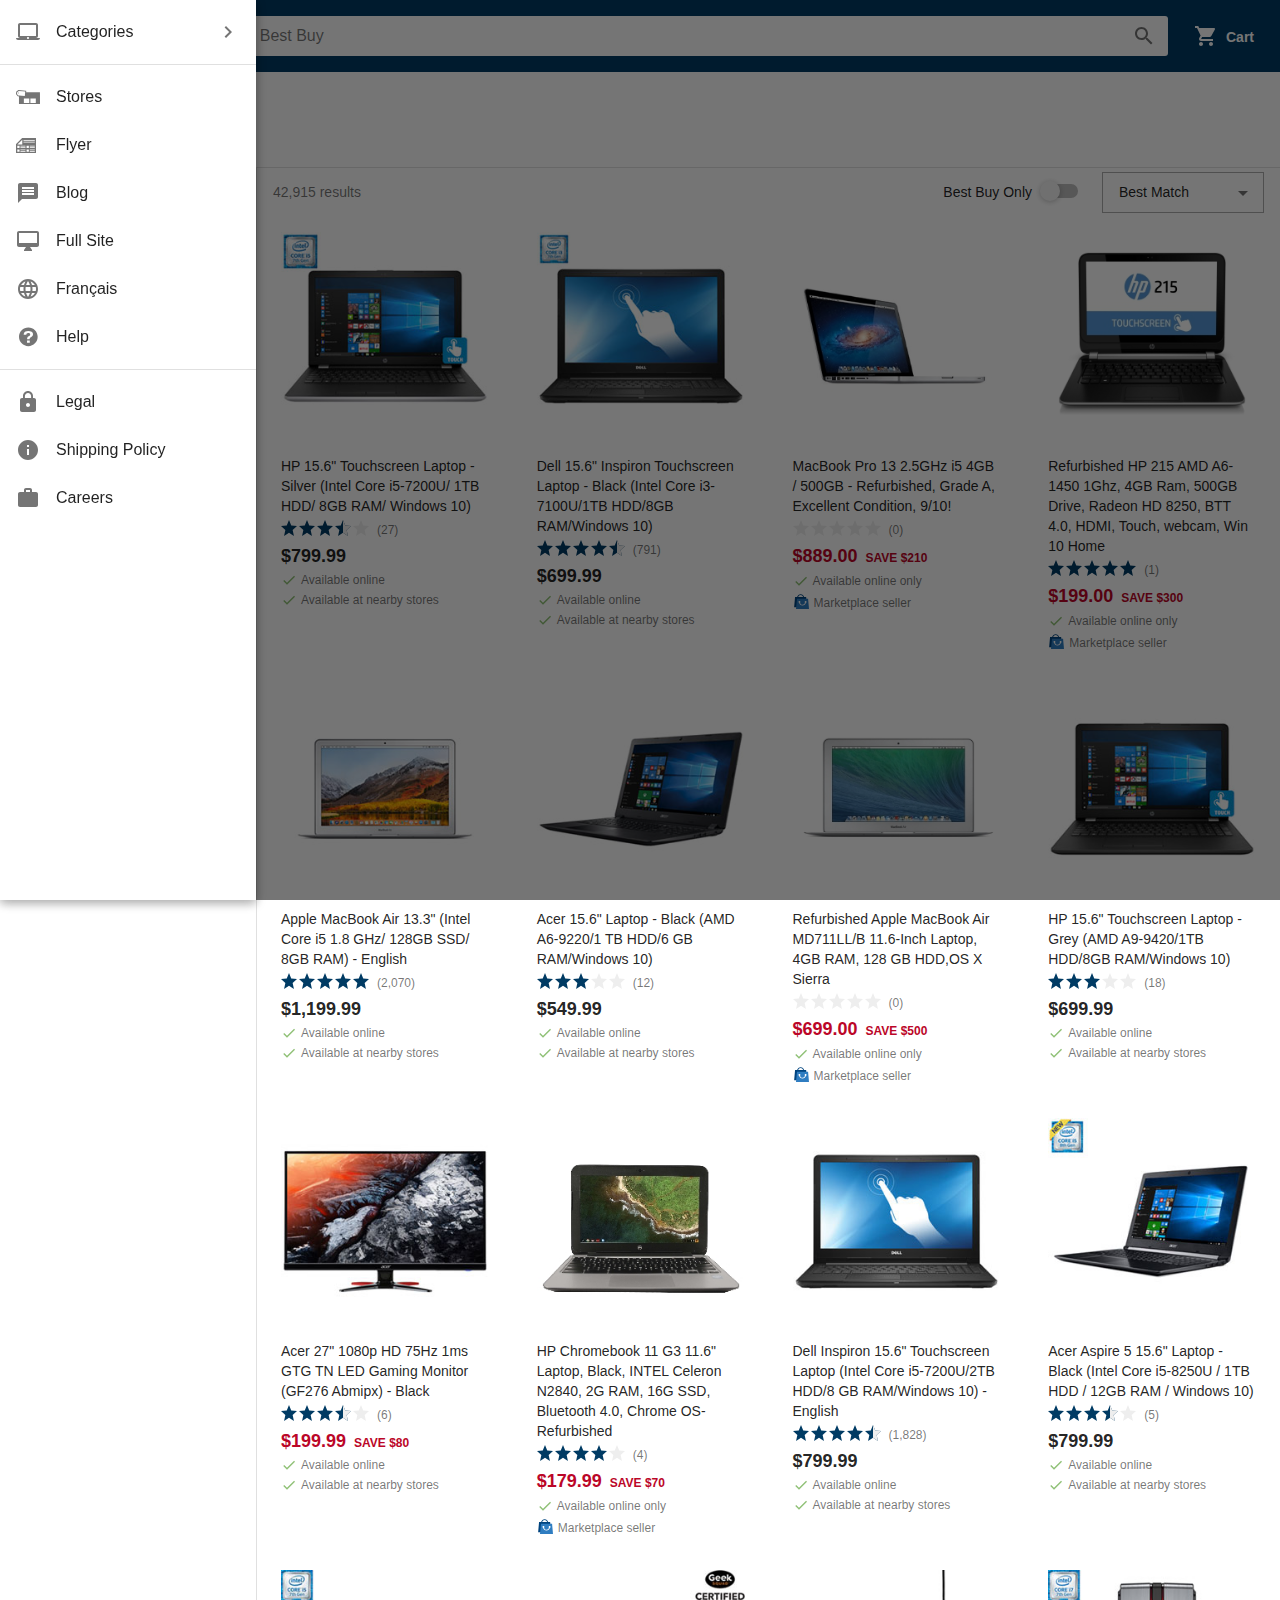
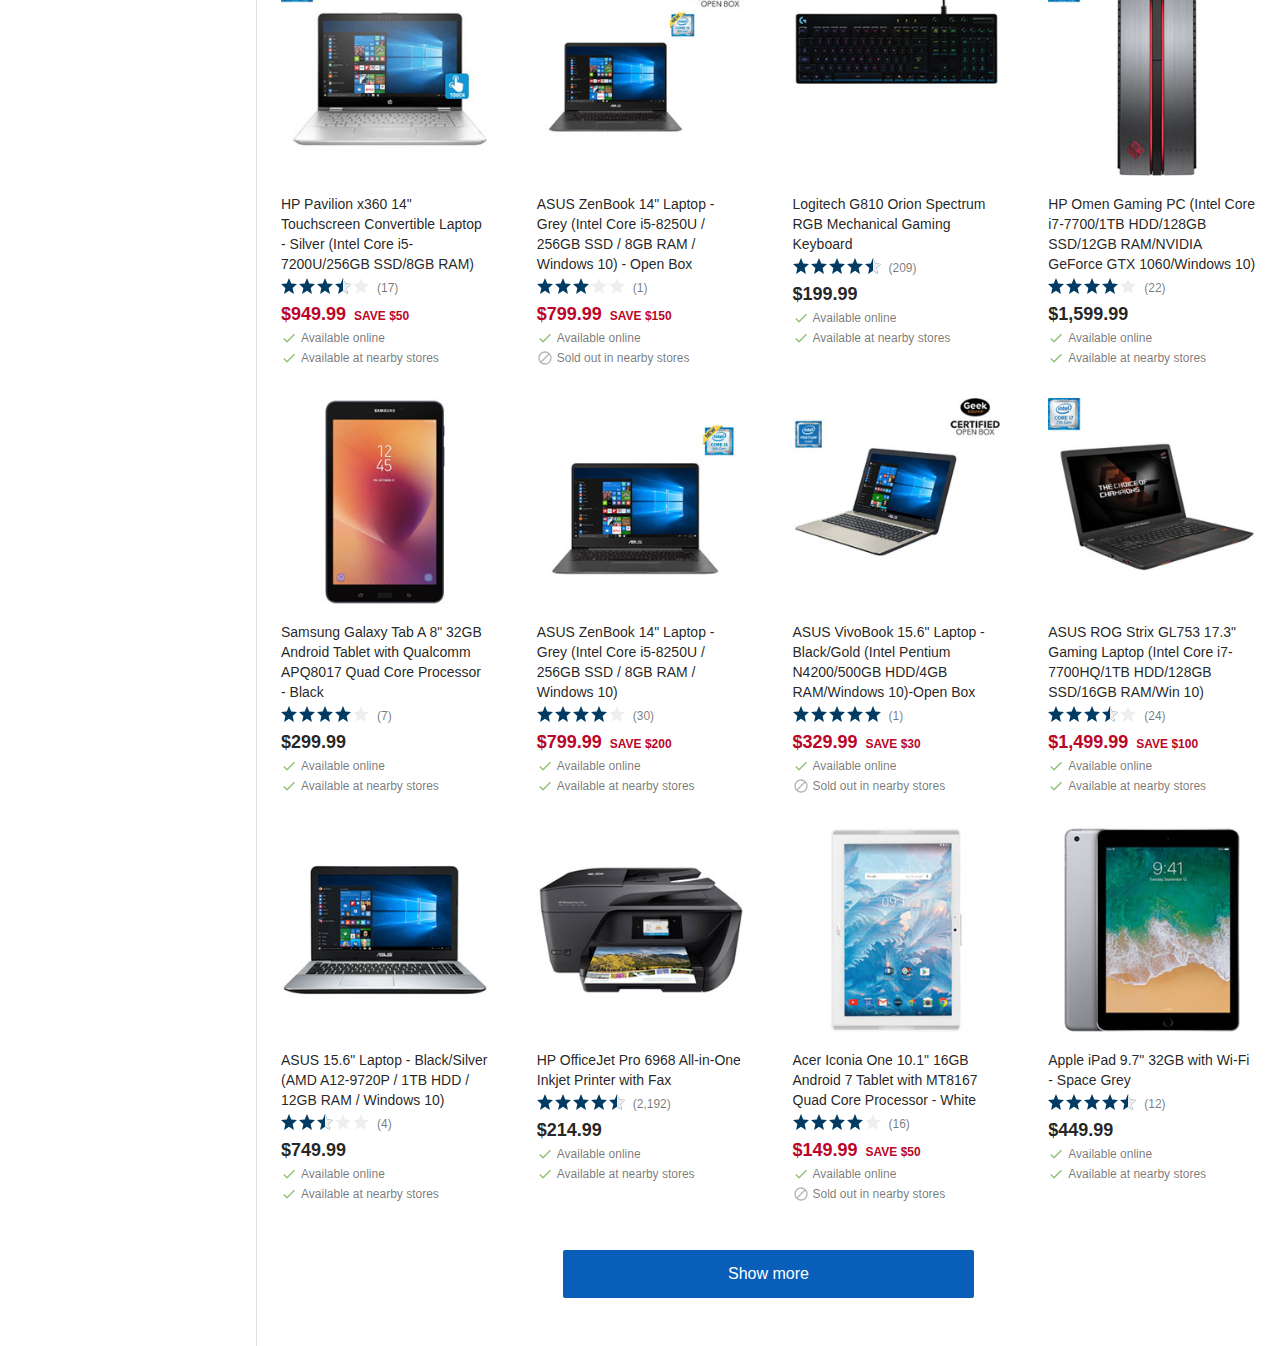
<file: index.html>
<!DOCTYPE html>
<!-- saved from url=(0059)https://m.bestbuy.ca/en-CA/category/computers-tablets/20001 -->
<html lang="en" class="gr__m_bestbuy_ca"><head class="at-element-marker"><meta http-equiv="Content-Type" content="text/html; charset=UTF-8"><script type="text/javascript" async="async" src="./Bestbuy_files/s32926749525062"></script><script type="text/javascript" async="async" src="./Bestbuy_files/s34880937573709"></script><style>body {transition: opacity ease-in 0.2s; }
body[unresolved] {opacity: 0; display: block; overflow: hidden; position: relative; }
</style>
    <title>Computers, Laptops &amp; Tablets | Best Buy Canada</title>

    <meta content="width=device-width, initial-scale=1.0, maximum-scale=5.0, user-scalable=no" name="viewport">
    <meta name="theme-color" content="#002945">
    <link rel="icon" type="image/png" href="https://m.bestbuy.ca/client/favicon.ico">
    <link rel="stylesheet" href="./Bestbuy_files/vendor.css">
    <link rel="stylesheet" href="./Bestbuy_files/bundle.css">
    <link rel="manifest" href="https://m.bestbuy.ca/client/manifest.json">
    <link rel="apple-touch-icon" href="https://m.bestbuy.ca/client/touch-icon-iphone.png">
    <link rel="apple-touch-icon" sizes="72x72" href="https://m.bestbuy.ca/client/touch-icon-ipad.png">
    <link rel="apple-touch-icon" sizes="114x114" href="https://m.bestbuy.ca/client/touch-icon-iphone-retina.png">
    <link rel="apple-touch-icon" sizes="120x120" href="https://m.bestbuy.ca/client/touch-icon-ipad-retina.png">
    <link rel="apple-touch-startup-image" href="https://m.bestbuy.ca/client/startup.jpg">
    <link rel="apple-touch-startup-image" media="screen and (min-device-width: 481px) and (max-device-width: 1024px) and (orientation:portrait)" href="https://m.bestbuy.ca/client/startup-ipad.jpg">
    <link rel="apple-touch-startup-image" media="screen and (min-device-width: 481px) and (max-device-width: 1024px) and (orientation:landscape)" href="https://m.bestbuy.ca/client/startup-ipad-landscape.jpg">

    <script src="./Bestbuy_files/custom-elements-es5-adapter.js.download" crossorigin="anonymous"></script>
    <script src="./Bestbuy_files/webcomponents-lite.js.download" crossorigin="anonymous"></script>
    <script>
        // Babel helpers es5 custom-elements
        !function(e){var r=e.babelHelpers={};r.typeof="function"==typeof Symbol&&"symbol"==typeof Symbol.iterator?function(e){return typeof e}:function(e){return e&&"function"==typeof Symbol&&e.constructor===Symbol&&e!==Symbol.prototype?"symbol":typeof e},r.classCallCheck=function(e,r){if(!(e instanceof r))throw new TypeError("Cannot call a class as a function")},r.createClass=function(){function e(e,r){for(var t=0;t<r.length;t++){var n=r[t];n.enumerable=n.enumerable||!1,n.configurable=!0,"value"in n&&(n.writable=!0),Object.defineProperty(e,n.key,n)}}return function(r,t,n){return t&&e(r.prototype,t),n&&e(r,n),r}}(),r.defineEnumerableProperties=function(e,r){for(var t in r){var n=r[t];n.configurable=n.enumerable=!0,"value"in n&&(n.writable=!0),Object.defineProperty(e,t,n)}return e},r.defaults=function(e,r){for(var t=Object.getOwnPropertyNames(r),n=0;n<t.length;n++){var o=t[n],i=Object.getOwnPropertyDescriptor(r,o);i&&i.configurable&&void 0===e[o]&&Object.defineProperty(e,o,i)}return e},r.defineProperty=function(e,r,t){return r in e?Object.defineProperty(e,r,{value:t,enumerable:!0,configurable:!0,writable:!0}):e[r]=t,e},r.extends=Object.assign||function(e){for(var r=1;r<arguments.length;r++){var t=arguments[r];for(var n in t)Object.prototype.hasOwnProperty.call(t,n)&&(e[n]=t[n])}return e},r.get=function e(r,t,n){null===r&&(r=Function.prototype);var o=Object.getOwnPropertyDescriptor(r,t);if(void 0===o){var i=Object.getPrototypeOf(r);return null===i?void 0:e(i,t,n)}if("value"in o)return o.value;var a=o.get;if(void 0!==a)return a.call(n)},r.inherits=function(e,r){if("function"!=typeof r&&null!==r)throw new TypeError("Super expression must either be null or a function, not "+typeof r);e.prototype=Object.create(r&&r.prototype,{constructor:{value:e,enumerable:!1,writable:!0,configurable:!0}}),r&&(Object.setPrototypeOf?Object.setPrototypeOf(e,r):e.__proto__=r)},r.instanceof=function(e,r){return null!=r&&"undefined"!=typeof Symbol&&r[Symbol.hasInstance]?r[Symbol.hasInstance](e):e instanceof r},r.newArrowCheck=function(e,r){if(e!==r)throw new TypeError("Cannot instantiate an arrow function")},r.objectDestructuringEmpty=function(e){if(null==e)throw new TypeError("Cannot destructure undefined")},r.objectWithoutProperties=function(e,r){var t={};for(var n in e)r.indexOf(n)>=0||Object.prototype.hasOwnProperty.call(e,n)&&(t[n]=e[n]);return t},r.possibleConstructorReturn=function(e,r){if(!e)throw new ReferenceError("this hasn't been initialised - super() hasn't been called");return!r||"object"!=typeof r&&"function"!=typeof r?e:r},r.set=function e(r,t,n,o){var i=Object.getOwnPropertyDescriptor(r,t);if(void 0===i){var a=Object.getPrototypeOf(r);null!==a&&e(a,t,n,o)}else if("value"in i&&i.writable)i.value=n;else{var u=i.set;void 0!==u&&u.call(o,n)}return n},r.slicedToArray=function(){function e(e,r){var t=[],n=!0,o=!1,i=void 0;try{for(var a,u=e[Symbol.iterator]();!(n=(a=u.next()).done)&&(t.push(a.value),!r||t.length!==r);n=!0);}catch(e){o=!0,i=e}finally{try{!n&&u.return&&u.return()}finally{if(o)throw i}}return t}return function(r,t){if(Array.isArray(r))return r;if(Symbol.iterator in Object(r))return e(r,t);throw new TypeError("Invalid attempt to destructure non-iterable instance")}}(),r.taggedTemplateLiteral=function(e,r){return Object.freeze(Object.defineProperties(e,{raw:{value:Object.freeze(r)}}))},r.temporalRef=function(e,r,t){if(e===t)throw new ReferenceError(r+" is not defined - temporal dead zone");return e},r.temporalUndefined={},r.toArray=function(e){return Array.isArray(e)?e:Array.from(e)},r.toConsumableArray=function(e){if(Array.isArray(e)){for(var r=0,t=Array(e.length);r<e.length;r++)t[r]=e[r];return t}return Array.from(e)}}("undefined"==typeof global?self:global);
    </script>
    <script src="./Bestbuy_files/satelliteLib-061f4a4468188c57786b0d2347e7079721bb47f5.js.download"></script><script src="./Bestbuy_files/mbox-contents-ec95f2d049df384904610b73bea05a5c3c25de5e.js.download"></script><script src="./Bestbuy_files/s-code-contents-b4672f6491d744a24f0f70b16cf403e8adde3a25.js.download"></script><style id="at-mbox-default-style">.mboxDefault {visibility:hidden;}</style><style>.at-element-marker {visibility:visible;}</style><script src="./Bestbuy_files/satellite-5930863f64746d3860004e2f.js.download"></script>


<script src="./Bestbuy_files/ai.0.js.download"></script><script src="./Bestbuy_files/satellite-59d80e0064746d30ef007542.js.download"></script><script type="text/javascript">
/*T&T Metadata v3 ==>Response Plugin*/
window.ttMETA=(typeof(window.ttMETA)!="undefined")?window.ttMETA:[];window.ttMETA.push({"CampaignName":"","CampaignId":"","RecipeName":"","RecipeId":"","OfferId":"","OfferName":"","MboxName":"target-global-mbox"});
</script><link href="https://m.bestbuy.ca/en-CA/category/computers-tablets/20001" hreflang="en-CA" rel="alternate" data-react-helmet="true"><link href="https://m.bestbuy.ca/fr-CA/categorie/ordinateurs-et-tablettes/20001" hreflang="fr-CA" rel="alternate" data-react-helmet="true"><link rel="canonical" href="https://www.bestbuy.ca/en-CA/category/computers-tablets/20001.aspx" data-react-helmet="true"><meta name="description" content="Get the lowest price plus fast, FREE shipping* on a super-fast laptop or desktop, crystal-clear monitor or a state-of-the-art networking device." data-react-helmet="true"><script type="text/javascript">
/*T&T Metadata v3 ==>Response Plugin*/
window.ttMETA=(typeof(window.ttMETA)!="undefined")?window.ttMETA:[];window.ttMETA.push({"CampaignName":"","CampaignId":"","RecipeName":"","RecipeId":"","OfferId":"","OfferName":"","MboxName":"target-global-mbox"});
</script><link rel="next" href="https://m.bestbuy.ca/en-CA/category/computers-tablets/20001?page=2" data-react-helmet="true"><script src="./Bestbuy_files/satellite-59d80e0064746d30ef007542.js.download"></script></head>

<body data-gr-c-s-loaded="true" style="overflow: hidden;">
    <div id="root"><div class="container-fluid_BP7Rr" data-reactroot=""><div><div></div><div class="_1LiQk"><div></div><div class="_1Hco4"><div class="_3vdya"><div class="_2ipAk"></div><div class="_39FXz _3Evdu undefined"><div class="_2ae4c"><div class="GSaWH" style="box-sizing: border-box; -webkit-tap-highlight-color: rgba(0, 0, 0, 0); background-color: rgb(0, 59, 100); height: 56px; padding: 0px; display: flex; justify-content: space-between;"><div class="_3lRhl" style="position: relative; display: flex; justify-content: space-between; align-items: center;"><button class="button__X0Bg fitContainer_1Ob9N iconBefore_NYL8T defaultSpacing_3rXbT" aria-label="Menu" tabindex="0" type="button" style="border: 10px; box-sizing: border-box; display: inline-block; font-family: &quot;Avenir Next&quot;, Avenir, &quot;Open Sans&quot;, Roboto, Arial, sans-serif; -webkit-tap-highlight-color: rgba(0, 0, 0, 0); cursor: pointer; text-decoration: none; margin: 0px; padding: 0px; outline: none; font-size: inherit; font-weight: inherit; position: relative; height: 36px; line-height: 36px; min-width: 88px; color: inherit; transition: all 450ms cubic-bezier(0.23, 1, 0.32, 1) 0ms; border-radius: 2px; user-select: none; overflow: hidden; background-color: rgba(0, 0, 0, 0); text-align: center;"><div><span style="height: 100%; width: 100%; position: absolute; top: 0px; left: 0px; overflow: hidden; pointer-events: none; z-index: 1;"></span><svg viewBox="0 0 24 24" style="display: inline-block; color: rgba(0, 0, 0, 0.87); fill: rgb(255, 255, 255); height: 24px; width: 24px; user-select: none; transition: all 450ms cubic-bezier(0.23, 1, 0.32, 1) 0ms; vertical-align: middle; margin-left: 12px; margin-right: 0px;"><path d="M3 18h18v-2H3v2zm0-5h18v-2H3v2zm0-7v2h18V6H3z"></path></svg><span style="position: relative; padding-left: 8px; padding-right: 16px; vertical-align: middle; letter-spacing: 0px; text-transform: none; font-weight: 500; font-size: 14px;"><div style="font-size: 14px; padding-top: 1px;">Menu</div></span></div></button><a aria-label="Best Buy" class="_2snkJ" href="https://m.bestbuy.ca/en-CA"><button class="button__X0Bg fitContainer_1Ob9N defaultSpacing_3rXbT" tabindex="0" type="button" style="border: 10px; box-sizing: border-box; display: inline-block; font-family: &quot;Avenir Next&quot;, Avenir, &quot;Open Sans&quot;, Roboto, Arial, sans-serif; -webkit-tap-highlight-color: rgba(0, 0, 0, 0); cursor: pointer; text-decoration: none; margin: 0px; padding: 12px; outline: none; font-size: 0px; font-weight: inherit; position: relative; overflow: visible; transition: all 450ms cubic-bezier(0.23, 1, 0.32, 1) 0ms; width: 48px; height: 48px; background: none;"><div><svg class="_1gaNx" viewBox="0 94.7 600 410.6" style="display: inline-block; color: rgba(0, 0, 0, 0.87); fill: currentcolor; height: 24px; width: 24px; user-select: none; transition: all 450ms cubic-bezier(0.23, 1, 0.32, 1) 0ms;"><path fill="#FFF200" d="M108.2,461.2L4.6,342l12.8-145.9l122.6-97.4l455.3,39.9l-31.7,362.5L108.2,461.2z M44.7,291.1c9,0.8,17-5.8,17.8-14.8c0.8-9-5.8-17-14.8-17.8c-9-0.8-17,5.8-17.8,14.8C29.3,282.3,35.9,290.3,44.7,291.1z"></path><g><path d="M13.8,193.9L0.6,343.2L106.2,465l460.7,40.3L599.4,135L138.7,94.7L13.8,193.9z M141.1,102.5L591,142l-31.1,354.9L110,457.4    L8.6,340.6l12.6-142.5L141.1,102.5z"></path><path d="M33.3,259.6c-4.2,3.4-6.6,8.4-7.2,13.8c0,0.6-0.8,9.6,4.8,14.8c3.4,4.2,8.4,6.6,13.8,7.2c5.4,0.4,10.6-1.2,14.8-4.6    c4.2-3.4,6.6-8.4,7.2-13.8c0.4-5.4-1.2-10.6-4.6-14.8c-3.4-4.2-8.4-6.6-13.8-7.2C42.7,254.4,37.5,256,33.3,259.6z M45.3,287.5    L45.3,287.5c-3.4-0.2-6.4-1.8-8.6-4.4c-2.2-2.6-3.2-5.8-2.8-9.2c0.2-3.4,1.8-6.4,4.4-8.6c2.6-2.2,5.8-3.2,9.2-2.8    c3.4,0.2,6.4,1.8,8.6,4.4c2.2,2.6,3.2,5.8,2.8,9.2c-0.2,3.4-1.8,6.4-4.4,8.6C51.7,286.5,48.5,287.7,45.3,287.5z M44.3,294.9    L44.3,294.9L44.3,294.9z"></path></g><g><path fill="none" d="M174.1,331.8c1.6-9.6-21.4-9.6-21.4-9.6l-1.4,15.6C151.3,337.8,173.5,342.4,174.1,331.8z"></path><path fill="none" d="M149.1,360.8l-1.4,18c0,0,27.7,4.4,29.1-6.6C177.6,360.6,149.1,360.8,149.1,360.8z"></path><path fill="none" d="M162.7,207.7c0.8-10.4-21.4-9.6-21.4-9.6l-1.4,15.6C139.9,213.7,162.1,218.3,162.7,207.7z"></path><path fill="none" d="M165.1,248.2c0.6-11.8-27.7-11.4-27.7-11.4l-1.4,18C136.1,254.8,164.3,259.2,165.1,248.2z"></path><path fill="none" d="M537.7,332.2l-0.2,2.2c0,0,3.2,0.8,3.2-1.2C541.1,332.2,537.7,332.2,537.7,332.2z"></path><path fill="none" d="M558.7,333l-0.4,6c0.2,0,4,0.4,4.4-2.8C562.9,332.8,559.1,333,558.7,333z"></path><path fill="none" d="M539.1,329.8c-2.6-0.2-4.8,1.6-5,4.2c-0.2,2.6,1.6,4.8,4.2,5c2.6,0.2,4.8-1.6,5-4.2    C543.5,332.2,541.9,330,539.1,329.8z M541.3,337.8h-1l-1.6-2.8h-1.2l-0.2,2.8h-0.8l0.4-6.2c0,0,3.6,0.2,4,0.6    c0.4,0.2,0.6,0.8,0.6,1.4c0,1.2-0.8,1.6-1.8,1.6L541.3,337.8z"></path><path d="M449.9,350.8l-16.2-30.1l-114-9.8l-5.4,60.5c-0.6,8.6-1.8,16-16,14.8c-14.2-1.4-14-8.8-13.2-17.4l5.4-60.5l-53.3-4.6    l-5.6,64.3c-2.8,31.7,23,48.5,64.1,51.9c41.1,3.6,69.3-8.6,71.9-40.3l5.4-62.5l46.3,64.3l-4.2,46.9l53.9,4.8l4.2-46.9l57.5-57.3    l-62.1-5.4L449.9,350.8z"></path><path d="M203,353.4c0,0,19.1-2.2,22-21c2.2-25.1-27.5-32.7-57.1-35.3l-64.3-5.6L94,399.7l75.2,6.6c26.7,2.4,56.5-2.8,58.3-25.1    C228.9,368.4,219.2,359,203,353.4z M152.7,322.3c0,0,23,0,21.4,9.6c-0.8,10.6-22.8,6-22.8,6L152.7,322.3z M147.7,378.7l1.4-18    c0,0,28.5-0.2,27.7,11.4C175.4,383.1,147.7,378.7,147.7,378.7z"></path><polygon points="325,268.4 276.6,264.2 277.6,253.4 320.4,257.2 322.6,228.8 280,225 281,214.9 327.7,218.7 330.1,189.1     227.9,180.1 218.4,288.9 322.4,298.1 	"></polygon><path d="M373.9,260.8c0,0,23.4,3,22.6,9.6c-5.2,18-50.9-9.6-50.9-9.6l-19.2,29.5c16.6,7.8,38.5,13.6,57.5,15.2    c32.9,2.8,67.1-7.2,69.3-33.1c1.6-18.6-14.6-28.7-37.7-34.7c0,0-23-3.4-22.8-9.6c1.6-12.6,34.5,0.6,43.5,6.2l17.4-26.5    c-14.4-7.8-30.1-12.2-47.5-13.8c-33.1-2.8-67.3,8.6-69.5,34.5C335.3,245.4,352.5,256,373.9,260.8z"></path><polygon points="457.7,200.1 454.5,235.4 484.8,237.2 478.2,311.5 533.7,316.3 540.3,242 570.9,245.6 573.9,210.3 	"></polygon><path d="M216.2,257.2c1.2-13-8.6-22.4-24.8-28.1c0,0,20.5-6,22-21c2.2-25.1-27.5-32.7-57.1-35.3L92,167.2l-9.6,108.4l75.2,6.6    C184.4,284.7,214.2,279.5,216.2,257.2z M141.3,198.1c0,0,22.4-0.8,21.4,9.6c-0.6,10.4-22.8,6-22.8,6L141.3,198.1z M136.1,254.8    l1.4-18c0,0,28.3-0.4,27.7,11.4C164.3,259.2,136.1,254.8,136.1,254.8z"></path><path d="M541.5,333.6c0-0.6-0.2-1.2-0.6-1.4c-0.4-0.4-4-0.6-4-0.6l-0.4,6.2h0.8l0.2-2.8h1.2l1.6,2.8h1l-1.6-2.6    C540.5,335.2,541.5,334.8,541.5,333.6z M540.7,333.2c0,2-3.2,1.2-3.2,1.2l0.2-2.2C537.7,332.2,541.1,332.2,540.7,333.2z"></path><path d="M539.3,329c-3-0.2-5.6,2-5.8,5c-0.4,3,2,5.6,5,5.8c3,0.2,5.6-2,5.8-5C544.5,331.8,542.3,329.2,539.3,329z M538.3,339    c-2.6-0.2-4.4-2.4-4.2-5c0.2-2.6,2.4-4.4,5-4.2c2.6,0.2,4.4,2.4,4.2,5C543.1,337.4,541.1,339.2,538.3,339z"></path><path d="M552.1,337.8l-1.6-6.2h-1l-1.2,7.4h1c0,0,0.8-5.4,0.8-6.4c0.2,1,1.6,6.6,1.6,6.6h0.8c0,0,2.4-5.6,2.8-6.4l-0.4,6.4h1    l0.2-7.4h-1.2C554.7,332,552.3,337,552.1,337.8z"></path><path d="M559.7,332.4c-0.6,0-1.4,0-2,0l-0.6,7.2c0,0,0.6,0.2,1.2,0.2c2,0,5-1,5.2-3.6C563.7,333.2,561.1,332.6,559.7,332.4z    M558.3,339l0.4-6c0.4,0,4.2-0.2,4,3.2C562.5,339.4,558.5,339,558.3,339z"></path></g></svg></div></button></a></div><div class="_2tT2A" style="position: relative; display: flex; justify-content: space-between; align-items: center;"><div class="_21QCQ "><form action="https://m.bestbuy.ca/en-CA/search" class="Wh2DH"><div class="_3VGJD"><div class="VlzXc" style="font-size: 16px; line-height: 24px; width: 256px; height: 48px; display: inline-block; position: relative; background-color: rgb(255, 255, 255); font-family: &quot;Avenir Next&quot;, Avenir, &quot;Open Sans&quot;, Roboto, Arial, sans-serif; transition: height 200ms cubic-bezier(0.23, 1, 0.32, 1) 0ms; cursor: auto;"><div style="position: absolute; opacity: 1; color: rgba(0, 0, 0, 0.54); transition: all 450ms cubic-bezier(0.23, 1, 0.32, 1) 0ms; bottom: 8px; padding-left: 8px;">Search Best Buy</div><input type="search" value="" name="Search" aria-label="Search Best Buy" id="searchInput" style="padding: 0px 0px 0px 8px; position: relative; width: 100%; border: none; outline: none; background-color: rgba(0, 0, 0, 0); color: rgba(0, 0, 0, 0.87); cursor: inherit; font-style: inherit; font-variant: inherit; font-weight: inherit; font-stretch: inherit; font-size: inherit; line-height: inherit; font-family: inherit; opacity: 1; -webkit-tap-highlight-color: rgba(0, 0, 0, 0); height: 100%; -webkit-text-fill-color: rgba(0, 0, 0, 0.87); max-width: 90%;"></div><div class="_1MSQG"><button class="button__X0Bg fitContainer_1Ob9N _9tBAu defaultSpacing_3rXbT" aria-label="Search" tabindex="0" type="submit" style="border: 10px; box-sizing: border-box; display: inline-block; font-family: &quot;Avenir Next&quot;, Avenir, &quot;Open Sans&quot;, Roboto, Arial, sans-serif; -webkit-tap-highlight-color: rgba(0, 0, 0, 0); cursor: pointer; text-decoration: none; margin: 0px; padding: 12px; outline: none; font-size: 0px; font-weight: inherit; position: relative; overflow: visible; transition: all 450ms cubic-bezier(0.23, 1, 0.32, 1) 0ms; width: 48px; height: 48px; background: none;"><div><svg viewBox="0 0 24 24" style="display: inline-block; color: rgba(0, 0, 0, 0.87); fill: rgba(0, 0, 0, 0.54); height: 24px; width: 24px; user-select: none; transition: all 450ms cubic-bezier(0.23, 1, 0.32, 1) 0ms;"><path d="M15.5 14h-.79l-.28-.27C15.41 12.59 16 11.11 16 9.5 16 5.91 13.09 3 9.5 3S3 5.91 3 9.5 5.91 16 9.5 16c1.61 0 3.09-.59 4.23-1.57l.27.28v.79l5 4.99L20.49 19l-4.99-5zm-6 0C7.01 14 5 11.99 5 9.5S7.01 5 9.5 5 14 7.01 14 9.5 11.99 14 9.5 14z"></path></svg></div></button><button class="button__X0Bg fitContainer_1Ob9N _27bCZ noneSpacing_q2X5V" aria-label="Cancel" tabindex="0" type="button" style="border: 10px; box-sizing: border-box; display: inline-block; font-family: &quot;Avenir Next&quot;, Avenir, &quot;Open Sans&quot;, Roboto, Arial, sans-serif; -webkit-tap-highlight-color: rgba(0, 0, 0, 0); cursor: pointer; text-decoration: none; margin: 0px; padding: 12px; outline: none; font-size: 0px; font-weight: inherit; position: relative; overflow: visible; transition: all 450ms cubic-bezier(0.23, 1, 0.32, 1) 0ms; width: 48px; height: 48px; background: none;"><div><svg viewBox="0 0 24 24" style="display: inline-block; color: rgba(0, 0, 0, 0.87); fill: rgb(255, 255, 255); height: 24px; width: 24px; user-select: none; transition: all 450ms cubic-bezier(0.23, 1, 0.32, 1) 0ms;"><path d="M19 6.41L17.59 5 12 10.59 6.41 5 5 6.41 10.59 12 5 17.59 6.41 19 12 13.41 17.59 19 19 17.59 13.41 12z"></path></svg></div></button></div></div></form></div></div><div class="_28y7h" style="position: relative; display: flex; justify-content: space-between; align-items: center;"><button class="button__X0Bg fitContainer_1Ob9N iconBefore_NYL8T _2ih6k defaultSpacing_3rXbT" aria-label="Go to cart" tabindex="0" type="button" style="border: 10px; box-sizing: border-box; display: inline-block; font-family: &quot;Avenir Next&quot;, Avenir, &quot;Open Sans&quot;, Roboto, Arial, sans-serif; -webkit-tap-highlight-color: rgba(0, 0, 0, 0); cursor: pointer; text-decoration: none; margin: 0px; padding: 0px; outline: none; font-size: inherit; font-weight: inherit; position: relative; height: 36px; line-height: 36px; min-width: 88px; color: inherit; transition: all 450ms cubic-bezier(0.23, 1, 0.32, 1) 0ms; border-radius: 2px; user-select: none; overflow: hidden; background-color: rgba(0, 0, 0, 0); text-align: center;"><svg viewBox="0 0 24 24" style="display: inline-block; color: rgba(0, 0, 0, 0.87); fill: rgb(255, 255, 255); height: 24px; width: 24px; user-select: none; transition: all 450ms cubic-bezier(0.23, 1, 0.32, 1) 0ms; vertical-align: middle; margin-left: 12px; margin-right: 0px;"><path d="M7 18c-1.1 0-1.99.9-1.99 2S5.9 22 7 22s2-.9 2-2-.9-2-2-2zM1 2v2h2l3.6 7.59-1.35 2.45c-.16.28-.25.61-.25.96 0 1.1.9 2 2 2h12v-2H7.42c-.14 0-.25-.11-.25-.25l.03-.12.9-1.63h7.45c.75 0 1.41-.41 1.75-1.03l3.58-6.49c.08-.14.12-.31.12-.48 0-.55-.45-1-1-1H5.21l-.94-2H1zm16 16c-1.1 0-1.99.9-1.99 2s.89 2 1.99 2 2-.9 2-2-.9-2-2-2z"></path></svg><span style="position: relative; padding-left: 8px; padding-right: 16px; vertical-align: middle; letter-spacing: 0px; text-transform: none; font-weight: 500; font-size: 14px;"><div style="font-size: 14px; padding-top: 1px;">Cart</div></span></button></div></div></div></div><div class="_1jUFp"><div><div style="position: fixed; height: 100%; width: 100%; top: 0px; left: 0px; opacity: 1; background-color: rgba(0, 0, 0, 0.54); -webkit-tap-highlight-color: rgba(0, 0, 0, 0); will-change: opacity; transform: translateZ(0px); transition: left 0ms cubic-bezier(0.23, 1, 0.32, 1) 0ms, opacity 400ms cubic-bezier(0.23, 1, 0.32, 1) 0ms; z-index: 1200; pointer-events: auto;"></div><div style="color: rgba(0, 0, 0, 0.87); background-color: rgb(255, 255, 255); transition: transform 450ms cubic-bezier(0.23, 1, 0.32, 1) 0ms; box-sizing: border-box; font-family: &quot;Avenir Next&quot;, Avenir, &quot;Open Sans&quot;, Roboto, Arial, sans-serif; -webkit-tap-highlight-color: rgba(0, 0, 0, 0); box-shadow: rgba(0, 0, 0, 0.16) 0px 3px 10px, rgba(0, 0, 0, 0.23) 0px 3px 10px; border-radius: 0px; height: 100%; width: 256px; position: fixed; z-index: 1300; left: 0px; top: 0px; transform: translate(0px, 0px); overflow: auto;"><div><div style="display: block;"><div class="_3Gedu"><a href="https://m.bestbuy.ca/en-CA/category/departments/departments"><div><span class="_1bQtM" role="menuitem" tabindex="0" style="border: 10px; box-sizing: border-box; display: block; font-family: &quot;Avenir Next&quot;, Avenir, &quot;Open Sans&quot;, Roboto, Arial, sans-serif; -webkit-tap-highlight-color: rgba(0, 0, 0, 0); cursor: pointer; text-decoration: none; margin: 0px; padding: 0px; outline: none; font-size: 16px; font-weight: inherit; position: relative; color: rgba(0, 0, 0, 0.87); line-height: 48px; transition: all 450ms cubic-bezier(0.23, 1, 0.32, 1) 0ms; min-height: 48px; white-space: nowrap; background: none;"><div><div style="margin-left: 0px; padding: 0px 72px; position: relative;"><span>Categories</span><svg viewBox="0 0 24 24" style="display: block; color: rgba(0, 0, 0, 0.87); fill: rgb(117, 117, 117); height: 24px; width: 24px; user-select: none; transition: all 450ms cubic-bezier(0.23, 1, 0.32, 1) 0ms; position: absolute; top: 0px; margin: 12px; left: 4px;"><path d="M20 18c1.1 0 1.99-.9 1.99-2L22 5c0-1.1-.9-2-2-2H4c-1.1 0-2 .9-2 2v11c0 1.1.9 2 2 2H0c0 1.1.9 2 2 2h20c1.1 0 2-.9 2-2h-4zM4 5h16v11H4V5zm8 14c-.55 0-1-.45-1-1s.45-1 1-1 1 .45 1 1-.45 1-1 1z"></path></svg><svg viewBox="0 0 24 24" style="display: block; color: rgba(0, 0, 0, 0.87); fill: rgb(117, 117, 117); height: 24px; width: 24px; user-select: none; transition: all 450ms cubic-bezier(0.23, 1, 0.32, 1) 0ms; position: absolute; top: 0px; margin: 12px; right: 4px;"><path d="M10 6L8.59 7.41 13.17 12l-4.58 4.59L10 18l6-6z"></path></svg></div></div></span></div></a><hr class="IHQzF" style="margin: -1px 0px 0px; height: 1px; border: none; background-color: rgb(224, 224, 224);"><a href="https://m.bestbuy.ca/en-CA/stores"><div><span class="_1bQtM" role="menuitem" tabindex="0" style="border: 10px; box-sizing: border-box; display: block; font-family: &quot;Avenir Next&quot;, Avenir, &quot;Open Sans&quot;, Roboto, Arial, sans-serif; -webkit-tap-highlight-color: rgba(0, 0, 0, 0); cursor: pointer; text-decoration: none; margin: 0px; padding: 0px; outline: none; font-size: 16px; font-weight: inherit; position: relative; color: rgba(0, 0, 0, 0.87); line-height: 48px; transition: all 450ms cubic-bezier(0.23, 1, 0.32, 1) 0ms; min-height: 48px; white-space: nowrap; background: none;"><div><div style="margin-left: 0px; padding: 0px 16px 0px 72px; position: relative;"><span>Stores</span><svg width="24" height="14" viewBox="0 0 24 14" style="display: block; color: rgba(0, 0, 0, 0.87); fill: rgb(117, 117, 117); height: 24px; width: 24px; user-select: none; transition: all 450ms cubic-bezier(0.23, 1, 0.32, 1) 0ms; position: absolute; top: 0px; margin: 12px; left: 4px;"><defs><path id="store-a" d="M23.9475705,7.2290625 L10.1388458,7.235625 L10.2441646,6.1589375 C10.2565821,6.0364375 10.2179499,5.9165625 10.1356265,5.821625 C10.0528431,5.7266875 9.93648647,5.6685 9.80863217,5.6566875 L2.694322,5.002625 C2.68650357,5.00175 2.65568976,5 2.64741143,5 C2.53841333,5 2.43217468,5.0354375 2.35077104,5.0966875 L0.41502009,6.5238125 C0.308781441,6.6008125 0.240715121,6.7180625 0.227837709,6.8445 L0.00294290861,9.0175625 C-0.0117741336,9.1418125 0.02915764,9.26825 0.115620263,9.3640625 L1.7160986,11.1578125 C1.79842205,11.250125 1.91339895,11.3074375 2.04125325,11.3188125 L2.97210617,11.4010625 L2.97210617,19 L24,19 L23.9475705,7.2290625 Z M9.23420762,6.5308125 L9.16476157,7.2360625 L8.79683552,10.98675 L2.97210617,10.474 L2.32777567,10.417125 L0.98806492,8.9160625 L1.17294776,7.1328125 L2.79228231,5.9384375 L9.23420762,6.5308125 Z M7.87012177,17.9303125 L13.2754154,17.9303125 L13.2754154,13.546125 L7.87012177,13.546125 L7.87012177,17.9303125 Z M14.3989696,17.9303125 L19.8047232,17.9303125 L19.8047232,13.546125 L14.3989696,13.546125 L14.3989696,17.9303125 Z M2.81711732,8.0891875 C2.81711732,7.806125 2.57704557,7.5755625 2.27902546,7.5755625 C1.98008554,7.5755625 1.73909398,7.806125 1.73909398,8.0891875 C1.73909398,8.3735625 1.98008554,8.602375 2.27902546,8.602375 C2.57704557,8.602375 2.81711732,8.3735625 2.81711732,8.0891875 L2.81711732,8.0891875 Z"></path></defs><g fill="none" fill-rule="evenodd" transform="translate(0 -5)"><mask id="store-b" fill="#fff"><use xlink:href="#store-a"></use></mask><use fill="#FFF" xlink:href="#store-a"></use><g fill="#000" fill-opacity=".54" mask="url(#store-b)"><rect width="24" height="24"></rect></g><rect width="24" height="24" fill="#FF4081" mask="url(#store-b)" opacity="0"></rect></g></svg></div></div></span></div></a><a href="http://flyer.bestbuy.ca/flyers/bestbuy?type=1&amp;locale=EN&amp;icmp=mDot" target="_blank" rel="noopener"><div><span class="_1bQtM" role="menuitem" tabindex="0" style="border: 10px; box-sizing: border-box; display: block; font-family: &quot;Avenir Next&quot;, Avenir, &quot;Open Sans&quot;, Roboto, Arial, sans-serif; -webkit-tap-highlight-color: rgba(0, 0, 0, 0); cursor: pointer; text-decoration: none; margin: 0px; padding: 0px; outline: none; font-size: 16px; font-weight: inherit; position: relative; color: rgba(0, 0, 0, 0.87); line-height: 48px; transition: all 450ms cubic-bezier(0.23, 1, 0.32, 1) 0ms; min-height: 48px; white-space: nowrap; background: none;"><div><div style="margin-left: 0px; padding: 0px 16px 0px 72px; position: relative;"><span>Flyer</span><svg width="24" height="14" viewBox="0 0 24 14" style="display: block; color: rgba(0, 0, 0, 0.87); fill: rgb(117, 117, 117); height: 24px; width: 24px; user-select: none; transition: all 450ms cubic-bezier(0.23, 1, 0.32, 1) 0ms; position: absolute; top: 0px; margin: 12px; left: 4px;"><defs><path d="M19.6587783,0 L6.37909082,0 C6.28846582,0 6.20135645,0.0363669543 6.13690332,0.100497927 L0.102137699,6.12216168 C0.0380751991,6.18590161 0.00213769911,6.2731041 0.00213769911,6.36304387 L0.00213769911,14.6570557 C0.00213769911,14.8463203 0.155653324,15 0.345497074,15 L20.0021377,15 L20.0021377,0.341771162 C20.0021377,0.153288668 19.8478408,0 19.6587783,0 L19.6587783,0 Z M6.27518457,1.74874215 L6.27518457,6.54096822 L1.3849502,6.54096822 L6.27518457,1.74874215 Z M1.2818252,13.7701713 L3.53924707,13.7701713 L3.53924707,11.5177664 L1.2818252,11.5177664 L1.2818252,13.7701713 Z M1.2818252,9.90549806 L3.53924707,9.90549806 L3.53924707,7.65309315 L1.2818252,7.65309315 L1.2818252,9.90549806 Z M4.45018457,13.7701713 L9.46659082,13.7701713 L9.46659082,13.0197607 L4.45018457,13.0197607 L4.45018457,13.7701713 Z M4.45018457,12.268177 L9.46659082,12.268177 L9.46659082,11.5177664 L4.45018457,11.5177664 L4.45018457,12.268177 Z M4.45018457,9.90549806 L9.46659082,9.90549806 L9.46659082,9.15508746 L4.45018457,9.15508746 L4.45018457,9.90549806 Z M4.45018457,8.40350374 L9.46659082,8.40350374 L9.46659082,7.65309315 L4.45018457,7.65309315 L4.45018457,8.40350374 Z M10.5869033,13.7701713 L12.8443252,13.7701713 L12.8443252,11.5177664 L10.5869033,11.5177664 L10.5869033,13.7701713 Z M10.5869033,9.90549806 L12.8443252,9.90549806 L12.8443252,7.65309315 L10.5869033,7.65309315 L10.5869033,9.90549806 Z M13.7548721,13.7701713 L18.7712783,13.7701713 L18.7712783,13.0197607 L13.7548721,13.0197607 L13.7548721,13.7701713 Z M13.7548721,12.268177 L18.7712783,12.268177 L18.7712783,11.5177664 L13.7548721,11.5177664 L13.7548721,12.268177 Z M13.7548721,9.90549806 L18.7712783,9.90549806 L18.7712783,9.15508746 L13.7548721,9.15508746 L13.7548721,9.90549806 Z M13.7548721,8.40350374 L18.7712783,8.40350374 L18.7712783,7.65309315 L13.7548721,7.65309315 L13.7548721,8.40350374 Z M7.4833877,2.85226414 L18.7712783,2.85226414 L18.7712783,2.10224458 L7.4833877,2.10224458 L7.4833877,2.85226414 Z M7.4833877,4.58419145 L18.7712783,4.58419145 L18.7712783,3.8341719 L7.4833877,3.8341719 L7.4833877,4.58419145 Z" id="path-1"></path></defs><g id="xs---english---large-promos" stroke="none" stroke-width="1" fill="none" fill-rule="evenodd" transform="translate(-49.000000, -1158.000000)"><g id="flyer-bar" transform="translate(0.000000, 1138.000000)"><g id="buttons/text/large/blue-+-right-icon" transform="translate(47.000000, 16.000000)"><g id="arrow/chevron-right" transform="translate(2.000000, 4.000000)"><mask id="mask-2" fill="#FFF"><use xlink:href="#path-1"></use></mask><use id="icon-flyer" fill-opacity="0.54" fill="#000000" xlink:href="#path-1"></use></g></g></g></g></svg></div></div></span></div></a><a href="http://blog.bestbuy.ca/?icmp=mDot" target="_blank" rel="noopener"><div><span class="_1bQtM" role="menuitem" tabindex="0" style="border: 10px; box-sizing: border-box; display: block; font-family: &quot;Avenir Next&quot;, Avenir, &quot;Open Sans&quot;, Roboto, Arial, sans-serif; -webkit-tap-highlight-color: rgba(0, 0, 0, 0); cursor: pointer; text-decoration: none; margin: 0px; padding: 0px; outline: none; font-size: 16px; font-weight: inherit; position: relative; color: rgba(0, 0, 0, 0.87); line-height: 48px; transition: all 450ms cubic-bezier(0.23, 1, 0.32, 1) 0ms; min-height: 48px; white-space: nowrap; background: none;"><div><div style="margin-left: 0px; padding: 0px 16px 0px 72px; position: relative;"><span>Blog</span><svg viewBox="0 0 24 24" style="display: block; color: rgba(0, 0, 0, 0.87); fill: rgb(117, 117, 117); height: 24px; width: 24px; user-select: none; transition: all 450ms cubic-bezier(0.23, 1, 0.32, 1) 0ms; position: absolute; top: 0px; margin: 12px; left: 4px;"><path d="M20 2H4c-1.1 0-1.99.9-1.99 2L2 22l4-4h14c1.1 0 2-.9 2-2V4c0-1.1-.9-2-2-2zm-2 12H6v-2h12v2zm0-3H6V9h12v2zm0-3H6V6h12v2z"></path></svg></div></div></span></div></a><a href="http://www.bestbuy.ca/en-CA/home.aspx?fullsite=true&amp;iCMP=mDotMobile"><div><span class="_1bQtM" role="menuitem" tabindex="0" style="border: 10px; box-sizing: border-box; display: block; font-family: &quot;Avenir Next&quot;, Avenir, &quot;Open Sans&quot;, Roboto, Arial, sans-serif; -webkit-tap-highlight-color: rgba(0, 0, 0, 0); cursor: pointer; text-decoration: none; margin: 0px; padding: 0px; outline: none; font-size: 16px; font-weight: inherit; position: relative; color: rgba(0, 0, 0, 0.87); line-height: 48px; transition: all 450ms cubic-bezier(0.23, 1, 0.32, 1) 0ms; min-height: 48px; white-space: nowrap; background: none;"><div><div style="margin-left: 0px; padding: 0px 16px 0px 72px; position: relative;"><span>Full Site</span><svg viewBox="0 0 24 24" style="display: block; color: rgba(0, 0, 0, 0.87); fill: rgb(117, 117, 117); height: 24px; width: 24px; user-select: none; transition: all 450ms cubic-bezier(0.23, 1, 0.32, 1) 0ms; position: absolute; top: 0px; margin: 12px; left: 4px;"><path d="M21 2H3c-1.1 0-2 .9-2 2v12c0 1.1.9 2 2 2h7l-2 3v1h8v-1l-2-3h7c1.1 0 2-.9 2-2V4c0-1.1-.9-2-2-2zm0 12H3V4h18v10z"></path></svg></div></div></span></div></a><a href="https://m.bestbuy.ca/fr-CA/categorie/ordinateurs-et-tablettes/20001"><div><span class="_1bQtM" role="menuitem" tabindex="0" style="border: 10px; box-sizing: border-box; display: block; font-family: &quot;Avenir Next&quot;, Avenir, &quot;Open Sans&quot;, Roboto, Arial, sans-serif; -webkit-tap-highlight-color: rgba(0, 0, 0, 0); cursor: pointer; text-decoration: none; margin: 0px; padding: 0px; outline: none; font-size: 16px; font-weight: inherit; position: relative; color: rgba(0, 0, 0, 0.87); line-height: 48px; transition: all 450ms cubic-bezier(0.23, 1, 0.32, 1) 0ms; min-height: 48px; white-space: nowrap; background: none;"><div><div style="margin-left: 0px; padding: 0px 16px 0px 72px; position: relative;"><span>Français</span><svg viewBox="0 0 24 24" style="display: block; color: rgba(0, 0, 0, 0.87); fill: rgb(117, 117, 117); height: 24px; width: 24px; user-select: none; transition: all 450ms cubic-bezier(0.23, 1, 0.32, 1) 0ms; position: absolute; top: 0px; margin: 12px; left: 4px;"><path d="M11.99 2C6.47 2 2 6.48 2 12s4.47 10 9.99 10C17.52 22 22 17.52 22 12S17.52 2 11.99 2zm6.93 6h-2.95c-.32-1.25-.78-2.45-1.38-3.56 1.84.63 3.37 1.91 4.33 3.56zM12 4.04c.83 1.2 1.48 2.53 1.91 3.96h-3.82c.43-1.43 1.08-2.76 1.91-3.96zM4.26 14C4.1 13.36 4 12.69 4 12s.1-1.36.26-2h3.38c-.08.66-.14 1.32-.14 2 0 .68.06 1.34.14 2H4.26zm.82 2h2.95c.32 1.25.78 2.45 1.38 3.56-1.84-.63-3.37-1.9-4.33-3.56zm2.95-8H5.08c.96-1.66 2.49-2.93 4.33-3.56C8.81 5.55 8.35 6.75 8.03 8zM12 19.96c-.83-1.2-1.48-2.53-1.91-3.96h3.82c-.43 1.43-1.08 2.76-1.91 3.96zM14.34 14H9.66c-.09-.66-.16-1.32-.16-2 0-.68.07-1.35.16-2h4.68c.09.65.16 1.32.16 2 0 .68-.07 1.34-.16 2zm.25 5.56c.6-1.11 1.06-2.31 1.38-3.56h2.95c-.96 1.65-2.49 2.93-4.33 3.56zM16.36 14c.08-.66.14-1.32.14-2 0-.68-.06-1.34-.14-2h3.38c.16.64.26 1.31.26 2s-.1 1.36-.26 2h-3.38z"></path></svg></div></div></span></div></a>

<script>
    function changeURL() {
        var apiAi = document.getElementById("api-ai");
        apiAi.href = "/api_ai";
    }
</script>

<a id="api-ai" href="/api_ai"><div><span class="_1bQtM" role="menuitem" tabindex="0" style="border: 10px; box-sizing: border-box; display: block; font-family: &quot;Avenir Next&quot;, Avenir, &quot;Open Sans&quot;, Roboto, Arial, sans-serif; -webkit-tap-highlight-color: rgba(0, 0, 0, 0); cursor: pointer; text-decoration: none; margin: 0px; padding: 0px; outline: none; font-size: 16px; font-weight: inherit; position: relative; color: rgba(0, 0, 0, 0.87); line-height: 48px; transition: all 450ms cubic-bezier(0.23, 1, 0.32, 1) 0ms; min-height: 48px; white-space: nowrap; background: none;"><div><div style="margin-left: 0px; padding: 0px 16px 0px 72px; position: relative;"><span>Help</span><svg viewBox="0 0 24 24" style="display: block; color: rgba(0, 0, 0, 0.87); fill: rgb(117, 117, 117); height: 29px; width: 28px; user-select: none; transition: all 450ms cubic-bezier(0.23, 1, 0.32, 1) 0ms; position: absolute; top: 2px; margin: 12px; left: 6.5px;"><path d="M6.88,11.059 L6.88,13 L9.231,13 L9.231,11.059 Z M8,16 C3.582,16 0,12.418
           0,8 C0,3.582 3.582,0 8,0 C12.418,0 16,3.582 16,8 C16,12.418 12.418,16 8,16
           Z M5.57,3.51 C4.586,4.043 4.063,4.948 4,6.224 L6.28,6.224 C6.28,5.852
           6.408,5.494 6.663,5.149 C6.918,4.804 7.35,4.632 7.961,4.632 C8.581,4.632
           9.009,4.772 9.243,5.052 C9.477,5.332 9.594,5.642 9.594,5.982 C9.594,6.277
           9.488,6.548 9.278,6.794 L8.821,7.191 L8.245,7.574 C7.677,7.95 7.324,8.282
           7.187,8.571 C7.051,8.86 6.966,9.382 6.935,10.139 L9.065,10.139 C9.07,9.781
           9.105,9.517 9.168,9.347 C9.268,9.078 9.47,8.843 9.775,8.641 L10.335,8.272
           C10.903,7.896 11.287,7.587 11.487,7.345 C11.829,6.947 12,6.456 12,5.874
           C12,4.925 11.607,4.209 10.821,3.725 C10.034,3.242 9.047,3 7.858,3 C6.953,3
           6.191,3.17 5.57,3.51 Z M5.57,3.513"></path></svg></div></div></span></div></a>

    <hr class="IHQzF" style="margin: -1px 0px 0px; height: 1px; border: none; background-color: rgb(224, 224, 224);"><a href="https://m.bestbuy.ca/en-CA/content/legal/134371"><div><span class="_1bQtM" role="menuitem" tabindex="0" style="border: 10px; box-sizing: border-box; display: block; font-family: &quot;Avenir Next&quot;, Avenir, &quot;Open Sans&quot;, Roboto, Arial, sans-serif; -webkit-tap-highlight-color: rgba(0, 0, 0, 0); cursor: pointer; text-decoration: none; margin: 0px; padding: 0px; outline: none; font-size: 16px; font-weight: inherit; position: relative; color: rgba(0, 0, 0, 0.87); line-height: 48px; transition: all 450ms cubic-bezier(0.23, 1, 0.32, 1) 0ms; min-height: 48px; white-space: nowrap; background: none;"><div><div style="margin-left: 0px; padding: 0px 16px 0px 72px; position: relative;"><span>Legal</span><svg viewBox="0 0 24 24" style="display: block; color: rgba(0, 0, 0, 0.87); fill: rgb(117, 117, 117); height: 24px; width: 24px; user-select: none; transition: all 450ms cubic-bezier(0.23, 1, 0.32, 1) 0ms; position: absolute; top: 0px; margin: 12px; left: 4px;"><path d="M18 8h-1V6c0-2.76-2.24-5-5-5S7 3.24 7 6v2H6c-1.1 0-2 .9-2 2v10c0 1.1.9 2 2 2h12c1.1 0 2-.9 2-2V10c0-1.1-.9-2-2-2zm-6 9c-1.1 0-2-.9-2-2s.9-2 2-2 2 .9 2 2-.9 2-2 2zm3.1-9H8.9V6c0-1.71 1.39-3.1 3.1-3.1 1.71 0 3.1 1.39 3.1 3.1v2z"></path></svg></div></div></span></div></a><a href="https://m.bestbuy.ca/en-CA/content/free-shipping-policy/140008"><div><span class="_1bQtM" role="menuitem" tabindex="0" style="border: 10px; box-sizing: border-box; display: block; font-family: &quot;Avenir Next&quot;, Avenir, &quot;Open Sans&quot;, Roboto, Arial, sans-serif; -webkit-tap-highlight-color: rgba(0, 0, 0, 0); cursor: pointer; text-decoration: none; margin: 0px; padding: 0px; outline: none; font-size: 16px; font-weight: inherit; position: relative; color: rgba(0, 0, 0, 0.87); line-height: 48px; transition: all 450ms cubic-bezier(0.23, 1, 0.32, 1) 0ms; min-height: 48px; white-space: nowrap; background: none;"><div><div style="margin-left: 0px; padding: 0px 16px 0px 72px; position: relative;"><span>Shipping Policy</span><svg viewBox="0 0 24 24" style="display: block; color: rgba(0, 0, 0, 0.87); fill: rgb(117, 117, 117); height: 24px; width: 24px; user-select: none; transition: all 450ms cubic-bezier(0.23, 1, 0.32, 1) 0ms; position: absolute; top: 0px; margin: 12px; left: 4px;"><path d="M12 2C6.48 2 2 6.48 2 12s4.48 10 10 10 10-4.48 10-10S17.52 2 12 2zm1 15h-2v-6h2v6zm0-8h-2V7h2v2z"></path></svg></div></div></span></div></a><a href="https://www.bestbuy.ca/en-CA/careers/"><div><span class="_1bQtM" role="menuitem" tabindex="0" style="border: 10px; box-sizing: border-box; display: block; font-family: &quot;Avenir Next&quot;, Avenir, &quot;Open Sans&quot;, Roboto, Arial, sans-serif; -webkit-tap-highlight-color: rgba(0, 0, 0, 0); cursor: pointer; text-decoration: none; margin: 0px; padding: 0px; outline: none; font-size: 16px; font-weight: inherit; position: relative; color: rgba(0, 0, 0, 0.87); line-height: 48px; transition: all 450ms cubic-bezier(0.23, 1, 0.32, 1) 0ms; min-height: 48px; white-space: nowrap; background: none;"><div><div style="margin-left: 0px; padding: 0px 16px 0px 72px; position: relative;"><span>Careers</span><svg viewBox="0 0 24 24" style="display: block; color: rgba(0, 0, 0, 0.87); fill: rgb(117, 117, 117); height: 24px; width: 24px; user-select: none; transition: all 450ms cubic-bezier(0.23, 1, 0.32, 1) 0ms; position: absolute; top: 0px; margin: 12px; left: 4px;"><path d="M20 6h-4V4c0-1.11-.89-2-2-2h-4c-1.11 0-2 .89-2 2v2H4c-1.11 0-1.99.89-1.99 2L2 19c0 1.11.89 2 2 2h16c1.11 0 2-.89 2-2V8c0-1.11-.89-2-2-2zm-6 0h-4V4h4v2z"></path></svg></div></div></span></div></a></div></div></div></div></div></div></div></div><div class="_3Sp8P"><div><ol class="_3SvtD" itemscope="" itemtype="http://schema.org/BreadcrumbList"><li itemprop="itemListElement" itemscope="" itemtype="http://schema.org/ListItem"><a aria-label="Best Buy" href="https://m.bestbuy.ca/en-CA"><span itemprop="name">Home</span></a><svg viewBox="0 0 20 20" style="display: inline-block; color: rgba(0, 0, 0, 0.87); fill: rgba(0, 0, 0, 0.54); height: 16px; width: 16px; user-select: none; transition: all 450ms cubic-bezier(0.23, 1, 0.32, 1) 0ms; position: relative; top: 2px; right: 2px;"><path d="M8.59 16.34l4.58-4.59-4.58-4.59L10 5.75l6 6-6 6z"></path></svg><meta itemprop="position" content="1"></li><li itemprop="itemListElement" itemscope="" itemtype="http://schema.org/ListItem"><span itemprop="item"><span itemprop="name">Computers &amp; Tablets</span></span><meta itemprop="position" content="2"></li></ol><div><div class="_1l_Qd _8SwHq"><h1 class="_3A6Uh" style="padding-bottom: 0px;">Computers &amp; Tablets</h1></div><hr style="margin: -1px 0px 0px; height: 1px; border: none; background-color: rgb(224, 224, 224);"></div><div class="tzj1m"><div><div><div style="padding: 0px;"><div><span tabindex="0" style="border: 10px; box-sizing: border-box; display: block; font-family: &quot;Avenir Next&quot;, Avenir, &quot;Open Sans&quot;, Roboto, Arial, sans-serif; -webkit-tap-highlight-color: rgba(0, 0, 0, 0); cursor: pointer; text-decoration: none; margin: 0px; padding: 0px; outline: none; font-size: 16px; font-weight: inherit; position: relative; color: rgba(0, 0, 0, 0.87); line-height: 16px; transition: all 450ms cubic-bezier(0.23, 1, 0.32, 1) 0ms; background: none;"><div><div style="margin-left: 0px; padding: 16px; position: relative; font-weight: 600;"><button aria-label="Categories" tabindex="0" type="button" style="border: 10px; box-sizing: border-box; display: block; font-family: &quot;Avenir Next&quot;, Avenir, &quot;Open Sans&quot;, Roboto, Arial, sans-serif; -webkit-tap-highlight-color: rgba(0, 0, 0, 0); cursor: pointer; text-decoration: none; margin: 0px; padding: 12px; outline: none; font-size: 0px; font-weight: inherit; position: absolute; overflow: visible; transition: all 450ms cubic-bezier(0.23, 1, 0.32, 1) 0ms; width: 48px; height: 48px; top: 0px; right: 4px; background: none;"><div><svg viewBox="0 0 24 24" style="display: inline-block; color: rgba(0, 0, 0, 0.87); fill: currentcolor; height: 24px; width: 24px; user-select: none; transition: all 450ms cubic-bezier(0.23, 1, 0.32, 1) 0ms;"><path d="M16.59 8.59L12 13.17 7.41 8.59 6 10l6 6 6-6z"></path></svg></div></button><div>Categories</div></div></div></span></div></div><hr style="margin: -1px 0px 0px; height: 1px; border: none; background-color: rgb(224, 224, 224);"></div><div class="_2DDqq"><div><div style="padding: 0px;"><div><span tabindex="0" style="border: 10px; box-sizing: border-box; display: block; font-family: &quot;Avenir Next&quot;, Avenir, &quot;Open Sans&quot;, Roboto, Arial, sans-serif; -webkit-tap-highlight-color: rgba(0, 0, 0, 0); cursor: pointer; text-decoration: none; margin: 0px; padding: 0px; outline: none; font-size: 16px; font-weight: inherit; position: relative; color: rgba(0, 0, 0, 0.87); line-height: 16px; transition: all 450ms cubic-bezier(0.23, 1, 0.32, 1) 0ms; background: none;"><div><div style="margin-left: 0px; padding: 16px; position: relative; font-weight: 600;"><button aria-label="Current Offers" tabindex="0" type="button" style="border: 10px; box-sizing: border-box; display: block; font-family: &quot;Avenir Next&quot;, Avenir, &quot;Open Sans&quot;, Roboto, Arial, sans-serif; -webkit-tap-highlight-color: rgba(0, 0, 0, 0); cursor: pointer; text-decoration: none; margin: 0px; padding: 12px; outline: none; font-size: 0px; font-weight: inherit; position: absolute; overflow: visible; transition: all 450ms cubic-bezier(0.23, 1, 0.32, 1) 0ms; width: 48px; height: 48px; top: 0px; right: 4px; background: none;"><div><svg viewBox="0 0 24 24" style="display: inline-block; color: rgba(0, 0, 0, 0.87); fill: currentcolor; height: 24px; width: 24px; user-select: none; transition: all 450ms cubic-bezier(0.23, 1, 0.32, 1) 0ms;"><path d="M16.59 8.59L12 13.17 7.41 8.59 6 10l6 6 6-6z"></path></svg></div></button><span class="_11ZTR">Current Offers </span></div></div></span></div></div><hr style="margin: -1px 0px 0px; height: 1px; border: none; background-color: rgb(224, 224, 224);"></div><div><div style="padding: 0px;"><div><span tabindex="0" style="border: 10px; box-sizing: border-box; display: block; font-family: &quot;Avenir Next&quot;, Avenir, &quot;Open Sans&quot;, Roboto, Arial, sans-serif; -webkit-tap-highlight-color: rgba(0, 0, 0, 0); cursor: pointer; text-decoration: none; margin: 0px; padding: 0px; outline: none; font-size: 16px; font-weight: inherit; position: relative; color: rgba(0, 0, 0, 0.87); line-height: 16px; transition: all 450ms cubic-bezier(0.23, 1, 0.32, 1) 0ms; background: none;"><div><div style="margin-left: 0px; padding: 16px; position: relative; font-weight: 600;"><button aria-label="Status" tabindex="0" type="button" style="border: 10px; box-sizing: border-box; display: block; font-family: &quot;Avenir Next&quot;, Avenir, &quot;Open Sans&quot;, Roboto, Arial, sans-serif; -webkit-tap-highlight-color: rgba(0, 0, 0, 0); cursor: pointer; text-decoration: none; margin: 0px; padding: 12px; outline: none; font-size: 0px; font-weight: inherit; position: absolute; overflow: visible; transition: all 450ms cubic-bezier(0.23, 1, 0.32, 1) 0ms; width: 48px; height: 48px; top: 0px; right: 4px; background: none;"><div><svg viewBox="0 0 24 24" style="display: inline-block; color: rgba(0, 0, 0, 0.87); fill: currentcolor; height: 24px; width: 24px; user-select: none; transition: all 450ms cubic-bezier(0.23, 1, 0.32, 1) 0ms;"><path d="M16.59 8.59L12 13.17 7.41 8.59 6 10l6 6 6-6z"></path></svg></div></button><span class="_11ZTR">Status </span></div></div></span></div></div><hr style="margin: -1px 0px 0px; height: 1px; border: none; background-color: rgb(224, 224, 224);"></div><div><div style="padding: 0px;"><div><span tabindex="0" style="border: 10px; box-sizing: border-box; display: block; font-family: &quot;Avenir Next&quot;, Avenir, &quot;Open Sans&quot;, Roboto, Arial, sans-serif; -webkit-tap-highlight-color: rgba(0, 0, 0, 0); cursor: pointer; text-decoration: none; margin: 0px; padding: 0px; outline: none; font-size: 16px; font-weight: inherit; position: relative; color: rgba(0, 0, 0, 0.87); line-height: 16px; transition: all 450ms cubic-bezier(0.23, 1, 0.32, 1) 0ms; background: none;"><div><div style="margin-left: 0px; padding: 16px; position: relative; font-weight: 600;"><button aria-label="Brands" tabindex="0" type="button" style="border: 10px; box-sizing: border-box; display: block; font-family: &quot;Avenir Next&quot;, Avenir, &quot;Open Sans&quot;, Roboto, Arial, sans-serif; -webkit-tap-highlight-color: rgba(0, 0, 0, 0); cursor: pointer; text-decoration: none; margin: 0px; padding: 12px; outline: none; font-size: 0px; font-weight: inherit; position: absolute; overflow: visible; transition: all 450ms cubic-bezier(0.23, 1, 0.32, 1) 0ms; width: 48px; height: 48px; top: 0px; right: 4px; background: none;"><div><svg viewBox="0 0 24 24" style="display: inline-block; color: rgba(0, 0, 0, 0.87); fill: currentcolor; height: 24px; width: 24px; user-select: none; transition: all 450ms cubic-bezier(0.23, 1, 0.32, 1) 0ms;"><path d="M16.59 8.59L12 13.17 7.41 8.59 6 10l6 6 6-6z"></path></svg></div></button><span class="_11ZTR">Brands </span></div></div></span></div></div><hr style="margin: -1px 0px 0px; height: 1px; border: none; background-color: rgb(224, 224, 224);"></div><div><div style="padding: 0px;"><div><span tabindex="0" style="border: 10px; box-sizing: border-box; display: block; font-family: &quot;Avenir Next&quot;, Avenir, &quot;Open Sans&quot;, Roboto, Arial, sans-serif; -webkit-tap-highlight-color: rgba(0, 0, 0, 0); cursor: pointer; text-decoration: none; margin: 0px; padding: 0px; outline: none; font-size: 16px; font-weight: inherit; position: relative; color: rgba(0, 0, 0, 0.87); line-height: 16px; transition: all 450ms cubic-bezier(0.23, 1, 0.32, 1) 0ms; background: none;"><div><div style="margin-left: 0px; padding: 16px; position: relative; font-weight: 600;"><button aria-label="Sellers" tabindex="0" type="button" style="border: 10px; box-sizing: border-box; display: block; font-family: &quot;Avenir Next&quot;, Avenir, &quot;Open Sans&quot;, Roboto, Arial, sans-serif; -webkit-tap-highlight-color: rgba(0, 0, 0, 0); cursor: pointer; text-decoration: none; margin: 0px; padding: 12px; outline: none; font-size: 0px; font-weight: inherit; position: absolute; overflow: visible; transition: all 450ms cubic-bezier(0.23, 1, 0.32, 1) 0ms; width: 48px; height: 48px; top: 0px; right: 4px; background: none;"><div><svg viewBox="0 0 24 24" style="display: inline-block; color: rgba(0, 0, 0, 0.87); fill: currentcolor; height: 24px; width: 24px; user-select: none; transition: all 450ms cubic-bezier(0.23, 1, 0.32, 1) 0ms;"><path d="M16.59 8.59L12 13.17 7.41 8.59 6 10l6 6 6-6z"></path></svg></div></button><span class="_11ZTR">Sellers </span></div></div></span></div></div><hr style="margin: -1px 0px 0px; height: 1px; border: none; background-color: rgb(224, 224, 224);"></div><div><div style="padding: 0px;"><div><span tabindex="0" style="border: 10px; box-sizing: border-box; display: block; font-family: &quot;Avenir Next&quot;, Avenir, &quot;Open Sans&quot;, Roboto, Arial, sans-serif; -webkit-tap-highlight-color: rgba(0, 0, 0, 0); cursor: pointer; text-decoration: none; margin: 0px; padding: 0px; outline: none; font-size: 16px; font-weight: inherit; position: relative; color: rgba(0, 0, 0, 0.87); line-height: 16px; transition: all 450ms cubic-bezier(0.23, 1, 0.32, 1) 0ms; background: none;"><div><div style="margin-left: 0px; padding: 16px; position: relative; font-weight: 600;"><button aria-label="Customer Rating" tabindex="0" type="button" style="border: 10px; box-sizing: border-box; display: block; font-family: &quot;Avenir Next&quot;, Avenir, &quot;Open Sans&quot;, Roboto, Arial, sans-serif; -webkit-tap-highlight-color: rgba(0, 0, 0, 0); cursor: pointer; text-decoration: none; margin: 0px; padding: 12px; outline: none; font-size: 0px; font-weight: inherit; position: absolute; overflow: visible; transition: all 450ms cubic-bezier(0.23, 1, 0.32, 1) 0ms; width: 48px; height: 48px; top: 0px; right: 4px; background: none;"><div><svg viewBox="0 0 24 24" style="display: inline-block; color: rgba(0, 0, 0, 0.87); fill: currentcolor; height: 24px; width: 24px; user-select: none; transition: all 450ms cubic-bezier(0.23, 1, 0.32, 1) 0ms;"><path d="M16.59 8.59L12 13.17 7.41 8.59 6 10l6 6 6-6z"></path></svg></div></button><span class="_11ZTR">Customer Rating </span></div></div></span></div></div><hr style="margin: -1px 0px 0px; height: 1px; border: none; background-color: rgb(224, 224, 224);"></div></div></div><div class="_3JUbO"><div class="_1WlsT"><div class="_3Up8B" style="box-sizing: border-box; -webkit-tap-highlight-color: rgba(0, 0, 0, 0); background-color: rgb(0, 59, 100); height: 56px; padding: 0px 24px; display: flex; justify-content: space-between;"><div style="position: relative; display: flex; justify-content: space-between; align-items: center;"><span class="_2lgWp" style="padding-right: 16px; line-height: 56px; font-size: 20px; font-family: &quot;Avenir Next&quot;, Avenir, &quot;Open Sans&quot;, Roboto, Arial, sans-serif; position: relative; text-overflow: ellipsis; white-space: nowrap; overflow: hidden; color: rgba(0, 0, 0, 0.4);">42,915 results</span></div><div style="position: relative; display: flex; justify-content: space-between; align-items: center;"><div class="_3cEfF" style="cursor: pointer; position: relative; overflow: visible; display: table; height: auto; width: 100%;"><input type="checkbox" value="on" style="position: absolute; cursor: inherit; pointer-events: all; opacity: 0; width: 100%; height: 100%; z-index: 2; left: 0px; box-sizing: border-box; padding: 0px; margin: 0px;"><div style="display: flex; width: 100%; height: 100%;"><label style="float: left; position: relative; display: block; width: auto; line-height: 24px; color: rgba(0, 0, 0, 0.87); font-family: &quot;Avenir Next&quot;, Avenir, &quot;Open Sans&quot;, Roboto, Arial, sans-serif;">Best Buy Only</label><div style="transition: all 450ms cubic-bezier(0.23, 1, 0.32, 1) 0ms; float: left; position: relative; display: block; flex-shrink: 0; width: 36px; margin-right: 0px; margin-left: 8px; padding: 4px 0px 6px 2px;"><div style="transition: all 450ms cubic-bezier(0.23, 1, 0.32, 1) 0ms; width: 100%; height: 14px; border-radius: 30px; background-color: rgb(189, 189, 189);"></div><div style="color: rgba(0, 0, 0, 0.87); background-color: rgb(245, 245, 245); transition: all 450ms cubic-bezier(0.23, 1, 0.32, 1) 0ms; box-sizing: border-box; font-family: &quot;Avenir Next&quot;, Avenir, &quot;Open Sans&quot;, Roboto, Arial, sans-serif; -webkit-tap-highlight-color: rgba(0, 0, 0, 0); box-shadow: rgba(0, 0, 0, 0.12) 0px 1px 6px, rgba(0, 0, 0, 0.12) 0px 1px 4px; border-radius: 50%; position: absolute; top: 1px; left: 0px; width: 20px; height: 20px; line-height: 24px;"> <div></div><div style="position: absolute; height: 100%; width: 100%; top: 0px; left: 0px;"></div> </div></div></div></div><div class="uHvrD"><select aria-label="Sort" class="_3uNQG"><option value="0" aria-label="Best Match">Best Match</option><option value="3" aria-label="Price Low-High">Price Low-High</option><option value="2" aria-label="Price High-Low">Price High-Low</option><option value="1" aria-label="Highest Rated">Highest Rated</option></select></div></div></div></div><div><div itemscope="" itemtype="http://schema.org/ItemList" class="_31W-E"><div style="padding: 0px;"><div class="DcaXn row_1O36C"><div class="col-xs-12_3YytI col-sm-4_30L2x col-lg-3_19wr3 x-productListItem _2N9kG"><a itemprop="url" href="https://m.bestbuy.ca/en-CA/product/hp-15-6-touchscreen-laptop-silver-intel-core-i5-7200u-1tb-hdd-8gb-ram-windows-10/11558159"><div><span itemprop="itemListElement" itemscope="" itemtype="http://schema.org/Product" tabindex="0" style="border: 10px; box-sizing: border-box; display: block; font-family: &quot;Avenir Next&quot;, Avenir, &quot;Open Sans&quot;, Roboto, Arial, sans-serif; -webkit-tap-highlight-color: rgba(0, 0, 0, 0); cursor: pointer; text-decoration: none; margin: 0px; padding: 0px; outline: none; font-size: 16px; font-weight: inherit; position: relative; color: rgba(0, 0, 0, 0.87); line-height: 16px; transition: all 450ms cubic-bezier(0.23, 1, 0.32, 1) 0ms; background: none;"><div><div style="margin-left: 0px; padding: 16px 8px; position: relative;"><meta itemprop="position" content="0"><div class="row_1O36C"><div class="col-xs-4_3rKmz col-sm-12_FRoGM _1CIzd"><div class="_1V2HD"><div><div class=""><img itemprop="image" alt="HP 15.6&quot; Touchscreen Laptop - Silver (Intel Core i5-7200U/ 1TB HDD/ 8GB RAM/ Windows 10)" class="_1en8J" src="./Bestbuy_files/11558159.jpg" srcset="https://multimedia.bbycastatic.ca/multimedia/products/500x500/115/11558/11558159.jpg 3x"></div></div></div></div><div class="col-xs-8_1jFrk col-sm-12_FRoGM"><div class="_24q5N" itemprop="name">HP 15.6" Touchscreen Laptop - Silver (Intel Core i5-7200U/ 1TB HDD/ 8GB RAM/ Windows 10)</div><div class="_2GbMp"><div><div class="SSA6h"><svg class="_365cI _1dk60" viewBox="0 0 16 16" style="display: inline-block; color: rgba(0, 0, 0, 0.87); fill: currentcolor; height: 24px; width: 24px; user-select: none; transition: all 450ms cubic-bezier(0.23, 1, 0.32, 1) 0ms;"><polygon fill="#003b64" fill-rule="evenodd" points="8 0 5.752 5.583 0 6.097 4.368 10.08 3.056 16 8 12.859 12.944 16 11.633 10.08 16 6.097 10.248 5.583"></polygon></svg><svg class="_365cI _1dk60" viewBox="0 0 16 16" style="display: inline-block; color: rgba(0, 0, 0, 0.87); fill: currentcolor; height: 24px; width: 24px; user-select: none; transition: all 450ms cubic-bezier(0.23, 1, 0.32, 1) 0ms;"><polygon fill="#003b64" fill-rule="evenodd" points="8 0 5.752 5.583 0 6.097 4.368 10.08 3.056 16 8 12.859 12.944 16 11.633 10.08 16 6.097 10.248 5.583"></polygon></svg><svg class="_365cI _1dk60" viewBox="0 0 16 16" style="display: inline-block; color: rgba(0, 0, 0, 0.87); fill: currentcolor; height: 24px; width: 24px; user-select: none; transition: all 450ms cubic-bezier(0.23, 1, 0.32, 1) 0ms;"><polygon fill="#003b64" fill-rule="evenodd" points="8 0 5.752 5.583 0 6.097 4.368 10.08 3.056 16 8 12.859 12.944 16 11.633 10.08 16 6.097 10.248 5.583"></polygon></svg><svg class="_2QJ5U _1dk60" viewBox="0 0 16 16" style="display: inline-block; color: rgba(0, 0, 0, 0.87); fill: currentcolor; height: 24px; width: 24px; user-select: none; transition: all 450ms cubic-bezier(0.23, 1, 0.32, 1) 0ms;"><defs><polygon id="half-a" points="8 0 5.752 5.583 0 6.097 4.368 10.08 3.056 16 8 12.859 12.944 16 11.633 10.08 16 6.097 10.248 5.583"></polygon></defs><g fill="none" fill-rule="evenodd"><mask id="half-b" fill="#fff"><use xlink:href="#half-a"></use></mask><use fill="#003b64" xlink:href="#half-a"></use><rect width="8" height="16" x="8" fill="#EEE" mask="url(#half-b)"></rect></g></svg><svg class="_1G0Fx _1dk60" viewBox="0 0 16 16" style="display: inline-block; color: rgba(0, 0, 0, 0.87); fill: currentcolor; height: 24px; width: 24px; user-select: none; transition: all 450ms cubic-bezier(0.23, 1, 0.32, 1) 0ms;"><polygon fill="#EEE" fill-rule="evenodd" points="8 0 5.752 5.583 0 6.097 4.368 10.08 3.056 16 8 12.859 12.944 16 11.633 10.08 16 6.097 10.248 5.583"></polygon></svg></div><span class="_1KIjQ"><span itemprop="aggregateRating" itemscope="" itemtype="http://schema.org/AggregateRating"><meta itemprop="ratingValue" content="3.52">(<span itemprop="ratingCount"><span>27</span></span>)</span></span></div></div><div><span itemprop="offers" itemscope="" itemtype="http://schema.org/Offer"><meta itemprop="priceCurrency" content="CAD"><meta itemprop="price" content="799.99"><span class="_3anTj _3aP7Z">$799.99</span><div class="FHDfG za6t1 " aria-hidden="true"><span>$799.99</span></div></span></div><div><div class="_23ZLw"><div><div><svg class="_3jfXw" viewBox="0 0 24 24" style="display: inline-block; color: rgba(0, 0, 0, 0.87); fill: rgb(48, 140, 0); height: 24px; width: 24px; user-select: none; transition: all 450ms cubic-bezier(0.23, 1, 0.32, 1) 0ms;"><path d="M9 16.17L4.83 12l-1.42 1.41L9 19 21 7l-1.41-1.41z"></path></svg><span><span>Available online</span></span></div></div><div class="_2eGze"><svg class="_3jfXw" viewBox="0 0 24 24" style="display: inline-block; color: rgba(0, 0, 0, 0.87); fill: rgb(48, 140, 0); height: 24px; width: 24px; user-select: none; transition: all 450ms cubic-bezier(0.23, 1, 0.32, 1) 0ms;"><path d="M9 16.17L4.83 12l-1.42 1.41L9 19 21 7l-1.41-1.41z"></path></svg><span>Available at nearby stores</span></div></div></div></div></div></div></div></span></div></a></div><div class="col-xs-12_3YytI col-sm-4_30L2x col-lg-3_19wr3 x-productListItem _2N9kG"><a itemprop="url" href="https://m.bestbuy.ca/en-CA/product/dell-15-6-inspiron-touchscreen-laptop-black-intel-core-i3-7100u-1tb-hdd-8gb-ram-windows-10/11616659"><div><span itemprop="itemListElement" itemscope="" itemtype="http://schema.org/Product" tabindex="0" style="border: 10px; box-sizing: border-box; display: block; font-family: &quot;Avenir Next&quot;, Avenir, &quot;Open Sans&quot;, Roboto, Arial, sans-serif; -webkit-tap-highlight-color: rgba(0, 0, 0, 0); cursor: pointer; text-decoration: none; margin: 0px; padding: 0px; outline: none; font-size: 16px; font-weight: inherit; position: relative; color: rgba(0, 0, 0, 0.87); line-height: 16px; transition: all 450ms cubic-bezier(0.23, 1, 0.32, 1) 0ms; background: none;"><div><div style="margin-left: 0px; padding: 16px 8px; position: relative;"><meta itemprop="position" content="1"><div class="row_1O36C"><div class="col-xs-4_3rKmz col-sm-12_FRoGM _1CIzd"><div class="_1V2HD"><div><div class=""><img itemprop="image" alt="Dell 15.6&quot; Inspiron Touchscreen Laptop - Black (Intel Core i3-7100U/1TB HDD/8GB RAM/Windows 10)" class="_1en8J" src="./Bestbuy_files/11616659.jpg" srcset="https://multimedia.bbycastatic.ca/multimedia/products/500x500/116/11616/11616659.jpg 3x"></div></div></div></div><div class="col-xs-8_1jFrk col-sm-12_FRoGM"><div class="_24q5N" itemprop="name">Dell 15.6" Inspiron Touchscreen Laptop - Black (Intel Core i3-7100U/1TB HDD/8GB RAM/Windows 10)</div><div class="_2GbMp"><div><div class="SSA6h"><svg class="_365cI _1dk60" viewBox="0 0 16 16" style="display: inline-block; color: rgba(0, 0, 0, 0.87); fill: currentcolor; height: 24px; width: 24px; user-select: none; transition: all 450ms cubic-bezier(0.23, 1, 0.32, 1) 0ms;"><polygon fill="#003b64" fill-rule="evenodd" points="8 0 5.752 5.583 0 6.097 4.368 10.08 3.056 16 8 12.859 12.944 16 11.633 10.08 16 6.097 10.248 5.583"></polygon></svg><svg class="_365cI _1dk60" viewBox="0 0 16 16" style="display: inline-block; color: rgba(0, 0, 0, 0.87); fill: currentcolor; height: 24px; width: 24px; user-select: none; transition: all 450ms cubic-bezier(0.23, 1, 0.32, 1) 0ms;"><polygon fill="#003b64" fill-rule="evenodd" points="8 0 5.752 5.583 0 6.097 4.368 10.08 3.056 16 8 12.859 12.944 16 11.633 10.08 16 6.097 10.248 5.583"></polygon></svg><svg class="_365cI _1dk60" viewBox="0 0 16 16" style="display: inline-block; color: rgba(0, 0, 0, 0.87); fill: currentcolor; height: 24px; width: 24px; user-select: none; transition: all 450ms cubic-bezier(0.23, 1, 0.32, 1) 0ms;"><polygon fill="#003b64" fill-rule="evenodd" points="8 0 5.752 5.583 0 6.097 4.368 10.08 3.056 16 8 12.859 12.944 16 11.633 10.08 16 6.097 10.248 5.583"></polygon></svg><svg class="_365cI _1dk60" viewBox="0 0 16 16" style="display: inline-block; color: rgba(0, 0, 0, 0.87); fill: currentcolor; height: 24px; width: 24px; user-select: none; transition: all 450ms cubic-bezier(0.23, 1, 0.32, 1) 0ms;"><polygon fill="#003b64" fill-rule="evenodd" points="8 0 5.752 5.583 0 6.097 4.368 10.08 3.056 16 8 12.859 12.944 16 11.633 10.08 16 6.097 10.248 5.583"></polygon></svg><svg class="_2QJ5U _1dk60" viewBox="0 0 16 16" style="display: inline-block; color: rgba(0, 0, 0, 0.87); fill: currentcolor; height: 24px; width: 24px; user-select: none; transition: all 450ms cubic-bezier(0.23, 1, 0.32, 1) 0ms;"><defs><polygon id="half-a" points="8 0 5.752 5.583 0 6.097 4.368 10.08 3.056 16 8 12.859 12.944 16 11.633 10.08 16 6.097 10.248 5.583"></polygon></defs><g fill="none" fill-rule="evenodd"><mask id="half-b" fill="#fff"><use xlink:href="#half-a"></use></mask><use fill="#003b64" xlink:href="#half-a"></use><rect width="8" height="16" x="8" fill="#EEE" mask="url(#half-b)"></rect></g></svg></div><span class="_1KIjQ"><span itemprop="aggregateRating" itemscope="" itemtype="http://schema.org/AggregateRating"><meta itemprop="ratingValue" content="4.41">(<span itemprop="ratingCount"><span>791</span></span>)</span></span></div></div><div><span itemprop="offers" itemscope="" itemtype="http://schema.org/Offer"><meta itemprop="priceCurrency" content="CAD"><meta itemprop="price" content="699.99"><span class="_3anTj _3aP7Z">$699.99</span><div class="FHDfG za6t1 " aria-hidden="true"><span>$699.99</span></div></span></div><div><div class="_23ZLw"><div><div><svg class="_3jfXw" viewBox="0 0 24 24" style="display: inline-block; color: rgba(0, 0, 0, 0.87); fill: rgb(48, 140, 0); height: 24px; width: 24px; user-select: none; transition: all 450ms cubic-bezier(0.23, 1, 0.32, 1) 0ms;"><path d="M9 16.17L4.83 12l-1.42 1.41L9 19 21 7l-1.41-1.41z"></path></svg><span><span>Available online</span></span></div></div><div class="_2eGze"><svg class="_3jfXw" viewBox="0 0 24 24" style="display: inline-block; color: rgba(0, 0, 0, 0.87); fill: rgb(48, 140, 0); height: 24px; width: 24px; user-select: none; transition: all 450ms cubic-bezier(0.23, 1, 0.32, 1) 0ms;"><path d="M9 16.17L4.83 12l-1.42 1.41L9 19 21 7l-1.41-1.41z"></path></svg><span>Available at nearby stores</span></div></div></div></div></div></div></div></span></div></a></div><div class="col-xs-12_3YytI col-sm-4_30L2x col-lg-3_19wr3 x-productListItem _2N9kG"><a itemprop="url" href="https://m.bestbuy.ca/en-CA/product/macbook-pro-13-2-5ghz-i5-4gb-500gb-refurbished-grade-a-excellent-condition-9-10/12308129"><div><span itemprop="itemListElement" itemscope="" itemtype="http://schema.org/Product" tabindex="0" style="border: 10px; box-sizing: border-box; display: block; font-family: &quot;Avenir Next&quot;, Avenir, &quot;Open Sans&quot;, Roboto, Arial, sans-serif; -webkit-tap-highlight-color: rgba(0, 0, 0, 0); cursor: pointer; text-decoration: none; margin: 0px; padding: 0px; outline: none; font-size: 16px; font-weight: inherit; position: relative; color: rgba(0, 0, 0, 0.87); line-height: 16px; transition: all 450ms cubic-bezier(0.23, 1, 0.32, 1) 0ms; background: none;"><div><div style="margin-left: 0px; padding: 16px 8px; position: relative;"><meta itemprop="position" content="2"><div class="row_1O36C"><div class="col-xs-4_3rKmz col-sm-12_FRoGM _1CIzd"><div class="_1V2HD"><div><div class=""><img itemprop="image" alt="MacBook Pro 13 2.5GHz i5 4GB / 500GB - Refurbished, Grade A, Excellent Condition, 9/10!" class="_1en8J" src="./Bestbuy_files/12308129.jpg" srcset="https://multimedia.bbycastatic.ca/multimedia/products/500x500/123/12308/12308129.jpg 3x"></div></div></div></div><div class="col-xs-8_1jFrk col-sm-12_FRoGM"><div class="_24q5N" itemprop="name">MacBook Pro 13 2.5GHz i5 4GB / 500GB - Refurbished, Grade A, Excellent Condition, 9/10!</div><div class="_2GbMp"><div><div class="SSA6h"><svg class="_1G0Fx _1dk60" viewBox="0 0 16 16" style="display: inline-block; color: rgba(0, 0, 0, 0.87); fill: currentcolor; height: 24px; width: 24px; user-select: none; transition: all 450ms cubic-bezier(0.23, 1, 0.32, 1) 0ms;"><polygon fill="#EEE" fill-rule="evenodd" points="8 0 5.752 5.583 0 6.097 4.368 10.08 3.056 16 8 12.859 12.944 16 11.633 10.08 16 6.097 10.248 5.583"></polygon></svg><svg class="_1G0Fx _1dk60" viewBox="0 0 16 16" style="display: inline-block; color: rgba(0, 0, 0, 0.87); fill: currentcolor; height: 24px; width: 24px; user-select: none; transition: all 450ms cubic-bezier(0.23, 1, 0.32, 1) 0ms;"><polygon fill="#EEE" fill-rule="evenodd" points="8 0 5.752 5.583 0 6.097 4.368 10.08 3.056 16 8 12.859 12.944 16 11.633 10.08 16 6.097 10.248 5.583"></polygon></svg><svg class="_1G0Fx _1dk60" viewBox="0 0 16 16" style="display: inline-block; color: rgba(0, 0, 0, 0.87); fill: currentcolor; height: 24px; width: 24px; user-select: none; transition: all 450ms cubic-bezier(0.23, 1, 0.32, 1) 0ms;"><polygon fill="#EEE" fill-rule="evenodd" points="8 0 5.752 5.583 0 6.097 4.368 10.08 3.056 16 8 12.859 12.944 16 11.633 10.08 16 6.097 10.248 5.583"></polygon></svg><svg class="_1G0Fx _1dk60" viewBox="0 0 16 16" style="display: inline-block; color: rgba(0, 0, 0, 0.87); fill: currentcolor; height: 24px; width: 24px; user-select: none; transition: all 450ms cubic-bezier(0.23, 1, 0.32, 1) 0ms;"><polygon fill="#EEE" fill-rule="evenodd" points="8 0 5.752 5.583 0 6.097 4.368 10.08 3.056 16 8 12.859 12.944 16 11.633 10.08 16 6.097 10.248 5.583"></polygon></svg><svg class="_1G0Fx _1dk60" viewBox="0 0 16 16" style="display: inline-block; color: rgba(0, 0, 0, 0.87); fill: currentcolor; height: 24px; width: 24px; user-select: none; transition: all 450ms cubic-bezier(0.23, 1, 0.32, 1) 0ms;"><polygon fill="#EEE" fill-rule="evenodd" points="8 0 5.752 5.583 0 6.097 4.368 10.08 3.056 16 8 12.859 12.944 16 11.633 10.08 16 6.097 10.248 5.583"></polygon></svg></div><span class="_1KIjQ"><span>(<span>0</span>)</span></span></div></div><div><span itemprop="offers" itemscope="" itemtype="http://schema.org/Offer"><meta itemprop="priceCurrency" content="CAD"><meta itemprop="price" content="889"><span class="_3anTj _3aP7Z">$889</span><div class="FHDfG za6t1 kTFZ3" aria-hidden="true"><span>$889.00</span></div></span><span class="_3YmNX undefined"><span>SAVE $210</span></span></div><div><div class="_23ZLw"><div><div><svg class="_3jfXw" viewBox="0 0 24 24" style="display: inline-block; color: rgba(0, 0, 0, 0.87); fill: rgb(48, 140, 0); height: 24px; width: 24px; user-select: none; transition: all 450ms cubic-bezier(0.23, 1, 0.32, 1) 0ms;"><path d="M9 16.17L4.83 12l-1.42 1.41L9 19 21 7l-1.41-1.41z"></path></svg><span><span>Available online only</span></span></div></div></div></div><div class="QKMAH" id="MarketplaceSeller"><svg class="_3ke1k" viewBox="0 0 14 14" style="display: inline-block; color: rgba(0, 0, 0, 0.87); fill: currentcolor; height: 24px; width: 24px; user-select: none; transition: all 450ms cubic-bezier(0.23, 1, 0.32, 1) 0ms;"><path fill="#00447F" d="M11.5,3.6H9.9c-0.1,0-0.1-0.1-0.2-0.1C9.4,2,8.2,1,6.7,1C5.2,1,4,2,3.6,3.4c-0.1,0-0.1,0.1-0.2,0.1H1.8 L1,12.5h11.4L11.5,3.6z M4.5,3.5c0.3-1,1.2-1.7,2.2-1.7s1.9,0.7,2.2,1.7c0,0,0,0,0,0L4.5,3.5C4.5,3.5,4.5,3.5,4.5,3.5"></path><polygon fill="#2F7DC1" points="14,14 2.6,14 3.5,5.1 13.2,5.1 "></polygon><path fill="#FFFFFF" d="M11.9,7.8C11.9,7.4,11.5,7,11,7c-0.5,0-0.8,0.4-0.8,0.9c0,0.3,0.1,0.5,0.3,0.7c-0.3,1-1.2,1.7-2.2,1.7 S6.4,9.5,6.1,8.5c0.2-0.2,0.4-0.4,0.4-0.7C6.5,7.4,6.1,7,5.6,7C5.1,7,4.8,7.4,4.8,7.8c0,0.3,0.2,0.6,0.5,0.8C5.6,10,6.8,11,8.3,11 c1.5,0,2.7-1,3.1-2.4C11.7,8.5,11.9,8.2,11.9,7.8"></path></svg><span class="_1acI5"><span>Marketplace seller</span></span></div></div></div></div></div></span></div></a></div><div class="col-xs-12_3YytI col-sm-4_30L2x col-lg-3_19wr3 x-productListItem _2N9kG"><a itemprop="url" href="https://m.bestbuy.ca/en-CA/product/refurbished-hp-215-amd-a6-1450-1ghz-4gb-ram-500gb-drive-radeon-hd-8250-btt-4-0-hdmi-touch-webcam-win-10-home/12372375"><div><span itemprop="itemListElement" itemscope="" itemtype="http://schema.org/Product" tabindex="0" style="border: 10px; box-sizing: border-box; display: block; font-family: &quot;Avenir Next&quot;, Avenir, &quot;Open Sans&quot;, Roboto, Arial, sans-serif; -webkit-tap-highlight-color: rgba(0, 0, 0, 0); cursor: pointer; text-decoration: none; margin: 0px; padding: 0px; outline: none; font-size: 16px; font-weight: inherit; position: relative; color: rgba(0, 0, 0, 0.87); line-height: 16px; transition: all 450ms cubic-bezier(0.23, 1, 0.32, 1) 0ms; background: none;"><div><div style="margin-left: 0px; padding: 16px 8px; position: relative;"><meta itemprop="position" content="3"><div class="row_1O36C"><div class="col-xs-4_3rKmz col-sm-12_FRoGM _1CIzd"><div class="_1V2HD"><div><div class=""><img itemprop="image" alt="Refurbished HP 215 AMD A6-1450 1Ghz, 4GB Ram, 500GB Drive, Radeon HD 8250, BTT 4.0, HDMI, Touch, webcam, Win 10 Home" class="_1en8J" src="./Bestbuy_files/12372375.jpg" srcset="https://multimedia.bbycastatic.ca/multimedia/products/500x500/123/12372/12372375.jpg 3x"></div></div></div></div><div class="col-xs-8_1jFrk col-sm-12_FRoGM"><div class="_24q5N" itemprop="name">Refurbished HP 215 AMD A6-1450 1Ghz, 4GB Ram, 500GB Drive, Radeon HD 8250, BTT 4.0, HDMI, Touch, webcam, Win 10 Home</div><div class="_2GbMp"><div><div class="SSA6h"><svg class="_365cI _1dk60" viewBox="0 0 16 16" style="display: inline-block; color: rgba(0, 0, 0, 0.87); fill: currentcolor; height: 24px; width: 24px; user-select: none; transition: all 450ms cubic-bezier(0.23, 1, 0.32, 1) 0ms;"><polygon fill="#003b64" fill-rule="evenodd" points="8 0 5.752 5.583 0 6.097 4.368 10.08 3.056 16 8 12.859 12.944 16 11.633 10.08 16 6.097 10.248 5.583"></polygon></svg><svg class="_365cI _1dk60" viewBox="0 0 16 16" style="display: inline-block; color: rgba(0, 0, 0, 0.87); fill: currentcolor; height: 24px; width: 24px; user-select: none; transition: all 450ms cubic-bezier(0.23, 1, 0.32, 1) 0ms;"><polygon fill="#003b64" fill-rule="evenodd" points="8 0 5.752 5.583 0 6.097 4.368 10.08 3.056 16 8 12.859 12.944 16 11.633 10.08 16 6.097 10.248 5.583"></polygon></svg><svg class="_365cI _1dk60" viewBox="0 0 16 16" style="display: inline-block; color: rgba(0, 0, 0, 0.87); fill: currentcolor; height: 24px; width: 24px; user-select: none; transition: all 450ms cubic-bezier(0.23, 1, 0.32, 1) 0ms;"><polygon fill="#003b64" fill-rule="evenodd" points="8 0 5.752 5.583 0 6.097 4.368 10.08 3.056 16 8 12.859 12.944 16 11.633 10.08 16 6.097 10.248 5.583"></polygon></svg><svg class="_365cI _1dk60" viewBox="0 0 16 16" style="display: inline-block; color: rgba(0, 0, 0, 0.87); fill: currentcolor; height: 24px; width: 24px; user-select: none; transition: all 450ms cubic-bezier(0.23, 1, 0.32, 1) 0ms;"><polygon fill="#003b64" fill-rule="evenodd" points="8 0 5.752 5.583 0 6.097 4.368 10.08 3.056 16 8 12.859 12.944 16 11.633 10.08 16 6.097 10.248 5.583"></polygon></svg><svg class="_365cI _1dk60" viewBox="0 0 16 16" style="display: inline-block; color: rgba(0, 0, 0, 0.87); fill: currentcolor; height: 24px; width: 24px; user-select: none; transition: all 450ms cubic-bezier(0.23, 1, 0.32, 1) 0ms;"><polygon fill="#003b64" fill-rule="evenodd" points="8 0 5.752 5.583 0 6.097 4.368 10.08 3.056 16 8 12.859 12.944 16 11.633 10.08 16 6.097 10.248 5.583"></polygon></svg></div><span class="_1KIjQ"><span itemprop="aggregateRating" itemscope="" itemtype="http://schema.org/AggregateRating"><meta itemprop="ratingValue" content="5">(<span itemprop="ratingCount"><span>1</span></span>)</span></span></div></div><div><span itemprop="offers" itemscope="" itemtype="http://schema.org/Offer"><meta itemprop="priceCurrency" content="CAD"><meta itemprop="price" content="199"><span class="_3anTj _3aP7Z">$199</span><div class="FHDfG za6t1 kTFZ3" aria-hidden="true"><span>$199.00</span></div></span><span class="_3YmNX undefined"><span>SAVE $300</span></span></div><div><div class="_23ZLw"><div><div><svg class="_3jfXw" viewBox="0 0 24 24" style="display: inline-block; color: rgba(0, 0, 0, 0.87); fill: rgb(48, 140, 0); height: 24px; width: 24px; user-select: none; transition: all 450ms cubic-bezier(0.23, 1, 0.32, 1) 0ms;"><path d="M9 16.17L4.83 12l-1.42 1.41L9 19 21 7l-1.41-1.41z"></path></svg><span><span>Available online only</span></span></div></div></div></div><div class="QKMAH" id="MarketplaceSeller"><svg class="_3ke1k" viewBox="0 0 14 14" style="display: inline-block; color: rgba(0, 0, 0, 0.87); fill: currentcolor; height: 24px; width: 24px; user-select: none; transition: all 450ms cubic-bezier(0.23, 1, 0.32, 1) 0ms;"><path fill="#00447F" d="M11.5,3.6H9.9c-0.1,0-0.1-0.1-0.2-0.1C9.4,2,8.2,1,6.7,1C5.2,1,4,2,3.6,3.4c-0.1,0-0.1,0.1-0.2,0.1H1.8 L1,12.5h11.4L11.5,3.6z M4.5,3.5c0.3-1,1.2-1.7,2.2-1.7s1.9,0.7,2.2,1.7c0,0,0,0,0,0L4.5,3.5C4.5,3.5,4.5,3.5,4.5,3.5"></path><polygon fill="#2F7DC1" points="14,14 2.6,14 3.5,5.1 13.2,5.1 "></polygon><path fill="#FFFFFF" d="M11.9,7.8C11.9,7.4,11.5,7,11,7c-0.5,0-0.8,0.4-0.8,0.9c0,0.3,0.1,0.5,0.3,0.7c-0.3,1-1.2,1.7-2.2,1.7 S6.4,9.5,6.1,8.5c0.2-0.2,0.4-0.4,0.4-0.7C6.5,7.4,6.1,7,5.6,7C5.1,7,4.8,7.4,4.8,7.8c0,0.3,0.2,0.6,0.5,0.8C5.6,10,6.8,11,8.3,11 c1.5,0,2.7-1,3.1-2.4C11.7,8.5,11.9,8.2,11.9,7.8"></path></svg><span class="_1acI5"><span>Marketplace seller</span></span></div></div></div></div></div></span></div></a></div><div class="col-xs-12_3YytI col-sm-4_30L2x col-lg-3_19wr3 x-productListItem _2N9kG"><a itemprop="url" href="https://m.bestbuy.ca/en-CA/product/apple-macbook-air-13-3-intel-core-i5-1-8-ghz-128gb-ssd-8gb-ram-english/10749364"><div><span itemprop="itemListElement" itemscope="" itemtype="http://schema.org/Product" tabindex="0" style="border: 10px; box-sizing: border-box; display: block; font-family: &quot;Avenir Next&quot;, Avenir, &quot;Open Sans&quot;, Roboto, Arial, sans-serif; -webkit-tap-highlight-color: rgba(0, 0, 0, 0); cursor: pointer; text-decoration: none; margin: 0px; padding: 0px; outline: none; font-size: 16px; font-weight: inherit; position: relative; color: rgba(0, 0, 0, 0.87); line-height: 16px; transition: all 450ms cubic-bezier(0.23, 1, 0.32, 1) 0ms; background: none;"><div><div style="margin-left: 0px; padding: 16px 8px; position: relative;"><meta itemprop="position" content="4"><div class="row_1O36C"><div class="col-xs-4_3rKmz col-sm-12_FRoGM _1CIzd"><div class="_1V2HD"><div><div class=""><img itemprop="image" alt="Apple MacBook Air 13.3&quot; (Intel Core i5 1.8 GHz/ 128GB SSD/ 8GB RAM) - English" class="_1en8J" src="./Bestbuy_files/10749364.jpg" srcset="https://multimedia.bbycastatic.ca/multimedia/products/500x500/107/10749/10749364.jpg 3x"></div></div></div></div><div class="col-xs-8_1jFrk col-sm-12_FRoGM"><div class="_24q5N" itemprop="name">Apple MacBook Air 13.3" (Intel Core i5 1.8 GHz/ 128GB SSD/ 8GB RAM) - English</div><div class="_2GbMp"><div><div class="SSA6h"><svg class="_365cI _1dk60" viewBox="0 0 16 16" style="display: inline-block; color: rgba(0, 0, 0, 0.87); fill: currentcolor; height: 24px; width: 24px; user-select: none; transition: all 450ms cubic-bezier(0.23, 1, 0.32, 1) 0ms;"><polygon fill="#003b64" fill-rule="evenodd" points="8 0 5.752 5.583 0 6.097 4.368 10.08 3.056 16 8 12.859 12.944 16 11.633 10.08 16 6.097 10.248 5.583"></polygon></svg><svg class="_365cI _1dk60" viewBox="0 0 16 16" style="display: inline-block; color: rgba(0, 0, 0, 0.87); fill: currentcolor; height: 24px; width: 24px; user-select: none; transition: all 450ms cubic-bezier(0.23, 1, 0.32, 1) 0ms;"><polygon fill="#003b64" fill-rule="evenodd" points="8 0 5.752 5.583 0 6.097 4.368 10.08 3.056 16 8 12.859 12.944 16 11.633 10.08 16 6.097 10.248 5.583"></polygon></svg><svg class="_365cI _1dk60" viewBox="0 0 16 16" style="display: inline-block; color: rgba(0, 0, 0, 0.87); fill: currentcolor; height: 24px; width: 24px; user-select: none; transition: all 450ms cubic-bezier(0.23, 1, 0.32, 1) 0ms;"><polygon fill="#003b64" fill-rule="evenodd" points="8 0 5.752 5.583 0 6.097 4.368 10.08 3.056 16 8 12.859 12.944 16 11.633 10.08 16 6.097 10.248 5.583"></polygon></svg><svg class="_365cI _1dk60" viewBox="0 0 16 16" style="display: inline-block; color: rgba(0, 0, 0, 0.87); fill: currentcolor; height: 24px; width: 24px; user-select: none; transition: all 450ms cubic-bezier(0.23, 1, 0.32, 1) 0ms;"><polygon fill="#003b64" fill-rule="evenodd" points="8 0 5.752 5.583 0 6.097 4.368 10.08 3.056 16 8 12.859 12.944 16 11.633 10.08 16 6.097 10.248 5.583"></polygon></svg><svg class="_365cI _1dk60" viewBox="0 0 16 16" style="display: inline-block; color: rgba(0, 0, 0, 0.87); fill: currentcolor; height: 24px; width: 24px; user-select: none; transition: all 450ms cubic-bezier(0.23, 1, 0.32, 1) 0ms;"><polygon fill="#003b64" fill-rule="evenodd" points="8 0 5.752 5.583 0 6.097 4.368 10.08 3.056 16 8 12.859 12.944 16 11.633 10.08 16 6.097 10.248 5.583"></polygon></svg></div><span class="_1KIjQ"><span itemprop="aggregateRating" itemscope="" itemtype="http://schema.org/AggregateRating"><meta itemprop="ratingValue" content="4.85">(<span itemprop="ratingCount"><span>2,070</span></span>)</span></span></div></div><div><span itemprop="offers" itemscope="" itemtype="http://schema.org/Offer"><meta itemprop="priceCurrency" content="CAD"><meta itemprop="price" content="1199.99"><span class="_3anTj _3aP7Z">$1199.99</span><div class="FHDfG za6t1 " aria-hidden="true"><span>$1,199.99</span></div></span></div><div><div class="_23ZLw"><div><div><svg class="_3jfXw" viewBox="0 0 24 24" style="display: inline-block; color: rgba(0, 0, 0, 0.87); fill: rgb(48, 140, 0); height: 24px; width: 24px; user-select: none; transition: all 450ms cubic-bezier(0.23, 1, 0.32, 1) 0ms;"><path d="M9 16.17L4.83 12l-1.42 1.41L9 19 21 7l-1.41-1.41z"></path></svg><span><span>Available online</span></span></div></div><div class="_2eGze"><svg class="_3jfXw" viewBox="0 0 24 24" style="display: inline-block; color: rgba(0, 0, 0, 0.87); fill: rgb(48, 140, 0); height: 24px; width: 24px; user-select: none; transition: all 450ms cubic-bezier(0.23, 1, 0.32, 1) 0ms;"><path d="M9 16.17L4.83 12l-1.42 1.41L9 19 21 7l-1.41-1.41z"></path></svg><span>Available at nearby stores</span></div></div></div></div></div></div></div></span></div></a></div><div class="col-xs-12_3YytI col-sm-4_30L2x col-lg-3_19wr3 x-productListItem _2N9kG"><a itemprop="url" href="https://m.bestbuy.ca/en-CA/product/acer-15-6-laptop-black-amd-a6-9220-1-tb-hdd-6-gb-ram-windows-10/10751904"><div><span itemprop="itemListElement" itemscope="" itemtype="http://schema.org/Product" tabindex="0" style="border: 10px; box-sizing: border-box; display: block; font-family: &quot;Avenir Next&quot;, Avenir, &quot;Open Sans&quot;, Roboto, Arial, sans-serif; -webkit-tap-highlight-color: rgba(0, 0, 0, 0); cursor: pointer; text-decoration: none; margin: 0px; padding: 0px; outline: none; font-size: 16px; font-weight: inherit; position: relative; color: rgba(0, 0, 0, 0.87); line-height: 16px; transition: all 450ms cubic-bezier(0.23, 1, 0.32, 1) 0ms; background: none;"><div><div style="margin-left: 0px; padding: 16px 8px; position: relative;"><meta itemprop="position" content="5"><div class="row_1O36C"><div class="col-xs-4_3rKmz col-sm-12_FRoGM _1CIzd"><div class="_1V2HD"><div><div class=""><img itemprop="image" alt="Acer 15.6&quot; Laptop - Black (AMD A6-9220/1 TB HDD/6 GB RAM/Windows 10)" class="_1en8J" src="./Bestbuy_files/10751904.jpg" srcset="https://multimedia.bbycastatic.ca/multimedia/products/500x500/107/10751/10751904.jpg 3x"></div></div></div></div><div class="col-xs-8_1jFrk col-sm-12_FRoGM"><div class="_24q5N" itemprop="name">Acer 15.6" Laptop - Black (AMD A6-9220/1 TB HDD/6 GB RAM/Windows 10)</div><div class="_2GbMp"><div><div class="SSA6h"><svg class="_365cI _1dk60" viewBox="0 0 16 16" style="display: inline-block; color: rgba(0, 0, 0, 0.87); fill: currentcolor; height: 24px; width: 24px; user-select: none; transition: all 450ms cubic-bezier(0.23, 1, 0.32, 1) 0ms;"><polygon fill="#003b64" fill-rule="evenodd" points="8 0 5.752 5.583 0 6.097 4.368 10.08 3.056 16 8 12.859 12.944 16 11.633 10.08 16 6.097 10.248 5.583"></polygon></svg><svg class="_365cI _1dk60" viewBox="0 0 16 16" style="display: inline-block; color: rgba(0, 0, 0, 0.87); fill: currentcolor; height: 24px; width: 24px; user-select: none; transition: all 450ms cubic-bezier(0.23, 1, 0.32, 1) 0ms;"><polygon fill="#003b64" fill-rule="evenodd" points="8 0 5.752 5.583 0 6.097 4.368 10.08 3.056 16 8 12.859 12.944 16 11.633 10.08 16 6.097 10.248 5.583"></polygon></svg><svg class="_365cI _1dk60" viewBox="0 0 16 16" style="display: inline-block; color: rgba(0, 0, 0, 0.87); fill: currentcolor; height: 24px; width: 24px; user-select: none; transition: all 450ms cubic-bezier(0.23, 1, 0.32, 1) 0ms;"><polygon fill="#003b64" fill-rule="evenodd" points="8 0 5.752 5.583 0 6.097 4.368 10.08 3.056 16 8 12.859 12.944 16 11.633 10.08 16 6.097 10.248 5.583"></polygon></svg><svg class="_1G0Fx _1dk60" viewBox="0 0 16 16" style="display: inline-block; color: rgba(0, 0, 0, 0.87); fill: currentcolor; height: 24px; width: 24px; user-select: none; transition: all 450ms cubic-bezier(0.23, 1, 0.32, 1) 0ms;"><polygon fill="#EEE" fill-rule="evenodd" points="8 0 5.752 5.583 0 6.097 4.368 10.08 3.056 16 8 12.859 12.944 16 11.633 10.08 16 6.097 10.248 5.583"></polygon></svg><svg class="_1G0Fx _1dk60" viewBox="0 0 16 16" style="display: inline-block; color: rgba(0, 0, 0, 0.87); fill: currentcolor; height: 24px; width: 24px; user-select: none; transition: all 450ms cubic-bezier(0.23, 1, 0.32, 1) 0ms;"><polygon fill="#EEE" fill-rule="evenodd" points="8 0 5.752 5.583 0 6.097 4.368 10.08 3.056 16 8 12.859 12.944 16 11.633 10.08 16 6.097 10.248 5.583"></polygon></svg></div><span class="_1KIjQ"><span itemprop="aggregateRating" itemscope="" itemtype="http://schema.org/AggregateRating"><meta itemprop="ratingValue" content="3">(<span itemprop="ratingCount"><span>12</span></span>)</span></span></div></div><div><span itemprop="offers" itemscope="" itemtype="http://schema.org/Offer"><meta itemprop="priceCurrency" content="CAD"><meta itemprop="price" content="549.99"><span class="_3anTj _3aP7Z">$549.99</span><div class="FHDfG za6t1 " aria-hidden="true"><span>$549.99</span></div></span></div><div><div class="_23ZLw"><div><div><svg class="_3jfXw" viewBox="0 0 24 24" style="display: inline-block; color: rgba(0, 0, 0, 0.87); fill: rgb(48, 140, 0); height: 24px; width: 24px; user-select: none; transition: all 450ms cubic-bezier(0.23, 1, 0.32, 1) 0ms;"><path d="M9 16.17L4.83 12l-1.42 1.41L9 19 21 7l-1.41-1.41z"></path></svg><span><span>Available online</span></span></div></div><div class="_2eGze"><svg class="_3jfXw" viewBox="0 0 24 24" style="display: inline-block; color: rgba(0, 0, 0, 0.87); fill: rgb(48, 140, 0); height: 24px; width: 24px; user-select: none; transition: all 450ms cubic-bezier(0.23, 1, 0.32, 1) 0ms;"><path d="M9 16.17L4.83 12l-1.42 1.41L9 19 21 7l-1.41-1.41z"></path></svg><span>Available at nearby stores</span></div></div></div></div></div></div></div></span></div></a></div><div class="col-xs-12_3YytI col-sm-4_30L2x col-lg-3_19wr3 x-productListItem _2N9kG"><a itemprop="url" href="https://m.bestbuy.ca/en-CA/product/refurbished-apple-macbook-air-md711ll-b-11-6-inch-laptop-4gb-ram-128-gb-hdd-os-x-sierra/12372374"><div><span itemprop="itemListElement" itemscope="" itemtype="http://schema.org/Product" tabindex="0" style="border: 10px; box-sizing: border-box; display: block; font-family: &quot;Avenir Next&quot;, Avenir, &quot;Open Sans&quot;, Roboto, Arial, sans-serif; -webkit-tap-highlight-color: rgba(0, 0, 0, 0); cursor: pointer; text-decoration: none; margin: 0px; padding: 0px; outline: none; font-size: 16px; font-weight: inherit; position: relative; color: rgba(0, 0, 0, 0.87); line-height: 16px; transition: all 450ms cubic-bezier(0.23, 1, 0.32, 1) 0ms; background: none;"><div><div style="margin-left: 0px; padding: 16px 8px; position: relative;"><meta itemprop="position" content="6"><div class="row_1O36C"><div class="col-xs-4_3rKmz col-sm-12_FRoGM _1CIzd"><div class="_1V2HD"><div><div class=""><img itemprop="image" alt="Refurbished Apple MacBook Air MD711LL/B 11.6-Inch Laptop, 4GB RAM, 128 GB HDD,OS X Sierra" class="_1en8J" src="./Bestbuy_files/12372374.jpg" srcset="https://multimedia.bbycastatic.ca/multimedia/products/500x500/123/12372/12372374.jpg 3x"></div></div></div></div><div class="col-xs-8_1jFrk col-sm-12_FRoGM"><div class="_24q5N" itemprop="name">Refurbished Apple MacBook Air MD711LL/B 11.6-Inch Laptop, 4GB RAM, 128 GB HDD,OS X Sierra</div><div class="_2GbMp"><div><div class="SSA6h"><svg class="_1G0Fx _1dk60" viewBox="0 0 16 16" style="display: inline-block; color: rgba(0, 0, 0, 0.87); fill: currentcolor; height: 24px; width: 24px; user-select: none; transition: all 450ms cubic-bezier(0.23, 1, 0.32, 1) 0ms;"><polygon fill="#EEE" fill-rule="evenodd" points="8 0 5.752 5.583 0 6.097 4.368 10.08 3.056 16 8 12.859 12.944 16 11.633 10.08 16 6.097 10.248 5.583"></polygon></svg><svg class="_1G0Fx _1dk60" viewBox="0 0 16 16" style="display: inline-block; color: rgba(0, 0, 0, 0.87); fill: currentcolor; height: 24px; width: 24px; user-select: none; transition: all 450ms cubic-bezier(0.23, 1, 0.32, 1) 0ms;"><polygon fill="#EEE" fill-rule="evenodd" points="8 0 5.752 5.583 0 6.097 4.368 10.08 3.056 16 8 12.859 12.944 16 11.633 10.08 16 6.097 10.248 5.583"></polygon></svg><svg class="_1G0Fx _1dk60" viewBox="0 0 16 16" style="display: inline-block; color: rgba(0, 0, 0, 0.87); fill: currentcolor; height: 24px; width: 24px; user-select: none; transition: all 450ms cubic-bezier(0.23, 1, 0.32, 1) 0ms;"><polygon fill="#EEE" fill-rule="evenodd" points="8 0 5.752 5.583 0 6.097 4.368 10.08 3.056 16 8 12.859 12.944 16 11.633 10.08 16 6.097 10.248 5.583"></polygon></svg><svg class="_1G0Fx _1dk60" viewBox="0 0 16 16" style="display: inline-block; color: rgba(0, 0, 0, 0.87); fill: currentcolor; height: 24px; width: 24px; user-select: none; transition: all 450ms cubic-bezier(0.23, 1, 0.32, 1) 0ms;"><polygon fill="#EEE" fill-rule="evenodd" points="8 0 5.752 5.583 0 6.097 4.368 10.08 3.056 16 8 12.859 12.944 16 11.633 10.08 16 6.097 10.248 5.583"></polygon></svg><svg class="_1G0Fx _1dk60" viewBox="0 0 16 16" style="display: inline-block; color: rgba(0, 0, 0, 0.87); fill: currentcolor; height: 24px; width: 24px; user-select: none; transition: all 450ms cubic-bezier(0.23, 1, 0.32, 1) 0ms;"><polygon fill="#EEE" fill-rule="evenodd" points="8 0 5.752 5.583 0 6.097 4.368 10.08 3.056 16 8 12.859 12.944 16 11.633 10.08 16 6.097 10.248 5.583"></polygon></svg></div><span class="_1KIjQ"><span>(<span>0</span>)</span></span></div></div><div><span itemprop="offers" itemscope="" itemtype="http://schema.org/Offer"><meta itemprop="priceCurrency" content="CAD"><meta itemprop="price" content="699"><span class="_3anTj _3aP7Z">$699</span><div class="FHDfG za6t1 kTFZ3" aria-hidden="true"><span>$699.00</span></div></span><span class="_3YmNX undefined"><span>SAVE $500</span></span></div><div><div class="_23ZLw"><div><div><svg class="_3jfXw" viewBox="0 0 24 24" style="display: inline-block; color: rgba(0, 0, 0, 0.87); fill: rgb(48, 140, 0); height: 24px; width: 24px; user-select: none; transition: all 450ms cubic-bezier(0.23, 1, 0.32, 1) 0ms;"><path d="M9 16.17L4.83 12l-1.42 1.41L9 19 21 7l-1.41-1.41z"></path></svg><span><span>Available online only</span></span></div></div></div></div><div class="QKMAH" id="MarketplaceSeller"><svg class="_3ke1k" viewBox="0 0 14 14" style="display: inline-block; color: rgba(0, 0, 0, 0.87); fill: currentcolor; height: 24px; width: 24px; user-select: none; transition: all 450ms cubic-bezier(0.23, 1, 0.32, 1) 0ms;"><path fill="#00447F" d="M11.5,3.6H9.9c-0.1,0-0.1-0.1-0.2-0.1C9.4,2,8.2,1,6.7,1C5.2,1,4,2,3.6,3.4c-0.1,0-0.1,0.1-0.2,0.1H1.8 L1,12.5h11.4L11.5,3.6z M4.5,3.5c0.3-1,1.2-1.7,2.2-1.7s1.9,0.7,2.2,1.7c0,0,0,0,0,0L4.5,3.5C4.5,3.5,4.5,3.5,4.5,3.5"></path><polygon fill="#2F7DC1" points="14,14 2.6,14 3.5,5.1 13.2,5.1 "></polygon><path fill="#FFFFFF" d="M11.9,7.8C11.9,7.4,11.5,7,11,7c-0.5,0-0.8,0.4-0.8,0.9c0,0.3,0.1,0.5,0.3,0.7c-0.3,1-1.2,1.7-2.2,1.7 S6.4,9.5,6.1,8.5c0.2-0.2,0.4-0.4,0.4-0.7C6.5,7.4,6.1,7,5.6,7C5.1,7,4.8,7.4,4.8,7.8c0,0.3,0.2,0.6,0.5,0.8C5.6,10,6.8,11,8.3,11 c1.5,0,2.7-1,3.1-2.4C11.7,8.5,11.9,8.2,11.9,7.8"></path></svg><span class="_1acI5"><span>Marketplace seller</span></span></div></div></div></div></div></span></div></a></div><div class="col-xs-12_3YytI col-sm-4_30L2x col-lg-3_19wr3 x-productListItem _2N9kG"><a itemprop="url" href="https://m.bestbuy.ca/en-CA/product/hp-15-6-touchscreen-laptop-grey-amd-a9-9420-1tb-hdd-8gb-ram-windows-10/11558154"><div><span itemprop="itemListElement" itemscope="" itemtype="http://schema.org/Product" tabindex="0" style="border: 10px; box-sizing: border-box; display: block; font-family: &quot;Avenir Next&quot;, Avenir, &quot;Open Sans&quot;, Roboto, Arial, sans-serif; -webkit-tap-highlight-color: rgba(0, 0, 0, 0); cursor: pointer; text-decoration: none; margin: 0px; padding: 0px; outline: none; font-size: 16px; font-weight: inherit; position: relative; color: rgba(0, 0, 0, 0.87); line-height: 16px; transition: all 450ms cubic-bezier(0.23, 1, 0.32, 1) 0ms; background: none;"><div><div style="margin-left: 0px; padding: 16px 8px; position: relative;"><meta itemprop="position" content="7"><div class="row_1O36C"><div class="col-xs-4_3rKmz col-sm-12_FRoGM _1CIzd"><div class="_1V2HD"><div><div class=""><img itemprop="image" alt="HP 15.6&quot; Touchscreen Laptop - Grey (AMD A9-9420/1TB HDD/8GB RAM/Windows 10)" class="_1en8J" src="./Bestbuy_files/11558154.jpg" srcset="https://multimedia.bbycastatic.ca/multimedia/products/500x500/115/11558/11558154.jpg 3x"></div></div></div></div><div class="col-xs-8_1jFrk col-sm-12_FRoGM"><div class="_24q5N" itemprop="name">HP 15.6" Touchscreen Laptop - Grey (AMD A9-9420/1TB HDD/8GB RAM/Windows 10)</div><div class="_2GbMp"><div><div class="SSA6h"><svg class="_365cI _1dk60" viewBox="0 0 16 16" style="display: inline-block; color: rgba(0, 0, 0, 0.87); fill: currentcolor; height: 24px; width: 24px; user-select: none; transition: all 450ms cubic-bezier(0.23, 1, 0.32, 1) 0ms;"><polygon fill="#003b64" fill-rule="evenodd" points="8 0 5.752 5.583 0 6.097 4.368 10.08 3.056 16 8 12.859 12.944 16 11.633 10.08 16 6.097 10.248 5.583"></polygon></svg><svg class="_365cI _1dk60" viewBox="0 0 16 16" style="display: inline-block; color: rgba(0, 0, 0, 0.87); fill: currentcolor; height: 24px; width: 24px; user-select: none; transition: all 450ms cubic-bezier(0.23, 1, 0.32, 1) 0ms;"><polygon fill="#003b64" fill-rule="evenodd" points="8 0 5.752 5.583 0 6.097 4.368 10.08 3.056 16 8 12.859 12.944 16 11.633 10.08 16 6.097 10.248 5.583"></polygon></svg><svg class="_365cI _1dk60" viewBox="0 0 16 16" style="display: inline-block; color: rgba(0, 0, 0, 0.87); fill: currentcolor; height: 24px; width: 24px; user-select: none; transition: all 450ms cubic-bezier(0.23, 1, 0.32, 1) 0ms;"><polygon fill="#003b64" fill-rule="evenodd" points="8 0 5.752 5.583 0 6.097 4.368 10.08 3.056 16 8 12.859 12.944 16 11.633 10.08 16 6.097 10.248 5.583"></polygon></svg><svg class="_1G0Fx _1dk60" viewBox="0 0 16 16" style="display: inline-block; color: rgba(0, 0, 0, 0.87); fill: currentcolor; height: 24px; width: 24px; user-select: none; transition: all 450ms cubic-bezier(0.23, 1, 0.32, 1) 0ms;"><polygon fill="#EEE" fill-rule="evenodd" points="8 0 5.752 5.583 0 6.097 4.368 10.08 3.056 16 8 12.859 12.944 16 11.633 10.08 16 6.097 10.248 5.583"></polygon></svg><svg class="_1G0Fx _1dk60" viewBox="0 0 16 16" style="display: inline-block; color: rgba(0, 0, 0, 0.87); fill: currentcolor; height: 24px; width: 24px; user-select: none; transition: all 450ms cubic-bezier(0.23, 1, 0.32, 1) 0ms;"><polygon fill="#EEE" fill-rule="evenodd" points="8 0 5.752 5.583 0 6.097 4.368 10.08 3.056 16 8 12.859 12.944 16 11.633 10.08 16 6.097 10.248 5.583"></polygon></svg></div><span class="_1KIjQ"><span itemprop="aggregateRating" itemscope="" itemtype="http://schema.org/AggregateRating"><meta itemprop="ratingValue" content="2.89">(<span itemprop="ratingCount"><span>18</span></span>)</span></span></div></div><div><span itemprop="offers" itemscope="" itemtype="http://schema.org/Offer"><meta itemprop="priceCurrency" content="CAD"><meta itemprop="price" content="699.99"><span class="_3anTj _3aP7Z">$699.99</span><div class="FHDfG za6t1 " aria-hidden="true"><span>$699.99</span></div></span></div><div><div class="_23ZLw"><div><div><svg class="_3jfXw" viewBox="0 0 24 24" style="display: inline-block; color: rgba(0, 0, 0, 0.87); fill: rgb(48, 140, 0); height: 24px; width: 24px; user-select: none; transition: all 450ms cubic-bezier(0.23, 1, 0.32, 1) 0ms;"><path d="M9 16.17L4.83 12l-1.42 1.41L9 19 21 7l-1.41-1.41z"></path></svg><span><span>Available online</span></span></div></div><div class="_2eGze"><svg class="_3jfXw" viewBox="0 0 24 24" style="display: inline-block; color: rgba(0, 0, 0, 0.87); fill: rgb(48, 140, 0); height: 24px; width: 24px; user-select: none; transition: all 450ms cubic-bezier(0.23, 1, 0.32, 1) 0ms;"><path d="M9 16.17L4.83 12l-1.42 1.41L9 19 21 7l-1.41-1.41z"></path></svg><span>Available at nearby stores</span></div></div></div></div></div></div></div></span></div></a></div><div class="col-xs-12_3YytI col-sm-4_30L2x col-lg-3_19wr3 x-productListItem _2N9kG"><a itemprop="url" href="https://m.bestbuy.ca/en-CA/product/acer-27-1080p-hd-75hz-1ms-gtg-tn-led-gaming-monitor-gf276-abmipx-black/11580775"><div><span itemprop="itemListElement" itemscope="" itemtype="http://schema.org/Product" tabindex="0" style="border: 10px; box-sizing: border-box; display: block; font-family: &quot;Avenir Next&quot;, Avenir, &quot;Open Sans&quot;, Roboto, Arial, sans-serif; -webkit-tap-highlight-color: rgba(0, 0, 0, 0); cursor: pointer; text-decoration: none; margin: 0px; padding: 0px; outline: none; font-size: 16px; font-weight: inherit; position: relative; color: rgba(0, 0, 0, 0.87); line-height: 16px; transition: all 450ms cubic-bezier(0.23, 1, 0.32, 1) 0ms; background: none;"><div><div style="margin-left: 0px; padding: 16px 8px; position: relative;"><meta itemprop="position" content="8"><div class="row_1O36C"><div class="col-xs-4_3rKmz col-sm-12_FRoGM _1CIzd"><div class="_1V2HD"><div><div class=""><img itemprop="image" alt="Acer 27&quot; 1080p HD 75Hz 1ms GTG TN LED Gaming Monitor (GF276 Abmipx) - Black" class="_1en8J" src="./Bestbuy_files/11580775.jpg" srcset="https://multimedia.bbycastatic.ca/multimedia/products/500x500/115/11580/11580775.jpg 3x"></div></div></div></div><div class="col-xs-8_1jFrk col-sm-12_FRoGM"><div class="_24q5N" itemprop="name">Acer 27" 1080p HD 75Hz 1ms GTG TN LED Gaming Monitor (GF276 Abmipx) - Black</div><div class="_2GbMp"><div><div class="SSA6h"><svg class="_365cI _1dk60" viewBox="0 0 16 16" style="display: inline-block; color: rgba(0, 0, 0, 0.87); fill: currentcolor; height: 24px; width: 24px; user-select: none; transition: all 450ms cubic-bezier(0.23, 1, 0.32, 1) 0ms;"><polygon fill="#003b64" fill-rule="evenodd" points="8 0 5.752 5.583 0 6.097 4.368 10.08 3.056 16 8 12.859 12.944 16 11.633 10.08 16 6.097 10.248 5.583"></polygon></svg><svg class="_365cI _1dk60" viewBox="0 0 16 16" style="display: inline-block; color: rgba(0, 0, 0, 0.87); fill: currentcolor; height: 24px; width: 24px; user-select: none; transition: all 450ms cubic-bezier(0.23, 1, 0.32, 1) 0ms;"><polygon fill="#003b64" fill-rule="evenodd" points="8 0 5.752 5.583 0 6.097 4.368 10.08 3.056 16 8 12.859 12.944 16 11.633 10.08 16 6.097 10.248 5.583"></polygon></svg><svg class="_365cI _1dk60" viewBox="0 0 16 16" style="display: inline-block; color: rgba(0, 0, 0, 0.87); fill: currentcolor; height: 24px; width: 24px; user-select: none; transition: all 450ms cubic-bezier(0.23, 1, 0.32, 1) 0ms;"><polygon fill="#003b64" fill-rule="evenodd" points="8 0 5.752 5.583 0 6.097 4.368 10.08 3.056 16 8 12.859 12.944 16 11.633 10.08 16 6.097 10.248 5.583"></polygon></svg><svg class="_2QJ5U _1dk60" viewBox="0 0 16 16" style="display: inline-block; color: rgba(0, 0, 0, 0.87); fill: currentcolor; height: 24px; width: 24px; user-select: none; transition: all 450ms cubic-bezier(0.23, 1, 0.32, 1) 0ms;"><defs><polygon id="half-a" points="8 0 5.752 5.583 0 6.097 4.368 10.08 3.056 16 8 12.859 12.944 16 11.633 10.08 16 6.097 10.248 5.583"></polygon></defs><g fill="none" fill-rule="evenodd"><mask id="half-b" fill="#fff"><use xlink:href="#half-a"></use></mask><use fill="#003b64" xlink:href="#half-a"></use><rect width="8" height="16" x="8" fill="#EEE" mask="url(#half-b)"></rect></g></svg><svg class="_1G0Fx _1dk60" viewBox="0 0 16 16" style="display: inline-block; color: rgba(0, 0, 0, 0.87); fill: currentcolor; height: 24px; width: 24px; user-select: none; transition: all 450ms cubic-bezier(0.23, 1, 0.32, 1) 0ms;"><polygon fill="#EEE" fill-rule="evenodd" points="8 0 5.752 5.583 0 6.097 4.368 10.08 3.056 16 8 12.859 12.944 16 11.633 10.08 16 6.097 10.248 5.583"></polygon></svg></div><span class="_1KIjQ"><span itemprop="aggregateRating" itemscope="" itemtype="http://schema.org/AggregateRating"><meta itemprop="ratingValue" content="3.5">(<span itemprop="ratingCount"><span>6</span></span>)</span></span></div></div><div><span itemprop="offers" itemscope="" itemtype="http://schema.org/Offer"><meta itemprop="priceCurrency" content="CAD"><meta itemprop="price" content="199.99"><span class="_3anTj _3aP7Z">$199.99</span><div class="FHDfG za6t1 kTFZ3" aria-hidden="true"><span>$199.99</span></div></span><span class="_3YmNX undefined"><span>SAVE $80</span></span></div><div><div class="_23ZLw"><div><div><svg class="_3jfXw" viewBox="0 0 24 24" style="display: inline-block; color: rgba(0, 0, 0, 0.87); fill: rgb(48, 140, 0); height: 24px; width: 24px; user-select: none; transition: all 450ms cubic-bezier(0.23, 1, 0.32, 1) 0ms;"><path d="M9 16.17L4.83 12l-1.42 1.41L9 19 21 7l-1.41-1.41z"></path></svg><span><span>Available online</span></span></div></div><div class="_2eGze"><svg class="_3jfXw" viewBox="0 0 24 24" style="display: inline-block; color: rgba(0, 0, 0, 0.87); fill: rgb(48, 140, 0); height: 24px; width: 24px; user-select: none; transition: all 450ms cubic-bezier(0.23, 1, 0.32, 1) 0ms;"><path d="M9 16.17L4.83 12l-1.42 1.41L9 19 21 7l-1.41-1.41z"></path></svg><span>Available at nearby stores</span></div></div></div></div></div></div></div></span></div></a></div><div class="col-xs-12_3YytI col-sm-4_30L2x col-lg-3_19wr3 x-productListItem _2N9kG"><a itemprop="url" href="https://m.bestbuy.ca/en-CA/product/hp-chromebook-11-g3-11-6-laptop-black-intel-celeron-n2840-2g-ram-16g-ssd-bluetooth-4-0-chrome-os-refurbished/12294772"><div><span itemprop="itemListElement" itemscope="" itemtype="http://schema.org/Product" tabindex="0" style="border: 10px; box-sizing: border-box; display: block; font-family: &quot;Avenir Next&quot;, Avenir, &quot;Open Sans&quot;, Roboto, Arial, sans-serif; -webkit-tap-highlight-color: rgba(0, 0, 0, 0); cursor: pointer; text-decoration: none; margin: 0px; padding: 0px; outline: none; font-size: 16px; font-weight: inherit; position: relative; color: rgba(0, 0, 0, 0.87); line-height: 16px; transition: all 450ms cubic-bezier(0.23, 1, 0.32, 1) 0ms; background: none;"><div><div style="margin-left: 0px; padding: 16px 8px; position: relative;"><meta itemprop="position" content="9"><div class="row_1O36C"><div class="col-xs-4_3rKmz col-sm-12_FRoGM _1CIzd"><div class="_1V2HD"><div><div class=""><img itemprop="image" alt="HP Chromebook 11 G3 11.6&quot; Laptop, Black, INTEL Celeron N2840, 2G RAM, 16G SSD, Bluetooth 4.0, Chrome OS-Refurbished" class="_1en8J" src="./Bestbuy_files/12294772.jpg" srcset="https://multimedia.bbycastatic.ca/multimedia/products/500x500/122/12294/12294772.jpg 3x"></div></div></div></div><div class="col-xs-8_1jFrk col-sm-12_FRoGM"><div class="_24q5N" itemprop="name">HP Chromebook 11 G3 11.6" Laptop, Black, INTEL Celeron N2840, 2G RAM, 16G SSD, Bluetooth 4.0, Chrome OS-Refurbished</div><div class="_2GbMp"><div><div class="SSA6h"><svg class="_365cI _1dk60" viewBox="0 0 16 16" style="display: inline-block; color: rgba(0, 0, 0, 0.87); fill: currentcolor; height: 24px; width: 24px; user-select: none; transition: all 450ms cubic-bezier(0.23, 1, 0.32, 1) 0ms;"><polygon fill="#003b64" fill-rule="evenodd" points="8 0 5.752 5.583 0 6.097 4.368 10.08 3.056 16 8 12.859 12.944 16 11.633 10.08 16 6.097 10.248 5.583"></polygon></svg><svg class="_365cI _1dk60" viewBox="0 0 16 16" style="display: inline-block; color: rgba(0, 0, 0, 0.87); fill: currentcolor; height: 24px; width: 24px; user-select: none; transition: all 450ms cubic-bezier(0.23, 1, 0.32, 1) 0ms;"><polygon fill="#003b64" fill-rule="evenodd" points="8 0 5.752 5.583 0 6.097 4.368 10.08 3.056 16 8 12.859 12.944 16 11.633 10.08 16 6.097 10.248 5.583"></polygon></svg><svg class="_365cI _1dk60" viewBox="0 0 16 16" style="display: inline-block; color: rgba(0, 0, 0, 0.87); fill: currentcolor; height: 24px; width: 24px; user-select: none; transition: all 450ms cubic-bezier(0.23, 1, 0.32, 1) 0ms;"><polygon fill="#003b64" fill-rule="evenodd" points="8 0 5.752 5.583 0 6.097 4.368 10.08 3.056 16 8 12.859 12.944 16 11.633 10.08 16 6.097 10.248 5.583"></polygon></svg><svg class="_365cI _1dk60" viewBox="0 0 16 16" style="display: inline-block; color: rgba(0, 0, 0, 0.87); fill: currentcolor; height: 24px; width: 24px; user-select: none; transition: all 450ms cubic-bezier(0.23, 1, 0.32, 1) 0ms;"><polygon fill="#003b64" fill-rule="evenodd" points="8 0 5.752 5.583 0 6.097 4.368 10.08 3.056 16 8 12.859 12.944 16 11.633 10.08 16 6.097 10.248 5.583"></polygon></svg><svg class="_1G0Fx _1dk60" viewBox="0 0 16 16" style="display: inline-block; color: rgba(0, 0, 0, 0.87); fill: currentcolor; height: 24px; width: 24px; user-select: none; transition: all 450ms cubic-bezier(0.23, 1, 0.32, 1) 0ms;"><polygon fill="#EEE" fill-rule="evenodd" points="8 0 5.752 5.583 0 6.097 4.368 10.08 3.056 16 8 12.859 12.944 16 11.633 10.08 16 6.097 10.248 5.583"></polygon></svg></div><span class="_1KIjQ"><span itemprop="aggregateRating" itemscope="" itemtype="http://schema.org/AggregateRating"><meta itemprop="ratingValue" content="4">(<span itemprop="ratingCount"><span>4</span></span>)</span></span></div></div><div><span itemprop="offers" itemscope="" itemtype="http://schema.org/Offer"><meta itemprop="priceCurrency" content="CAD"><meta itemprop="price" content="179.99"><span class="_3anTj _3aP7Z">$179.99</span><div class="FHDfG za6t1 kTFZ3" aria-hidden="true"><span>$179.99</span></div></span><span class="_3YmNX undefined"><span>SAVE $70</span></span></div><div><div class="_23ZLw"><div><div><svg class="_3jfXw" viewBox="0 0 24 24" style="display: inline-block; color: rgba(0, 0, 0, 0.87); fill: rgb(48, 140, 0); height: 24px; width: 24px; user-select: none; transition: all 450ms cubic-bezier(0.23, 1, 0.32, 1) 0ms;"><path d="M9 16.17L4.83 12l-1.42 1.41L9 19 21 7l-1.41-1.41z"></path></svg><span><span>Available online only</span></span></div></div></div></div><div class="QKMAH" id="MarketplaceSeller"><svg class="_3ke1k" viewBox="0 0 14 14" style="display: inline-block; color: rgba(0, 0, 0, 0.87); fill: currentcolor; height: 24px; width: 24px; user-select: none; transition: all 450ms cubic-bezier(0.23, 1, 0.32, 1) 0ms;"><path fill="#00447F" d="M11.5,3.6H9.9c-0.1,0-0.1-0.1-0.2-0.1C9.4,2,8.2,1,6.7,1C5.2,1,4,2,3.6,3.4c-0.1,0-0.1,0.1-0.2,0.1H1.8 L1,12.5h11.4L11.5,3.6z M4.5,3.5c0.3-1,1.2-1.7,2.2-1.7s1.9,0.7,2.2,1.7c0,0,0,0,0,0L4.5,3.5C4.5,3.5,4.5,3.5,4.5,3.5"></path><polygon fill="#2F7DC1" points="14,14 2.6,14 3.5,5.1 13.2,5.1 "></polygon><path fill="#FFFFFF" d="M11.9,7.8C11.9,7.4,11.5,7,11,7c-0.5,0-0.8,0.4-0.8,0.9c0,0.3,0.1,0.5,0.3,0.7c-0.3,1-1.2,1.7-2.2,1.7 S6.4,9.5,6.1,8.5c0.2-0.2,0.4-0.4,0.4-0.7C6.5,7.4,6.1,7,5.6,7C5.1,7,4.8,7.4,4.8,7.8c0,0.3,0.2,0.6,0.5,0.8C5.6,10,6.8,11,8.3,11 c1.5,0,2.7-1,3.1-2.4C11.7,8.5,11.9,8.2,11.9,7.8"></path></svg><span class="_1acI5"><span>Marketplace seller</span></span></div></div></div></div></div></span></div></a></div><div class="col-xs-12_3YytI col-sm-4_30L2x col-lg-3_19wr3 x-productListItem _2N9kG"><a itemprop="url" href="https://m.bestbuy.ca/en-CA/product/dell-inspiron-15-6-touchscreen-laptop-intel-core-i5-7200u-2tb-hdd-8-gb-ram-windows-10-english/11558339"><div><span itemprop="itemListElement" itemscope="" itemtype="http://schema.org/Product" tabindex="0" style="border: 10px; box-sizing: border-box; display: block; font-family: &quot;Avenir Next&quot;, Avenir, &quot;Open Sans&quot;, Roboto, Arial, sans-serif; -webkit-tap-highlight-color: rgba(0, 0, 0, 0); cursor: pointer; text-decoration: none; margin: 0px; padding: 0px; outline: none; font-size: 16px; font-weight: inherit; position: relative; color: rgba(0, 0, 0, 0.87); line-height: 16px; transition: all 450ms cubic-bezier(0.23, 1, 0.32, 1) 0ms; background: none;"><div><div style="margin-left: 0px; padding: 16px 8px; position: relative;"><meta itemprop="position" content="10"><div class="row_1O36C"><div class="col-xs-4_3rKmz col-sm-12_FRoGM _1CIzd"><div class="_1V2HD"><div><div class=""><img itemprop="image" alt="Dell Inspiron 15.6&quot; Touchscreen Laptop (Intel Core i5-7200U/2TB HDD/8 GB RAM/Windows 10) - English" class="_1en8J" src="./Bestbuy_files/11558339.jpg" srcset="https://multimedia.bbycastatic.ca/multimedia/products/500x500/115/11558/11558339.jpg 3x"></div></div></div></div><div class="col-xs-8_1jFrk col-sm-12_FRoGM"><div class="_24q5N" itemprop="name">Dell Inspiron 15.6" Touchscreen Laptop (Intel Core i5-7200U/2TB HDD/8 GB RAM/Windows 10) - English</div><div class="_2GbMp"><div><div class="SSA6h"><svg class="_365cI _1dk60" viewBox="0 0 16 16" style="display: inline-block; color: rgba(0, 0, 0, 0.87); fill: currentcolor; height: 24px; width: 24px; user-select: none; transition: all 450ms cubic-bezier(0.23, 1, 0.32, 1) 0ms;"><polygon fill="#003b64" fill-rule="evenodd" points="8 0 5.752 5.583 0 6.097 4.368 10.08 3.056 16 8 12.859 12.944 16 11.633 10.08 16 6.097 10.248 5.583"></polygon></svg><svg class="_365cI _1dk60" viewBox="0 0 16 16" style="display: inline-block; color: rgba(0, 0, 0, 0.87); fill: currentcolor; height: 24px; width: 24px; user-select: none; transition: all 450ms cubic-bezier(0.23, 1, 0.32, 1) 0ms;"><polygon fill="#003b64" fill-rule="evenodd" points="8 0 5.752 5.583 0 6.097 4.368 10.08 3.056 16 8 12.859 12.944 16 11.633 10.08 16 6.097 10.248 5.583"></polygon></svg><svg class="_365cI _1dk60" viewBox="0 0 16 16" style="display: inline-block; color: rgba(0, 0, 0, 0.87); fill: currentcolor; height: 24px; width: 24px; user-select: none; transition: all 450ms cubic-bezier(0.23, 1, 0.32, 1) 0ms;"><polygon fill="#003b64" fill-rule="evenodd" points="8 0 5.752 5.583 0 6.097 4.368 10.08 3.056 16 8 12.859 12.944 16 11.633 10.08 16 6.097 10.248 5.583"></polygon></svg><svg class="_365cI _1dk60" viewBox="0 0 16 16" style="display: inline-block; color: rgba(0, 0, 0, 0.87); fill: currentcolor; height: 24px; width: 24px; user-select: none; transition: all 450ms cubic-bezier(0.23, 1, 0.32, 1) 0ms;"><polygon fill="#003b64" fill-rule="evenodd" points="8 0 5.752 5.583 0 6.097 4.368 10.08 3.056 16 8 12.859 12.944 16 11.633 10.08 16 6.097 10.248 5.583"></polygon></svg><svg class="_2QJ5U _1dk60" viewBox="0 0 16 16" style="display: inline-block; color: rgba(0, 0, 0, 0.87); fill: currentcolor; height: 24px; width: 24px; user-select: none; transition: all 450ms cubic-bezier(0.23, 1, 0.32, 1) 0ms;"><defs><polygon id="half-a" points="8 0 5.752 5.583 0 6.097 4.368 10.08 3.056 16 8 12.859 12.944 16 11.633 10.08 16 6.097 10.248 5.583"></polygon></defs><g fill="none" fill-rule="evenodd"><mask id="half-b" fill="#fff"><use xlink:href="#half-a"></use></mask><use fill="#003b64" xlink:href="#half-a"></use><rect width="8" height="16" x="8" fill="#EEE" mask="url(#half-b)"></rect></g></svg></div><span class="_1KIjQ"><span itemprop="aggregateRating" itemscope="" itemtype="http://schema.org/AggregateRating"><meta itemprop="ratingValue" content="4.34">(<span itemprop="ratingCount"><span>1,828</span></span>)</span></span></div></div><div><span itemprop="offers" itemscope="" itemtype="http://schema.org/Offer"><meta itemprop="priceCurrency" content="CAD"><meta itemprop="price" content="799.99"><span class="_3anTj _3aP7Z">$799.99</span><div class="FHDfG za6t1 " aria-hidden="true"><span>$799.99</span></div></span></div><div><div class="_23ZLw"><div><div><svg class="_3jfXw" viewBox="0 0 24 24" style="display: inline-block; color: rgba(0, 0, 0, 0.87); fill: rgb(48, 140, 0); height: 24px; width: 24px; user-select: none; transition: all 450ms cubic-bezier(0.23, 1, 0.32, 1) 0ms;"><path d="M9 16.17L4.83 12l-1.42 1.41L9 19 21 7l-1.41-1.41z"></path></svg><span><span>Available online</span></span></div></div><div class="_2eGze"><svg class="_3jfXw" viewBox="0 0 24 24" style="display: inline-block; color: rgba(0, 0, 0, 0.87); fill: rgb(48, 140, 0); height: 24px; width: 24px; user-select: none; transition: all 450ms cubic-bezier(0.23, 1, 0.32, 1) 0ms;"><path d="M9 16.17L4.83 12l-1.42 1.41L9 19 21 7l-1.41-1.41z"></path></svg><span>Available at nearby stores</span></div></div></div></div></div></div></div></span></div></a></div><div class="col-xs-12_3YytI col-sm-4_30L2x col-lg-3_19wr3 x-productListItem _2N9kG"><a itemprop="url" href="https://m.bestbuy.ca/en-CA/product/acer-aspire-5-15-6-laptop-black-intel-core-i5-8250u-1tb-hdd-12gb-ram-windows-10/11624441"><div><span itemprop="itemListElement" itemscope="" itemtype="http://schema.org/Product" tabindex="0" style="border: 10px; box-sizing: border-box; display: block; font-family: &quot;Avenir Next&quot;, Avenir, &quot;Open Sans&quot;, Roboto, Arial, sans-serif; -webkit-tap-highlight-color: rgba(0, 0, 0, 0); cursor: pointer; text-decoration: none; margin: 0px; padding: 0px; outline: none; font-size: 16px; font-weight: inherit; position: relative; color: rgba(0, 0, 0, 0.87); line-height: 16px; transition: all 450ms cubic-bezier(0.23, 1, 0.32, 1) 0ms; background: none;"><div><div style="margin-left: 0px; padding: 16px 8px; position: relative;"><meta itemprop="position" content="11"><div class="row_1O36C"><div class="col-xs-4_3rKmz col-sm-12_FRoGM _1CIzd"><div class="_1V2HD"><div><div class=""><img itemprop="image" alt="Acer Aspire 5 15.6&quot; Laptop - Black (Intel Core i5-8250U / 1TB HDD / 12GB RAM / Windows 10)" class="_1en8J" src="./Bestbuy_files/11624441.jpg" srcset="https://multimedia.bbycastatic.ca/multimedia/products/500x500/116/11624/11624441.jpg 3x"></div></div></div></div><div class="col-xs-8_1jFrk col-sm-12_FRoGM"><div class="_24q5N" itemprop="name">Acer Aspire 5 15.6" Laptop - Black (Intel Core i5-8250U / 1TB HDD / 12GB RAM / Windows 10)</div><div class="_2GbMp"><div><div class="SSA6h"><svg class="_365cI _1dk60" viewBox="0 0 16 16" style="display: inline-block; color: rgba(0, 0, 0, 0.87); fill: currentcolor; height: 24px; width: 24px; user-select: none; transition: all 450ms cubic-bezier(0.23, 1, 0.32, 1) 0ms;"><polygon fill="#003b64" fill-rule="evenodd" points="8 0 5.752 5.583 0 6.097 4.368 10.08 3.056 16 8 12.859 12.944 16 11.633 10.08 16 6.097 10.248 5.583"></polygon></svg><svg class="_365cI _1dk60" viewBox="0 0 16 16" style="display: inline-block; color: rgba(0, 0, 0, 0.87); fill: currentcolor; height: 24px; width: 24px; user-select: none; transition: all 450ms cubic-bezier(0.23, 1, 0.32, 1) 0ms;"><polygon fill="#003b64" fill-rule="evenodd" points="8 0 5.752 5.583 0 6.097 4.368 10.08 3.056 16 8 12.859 12.944 16 11.633 10.08 16 6.097 10.248 5.583"></polygon></svg><svg class="_365cI _1dk60" viewBox="0 0 16 16" style="display: inline-block; color: rgba(0, 0, 0, 0.87); fill: currentcolor; height: 24px; width: 24px; user-select: none; transition: all 450ms cubic-bezier(0.23, 1, 0.32, 1) 0ms;"><polygon fill="#003b64" fill-rule="evenodd" points="8 0 5.752 5.583 0 6.097 4.368 10.08 3.056 16 8 12.859 12.944 16 11.633 10.08 16 6.097 10.248 5.583"></polygon></svg><svg class="_2QJ5U _1dk60" viewBox="0 0 16 16" style="display: inline-block; color: rgba(0, 0, 0, 0.87); fill: currentcolor; height: 24px; width: 24px; user-select: none; transition: all 450ms cubic-bezier(0.23, 1, 0.32, 1) 0ms;"><defs><polygon id="half-a" points="8 0 5.752 5.583 0 6.097 4.368 10.08 3.056 16 8 12.859 12.944 16 11.633 10.08 16 6.097 10.248 5.583"></polygon></defs><g fill="none" fill-rule="evenodd"><mask id="half-b" fill="#fff"><use xlink:href="#half-a"></use></mask><use fill="#003b64" xlink:href="#half-a"></use><rect width="8" height="16" x="8" fill="#EEE" mask="url(#half-b)"></rect></g></svg><svg class="_1G0Fx _1dk60" viewBox="0 0 16 16" style="display: inline-block; color: rgba(0, 0, 0, 0.87); fill: currentcolor; height: 24px; width: 24px; user-select: none; transition: all 450ms cubic-bezier(0.23, 1, 0.32, 1) 0ms;"><polygon fill="#EEE" fill-rule="evenodd" points="8 0 5.752 5.583 0 6.097 4.368 10.08 3.056 16 8 12.859 12.944 16 11.633 10.08 16 6.097 10.248 5.583"></polygon></svg></div><span class="_1KIjQ"><span itemprop="aggregateRating" itemscope="" itemtype="http://schema.org/AggregateRating"><meta itemprop="ratingValue" content="3.8">(<span itemprop="ratingCount"><span>5</span></span>)</span></span></div></div><div><span itemprop="offers" itemscope="" itemtype="http://schema.org/Offer"><meta itemprop="priceCurrency" content="CAD"><meta itemprop="price" content="799.99"><span class="_3anTj _3aP7Z">$799.99</span><div class="FHDfG za6t1 " aria-hidden="true"><span>$799.99</span></div></span></div><div><div class="_23ZLw"><div><div><svg class="_3jfXw" viewBox="0 0 24 24" style="display: inline-block; color: rgba(0, 0, 0, 0.87); fill: rgb(48, 140, 0); height: 24px; width: 24px; user-select: none; transition: all 450ms cubic-bezier(0.23, 1, 0.32, 1) 0ms;"><path d="M9 16.17L4.83 12l-1.42 1.41L9 19 21 7l-1.41-1.41z"></path></svg><span><span>Available online</span></span></div></div><div class="_2eGze"><svg class="_3jfXw" viewBox="0 0 24 24" style="display: inline-block; color: rgba(0, 0, 0, 0.87); fill: rgb(48, 140, 0); height: 24px; width: 24px; user-select: none; transition: all 450ms cubic-bezier(0.23, 1, 0.32, 1) 0ms;"><path d="M9 16.17L4.83 12l-1.42 1.41L9 19 21 7l-1.41-1.41z"></path></svg><span>Available at nearby stores</span></div></div></div></div></div></div></div></span></div></a></div><div class="col-xs-12_3YytI col-sm-4_30L2x col-lg-3_19wr3 x-productListItem _2N9kG"><a itemprop="url" href="https://m.bestbuy.ca/en-CA/product/hp-pavilion-x360-14-touchscreen-convertible-laptop-silver-intel-core-i5-7200u-256gb-ssd-8gb-ram/10735606"><div><span itemprop="itemListElement" itemscope="" itemtype="http://schema.org/Product" tabindex="0" style="border: 10px; box-sizing: border-box; display: block; font-family: &quot;Avenir Next&quot;, Avenir, &quot;Open Sans&quot;, Roboto, Arial, sans-serif; -webkit-tap-highlight-color: rgba(0, 0, 0, 0); cursor: pointer; text-decoration: none; margin: 0px; padding: 0px; outline: none; font-size: 16px; font-weight: inherit; position: relative; color: rgba(0, 0, 0, 0.87); line-height: 16px; transition: all 450ms cubic-bezier(0.23, 1, 0.32, 1) 0ms; background: none;"><div><div style="margin-left: 0px; padding: 16px 8px; position: relative;"><meta itemprop="position" content="12"><div class="row_1O36C"><div class="col-xs-4_3rKmz col-sm-12_FRoGM _1CIzd"><div class="_1V2HD"><div><div class=""><img itemprop="image" alt="HP Pavilion x360 14&quot; Touchscreen Convertible Laptop - Silver (Intel Core i5-7200U/256GB SSD/8GB RAM)" class="_1en8J" src="./Bestbuy_files/10735606.jpg" srcset="https://multimedia.bbycastatic.ca/multimedia/products/500x500/107/10735/10735606.jpg 3x"></div></div></div></div><div class="col-xs-8_1jFrk col-sm-12_FRoGM"><div class="_24q5N" itemprop="name">HP Pavilion x360 14" Touchscreen Convertible Laptop - Silver (Intel Core i5-7200U/256GB SSD/8GB RAM)</div><div class="_2GbMp"><div><div class="SSA6h"><svg class="_365cI _1dk60" viewBox="0 0 16 16" style="display: inline-block; color: rgba(0, 0, 0, 0.87); fill: currentcolor; height: 24px; width: 24px; user-select: none; transition: all 450ms cubic-bezier(0.23, 1, 0.32, 1) 0ms;"><polygon fill="#003b64" fill-rule="evenodd" points="8 0 5.752 5.583 0 6.097 4.368 10.08 3.056 16 8 12.859 12.944 16 11.633 10.08 16 6.097 10.248 5.583"></polygon></svg><svg class="_365cI _1dk60" viewBox="0 0 16 16" style="display: inline-block; color: rgba(0, 0, 0, 0.87); fill: currentcolor; height: 24px; width: 24px; user-select: none; transition: all 450ms cubic-bezier(0.23, 1, 0.32, 1) 0ms;"><polygon fill="#003b64" fill-rule="evenodd" points="8 0 5.752 5.583 0 6.097 4.368 10.08 3.056 16 8 12.859 12.944 16 11.633 10.08 16 6.097 10.248 5.583"></polygon></svg><svg class="_365cI _1dk60" viewBox="0 0 16 16" style="display: inline-block; color: rgba(0, 0, 0, 0.87); fill: currentcolor; height: 24px; width: 24px; user-select: none; transition: all 450ms cubic-bezier(0.23, 1, 0.32, 1) 0ms;"><polygon fill="#003b64" fill-rule="evenodd" points="8 0 5.752 5.583 0 6.097 4.368 10.08 3.056 16 8 12.859 12.944 16 11.633 10.08 16 6.097 10.248 5.583"></polygon></svg><svg class="_2QJ5U _1dk60" viewBox="0 0 16 16" style="display: inline-block; color: rgba(0, 0, 0, 0.87); fill: currentcolor; height: 24px; width: 24px; user-select: none; transition: all 450ms cubic-bezier(0.23, 1, 0.32, 1) 0ms;"><defs><polygon id="half-a" points="8 0 5.752 5.583 0 6.097 4.368 10.08 3.056 16 8 12.859 12.944 16 11.633 10.08 16 6.097 10.248 5.583"></polygon></defs><g fill="none" fill-rule="evenodd"><mask id="half-b" fill="#fff"><use xlink:href="#half-a"></use></mask><use fill="#003b64" xlink:href="#half-a"></use><rect width="8" height="16" x="8" fill="#EEE" mask="url(#half-b)"></rect></g></svg><svg class="_1G0Fx _1dk60" viewBox="0 0 16 16" style="display: inline-block; color: rgba(0, 0, 0, 0.87); fill: currentcolor; height: 24px; width: 24px; user-select: none; transition: all 450ms cubic-bezier(0.23, 1, 0.32, 1) 0ms;"><polygon fill="#EEE" fill-rule="evenodd" points="8 0 5.752 5.583 0 6.097 4.368 10.08 3.056 16 8 12.859 12.944 16 11.633 10.08 16 6.097 10.248 5.583"></polygon></svg></div><span class="_1KIjQ"><span itemprop="aggregateRating" itemscope="" itemtype="http://schema.org/AggregateRating"><meta itemprop="ratingValue" content="3.59">(<span itemprop="ratingCount"><span>17</span></span>)</span></span></div></div><div><span itemprop="offers" itemscope="" itemtype="http://schema.org/Offer"><meta itemprop="priceCurrency" content="CAD"><meta itemprop="price" content="949.99"><span class="_3anTj _3aP7Z">$949.99</span><div class="FHDfG za6t1 kTFZ3" aria-hidden="true"><span>$949.99</span></div></span><span class="_3YmNX undefined"><span>SAVE $50</span></span></div><div><div class="_23ZLw"><div><div><svg class="_3jfXw" viewBox="0 0 24 24" style="display: inline-block; color: rgba(0, 0, 0, 0.87); fill: rgb(48, 140, 0); height: 24px; width: 24px; user-select: none; transition: all 450ms cubic-bezier(0.23, 1, 0.32, 1) 0ms;"><path d="M9 16.17L4.83 12l-1.42 1.41L9 19 21 7l-1.41-1.41z"></path></svg><span><span>Available online</span></span></div></div><div class="_2eGze"><svg class="_3jfXw" viewBox="0 0 24 24" style="display: inline-block; color: rgba(0, 0, 0, 0.87); fill: rgb(48, 140, 0); height: 24px; width: 24px; user-select: none; transition: all 450ms cubic-bezier(0.23, 1, 0.32, 1) 0ms;"><path d="M9 16.17L4.83 12l-1.42 1.41L9 19 21 7l-1.41-1.41z"></path></svg><span>Available at nearby stores</span></div></div></div></div></div></div></div></span></div></a></div><div class="col-xs-12_3YytI col-sm-4_30L2x col-lg-3_19wr3 x-productListItem _2N9kG"><a itemprop="url" href="https://m.bestbuy.ca/en-CA/product/asus-zenbook-14-laptop-grey-intel-core-i5-8250u-256gb-ssd-8gb-ram-windows-10-open-box/12294726"><div><span itemprop="itemListElement" itemscope="" itemtype="http://schema.org/Product" tabindex="0" style="border: 10px; box-sizing: border-box; display: block; font-family: &quot;Avenir Next&quot;, Avenir, &quot;Open Sans&quot;, Roboto, Arial, sans-serif; -webkit-tap-highlight-color: rgba(0, 0, 0, 0); cursor: pointer; text-decoration: none; margin: 0px; padding: 0px; outline: none; font-size: 16px; font-weight: inherit; position: relative; color: rgba(0, 0, 0, 0.87); line-height: 16px; transition: all 450ms cubic-bezier(0.23, 1, 0.32, 1) 0ms; background: none;"><div><div style="margin-left: 0px; padding: 16px 8px; position: relative;"><meta itemprop="position" content="13"><div class="row_1O36C"><div class="col-xs-4_3rKmz col-sm-12_FRoGM _1CIzd"><div class="_1V2HD"><div><div class=""><img itemprop="image" alt="ASUS ZenBook 14&quot; Laptop - Grey (Intel Core i5-8250U / 256GB SSD / 8GB RAM / Windows 10) - Open Box" class="_1en8J" src="./Bestbuy_files/12294726.jpg" srcset="https://multimedia.bbycastatic.ca/multimedia/products/500x500/122/12294/12294726.jpg 3x"></div></div></div></div><div class="col-xs-8_1jFrk col-sm-12_FRoGM"><div class="_24q5N" itemprop="name">ASUS ZenBook 14" Laptop - Grey (Intel Core i5-8250U / 256GB SSD / 8GB RAM / Windows 10) - Open Box</div><div class="_2GbMp"><div><div class="SSA6h"><svg class="_365cI _1dk60" viewBox="0 0 16 16" style="display: inline-block; color: rgba(0, 0, 0, 0.87); fill: currentcolor; height: 24px; width: 24px; user-select: none; transition: all 450ms cubic-bezier(0.23, 1, 0.32, 1) 0ms;"><polygon fill="#003b64" fill-rule="evenodd" points="8 0 5.752 5.583 0 6.097 4.368 10.08 3.056 16 8 12.859 12.944 16 11.633 10.08 16 6.097 10.248 5.583"></polygon></svg><svg class="_365cI _1dk60" viewBox="0 0 16 16" style="display: inline-block; color: rgba(0, 0, 0, 0.87); fill: currentcolor; height: 24px; width: 24px; user-select: none; transition: all 450ms cubic-bezier(0.23, 1, 0.32, 1) 0ms;"><polygon fill="#003b64" fill-rule="evenodd" points="8 0 5.752 5.583 0 6.097 4.368 10.08 3.056 16 8 12.859 12.944 16 11.633 10.08 16 6.097 10.248 5.583"></polygon></svg><svg class="_365cI _1dk60" viewBox="0 0 16 16" style="display: inline-block; color: rgba(0, 0, 0, 0.87); fill: currentcolor; height: 24px; width: 24px; user-select: none; transition: all 450ms cubic-bezier(0.23, 1, 0.32, 1) 0ms;"><polygon fill="#003b64" fill-rule="evenodd" points="8 0 5.752 5.583 0 6.097 4.368 10.08 3.056 16 8 12.859 12.944 16 11.633 10.08 16 6.097 10.248 5.583"></polygon></svg><svg class="_1G0Fx _1dk60" viewBox="0 0 16 16" style="display: inline-block; color: rgba(0, 0, 0, 0.87); fill: currentcolor; height: 24px; width: 24px; user-select: none; transition: all 450ms cubic-bezier(0.23, 1, 0.32, 1) 0ms;"><polygon fill="#EEE" fill-rule="evenodd" points="8 0 5.752 5.583 0 6.097 4.368 10.08 3.056 16 8 12.859 12.944 16 11.633 10.08 16 6.097 10.248 5.583"></polygon></svg><svg class="_1G0Fx _1dk60" viewBox="0 0 16 16" style="display: inline-block; color: rgba(0, 0, 0, 0.87); fill: currentcolor; height: 24px; width: 24px; user-select: none; transition: all 450ms cubic-bezier(0.23, 1, 0.32, 1) 0ms;"><polygon fill="#EEE" fill-rule="evenodd" points="8 0 5.752 5.583 0 6.097 4.368 10.08 3.056 16 8 12.859 12.944 16 11.633 10.08 16 6.097 10.248 5.583"></polygon></svg></div><span class="_1KIjQ"><span itemprop="aggregateRating" itemscope="" itemtype="http://schema.org/AggregateRating"><meta itemprop="ratingValue" content="3">(<span itemprop="ratingCount"><span>1</span></span>)</span></span></div></div><div><span itemprop="offers" itemscope="" itemtype="http://schema.org/Offer"><meta itemprop="priceCurrency" content="CAD"><meta itemprop="price" content="799.99"><span class="_3anTj _3aP7Z">$799.99</span><div class="FHDfG za6t1 kTFZ3" aria-hidden="true"><span>$799.99</span></div></span><span class="_3YmNX undefined"><span>SAVE $150</span></span></div><div><div class="_23ZLw"><div><div><svg class="_3jfXw" viewBox="0 0 24 24" style="display: inline-block; color: rgba(0, 0, 0, 0.87); fill: rgb(48, 140, 0); height: 24px; width: 24px; user-select: none; transition: all 450ms cubic-bezier(0.23, 1, 0.32, 1) 0ms;"><path d="M9 16.17L4.83 12l-1.42 1.41L9 19 21 7l-1.41-1.41z"></path></svg><span><span>Available online</span></span></div></div><div class="_2eGze"><svg class="_3jfXw" viewBox="0 0 24 24" style="display: inline-block; color: rgba(0, 0, 0, 0.87); fill: rgba(0, 0, 0, 0.54); height: 24px; width: 24px; user-select: none; transition: all 450ms cubic-bezier(0.23, 1, 0.32, 1) 0ms;"><path d="M12 2C6.5 2 2 6.5 2 12s4.5 10 10 10 10-4.5 10-10S17.5 2 12 2zM4 12c0-4.4 3.6-8 8-8 1.8 0 3.5.6 4.9 1.7L5.7 16.9C4.6 15.5 4 13.8 4 12zm8 8c-1.8 0-3.5-.6-4.9-1.7L18.3 7.1C19.4 8.5 20 10.2 20 12c0 4.4-3.6 8-8 8z"></path></svg><span>Sold out in nearby stores</span></div></div></div></div></div></div></div></span></div></a></div><div class="col-xs-12_3YytI col-sm-4_30L2x col-lg-3_19wr3 x-productListItem _2N9kG"><a itemprop="url" href="https://m.bestbuy.ca/en-CA/product/logitech-logitech-g810-orion-spectrum-rgb-mechanical-gaming-keyboard-920-007739/10409035"><div><span itemprop="itemListElement" itemscope="" itemtype="http://schema.org/Product" tabindex="0" style="border: 10px; box-sizing: border-box; display: block; font-family: &quot;Avenir Next&quot;, Avenir, &quot;Open Sans&quot;, Roboto, Arial, sans-serif; -webkit-tap-highlight-color: rgba(0, 0, 0, 0); cursor: pointer; text-decoration: none; margin: 0px; padding: 0px; outline: none; font-size: 16px; font-weight: inherit; position: relative; color: rgba(0, 0, 0, 0.87); line-height: 16px; transition: all 450ms cubic-bezier(0.23, 1, 0.32, 1) 0ms; background: none;"><div><div style="margin-left: 0px; padding: 16px 8px; position: relative;"><meta itemprop="position" content="14"><div class="row_1O36C"><div class="col-xs-4_3rKmz col-sm-12_FRoGM _1CIzd"><div class="_1V2HD"><div><div class=""><img itemprop="image" alt="Logitech G810 Orion Spectrum RGB Mechanical Gaming Keyboard" class="_1en8J" src="./Bestbuy_files/10409035.jpg" srcset="https://multimedia.bbycastatic.ca/multimedia/products/500x500/104/10409/10409035.jpg 3x"></div></div></div></div><div class="col-xs-8_1jFrk col-sm-12_FRoGM"><div class="_24q5N" itemprop="name">Logitech G810 Orion Spectrum RGB Mechanical Gaming Keyboard</div><div class="_2GbMp"><div><div class="SSA6h"><svg class="_365cI _1dk60" viewBox="0 0 16 16" style="display: inline-block; color: rgba(0, 0, 0, 0.87); fill: currentcolor; height: 24px; width: 24px; user-select: none; transition: all 450ms cubic-bezier(0.23, 1, 0.32, 1) 0ms;"><polygon fill="#003b64" fill-rule="evenodd" points="8 0 5.752 5.583 0 6.097 4.368 10.08 3.056 16 8 12.859 12.944 16 11.633 10.08 16 6.097 10.248 5.583"></polygon></svg><svg class="_365cI _1dk60" viewBox="0 0 16 16" style="display: inline-block; color: rgba(0, 0, 0, 0.87); fill: currentcolor; height: 24px; width: 24px; user-select: none; transition: all 450ms cubic-bezier(0.23, 1, 0.32, 1) 0ms;"><polygon fill="#003b64" fill-rule="evenodd" points="8 0 5.752 5.583 0 6.097 4.368 10.08 3.056 16 8 12.859 12.944 16 11.633 10.08 16 6.097 10.248 5.583"></polygon></svg><svg class="_365cI _1dk60" viewBox="0 0 16 16" style="display: inline-block; color: rgba(0, 0, 0, 0.87); fill: currentcolor; height: 24px; width: 24px; user-select: none; transition: all 450ms cubic-bezier(0.23, 1, 0.32, 1) 0ms;"><polygon fill="#003b64" fill-rule="evenodd" points="8 0 5.752 5.583 0 6.097 4.368 10.08 3.056 16 8 12.859 12.944 16 11.633 10.08 16 6.097 10.248 5.583"></polygon></svg><svg class="_365cI _1dk60" viewBox="0 0 16 16" style="display: inline-block; color: rgba(0, 0, 0, 0.87); fill: currentcolor; height: 24px; width: 24px; user-select: none; transition: all 450ms cubic-bezier(0.23, 1, 0.32, 1) 0ms;"><polygon fill="#003b64" fill-rule="evenodd" points="8 0 5.752 5.583 0 6.097 4.368 10.08 3.056 16 8 12.859 12.944 16 11.633 10.08 16 6.097 10.248 5.583"></polygon></svg><svg class="_2QJ5U _1dk60" viewBox="0 0 16 16" style="display: inline-block; color: rgba(0, 0, 0, 0.87); fill: currentcolor; height: 24px; width: 24px; user-select: none; transition: all 450ms cubic-bezier(0.23, 1, 0.32, 1) 0ms;"><defs><polygon id="half-a" points="8 0 5.752 5.583 0 6.097 4.368 10.08 3.056 16 8 12.859 12.944 16 11.633 10.08 16 6.097 10.248 5.583"></polygon></defs><g fill="none" fill-rule="evenodd"><mask id="half-b" fill="#fff"><use xlink:href="#half-a"></use></mask><use fill="#003b64" xlink:href="#half-a"></use><rect width="8" height="16" x="8" fill="#EEE" mask="url(#half-b)"></rect></g></svg></div><span class="_1KIjQ"><span itemprop="aggregateRating" itemscope="" itemtype="http://schema.org/AggregateRating"><meta itemprop="ratingValue" content="4.73">(<span itemprop="ratingCount"><span>209</span></span>)</span></span></div></div><div><span itemprop="offers" itemscope="" itemtype="http://schema.org/Offer"><meta itemprop="priceCurrency" content="CAD"><meta itemprop="price" content="199.99"><span class="_3anTj _3aP7Z">$199.99</span><div class="FHDfG za6t1 " aria-hidden="true"><span>$199.99</span></div></span></div><div><div class="_23ZLw"><div><div><svg class="_3jfXw" viewBox="0 0 24 24" style="display: inline-block; color: rgba(0, 0, 0, 0.87); fill: rgb(48, 140, 0); height: 24px; width: 24px; user-select: none; transition: all 450ms cubic-bezier(0.23, 1, 0.32, 1) 0ms;"><path d="M9 16.17L4.83 12l-1.42 1.41L9 19 21 7l-1.41-1.41z"></path></svg><span><span>Available online</span></span></div></div><div class="_2eGze"><svg class="_3jfXw" viewBox="0 0 24 24" style="display: inline-block; color: rgba(0, 0, 0, 0.87); fill: rgb(48, 140, 0); height: 24px; width: 24px; user-select: none; transition: all 450ms cubic-bezier(0.23, 1, 0.32, 1) 0ms;"><path d="M9 16.17L4.83 12l-1.42 1.41L9 19 21 7l-1.41-1.41z"></path></svg><span>Available at nearby stores</span></div></div></div></div></div></div></div></span></div></a></div><div class="col-xs-12_3YytI col-sm-4_30L2x col-lg-3_19wr3 x-productListItem _2N9kG"><a itemprop="url" href="https://m.bestbuy.ca/en-CA/product/hp-omen-gaming-pc-intel-core-i7-7700-1tb-hdd-128gb-ssd-12gb-ram-nvidia-geforce-gtx-1060-windows-10/10746635"><div><span itemprop="itemListElement" itemscope="" itemtype="http://schema.org/Product" tabindex="0" style="border: 10px; box-sizing: border-box; display: block; font-family: &quot;Avenir Next&quot;, Avenir, &quot;Open Sans&quot;, Roboto, Arial, sans-serif; -webkit-tap-highlight-color: rgba(0, 0, 0, 0); cursor: pointer; text-decoration: none; margin: 0px; padding: 0px; outline: none; font-size: 16px; font-weight: inherit; position: relative; color: rgba(0, 0, 0, 0.87); line-height: 16px; transition: all 450ms cubic-bezier(0.23, 1, 0.32, 1) 0ms; background: none;"><div><div style="margin-left: 0px; padding: 16px 8px; position: relative;"><meta itemprop="position" content="15"><div class="row_1O36C"><div class="col-xs-4_3rKmz col-sm-12_FRoGM _1CIzd"><div class="_1V2HD"><div><div class=""><img itemprop="image" alt="HP Omen Gaming PC (Intel Core i7-7700/1TB HDD/128GB SSD/12GB RAM/NVIDIA GeForce GTX 1060/Windows 10)" class="_1en8J" src="./Bestbuy_files/10746635.jpg" srcset="https://multimedia.bbycastatic.ca/multimedia/products/500x500/107/10746/10746635.jpg 3x"></div></div></div></div><div class="col-xs-8_1jFrk col-sm-12_FRoGM"><div class="_24q5N" itemprop="name">HP Omen Gaming PC (Intel Core i7-7700/1TB HDD/128GB SSD/12GB RAM/NVIDIA GeForce GTX 1060/Windows 10)</div><div class="_2GbMp"><div><div class="SSA6h"><svg class="_365cI _1dk60" viewBox="0 0 16 16" style="display: inline-block; color: rgba(0, 0, 0, 0.87); fill: currentcolor; height: 24px; width: 24px; user-select: none; transition: all 450ms cubic-bezier(0.23, 1, 0.32, 1) 0ms;"><polygon fill="#003b64" fill-rule="evenodd" points="8 0 5.752 5.583 0 6.097 4.368 10.08 3.056 16 8 12.859 12.944 16 11.633 10.08 16 6.097 10.248 5.583"></polygon></svg><svg class="_365cI _1dk60" viewBox="0 0 16 16" style="display: inline-block; color: rgba(0, 0, 0, 0.87); fill: currentcolor; height: 24px; width: 24px; user-select: none; transition: all 450ms cubic-bezier(0.23, 1, 0.32, 1) 0ms;"><polygon fill="#003b64" fill-rule="evenodd" points="8 0 5.752 5.583 0 6.097 4.368 10.08 3.056 16 8 12.859 12.944 16 11.633 10.08 16 6.097 10.248 5.583"></polygon></svg><svg class="_365cI _1dk60" viewBox="0 0 16 16" style="display: inline-block; color: rgba(0, 0, 0, 0.87); fill: currentcolor; height: 24px; width: 24px; user-select: none; transition: all 450ms cubic-bezier(0.23, 1, 0.32, 1) 0ms;"><polygon fill="#003b64" fill-rule="evenodd" points="8 0 5.752 5.583 0 6.097 4.368 10.08 3.056 16 8 12.859 12.944 16 11.633 10.08 16 6.097 10.248 5.583"></polygon></svg><svg class="_365cI _1dk60" viewBox="0 0 16 16" style="display: inline-block; color: rgba(0, 0, 0, 0.87); fill: currentcolor; height: 24px; width: 24px; user-select: none; transition: all 450ms cubic-bezier(0.23, 1, 0.32, 1) 0ms;"><polygon fill="#003b64" fill-rule="evenodd" points="8 0 5.752 5.583 0 6.097 4.368 10.08 3.056 16 8 12.859 12.944 16 11.633 10.08 16 6.097 10.248 5.583"></polygon></svg><svg class="_1G0Fx _1dk60" viewBox="0 0 16 16" style="display: inline-block; color: rgba(0, 0, 0, 0.87); fill: currentcolor; height: 24px; width: 24px; user-select: none; transition: all 450ms cubic-bezier(0.23, 1, 0.32, 1) 0ms;"><polygon fill="#EEE" fill-rule="evenodd" points="8 0 5.752 5.583 0 6.097 4.368 10.08 3.056 16 8 12.859 12.944 16 11.633 10.08 16 6.097 10.248 5.583"></polygon></svg></div><span class="_1KIjQ"><span itemprop="aggregateRating" itemscope="" itemtype="http://schema.org/AggregateRating"><meta itemprop="ratingValue" content="3.86">(<span itemprop="ratingCount"><span>22</span></span>)</span></span></div></div><div><span itemprop="offers" itemscope="" itemtype="http://schema.org/Offer"><meta itemprop="priceCurrency" content="CAD"><meta itemprop="price" content="1599.99"><span class="_3anTj _3aP7Z">$1599.99</span><div class="FHDfG za6t1 " aria-hidden="true"><span>$1,599.99</span></div></span></div><div><div class="_23ZLw"><div><div><svg class="_3jfXw" viewBox="0 0 24 24" style="display: inline-block; color: rgba(0, 0, 0, 0.87); fill: rgb(48, 140, 0); height: 24px; width: 24px; user-select: none; transition: all 450ms cubic-bezier(0.23, 1, 0.32, 1) 0ms;"><path d="M9 16.17L4.83 12l-1.42 1.41L9 19 21 7l-1.41-1.41z"></path></svg><span><span>Available online</span></span></div></div><div class="_2eGze"><svg class="_3jfXw" viewBox="0 0 24 24" style="display: inline-block; color: rgba(0, 0, 0, 0.87); fill: rgb(48, 140, 0); height: 24px; width: 24px; user-select: none; transition: all 450ms cubic-bezier(0.23, 1, 0.32, 1) 0ms;"><path d="M9 16.17L4.83 12l-1.42 1.41L9 19 21 7l-1.41-1.41z"></path></svg><span>Available at nearby stores</span></div></div></div></div></div></div></div></span></div></a></div><div class="col-xs-12_3YytI col-sm-4_30L2x col-lg-3_19wr3 x-productListItem _2N9kG"><a itemprop="url" href="https://m.bestbuy.ca/en-CA/product/samsung-galaxy-tab-a-8-32gb-android-tablet-with-qualcomm-apq8017-quad-core-processor-black/11531619"><div><span itemprop="itemListElement" itemscope="" itemtype="http://schema.org/Product" tabindex="0" style="border: 10px; box-sizing: border-box; display: block; font-family: &quot;Avenir Next&quot;, Avenir, &quot;Open Sans&quot;, Roboto, Arial, sans-serif; -webkit-tap-highlight-color: rgba(0, 0, 0, 0); cursor: pointer; text-decoration: none; margin: 0px; padding: 0px; outline: none; font-size: 16px; font-weight: inherit; position: relative; color: rgba(0, 0, 0, 0.87); line-height: 16px; transition: all 450ms cubic-bezier(0.23, 1, 0.32, 1) 0ms; background: none;"><div><div style="margin-left: 0px; padding: 16px 8px; position: relative;"><meta itemprop="position" content="16"><div class="row_1O36C"><div class="col-xs-4_3rKmz col-sm-12_FRoGM _1CIzd"><div class="_1V2HD"><div><div class=""><img itemprop="image" alt="Samsung Galaxy Tab A 8&quot; 32GB Android Tablet with Qualcomm APQ8017 Quad Core Processor - Black" class="_1en8J" src="./Bestbuy_files/11531619.jpg" srcset="https://multimedia.bbycastatic.ca/multimedia/products/500x500/115/11531/11531619.jpg 3x"></div></div></div></div><div class="col-xs-8_1jFrk col-sm-12_FRoGM"><div class="_24q5N" itemprop="name">Samsung Galaxy Tab A 8" 32GB Android Tablet with Qualcomm APQ8017 Quad Core Processor - Black</div><div class="_2GbMp"><div><div class="SSA6h"><svg class="_365cI _1dk60" viewBox="0 0 16 16" style="display: inline-block; color: rgba(0, 0, 0, 0.87); fill: currentcolor; height: 24px; width: 24px; user-select: none; transition: all 450ms cubic-bezier(0.23, 1, 0.32, 1) 0ms;"><polygon fill="#003b64" fill-rule="evenodd" points="8 0 5.752 5.583 0 6.097 4.368 10.08 3.056 16 8 12.859 12.944 16 11.633 10.08 16 6.097 10.248 5.583"></polygon></svg><svg class="_365cI _1dk60" viewBox="0 0 16 16" style="display: inline-block; color: rgba(0, 0, 0, 0.87); fill: currentcolor; height: 24px; width: 24px; user-select: none; transition: all 450ms cubic-bezier(0.23, 1, 0.32, 1) 0ms;"><polygon fill="#003b64" fill-rule="evenodd" points="8 0 5.752 5.583 0 6.097 4.368 10.08 3.056 16 8 12.859 12.944 16 11.633 10.08 16 6.097 10.248 5.583"></polygon></svg><svg class="_365cI _1dk60" viewBox="0 0 16 16" style="display: inline-block; color: rgba(0, 0, 0, 0.87); fill: currentcolor; height: 24px; width: 24px; user-select: none; transition: all 450ms cubic-bezier(0.23, 1, 0.32, 1) 0ms;"><polygon fill="#003b64" fill-rule="evenodd" points="8 0 5.752 5.583 0 6.097 4.368 10.08 3.056 16 8 12.859 12.944 16 11.633 10.08 16 6.097 10.248 5.583"></polygon></svg><svg class="_365cI _1dk60" viewBox="0 0 16 16" style="display: inline-block; color: rgba(0, 0, 0, 0.87); fill: currentcolor; height: 24px; width: 24px; user-select: none; transition: all 450ms cubic-bezier(0.23, 1, 0.32, 1) 0ms;"><polygon fill="#003b64" fill-rule="evenodd" points="8 0 5.752 5.583 0 6.097 4.368 10.08 3.056 16 8 12.859 12.944 16 11.633 10.08 16 6.097 10.248 5.583"></polygon></svg><svg class="_1G0Fx _1dk60" viewBox="0 0 16 16" style="display: inline-block; color: rgba(0, 0, 0, 0.87); fill: currentcolor; height: 24px; width: 24px; user-select: none; transition: all 450ms cubic-bezier(0.23, 1, 0.32, 1) 0ms;"><polygon fill="#EEE" fill-rule="evenodd" points="8 0 5.752 5.583 0 6.097 4.368 10.08 3.056 16 8 12.859 12.944 16 11.633 10.08 16 6.097 10.248 5.583"></polygon></svg></div><span class="_1KIjQ"><span itemprop="aggregateRating" itemscope="" itemtype="http://schema.org/AggregateRating"><meta itemprop="ratingValue" content="4">(<span itemprop="ratingCount"><span>7</span></span>)</span></span></div></div><div><span itemprop="offers" itemscope="" itemtype="http://schema.org/Offer"><meta itemprop="priceCurrency" content="CAD"><meta itemprop="price" content="299.99"><span class="_3anTj _3aP7Z">$299.99</span><div class="FHDfG za6t1 " aria-hidden="true"><span>$299.99</span></div></span></div><div><div class="_23ZLw"><div><div><svg class="_3jfXw" viewBox="0 0 24 24" style="display: inline-block; color: rgba(0, 0, 0, 0.87); fill: rgb(48, 140, 0); height: 24px; width: 24px; user-select: none; transition: all 450ms cubic-bezier(0.23, 1, 0.32, 1) 0ms;"><path d="M9 16.17L4.83 12l-1.42 1.41L9 19 21 7l-1.41-1.41z"></path></svg><span><span>Available online</span></span></div></div><div class="_2eGze"><svg class="_3jfXw" viewBox="0 0 24 24" style="display: inline-block; color: rgba(0, 0, 0, 0.87); fill: rgb(48, 140, 0); height: 24px; width: 24px; user-select: none; transition: all 450ms cubic-bezier(0.23, 1, 0.32, 1) 0ms;"><path d="M9 16.17L4.83 12l-1.42 1.41L9 19 21 7l-1.41-1.41z"></path></svg><span>Available at nearby stores</span></div></div></div></div></div></div></div></span></div></a></div><div class="col-xs-12_3YytI col-sm-4_30L2x col-lg-3_19wr3 x-productListItem _2N9kG"><a itemprop="url" href="https://m.bestbuy.ca/en-CA/product/asus-zenbook-14-laptop-grey-intel-core-i5-8250u-256gb-ssd-8gb-ram-windows-10/11558814"><div><span itemprop="itemListElement" itemscope="" itemtype="http://schema.org/Product" tabindex="0" style="border: 10px; box-sizing: border-box; display: block; font-family: &quot;Avenir Next&quot;, Avenir, &quot;Open Sans&quot;, Roboto, Arial, sans-serif; -webkit-tap-highlight-color: rgba(0, 0, 0, 0); cursor: pointer; text-decoration: none; margin: 0px; padding: 0px; outline: none; font-size: 16px; font-weight: inherit; position: relative; color: rgba(0, 0, 0, 0.87); line-height: 16px; transition: all 450ms cubic-bezier(0.23, 1, 0.32, 1) 0ms; background: none;"><div><div style="margin-left: 0px; padding: 16px 8px; position: relative;"><meta itemprop="position" content="17"><div class="row_1O36C"><div class="col-xs-4_3rKmz col-sm-12_FRoGM _1CIzd"><div class="_1V2HD"><div><div class=""><img itemprop="image" alt="ASUS ZenBook 14&quot; Laptop - Grey (Intel Core i5-8250U / 256GB SSD / 8GB RAM / Windows 10)" class="_1en8J" src="./Bestbuy_files/11558814.jpg" srcset="https://multimedia.bbycastatic.ca/multimedia/products/500x500/115/11558/11558814.jpg 3x"></div></div></div></div><div class="col-xs-8_1jFrk col-sm-12_FRoGM"><div class="_24q5N" itemprop="name">ASUS ZenBook 14" Laptop - Grey (Intel Core i5-8250U / 256GB SSD / 8GB RAM / Windows 10)</div><div class="_2GbMp"><div><div class="SSA6h"><svg class="_365cI _1dk60" viewBox="0 0 16 16" style="display: inline-block; color: rgba(0, 0, 0, 0.87); fill: currentcolor; height: 24px; width: 24px; user-select: none; transition: all 450ms cubic-bezier(0.23, 1, 0.32, 1) 0ms;"><polygon fill="#003b64" fill-rule="evenodd" points="8 0 5.752 5.583 0 6.097 4.368 10.08 3.056 16 8 12.859 12.944 16 11.633 10.08 16 6.097 10.248 5.583"></polygon></svg><svg class="_365cI _1dk60" viewBox="0 0 16 16" style="display: inline-block; color: rgba(0, 0, 0, 0.87); fill: currentcolor; height: 24px; width: 24px; user-select: none; transition: all 450ms cubic-bezier(0.23, 1, 0.32, 1) 0ms;"><polygon fill="#003b64" fill-rule="evenodd" points="8 0 5.752 5.583 0 6.097 4.368 10.08 3.056 16 8 12.859 12.944 16 11.633 10.08 16 6.097 10.248 5.583"></polygon></svg><svg class="_365cI _1dk60" viewBox="0 0 16 16" style="display: inline-block; color: rgba(0, 0, 0, 0.87); fill: currentcolor; height: 24px; width: 24px; user-select: none; transition: all 450ms cubic-bezier(0.23, 1, 0.32, 1) 0ms;"><polygon fill="#003b64" fill-rule="evenodd" points="8 0 5.752 5.583 0 6.097 4.368 10.08 3.056 16 8 12.859 12.944 16 11.633 10.08 16 6.097 10.248 5.583"></polygon></svg><svg class="_365cI _1dk60" viewBox="0 0 16 16" style="display: inline-block; color: rgba(0, 0, 0, 0.87); fill: currentcolor; height: 24px; width: 24px; user-select: none; transition: all 450ms cubic-bezier(0.23, 1, 0.32, 1) 0ms;"><polygon fill="#003b64" fill-rule="evenodd" points="8 0 5.752 5.583 0 6.097 4.368 10.08 3.056 16 8 12.859 12.944 16 11.633 10.08 16 6.097 10.248 5.583"></polygon></svg><svg class="_1G0Fx _1dk60" viewBox="0 0 16 16" style="display: inline-block; color: rgba(0, 0, 0, 0.87); fill: currentcolor; height: 24px; width: 24px; user-select: none; transition: all 450ms cubic-bezier(0.23, 1, 0.32, 1) 0ms;"><polygon fill="#EEE" fill-rule="evenodd" points="8 0 5.752 5.583 0 6.097 4.368 10.08 3.056 16 8 12.859 12.944 16 11.633 10.08 16 6.097 10.248 5.583"></polygon></svg></div><span class="_1KIjQ"><span itemprop="aggregateRating" itemscope="" itemtype="http://schema.org/AggregateRating"><meta itemprop="ratingValue" content="3.87">(<span itemprop="ratingCount"><span>30</span></span>)</span></span></div></div><div><span itemprop="offers" itemscope="" itemtype="http://schema.org/Offer"><meta itemprop="priceCurrency" content="CAD"><meta itemprop="price" content="799.99"><span class="_3anTj _3aP7Z">$799.99</span><div class="FHDfG za6t1 kTFZ3" aria-hidden="true"><span>$799.99</span></div></span><span class="_3YmNX undefined"><span>SAVE $200</span></span></div><div><div class="_23ZLw"><div><div><svg class="_3jfXw" viewBox="0 0 24 24" style="display: inline-block; color: rgba(0, 0, 0, 0.87); fill: rgb(48, 140, 0); height: 24px; width: 24px; user-select: none; transition: all 450ms cubic-bezier(0.23, 1, 0.32, 1) 0ms;"><path d="M9 16.17L4.83 12l-1.42 1.41L9 19 21 7l-1.41-1.41z"></path></svg><span><span>Available online</span></span></div></div><div class="_2eGze"><svg class="_3jfXw" viewBox="0 0 24 24" style="display: inline-block; color: rgba(0, 0, 0, 0.87); fill: rgb(48, 140, 0); height: 24px; width: 24px; user-select: none; transition: all 450ms cubic-bezier(0.23, 1, 0.32, 1) 0ms;"><path d="M9 16.17L4.83 12l-1.42 1.41L9 19 21 7l-1.41-1.41z"></path></svg><span>Available at nearby stores</span></div></div></div></div></div></div></div></span></div></a></div><div class="col-xs-12_3YytI col-sm-4_30L2x col-lg-3_19wr3 x-productListItem _2N9kG"><a itemprop="url" href="https://m.bestbuy.ca/en-CA/product/asus-vivobook-15-6-laptop-black-gold-intel-pentium-n4200-500gb-hdd-4gb-ram-windows-10-open-box/12302817"><div><span itemprop="itemListElement" itemscope="" itemtype="http://schema.org/Product" tabindex="0" style="border: 10px; box-sizing: border-box; display: block; font-family: &quot;Avenir Next&quot;, Avenir, &quot;Open Sans&quot;, Roboto, Arial, sans-serif; -webkit-tap-highlight-color: rgba(0, 0, 0, 0); cursor: pointer; text-decoration: none; margin: 0px; padding: 0px; outline: none; font-size: 16px; font-weight: inherit; position: relative; color: rgba(0, 0, 0, 0.87); line-height: 16px; transition: all 450ms cubic-bezier(0.23, 1, 0.32, 1) 0ms; background: none;"><div><div style="margin-left: 0px; padding: 16px 8px; position: relative;"><meta itemprop="position" content="18"><div class="row_1O36C"><div class="col-xs-4_3rKmz col-sm-12_FRoGM _1CIzd"><div class="_1V2HD"><div><div class=""><img itemprop="image" alt="ASUS VivoBook 15.6&quot; Laptop - Black/Gold (Intel Pentium N4200/500GB HDD/4GB RAM/Windows 10)-Open Box" class="_1en8J" src="./Bestbuy_files/12302817.jpg" srcset="https://multimedia.bbycastatic.ca/multimedia/products/500x500/123/12302/12302817.jpg 3x"></div></div></div></div><div class="col-xs-8_1jFrk col-sm-12_FRoGM"><div class="_24q5N" itemprop="name">ASUS VivoBook 15.6" Laptop - Black/Gold (Intel Pentium N4200/500GB HDD/4GB RAM/Windows 10)-Open Box</div><div class="_2GbMp"><div><div class="SSA6h"><svg class="_365cI _1dk60" viewBox="0 0 16 16" style="display: inline-block; color: rgba(0, 0, 0, 0.87); fill: currentcolor; height: 24px; width: 24px; user-select: none; transition: all 450ms cubic-bezier(0.23, 1, 0.32, 1) 0ms;"><polygon fill="#003b64" fill-rule="evenodd" points="8 0 5.752 5.583 0 6.097 4.368 10.08 3.056 16 8 12.859 12.944 16 11.633 10.08 16 6.097 10.248 5.583"></polygon></svg><svg class="_365cI _1dk60" viewBox="0 0 16 16" style="display: inline-block; color: rgba(0, 0, 0, 0.87); fill: currentcolor; height: 24px; width: 24px; user-select: none; transition: all 450ms cubic-bezier(0.23, 1, 0.32, 1) 0ms;"><polygon fill="#003b64" fill-rule="evenodd" points="8 0 5.752 5.583 0 6.097 4.368 10.08 3.056 16 8 12.859 12.944 16 11.633 10.08 16 6.097 10.248 5.583"></polygon></svg><svg class="_365cI _1dk60" viewBox="0 0 16 16" style="display: inline-block; color: rgba(0, 0, 0, 0.87); fill: currentcolor; height: 24px; width: 24px; user-select: none; transition: all 450ms cubic-bezier(0.23, 1, 0.32, 1) 0ms;"><polygon fill="#003b64" fill-rule="evenodd" points="8 0 5.752 5.583 0 6.097 4.368 10.08 3.056 16 8 12.859 12.944 16 11.633 10.08 16 6.097 10.248 5.583"></polygon></svg><svg class="_365cI _1dk60" viewBox="0 0 16 16" style="display: inline-block; color: rgba(0, 0, 0, 0.87); fill: currentcolor; height: 24px; width: 24px; user-select: none; transition: all 450ms cubic-bezier(0.23, 1, 0.32, 1) 0ms;"><polygon fill="#003b64" fill-rule="evenodd" points="8 0 5.752 5.583 0 6.097 4.368 10.08 3.056 16 8 12.859 12.944 16 11.633 10.08 16 6.097 10.248 5.583"></polygon></svg><svg class="_365cI _1dk60" viewBox="0 0 16 16" style="display: inline-block; color: rgba(0, 0, 0, 0.87); fill: currentcolor; height: 24px; width: 24px; user-select: none; transition: all 450ms cubic-bezier(0.23, 1, 0.32, 1) 0ms;"><polygon fill="#003b64" fill-rule="evenodd" points="8 0 5.752 5.583 0 6.097 4.368 10.08 3.056 16 8 12.859 12.944 16 11.633 10.08 16 6.097 10.248 5.583"></polygon></svg></div><span class="_1KIjQ"><span itemprop="aggregateRating" itemscope="" itemtype="http://schema.org/AggregateRating"><meta itemprop="ratingValue" content="5">(<span itemprop="ratingCount"><span>1</span></span>)</span></span></div></div><div><span itemprop="offers" itemscope="" itemtype="http://schema.org/Offer"><meta itemprop="priceCurrency" content="CAD"><meta itemprop="price" content="329.99"><span class="_3anTj _3aP7Z">$329.99</span><div class="FHDfG za6t1 kTFZ3" aria-hidden="true"><span>$329.99</span></div></span><span class="_3YmNX undefined"><span>SAVE $30</span></span></div><div><div class="_23ZLw"><div><div><svg class="_3jfXw" viewBox="0 0 24 24" style="display: inline-block; color: rgba(0, 0, 0, 0.87); fill: rgb(48, 140, 0); height: 24px; width: 24px; user-select: none; transition: all 450ms cubic-bezier(0.23, 1, 0.32, 1) 0ms;"><path d="M9 16.17L4.83 12l-1.42 1.41L9 19 21 7l-1.41-1.41z"></path></svg><span><span>Available online</span></span></div></div><div class="_2eGze"><svg class="_3jfXw" viewBox="0 0 24 24" style="display: inline-block; color: rgba(0, 0, 0, 0.87); fill: rgba(0, 0, 0, 0.54); height: 24px; width: 24px; user-select: none; transition: all 450ms cubic-bezier(0.23, 1, 0.32, 1) 0ms;"><path d="M12 2C6.5 2 2 6.5 2 12s4.5 10 10 10 10-4.5 10-10S17.5 2 12 2zM4 12c0-4.4 3.6-8 8-8 1.8 0 3.5.6 4.9 1.7L5.7 16.9C4.6 15.5 4 13.8 4 12zm8 8c-1.8 0-3.5-.6-4.9-1.7L18.3 7.1C19.4 8.5 20 10.2 20 12c0 4.4-3.6 8-8 8z"></path></svg><span>Sold out in nearby stores</span></div></div></div></div></div></div></div></span></div></a></div><div class="col-xs-12_3YytI col-sm-4_30L2x col-lg-3_19wr3 x-productListItem _2N9kG"><a itemprop="url" href="https://m.bestbuy.ca/en-CA/product/asus-asus-rog-strix-gl753-17-3-gaming-laptop-black-intel-core-i7-7700hq-1tb128gb-ssd-16gb-ram-win-10-gl753ve-bs71-cb/10573746"><div><span itemprop="itemListElement" itemscope="" itemtype="http://schema.org/Product" tabindex="0" style="border: 10px; box-sizing: border-box; display: block; font-family: &quot;Avenir Next&quot;, Avenir, &quot;Open Sans&quot;, Roboto, Arial, sans-serif; -webkit-tap-highlight-color: rgba(0, 0, 0, 0); cursor: pointer; text-decoration: none; margin: 0px; padding: 0px; outline: none; font-size: 16px; font-weight: inherit; position: relative; color: rgba(0, 0, 0, 0.87); line-height: 16px; transition: all 450ms cubic-bezier(0.23, 1, 0.32, 1) 0ms; background: none;"><div><div style="margin-left: 0px; padding: 16px 8px; position: relative;"><meta itemprop="position" content="19"><div class="row_1O36C"><div class="col-xs-4_3rKmz col-sm-12_FRoGM _1CIzd"><div class="_1V2HD"><div><div class=""><img itemprop="image" alt="ASUS ROG Strix GL753 17.3&quot; Gaming Laptop (Intel Core i7-7700HQ/1TB HDD/128GB SSD/16GB RAM/Win 10)" class="_1en8J" src="./Bestbuy_files/10573746.jpg" srcset="https://multimedia.bbycastatic.ca/multimedia/products/500x500/105/10573/10573746.jpg 3x"></div></div></div></div><div class="col-xs-8_1jFrk col-sm-12_FRoGM"><div class="_24q5N" itemprop="name">ASUS ROG Strix GL753 17.3" Gaming Laptop (Intel Core i7-7700HQ/1TB HDD/128GB SSD/16GB RAM/Win 10)</div><div class="_2GbMp"><div><div class="SSA6h"><svg class="_365cI _1dk60" viewBox="0 0 16 16" style="display: inline-block; color: rgba(0, 0, 0, 0.87); fill: currentcolor; height: 24px; width: 24px; user-select: none; transition: all 450ms cubic-bezier(0.23, 1, 0.32, 1) 0ms;"><polygon fill="#003b64" fill-rule="evenodd" points="8 0 5.752 5.583 0 6.097 4.368 10.08 3.056 16 8 12.859 12.944 16 11.633 10.08 16 6.097 10.248 5.583"></polygon></svg><svg class="_365cI _1dk60" viewBox="0 0 16 16" style="display: inline-block; color: rgba(0, 0, 0, 0.87); fill: currentcolor; height: 24px; width: 24px; user-select: none; transition: all 450ms cubic-bezier(0.23, 1, 0.32, 1) 0ms;"><polygon fill="#003b64" fill-rule="evenodd" points="8 0 5.752 5.583 0 6.097 4.368 10.08 3.056 16 8 12.859 12.944 16 11.633 10.08 16 6.097 10.248 5.583"></polygon></svg><svg class="_365cI _1dk60" viewBox="0 0 16 16" style="display: inline-block; color: rgba(0, 0, 0, 0.87); fill: currentcolor; height: 24px; width: 24px; user-select: none; transition: all 450ms cubic-bezier(0.23, 1, 0.32, 1) 0ms;"><polygon fill="#003b64" fill-rule="evenodd" points="8 0 5.752 5.583 0 6.097 4.368 10.08 3.056 16 8 12.859 12.944 16 11.633 10.08 16 6.097 10.248 5.583"></polygon></svg><svg class="_2QJ5U _1dk60" viewBox="0 0 16 16" style="display: inline-block; color: rgba(0, 0, 0, 0.87); fill: currentcolor; height: 24px; width: 24px; user-select: none; transition: all 450ms cubic-bezier(0.23, 1, 0.32, 1) 0ms;"><defs><polygon id="half-a" points="8 0 5.752 5.583 0 6.097 4.368 10.08 3.056 16 8 12.859 12.944 16 11.633 10.08 16 6.097 10.248 5.583"></polygon></defs><g fill="none" fill-rule="evenodd"><mask id="half-b" fill="#fff"><use xlink:href="#half-a"></use></mask><use fill="#003b64" xlink:href="#half-a"></use><rect width="8" height="16" x="8" fill="#EEE" mask="url(#half-b)"></rect></g></svg><svg class="_1G0Fx _1dk60" viewBox="0 0 16 16" style="display: inline-block; color: rgba(0, 0, 0, 0.87); fill: currentcolor; height: 24px; width: 24px; user-select: none; transition: all 450ms cubic-bezier(0.23, 1, 0.32, 1) 0ms;"><polygon fill="#EEE" fill-rule="evenodd" points="8 0 5.752 5.583 0 6.097 4.368 10.08 3.056 16 8 12.859 12.944 16 11.633 10.08 16 6.097 10.248 5.583"></polygon></svg></div><span class="_1KIjQ"><span itemprop="aggregateRating" itemscope="" itemtype="http://schema.org/AggregateRating"><meta itemprop="ratingValue" content="3.54">(<span itemprop="ratingCount"><span>24</span></span>)</span></span></div></div><div><span itemprop="offers" itemscope="" itemtype="http://schema.org/Offer"><meta itemprop="priceCurrency" content="CAD"><meta itemprop="price" content="1499.99"><span class="_3anTj _3aP7Z">$1499.99</span><div class="FHDfG za6t1 kTFZ3" aria-hidden="true"><span>$1,499.99</span></div></span><span class="_3YmNX undefined"><span>SAVE $100</span></span></div><div><div class="_23ZLw"><div><div><svg class="_3jfXw" viewBox="0 0 24 24" style="display: inline-block; color: rgba(0, 0, 0, 0.87); fill: rgb(48, 140, 0); height: 24px; width: 24px; user-select: none; transition: all 450ms cubic-bezier(0.23, 1, 0.32, 1) 0ms;"><path d="M9 16.17L4.83 12l-1.42 1.41L9 19 21 7l-1.41-1.41z"></path></svg><span><span>Available online</span></span></div></div><div class="_2eGze"><svg class="_3jfXw" viewBox="0 0 24 24" style="display: inline-block; color: rgba(0, 0, 0, 0.87); fill: rgb(48, 140, 0); height: 24px; width: 24px; user-select: none; transition: all 450ms cubic-bezier(0.23, 1, 0.32, 1) 0ms;"><path d="M9 16.17L4.83 12l-1.42 1.41L9 19 21 7l-1.41-1.41z"></path></svg><span>Available at nearby stores</span></div></div></div></div></div></div></div></span></div></a></div><div class="col-xs-12_3YytI col-sm-4_30L2x col-lg-3_19wr3 x-productListItem _2N9kG"><a itemprop="url" href="https://m.bestbuy.ca/en-CA/product/asus-15-6-laptop-black-silver-amd-a12-9720p-1tb-hdd-12gb-ram-windows-10/11558811"><div><span itemprop="itemListElement" itemscope="" itemtype="http://schema.org/Product" tabindex="0" style="border: 10px; box-sizing: border-box; display: block; font-family: &quot;Avenir Next&quot;, Avenir, &quot;Open Sans&quot;, Roboto, Arial, sans-serif; -webkit-tap-highlight-color: rgba(0, 0, 0, 0); cursor: pointer; text-decoration: none; margin: 0px; padding: 0px; outline: none; font-size: 16px; font-weight: inherit; position: relative; color: rgba(0, 0, 0, 0.87); line-height: 16px; transition: all 450ms cubic-bezier(0.23, 1, 0.32, 1) 0ms; background: none;"><div><div style="margin-left: 0px; padding: 16px 8px; position: relative;"><meta itemprop="position" content="20"><div class="row_1O36C"><div class="col-xs-4_3rKmz col-sm-12_FRoGM _1CIzd"><div class="_1V2HD"><div><div class=""><img itemprop="image" alt="ASUS 15.6&quot; Laptop - Black/Silver (AMD A12-9720P / 1TB HDD / 12GB RAM / Windows 10)" class="_1en8J" src="./Bestbuy_files/11558811.jpg" srcset="https://multimedia.bbycastatic.ca/multimedia/products/500x500/115/11558/11558811.jpg 3x"></div></div></div></div><div class="col-xs-8_1jFrk col-sm-12_FRoGM"><div class="_24q5N" itemprop="name">ASUS 15.6" Laptop - Black/Silver (AMD A12-9720P / 1TB HDD / 12GB RAM / Windows 10)</div><div class="_2GbMp"><div><div class="SSA6h"><svg class="_365cI _1dk60" viewBox="0 0 16 16" style="display: inline-block; color: rgba(0, 0, 0, 0.87); fill: currentcolor; height: 24px; width: 24px; user-select: none; transition: all 450ms cubic-bezier(0.23, 1, 0.32, 1) 0ms;"><polygon fill="#003b64" fill-rule="evenodd" points="8 0 5.752 5.583 0 6.097 4.368 10.08 3.056 16 8 12.859 12.944 16 11.633 10.08 16 6.097 10.248 5.583"></polygon></svg><svg class="_365cI _1dk60" viewBox="0 0 16 16" style="display: inline-block; color: rgba(0, 0, 0, 0.87); fill: currentcolor; height: 24px; width: 24px; user-select: none; transition: all 450ms cubic-bezier(0.23, 1, 0.32, 1) 0ms;"><polygon fill="#003b64" fill-rule="evenodd" points="8 0 5.752 5.583 0 6.097 4.368 10.08 3.056 16 8 12.859 12.944 16 11.633 10.08 16 6.097 10.248 5.583"></polygon></svg><svg class="_2QJ5U _1dk60" viewBox="0 0 16 16" style="display: inline-block; color: rgba(0, 0, 0, 0.87); fill: currentcolor; height: 24px; width: 24px; user-select: none; transition: all 450ms cubic-bezier(0.23, 1, 0.32, 1) 0ms;"><defs><polygon id="half-a" points="8 0 5.752 5.583 0 6.097 4.368 10.08 3.056 16 8 12.859 12.944 16 11.633 10.08 16 6.097 10.248 5.583"></polygon></defs><g fill="none" fill-rule="evenodd"><mask id="half-b" fill="#fff"><use xlink:href="#half-a"></use></mask><use fill="#003b64" xlink:href="#half-a"></use><rect width="8" height="16" x="8" fill="#EEE" mask="url(#half-b)"></rect></g></svg><svg class="_1G0Fx _1dk60" viewBox="0 0 16 16" style="display: inline-block; color: rgba(0, 0, 0, 0.87); fill: currentcolor; height: 24px; width: 24px; user-select: none; transition: all 450ms cubic-bezier(0.23, 1, 0.32, 1) 0ms;"><polygon fill="#EEE" fill-rule="evenodd" points="8 0 5.752 5.583 0 6.097 4.368 10.08 3.056 16 8 12.859 12.944 16 11.633 10.08 16 6.097 10.248 5.583"></polygon></svg><svg class="_1G0Fx _1dk60" viewBox="0 0 16 16" style="display: inline-block; color: rgba(0, 0, 0, 0.87); fill: currentcolor; height: 24px; width: 24px; user-select: none; transition: all 450ms cubic-bezier(0.23, 1, 0.32, 1) 0ms;"><polygon fill="#EEE" fill-rule="evenodd" points="8 0 5.752 5.583 0 6.097 4.368 10.08 3.056 16 8 12.859 12.944 16 11.633 10.08 16 6.097 10.248 5.583"></polygon></svg></div><span class="_1KIjQ"><span itemprop="aggregateRating" itemscope="" itemtype="http://schema.org/AggregateRating"><meta itemprop="ratingValue" content="2.5">(<span itemprop="ratingCount"><span>4</span></span>)</span></span></div></div><div><span itemprop="offers" itemscope="" itemtype="http://schema.org/Offer"><meta itemprop="priceCurrency" content="CAD"><meta itemprop="price" content="749.99"><span class="_3anTj _3aP7Z">$749.99</span><div class="FHDfG za6t1 " aria-hidden="true"><span>$749.99</span></div></span></div><div><div class="_23ZLw"><div><div><svg class="_3jfXw" viewBox="0 0 24 24" style="display: inline-block; color: rgba(0, 0, 0, 0.87); fill: rgb(48, 140, 0); height: 24px; width: 24px; user-select: none; transition: all 450ms cubic-bezier(0.23, 1, 0.32, 1) 0ms;"><path d="M9 16.17L4.83 12l-1.42 1.41L9 19 21 7l-1.41-1.41z"></path></svg><span><span>Available online</span></span></div></div><div class="_2eGze"><svg class="_3jfXw" viewBox="0 0 24 24" style="display: inline-block; color: rgba(0, 0, 0, 0.87); fill: rgb(48, 140, 0); height: 24px; width: 24px; user-select: none; transition: all 450ms cubic-bezier(0.23, 1, 0.32, 1) 0ms;"><path d="M9 16.17L4.83 12l-1.42 1.41L9 19 21 7l-1.41-1.41z"></path></svg><span>Available at nearby stores</span></div></div></div></div></div></div></div></span></div></a></div><div class="col-xs-12_3YytI col-sm-4_30L2x col-lg-3_19wr3 x-productListItem _2N9kG"><a itemprop="url" href="https://m.bestbuy.ca/en-CA/product/hp-hp-officejet-pro-6968-all-in-one-inkjet-printer-with-fax-6968/10441056"><div><span itemprop="itemListElement" itemscope="" itemtype="http://schema.org/Product" tabindex="0" style="border: 10px; box-sizing: border-box; display: block; font-family: &quot;Avenir Next&quot;, Avenir, &quot;Open Sans&quot;, Roboto, Arial, sans-serif; -webkit-tap-highlight-color: rgba(0, 0, 0, 0); cursor: pointer; text-decoration: none; margin: 0px; padding: 0px; outline: none; font-size: 16px; font-weight: inherit; position: relative; color: rgba(0, 0, 0, 0.87); line-height: 16px; transition: all 450ms cubic-bezier(0.23, 1, 0.32, 1) 0ms; background: none;"><div><div style="margin-left: 0px; padding: 16px 8px; position: relative;"><meta itemprop="position" content="21"><div class="row_1O36C"><div class="col-xs-4_3rKmz col-sm-12_FRoGM _1CIzd"><div class="_1V2HD"><div><div class=""><img itemprop="image" alt="HP OfficeJet Pro 6968 All-in-One Inkjet Printer with Fax" class="_1en8J" src="./Bestbuy_files/10441056.jpg" srcset="https://multimedia.bbycastatic.ca/multimedia/products/500x500/104/10441/10441056.jpg 3x"></div></div></div></div><div class="col-xs-8_1jFrk col-sm-12_FRoGM"><div class="_24q5N" itemprop="name">HP OfficeJet Pro 6968 All-in-One Inkjet Printer with Fax</div><div class="_2GbMp"><div><div class="SSA6h"><svg class="_365cI _1dk60" viewBox="0 0 16 16" style="display: inline-block; color: rgba(0, 0, 0, 0.87); fill: currentcolor; height: 24px; width: 24px; user-select: none; transition: all 450ms cubic-bezier(0.23, 1, 0.32, 1) 0ms;"><polygon fill="#003b64" fill-rule="evenodd" points="8 0 5.752 5.583 0 6.097 4.368 10.08 3.056 16 8 12.859 12.944 16 11.633 10.08 16 6.097 10.248 5.583"></polygon></svg><svg class="_365cI _1dk60" viewBox="0 0 16 16" style="display: inline-block; color: rgba(0, 0, 0, 0.87); fill: currentcolor; height: 24px; width: 24px; user-select: none; transition: all 450ms cubic-bezier(0.23, 1, 0.32, 1) 0ms;"><polygon fill="#003b64" fill-rule="evenodd" points="8 0 5.752 5.583 0 6.097 4.368 10.08 3.056 16 8 12.859 12.944 16 11.633 10.08 16 6.097 10.248 5.583"></polygon></svg><svg class="_365cI _1dk60" viewBox="0 0 16 16" style="display: inline-block; color: rgba(0, 0, 0, 0.87); fill: currentcolor; height: 24px; width: 24px; user-select: none; transition: all 450ms cubic-bezier(0.23, 1, 0.32, 1) 0ms;"><polygon fill="#003b64" fill-rule="evenodd" points="8 0 5.752 5.583 0 6.097 4.368 10.08 3.056 16 8 12.859 12.944 16 11.633 10.08 16 6.097 10.248 5.583"></polygon></svg><svg class="_365cI _1dk60" viewBox="0 0 16 16" style="display: inline-block; color: rgba(0, 0, 0, 0.87); fill: currentcolor; height: 24px; width: 24px; user-select: none; transition: all 450ms cubic-bezier(0.23, 1, 0.32, 1) 0ms;"><polygon fill="#003b64" fill-rule="evenodd" points="8 0 5.752 5.583 0 6.097 4.368 10.08 3.056 16 8 12.859 12.944 16 11.633 10.08 16 6.097 10.248 5.583"></polygon></svg><svg class="_2QJ5U _1dk60" viewBox="0 0 16 16" style="display: inline-block; color: rgba(0, 0, 0, 0.87); fill: currentcolor; height: 24px; width: 24px; user-select: none; transition: all 450ms cubic-bezier(0.23, 1, 0.32, 1) 0ms;"><defs><polygon id="half-a" points="8 0 5.752 5.583 0 6.097 4.368 10.08 3.056 16 8 12.859 12.944 16 11.633 10.08 16 6.097 10.248 5.583"></polygon></defs><g fill="none" fill-rule="evenodd"><mask id="half-b" fill="#fff"><use xlink:href="#half-a"></use></mask><use fill="#003b64" xlink:href="#half-a"></use><rect width="8" height="16" x="8" fill="#EEE" mask="url(#half-b)"></rect></g></svg></div><span class="_1KIjQ"><span itemprop="aggregateRating" itemscope="" itemtype="http://schema.org/AggregateRating"><meta itemprop="ratingValue" content="4.56">(<span itemprop="ratingCount"><span>2,192</span></span>)</span></span></div></div><div><span itemprop="offers" itemscope="" itemtype="http://schema.org/Offer"><meta itemprop="priceCurrency" content="CAD"><meta itemprop="price" content="214.99"><span class="_3anTj _3aP7Z">$214.99</span><div class="FHDfG za6t1 " aria-hidden="true"><span>$214.99</span></div></span></div><div><div class="_23ZLw"><div><div><svg class="_3jfXw" viewBox="0 0 24 24" style="display: inline-block; color: rgba(0, 0, 0, 0.87); fill: rgb(48, 140, 0); height: 24px; width: 24px; user-select: none; transition: all 450ms cubic-bezier(0.23, 1, 0.32, 1) 0ms;"><path d="M9 16.17L4.83 12l-1.42 1.41L9 19 21 7l-1.41-1.41z"></path></svg><span><span>Available online</span></span></div></div><div class="_2eGze"><svg class="_3jfXw" viewBox="0 0 24 24" style="display: inline-block; color: rgba(0, 0, 0, 0.87); fill: rgb(48, 140, 0); height: 24px; width: 24px; user-select: none; transition: all 450ms cubic-bezier(0.23, 1, 0.32, 1) 0ms;"><path d="M9 16.17L4.83 12l-1.42 1.41L9 19 21 7l-1.41-1.41z"></path></svg><span>Available at nearby stores</span></div></div></div></div></div></div></div></span></div></a></div><div class="col-xs-12_3YytI col-sm-4_30L2x col-lg-3_19wr3 x-productListItem _2N9kG"><a itemprop="url" href="https://m.bestbuy.ca/en-CA/product/acer-iconia-one-10-1-16gb-android-7-tablet-with-mt8167-quad-core-processor-white/11200182"><div><span itemprop="itemListElement" itemscope="" itemtype="http://schema.org/Product" tabindex="0" style="border: 10px; box-sizing: border-box; display: block; font-family: &quot;Avenir Next&quot;, Avenir, &quot;Open Sans&quot;, Roboto, Arial, sans-serif; -webkit-tap-highlight-color: rgba(0, 0, 0, 0); cursor: pointer; text-decoration: none; margin: 0px; padding: 0px; outline: none; font-size: 16px; font-weight: inherit; position: relative; color: rgba(0, 0, 0, 0.87); line-height: 16px; transition: all 450ms cubic-bezier(0.23, 1, 0.32, 1) 0ms; background: none;"><div><div style="margin-left: 0px; padding: 16px 8px; position: relative;"><meta itemprop="position" content="22"><div class="row_1O36C"><div class="col-xs-4_3rKmz col-sm-12_FRoGM _1CIzd"><div class="_1V2HD"><div><div class=""><img itemprop="image" alt="Acer Iconia One 10.1&quot; 16GB Android 7 Tablet with MT8167 Quad Core Processor - White" class="_1en8J" src="./Bestbuy_files/11200182.jpg" srcset="https://multimedia.bbycastatic.ca/multimedia/products/500x500/112/11200/11200182.jpg 3x"></div></div></div></div><div class="col-xs-8_1jFrk col-sm-12_FRoGM"><div class="_24q5N" itemprop="name">Acer Iconia One 10.1" 16GB Android 7 Tablet with MT8167 Quad Core Processor - White</div><div class="_2GbMp"><div><div class="SSA6h"><svg class="_365cI _1dk60" viewBox="0 0 16 16" style="display: inline-block; color: rgba(0, 0, 0, 0.87); fill: currentcolor; height: 24px; width: 24px; user-select: none; transition: all 450ms cubic-bezier(0.23, 1, 0.32, 1) 0ms;"><polygon fill="#003b64" fill-rule="evenodd" points="8 0 5.752 5.583 0 6.097 4.368 10.08 3.056 16 8 12.859 12.944 16 11.633 10.08 16 6.097 10.248 5.583"></polygon></svg><svg class="_365cI _1dk60" viewBox="0 0 16 16" style="display: inline-block; color: rgba(0, 0, 0, 0.87); fill: currentcolor; height: 24px; width: 24px; user-select: none; transition: all 450ms cubic-bezier(0.23, 1, 0.32, 1) 0ms;"><polygon fill="#003b64" fill-rule="evenodd" points="8 0 5.752 5.583 0 6.097 4.368 10.08 3.056 16 8 12.859 12.944 16 11.633 10.08 16 6.097 10.248 5.583"></polygon></svg><svg class="_365cI _1dk60" viewBox="0 0 16 16" style="display: inline-block; color: rgba(0, 0, 0, 0.87); fill: currentcolor; height: 24px; width: 24px; user-select: none; transition: all 450ms cubic-bezier(0.23, 1, 0.32, 1) 0ms;"><polygon fill="#003b64" fill-rule="evenodd" points="8 0 5.752 5.583 0 6.097 4.368 10.08 3.056 16 8 12.859 12.944 16 11.633 10.08 16 6.097 10.248 5.583"></polygon></svg><svg class="_365cI _1dk60" viewBox="0 0 16 16" style="display: inline-block; color: rgba(0, 0, 0, 0.87); fill: currentcolor; height: 24px; width: 24px; user-select: none; transition: all 450ms cubic-bezier(0.23, 1, 0.32, 1) 0ms;"><polygon fill="#003b64" fill-rule="evenodd" points="8 0 5.752 5.583 0 6.097 4.368 10.08 3.056 16 8 12.859 12.944 16 11.633 10.08 16 6.097 10.248 5.583"></polygon></svg><svg class="_1G0Fx _1dk60" viewBox="0 0 16 16" style="display: inline-block; color: rgba(0, 0, 0, 0.87); fill: currentcolor; height: 24px; width: 24px; user-select: none; transition: all 450ms cubic-bezier(0.23, 1, 0.32, 1) 0ms;"><polygon fill="#EEE" fill-rule="evenodd" points="8 0 5.752 5.583 0 6.097 4.368 10.08 3.056 16 8 12.859 12.944 16 11.633 10.08 16 6.097 10.248 5.583"></polygon></svg></div><span class="_1KIjQ"><span itemprop="aggregateRating" itemscope="" itemtype="http://schema.org/AggregateRating"><meta itemprop="ratingValue" content="3.81">(<span itemprop="ratingCount"><span>16</span></span>)</span></span></div></div><div><span itemprop="offers" itemscope="" itemtype="http://schema.org/Offer"><meta itemprop="priceCurrency" content="CAD"><meta itemprop="price" content="149.99"><span class="_3anTj _3aP7Z">$149.99</span><div class="FHDfG za6t1 kTFZ3" aria-hidden="true"><span>$149.99</span></div></span><span class="_3YmNX undefined"><span>SAVE $50</span></span></div><div><div class="_23ZLw"><div><div><svg class="_3jfXw" viewBox="0 0 24 24" style="display: inline-block; color: rgba(0, 0, 0, 0.87); fill: rgb(48, 140, 0); height: 24px; width: 24px; user-select: none; transition: all 450ms cubic-bezier(0.23, 1, 0.32, 1) 0ms;"><path d="M9 16.17L4.83 12l-1.42 1.41L9 19 21 7l-1.41-1.41z"></path></svg><span><span>Available online</span></span></div></div><div class="_2eGze"><svg class="_3jfXw" viewBox="0 0 24 24" style="display: inline-block; color: rgba(0, 0, 0, 0.87); fill: rgba(0, 0, 0, 0.54); height: 24px; width: 24px; user-select: none; transition: all 450ms cubic-bezier(0.23, 1, 0.32, 1) 0ms;"><path d="M12 2C6.5 2 2 6.5 2 12s4.5 10 10 10 10-4.5 10-10S17.5 2 12 2zM4 12c0-4.4 3.6-8 8-8 1.8 0 3.5.6 4.9 1.7L5.7 16.9C4.6 15.5 4 13.8 4 12zm8 8c-1.8 0-3.5-.6-4.9-1.7L18.3 7.1C19.4 8.5 20 10.2 20 12c0 4.4-3.6 8-8 8z"></path></svg><span>Sold out in nearby stores</span></div></div></div></div></div></div></div></span></div></a></div><div class="col-xs-12_3YytI col-sm-4_30L2x col-lg-3_19wr3 x-productListItem _2N9kG"><a itemprop="url" href="https://m.bestbuy.ca/en-CA/product/apple-ipad-9-7-32gb-with-wi-fi-space-grey/10640354"><div><span itemprop="itemListElement" itemscope="" itemtype="http://schema.org/Product" tabindex="0" style="border: 10px; box-sizing: border-box; display: block; font-family: &quot;Avenir Next&quot;, Avenir, &quot;Open Sans&quot;, Roboto, Arial, sans-serif; -webkit-tap-highlight-color: rgba(0, 0, 0, 0); cursor: pointer; text-decoration: none; margin: 0px; padding: 0px; outline: none; font-size: 16px; font-weight: inherit; position: relative; color: rgba(0, 0, 0, 0.87); line-height: 16px; transition: all 450ms cubic-bezier(0.23, 1, 0.32, 1) 0ms; background: none;"><div><div style="margin-left: 0px; padding: 16px 8px; position: relative;"><meta itemprop="position" content="23"><div class="row_1O36C"><div class="col-xs-4_3rKmz col-sm-12_FRoGM _1CIzd"><div class="_1V2HD"><div><div class=""><img itemprop="image" alt="Apple iPad 9.7&quot; 32GB with Wi-Fi - Space Grey" class="_1en8J" src="./Bestbuy_files/10640354.jpg" srcset="https://multimedia.bbycastatic.ca/multimedia/products/500x500/106/10640/10640354.jpg 3x"></div></div></div></div><div class="col-xs-8_1jFrk col-sm-12_FRoGM"><div class="_24q5N" itemprop="name">Apple iPad 9.7" 32GB with Wi-Fi - Space Grey</div><div class="_2GbMp"><div><div class="SSA6h"><svg class="_365cI _1dk60" viewBox="0 0 16 16" style="display: inline-block; color: rgba(0, 0, 0, 0.87); fill: currentcolor; height: 24px; width: 24px; user-select: none; transition: all 450ms cubic-bezier(0.23, 1, 0.32, 1) 0ms;"><polygon fill="#003b64" fill-rule="evenodd" points="8 0 5.752 5.583 0 6.097 4.368 10.08 3.056 16 8 12.859 12.944 16 11.633 10.08 16 6.097 10.248 5.583"></polygon></svg><svg class="_365cI _1dk60" viewBox="0 0 16 16" style="display: inline-block; color: rgba(0, 0, 0, 0.87); fill: currentcolor; height: 24px; width: 24px; user-select: none; transition: all 450ms cubic-bezier(0.23, 1, 0.32, 1) 0ms;"><polygon fill="#003b64" fill-rule="evenodd" points="8 0 5.752 5.583 0 6.097 4.368 10.08 3.056 16 8 12.859 12.944 16 11.633 10.08 16 6.097 10.248 5.583"></polygon></svg><svg class="_365cI _1dk60" viewBox="0 0 16 16" style="display: inline-block; color: rgba(0, 0, 0, 0.87); fill: currentcolor; height: 24px; width: 24px; user-select: none; transition: all 450ms cubic-bezier(0.23, 1, 0.32, 1) 0ms;"><polygon fill="#003b64" fill-rule="evenodd" points="8 0 5.752 5.583 0 6.097 4.368 10.08 3.056 16 8 12.859 12.944 16 11.633 10.08 16 6.097 10.248 5.583"></polygon></svg><svg class="_365cI _1dk60" viewBox="0 0 16 16" style="display: inline-block; color: rgba(0, 0, 0, 0.87); fill: currentcolor; height: 24px; width: 24px; user-select: none; transition: all 450ms cubic-bezier(0.23, 1, 0.32, 1) 0ms;"><polygon fill="#003b64" fill-rule="evenodd" points="8 0 5.752 5.583 0 6.097 4.368 10.08 3.056 16 8 12.859 12.944 16 11.633 10.08 16 6.097 10.248 5.583"></polygon></svg><svg class="_2QJ5U _1dk60" viewBox="0 0 16 16" style="display: inline-block; color: rgba(0, 0, 0, 0.87); fill: currentcolor; height: 24px; width: 24px; user-select: none; transition: all 450ms cubic-bezier(0.23, 1, 0.32, 1) 0ms;"><defs><polygon id="half-a" points="8 0 5.752 5.583 0 6.097 4.368 10.08 3.056 16 8 12.859 12.944 16 11.633 10.08 16 6.097 10.248 5.583"></polygon></defs><g fill="none" fill-rule="evenodd"><mask id="half-b" fill="#fff"><use xlink:href="#half-a"></use></mask><use fill="#003b64" xlink:href="#half-a"></use><rect width="8" height="16" x="8" fill="#EEE" mask="url(#half-b)"></rect></g></svg></div><span class="_1KIjQ"><span itemprop="aggregateRating" itemscope="" itemtype="http://schema.org/AggregateRating"><meta itemprop="ratingValue" content="4.5">(<span itemprop="ratingCount"><span>12</span></span>)</span></span></div></div><div><span itemprop="offers" itemscope="" itemtype="http://schema.org/Offer"><meta itemprop="priceCurrency" content="CAD"><meta itemprop="price" content="449.99"><span class="_3anTj _3aP7Z">$449.99</span><div class="FHDfG za6t1 " aria-hidden="true"><span>$449.99</span></div></span></div><div><div class="_23ZLw"><div><div><svg class="_3jfXw" viewBox="0 0 24 24" style="display: inline-block; color: rgba(0, 0, 0, 0.87); fill: rgb(48, 140, 0); height: 24px; width: 24px; user-select: none; transition: all 450ms cubic-bezier(0.23, 1, 0.32, 1) 0ms;"><path d="M9 16.17L4.83 12l-1.42 1.41L9 19 21 7l-1.41-1.41z"></path></svg><span><span>Available online</span></span></div></div><div class="_2eGze"><svg class="_3jfXw" viewBox="0 0 24 24" style="display: inline-block; color: rgba(0, 0, 0, 0.87); fill: rgb(48, 140, 0); height: 24px; width: 24px; user-select: none; transition: all 450ms cubic-bezier(0.23, 1, 0.32, 1) 0ms;"><path d="M9 16.17L4.83 12l-1.42 1.41L9 19 21 7l-1.41-1.41z"></path></svg><span>Available at nearby stores</span></div></div></div></div></div></div></div></span></div></a></div></div></div></div><a href="https://m.bestbuy.ca/en-CA/category/computers-tablets/20001?page=2"><div><div class="row_1O36C center-md_uteOs"><div class="col-xs-12_3YytI col-md-5_2jh9l"><div class="_35w02"><button class="_1Yg9v" tabindex="0" type="button" style="border: 10px; box-sizing: border-box; display: inline-block; font-family: &quot;Avenir Next&quot;, Avenir, &quot;Open Sans&quot;, Roboto, Arial, sans-serif; -webkit-tap-highlight-color: rgba(0, 0, 0, 0); cursor: pointer; text-decoration: none; margin: 0px; padding: 0px; outline: none; font-size: inherit; font-weight: inherit; position: relative; height: 36px; line-height: 36px; min-width: 100%; color: inherit; transition: all 450ms cubic-bezier(0.23, 1, 0.32, 1) 0ms; border-radius: 2px; user-select: none; overflow: hidden; background-color: rgba(0, 0, 0, 0); text-align: center;"><div><span style="position: relative; padding-left: 16px; padding-right: 16px; vertical-align: middle; letter-spacing: 0px; text-transform: none; font-weight: 500; font-size: 16px;"><span>Show more</span></span></div></button></div></div></div></div></a></div></div></div></div></div></div><div style="position: fixed; left: 50%; display: flex; bottom: 0px; z-index: 2900; visibility: hidden; transform: translate(-50%, 48px); transition: transform 400ms cubic-bezier(0.23, 1, 0.32, 1) 0ms, visibility 400ms cubic-bezier(0.23, 1, 0.32, 1) 0ms; text-transform: none;"><div width="3" style="font-family: &quot;Avenir Next&quot;, Avenir, &quot;Open Sans&quot;, Roboto, Arial, sans-serif; background-color: rgba(0, 0, 0, 0.87); padding: 0px 24px; height: 48px; line-height: 48px; border-radius: 2px; max-width: 568px; min-width: 288px; width: auto; flex-grow: 0;"><div style="font-size: 14px; color: rgb(255, 255, 255); opacity: 0; transition: opacity 400ms cubic-bezier(0.23, 1, 0.32, 1) 0ms;"><span>Can't find your location</span></div></div></div></div></div></div>
    <script>
        window.__INITIAL_STATE__ = {"app":{"environment":{"appEnv":"production","muiUserAgent":"Mozilla/5.0 (Linux; Android 7.0; SM-G955W Build/NRD90M) AppleWebKit/537.36 (KHTML, like Gecko) Chrome/65.0.3325.109 Mobile Safari/537.36","nodeEnv":"production","userAgent":"Mozilla/5.0 (Linux; Android 7.0; SM-G955W Build/NRD90M) AppleWebKit/537.36 (KHTML, like Gecko) Chrome/65.0.3325.109 Mobile Safari/537.36","versionNumber":"1.22.0"},"screenSize":{"_responsiveState":true,"lessThan":{"extraLarge":true,"extraSmall":false,"large":true,"medium":true,"small":true,"infinity":true},"greaterThan":{"extraLarge":false,"extraSmall":false,"large":false,"medium":false,"small":false,"infinity":false},"is":{"extraLarge":false,"extraSmall":true,"large":false,"medium":false,"small":false,"infinity":false},"mediaType":"extraSmall","orientation":null,"breakpoints":{"extraLarge":null,"extraSmall":599,"large":1919,"medium":1279,"small":959,"infinity":null}}},"intl":{"formats":{"number":{"price":{"style":"currency","currency":"CAD"},"saving":{"style":"currency","currency":"CAD","minimumFractionDigits":0}}},"messages":{"components.app.title":"Best Buy Canada","components.app.homeLink":"Home","components.backButton.back":"Back","components.breadCrumb.home":"Home","components.Error.NotFound.notFoundHeadertitle":"Page Not Found","components.Error.NotFound.notFoundSubheader":"To find what you are looking for try the following:","components.Error.NotFound.notFoundHeaderContent":"Oops, the page you are trying to view is either not found, the URL is incorrect or the page may have moved.\nIf you used a bookmark and received this error, your bookmark may be out of date and needs to be replaced. We apologize for any inconvenience this may have caused you.","components.Error.NotFound.notFoundli1":"If you typed the page address in the URL address bar, make sure that it is spelled correctly.","components.Error.NotFound.notFoundli2":"Use our search function located above.","components.Error.NotFound.notFoundli3":"Return to our {homePage} and continue browsing.","components.Error.NotFound.notFoundhomePage":"home page","components.Error.internalServerError.internalServerErrorContent":"Please take a moment to provide us feedback by clicking the button below and telling us what you were attempting to do when this error occured. Your input will help us improve the quality of the site for our customers.","components.Error.internalServerError.internalServerErrorFeedbackButton":"Submit your feedback","components.Error.internalServerError.internalServerErrorHeader":"Sorry, an error occured while processing your request.","components.Error.internalServerError.internalServerErrorHomepageButton":"Return to homepage","components.Error.internalServerError.internalServerErrorSubheader":"The page may be temporarily unavailable or may no longer exist.","areas.search.components.sorting.bestMatch":"Best Match","areas.search.components.sorting.highestRated":"Highest Rated","areas.search.components.sorting.priceHighToLow":"Price High-Low","areas.search.components.sorting.priceLowToHigh":"Price Low-High","areas.search.components.sorting.sortAriaLabel":"Sort","components.filterBar.filterButtonLabel":"Filter{filterCount}","components.navigation.backTo":"Back to","components.navigation.shopAll":"Shop All","components.navigation.blog.text":"Blog","components.navigation.blog.href":"http://blog.bestbuy.ca/?icmp=mDot","components.navigation.careerSite.text":"Careers","components.navigation.careerSite.href":"https://www.bestbuy.ca/en-CA/careers/","components.navigation.categories.text":"Categories","components.navigation.flyer.text":"Flyer","components.navigation.flyer.href":"http://flyer.bestbuy.ca/flyers/bestbuy?type=1&locale=EN&icmp=mDot","components.navigation.fullSite.text":"Full Site","components.navigation.fullSite.href":"http://www.bestbuy.ca/en-CA/home.aspx?fullsite=true&iCMP=mDotMobile","components.navigation.language":"Français","components.navigation.legal":"Legal","components.navigation.menu":"Menu","components.navigation.freeShippingPolicy":"Shipping Policy","components.navigation.departmentsSeo":"departments","components.navigation.stores":"Stores","search.components.searchBar.searchButton":"Search","search.components.searchBar.searchInputHint":"Search Best Buy","search.components.searchBar.ariaLabelCloseSearch":"Cancel","components.header.cartButton.ariaLabel":"Go to cart","components.header.cartButton.cartText":"Cart","components.header.menu":"Menu","components.price":"{price, number, price}","search.components.Availability.Shipping.InStock":"Available online","search.components.Availability.Shipping.InStockOnlineOnly":"Available online only","search.components.Availability.Shipping.InStoreOnly":"Not sold online","search.components.Availability.Shipping.OutOfStock":"Sold out online","search.components.Availability.Shipping.Preorder":"Available for preorder","search.components.Availability.Shipping.ComingSoon":"Coming soon","search.components.Availability.Shipping.SoldOutOnline":"Sold out online","search.components.Availability.Shipping.NotAvailable":"No longer available","search.components.Availability.Shipping.BackOrder":"Available for backorder","search.components.Availability.Shipping.OutofStockInRegion":"Sold out in {region}","search.components.Availability.Shipping.CannotShipToLocation":"Cannot ship to {region}","search.components.Availability.Shipping.RegionRestricted":"Cannot ship to {region}","components.price.formattedPriceWithSuperscriptCent":"${priceIntegerValue, number}{priceDecimalValue}","search.components.productItemPricing.ehf":"{priceWithoutEhf, number, price} + {ehf, number, price} EHF","search.components.productItemPricing.monthlyPayment":"/ month","search.components.productItemPricing.saleEnds":"SALE ends","search.components.productItemPricing.save":"SAVE {value, number, saving}","search.components.endOfResults.endOfList":"End of results","search.components.loadMore.buttonText":"Show more","search.components.marketplaceSeller.marketplaceSeller":"Marketplace seller","search.components.ProductAvailability.Pickup.InStock":"Available at nearby stores","search.components.ProductAvailability.Pickup.OutOfStock":"Sold out in nearby stores","components.StarRate.reviews":"Reviews","components.TextInput.overMaxLength":"Please shorten","common.notification.connectionError":"Connection error","common.notification.retry":"Retry","common.notification.addToCartError":"Unable to add to Cart","common.notification.geoLocationError":"Can't find your location","regionNames.AB":"Alberta","regionNames.BC":"British Columbia","regionNames.MB":"Manitoba","regionNames.NB":"New Brunswick","regionNames.NL":"Newfoundland and Labrador","regionNames.NS":"Nova Scotia","regionNames.NT":"Northwest Territories","regionNames.NU":"Nunavut","regionNames.ON":"Ontario","regionNames.PE":"Prince Edward Island","regionNames.QC":"Quebec","regionNames.SK":"Saskatchewan","regionNames.YT":"Yukon","pages.CategoryPage.components.Categories.category":"Categories","pages.categoryPage.categoryOverviewReadMore":"Read more","pages.categoryPage.categoryOverviewReadLess":"Read less","product.containers.content.title":"{title}","pages.sellerReview.submit":"Submit Review","pages.sellerReview.rating":"Rating","pages.sellerReview.rating.instruction":"Tap a star to set a rating.","pages.sellerReview.rating.value.1":"Terrible!","pages.sellerReview.rating.value.2":"Poor","pages.sellerReview.rating.value.3":"Average","pages.sellerReview.rating.value.4":"Good","pages.sellerReview.rating.value.5":"Excellent!","pages.sellerReview.text.field.empty":"This field cannot be empty","pages.sellerReview.name.label":"Name","pages.sellerReview.name.placeholder":"e.g. John S.","pages.sellerReview.review.label":"Review","pages.sellerReview.review.placeholder":"Please write about your experience with this seller.","pages.sellerReview.location.label":"Location","pages.sellerReview.titleH1":"Leave Seller Feedback","pages.sellerReview.submit.success":"Thanks for your feedback! It's being reviewed and will appear once approved.","pages.sellerReview.submit.fail":"We have encountered an unexpected error. Please try submitting your feedback at a later time.","pages.sellerReview.submit.duplicate":"You’ve already submitted a seller review for this order.","pages.sellerReview.terms":"All reviews are subject to our <a href=\"https://m.bestbuy.ca/static/termsofuse.aspx?lang=en-CA\" target=\"_blank\" rel=\"noopener\">Terms and Conditions</a>.","pages.sellerReview.include.title":"Include","pages.sellerReview.include1":"How was the experience?","pages.sellerReview.include2":"How well did the seller communicate?","pages.sellerReview.include3":"Did you receive the product in time?","pages.sellerReview.dont.include.title":"Don't include","pages.sellerReview.dont.include1":"Product reviews and promotions","pages.sellerReview.dont.include2":"Personal information","pages.sellerReview.dont.include3":"Obscene or abusive language","pages.sellerReview.to.seller.feedback":"Return to seller feedback","home.components.homePage.index.title":"Computers, TVs, Video Games & Appliances","home.components.homePage.index.description":"Get our Lowest Price Guarantee, online or in store, on a huge selection of laptops &amp; tablets, TVs, headphones, video games, appliances and more.","browse.components.addToCart.addToCart":"Add to Cart","browse.components.addToCart.preOrder":"Pre-Order","browse.components.addToCart.subscribe":"Sign up","browse.components.AddToCartDialog.dialogTitleSingular":"This item has been added to your cart!","browse.components.AddToCartDialog.dialogTitlePlural":"These items have been added to your cart!","browse.components.AddToCartDialog.viewCart":"View Cart","browse.components.AddToCartDialog.continueShopping":"Continue Shopping","browse.components.BundleOverview.packageOverviewTitle":"Bundle Overview","browse.components.BundleOverview.packageOverviewSubTitle":"Select individual items for additional details","components.BundleReturnPolicy.title":"Bundle Return Policy","components.BundleReturnPolicy.content":"If you purchased an item as part of a bundle package, you may return that item separately. However, if you decide to break up that bundle by returning an item, the price of all items in the bundle reverts to what they would be if they were purchased individually. Therefore, you will receive a refund for the returned item that is less than the price you paid for it when you purchased it as part of a bundle.","accountsCommunication.components.Reviews.customerReviews":"Reviews","accountsCommunication.components.Reviews.customerReviewsSummary":"Overall Rating","accountsCommunication.components.Reviews.fullName":"by {name}","accountsCommunication.components.Reviews.locationDate":"from {city} on {date}","accountsCommunication.components.overallRating":"Based on {count} ratings","accountsCommunication.components.noReviews":"There are no ratings for this product yet.","accountsCommunication.components.seeAllReviews":"See all reviews","accountsCommunication.components.singularRating":"Based on {count} rating","browse.components.marketplaceSeller.soldAndShippedBy":"Sold and shipped by ","product.containers.pdpPage.sellerRating":"{score} seller rating, {reviewsCount} review(s)","browse.components.ProductAvailability.Pickup.ComingSoon":"Coming soon","browse.components.ProductAvailability.ProductReleaseDate":"Release Date: {date}","browse.components.ProductAvailability.DeliveryDate":"Delivery arrives as early as {date}","browse.components.ProductAvailability.Pickup.InStock":"Available in stores near {city}","browse.components.ProductAvailability.Pickup.OutOfStock":"Sold out in nearby stores","browse.components.ProductAvailability.Pickup.Preorder":"Available for preorder","browse.components.ProductAvailability.Pickup.OnlineOnly":"Only available online","browse.components.ProductAvailability.Pickup.NotAvailable":"Store stock information is not available at this time","browse.components.ProductAvailability.Pickup.Disabled":"Reserve & Pickup Unavailable","browse.components.ProductAvailability.Pickup.Disabled.Info":"Due to high demand during the sale we've temporarily turned off Reserve and Pick Up for certain products.","browse.components.ProductAvailability.Marketplace.ShippingDate":"Most Marketplace items ship from sellers within 4 days.","browse.components.ProductAvailability.BrowseOnly":"Browse Only","browse.components.ProductAvailability.BrowseOnly.Info":"Feel free to browse all the deals. You can add to cart once the sale starts at 6pm ET.","browse.components.ProductAvailability.UpdateLocation":"Update your location","browse.components.ProductDescription.MoreInformation":"More Information","components.ProductDetailTab.moreInformation":"More Information","components.ProductDetailTab.customerReviews":"Reviews","components.ProductDetailTab.specs":"Details & Specs","components.ProductDetailTab.marketplaceSellerShippingPolicyTitle":"Seller Shipping Policy","components.ProductDetailTab.marketplaceSellerReturnPolicyTitle":"Seller Return Policy","browse.components.ProductSpecs.Specs":"Details & Specs","browse.components.productToolbar.reserveInStore":"Reserve In Store","pages.productDetailPage.components.productWarranties.agreement":"I have read and accept the following terms that govern this plan: ","pages.productDetailPage.components.productWarranties.plan":"Product Service Plan","pages.productDetailPage.components.productWarranties.benefits":"Product Service Plan benefits","pages.productDetailPage.components.productWarranties.legal":"• Legal Warranty disclosures (Quebec only)","pages.productDetailPage.components.productWarranties.manufacturer":"• Manufacturer's Warranty disclosures","pages.productDetailPage.components.productWarranties.noPlan":"No plan","pages.productDetailPage.components.productWarranties.okay":"Okay","pages.productDetailPage.components.productWarranties.protect":"Protect your product","pages.productDetailPage.components.productWarranties.termsAndConditions":"• Terms and Conditions","pages.productDetailPage.components.productWarranties.year":"{year} Year","pages.productDetailPage.components.productWarranties.years":"{year} Years","pages.ProductDetailPage.components.MarketPlacePolicies.marketplaceSellerReturnPolicyTitle":"Seller Return Policy","pages.ProductDetailPage.components.MarketPlacePolicies.marketplaceSellerShippingPolicyTitle":"Seller Shipping Policy","browse.components.SubscriptionDialog.agreement":"I have read and agreed to the Terms and Conditions above.","browse.components.SubscriptionDialog.description":"The Geek Squad Home Membership is a monthly subscription that automatically renews.","browse.components.SubscriptionDialog.fullTermsHref":"https://www.bestbuy.ca/projects/geeksquad/helptopicterms/pdf/2017-11/GSHM_171116_EN.pdf","browse.components.SubscriptionDialog.fullTermsText":"See full Terms and Conditions","browse.components.SubscriptionDialog.header":"What you need to know:","browse.components.SubscriptionDialog.listItem1":"Membership is $19.99 / month until you cancel.","browse.components.SubscriptionDialog.listItem2":"You can cancel at any time, but if you cancel after the first 14 days you may be subject to a service recovery fee.","browse.components.SubscriptionDialog.listItem3":"If you need help after your purchase, call <a href=\"tel:+18004335778\">1-800-433-5778.</a>","browse.components.SubscriptionDialog.subscribe":"Subscribe","browse.components.SubscriptionDialog.noThanks":"No Thanks","product.containers.pdpPage.modelNumber":"Model Number: ","product.containers.pdpPage.overview":"Overview","product.containers.pdpPage.ratings":"Ratings: ","product.containers.pdpPage.webCode":"Web Code: ","product.containers.pdpPage.backButton":"Back","product.containers.pdpPage.title":"{name}","product.containers.pdpPage.soldByBestBuy":"Sold and shipped by Best Buy","accountsCommunication.containers.productReviewsPage.backButton":"Back","accountsCommunication.containers.productReviewsPage.title":"{name} Reviews","search.components.Facets.currentOffers":"Current Offers","search.components.Facets.customerRatings":"Customer Rating","search.containers.searchPage.components.Header.results":"{total} results","search.containers.searchPage.components.Toolbar.bestBuyOnly":"Best Buy Only","search.containers.searchPage.titleH1":"Results for: {keyword}","pages.sellerReviewsPage.title":"Seller Feedback","pages.SearchPage.description":"Store Locator","pages.SearchPage.title":"Stores"},"language":"en","locale":"en-CA"},"homePage":{"content":{"primary":[{"data":{"align":null,"alt":"HUGE SAVINGS on the latest TVs","bgImage":null,"ctaText":null,"event":{"icmp":"HP_hero_tvs","id":"79094","seoText":"best-laptop","type":"ssc","url":null},"image":"https://prod-ecommmedia-bestbuyca.netdna-ssl.com/digital-assets/simple-banner/2018/2018-03/03-09/hero-laptops-en-1x.jpg","srcSet":"https://prod-ecommmedia-bestbuyca.netdna-ssl.com/digital-assets/simple-banner/2018/2018-03/03-09/hero-laptops-en-2x.jpg 2x,\n            https://prod-ecommmedia-bestbuyca.netdna-ssl.com/digital-assets/simple-banner/2018/2018-03/03-09/hero-laptops-en-3x.jpg 3x","text":null,"title":null,"type":"hero"},"type":"banner"}],"sections":[{"items":[{"data":{"align":null,"alt":"TAKE AN EXTRA $300 OFF when you buy any 3 LG major kitchen appliances*","bgImage":null,"ctaText":null,"event":{"icmp":"bar_apps","id":"16075","seoText":"lg-kitchen-appliances","type":"ssc","url":null},"image":"https://prod-ecommmedia-bestbuyca.netdna-ssl.com/digital-assets/simple-banner/2018/2018-03/03-09/bar-appliances-en-1x.jpg","srcSet":"https://prod-ecommmedia-bestbuyca.netdna-ssl.com/digital-assets/simple-banner/2018/2018-03/03-09/bar-appliances-en-2x.jpg 2x,\n                https://prod-ecommmedia-bestbuyca.netdna-ssl.com/digital-assets/simple-banner/2018/2018-03/03-09/bar-appliances-en-3x.jpg 3x","text":null,"title":null,"type":"bar"},"type":"banner"},{"data":{"align":null,"alt":"4K TVs starting at $429.99","bgImage":null,"ctaText":null,"event":{"icmp":"HP_bar_tvs","id":"37052","seoText":"4k-ultra-hd-tvs-on-sale","type":"ssc","url":null},"image":"https://prod-ecommmedia-bestbuyca.netdna-ssl.com/digital-assets/simple-banner/2018/2018-03/03-09/bar-tvs-en-1x.jpg","srcSet":"https://prod-ecommmedia-bestbuyca.netdna-ssl.com/digital-assets/simple-banner/2018/2018-03/03-09/bar-tvs-en-2x.jpg 2x,\n                https://prod-ecommmedia-bestbuyca.netdna-ssl.com/digital-assets/simple-banner/2018/2018-03/03-09/bar-tvs-en-3x.jpg 3x","text":null,"title":null,"type":"bar"},"type":"banner"},{"data":{"align":null,"alt":"Galaxy S9 or S9+. Available March 16","bgImage":null,"ctaText":null,"event":{"icmp":"20180302_bar_starlaunch","id":null,"seoText":null,"type":"externalUrl","url":"https://blog.bestbuy.ca/?p=151953"},"image":"https://prod-ecommmedia-bestbuyca.netdna-ssl.com/digital-assets/simple-banner/2018/2018-03/03-02/bar-wireless-en-1x.jpg","srcSet":"https://prod-ecommmedia-bestbuyca.netdna-ssl.com/digital-assets/simple-banner/2018/2018-03/03-02/bar-wireless-en-2x.jpg 2x,\n                https://prod-ecommmedia-bestbuyca.netdna-ssl.com/digital-assets/simple-banner/2018/2018-03/03-02/bar-wireless-en-3x.jpg 3x","text":null,"title":null,"type":"bar"},"type":"banner"},{"data":{"align":null,"alt":"SAVE UP TO 55% on select NordicTrack cardio equipment","bgImage":null,"ctaText":null,"event":{"icmp":"HP_bar_cardio","id":"110067","seoText":"save-on-cardio-equipment","type":"ssc","url":null},"image":"https://prod-ecommmedia-bestbuyca.netdna-ssl.com/digital-assets/simple-banner/2018/2018-03/03-09/bar-cardio-en-1x.jpg","srcSet":"https://prod-ecommmedia-bestbuyca.netdna-ssl.com/digital-assets/simple-banner/2018/2018-03/03-09/bar-cardio-en-2x.jpg 2x,\n                https://prod-ecommmedia-bestbuyca.netdna-ssl.com/digital-assets/simple-banner/2018/2018-03/03-09/bar-cardio-en-3x.jpg 3x","text":null,"title":null,"type":"bar"},"type":"banner"},{"data":{"align":null,"alt":"SAVE UP TO 55% on select NordicTrack cardio equipment","bgImage":null,"ctaText":null,"event":{"icmp":"HP_bar_smarthome","id":"16089","seoText":"smart-home-on-sale","type":"ssc","url":null},"image":"https://prod-ecommmedia-bestbuyca.netdna-ssl.com/digital-assets/simple-banner/2018/2018-03/03-09/bar-smarthome-en-1x.jpg","srcSet":"https://prod-ecommmedia-bestbuyca.netdna-ssl.com/digital-assets/simple-banner/2018/2018-03/03-09/bar-smarthome-en-2x.jpg 2x,\n                https://prod-ecommmedia-bestbuyca.netdna-ssl.com/digital-assets/simple-banner/2018/2018-03/03-09/bar-smarthome-en-3x.jpg 3x","text":null,"title":null,"type":"bar"},"type":"banner"},{"data":{"align":null,"alt":"*Applies to LG ranges, fridges, freezers, dishwashers, over the range microwaves and range hoods. Excludes Best Buy Marketplace products, and pre-built and advertised kitchen packages. Discount applied in-cart. Final price displayed at checkout.","bgImage":null,"ctaText":null,"event":null,"image":"https://prod-ecommmedia-bestbuyca.netdna-ssl.com/digital-assets/simple-banner/2018/2018-03/03-02/disclaimer-en-1x.jpg","srcSet":"https://prod-ecommmedia-bestbuyca.netdna-ssl.com/digital-assets/simple-banner/2018/2018-03/03-02/disclaimer-en-2x.jpg 2x,\n                https://prod-ecommmedia-bestbuyca.netdna-ssl.com/digital-assets/simple-banner/2018/2018-03/03-02/disclaimer-en-3x.jpg 3x","text":null,"title":null,"type":"bar"},"type":"banner"}],"title":null}]}},"search":{"availabilities":{},"brand":null,"category":{"altLangSeoText":"ordinateurs-et-tablettes","categoryBreadcrumb":[{"categoryId":"Departments","isSelected":false,"name":"All Categories","seoText":"departments"},{"categoryId":"20001","count":45969,"isSelected":false,"name":"Computers & Tablets","seoText":"computers-tablets"}],"id":"20001","name":"Computers & Tablets","seoDescription":"Computers & Tablets : All Categories","seoText":"computers-tablets","seoTitle":"Computers & Tablets : All Categories","subCategories":[{"categoryId":"20352","count":1766,"hasSubcategories":true,"isSelected":false,"name":"Laptops & MacBooks","seoText":"laptops-macbooks"},{"categoryId":"20213","count":1898,"hasSubcategories":true,"isSelected":false,"name":"Desktop Computers","seoText":"desktop-computers"},{"categoryId":"30297","count":287,"hasSubcategories":true,"isSelected":false,"name":"Tablets & iPads","seoText":"tablets-ipads"},{"categoryId":"28383","count":177,"hasSubcategories":true,"isSelected":false,"name":"eReaders & Accessories","seoText":"ereaders"},{"categoryId":"20001a","count":17834,"hasSubcategories":true,"isSelected":false,"name":"Computer Accessories","seoText":"computer-accessories"},{"categoryId":"30317","count":3246,"hasSubcategories":true,"isSelected":false,"name":"Tablet & iPad Accessories","seoText":"tablet-ipad-accessories"},{"categoryId":"20232","count":2468,"hasSubcategories":true,"isSelected":false,"name":"Drives & Storage Devices","seoText":"drives-storage-devices"},{"categoryId":"20374","count":6343,"hasSubcategories":true,"isSelected":false,"name":"PC Components","seoText":"pc-components"},{"categoryId":"21099","count":8565,"hasSubcategories":true,"isSelected":false,"name":"Computer Networking","seoText":"computer-networking"},{"categoryId":"20330","count":1949,"hasSubcategories":true,"isSelected":false,"name":"Printers, Scanners & Fax","seoText":"printers-scanners-fax"},{"categoryId":"20367","count":1070,"hasSubcategories":true,"isSelected":false,"name":"Monitors","seoText":"monitors"},{"categoryId":"21202","count":366,"hasSubcategories":true,"isSelected":false,"name":"Software","seoText":"software"}]},"loadingMore":false,"page":1,"path":"","query":"","searchResult":{"facets":[{"name":"Current Offers","systemName":"currentoffers0enrchstring","count":7,"filters":[{"name":"On Sale","path":"category%3aComputers+%26+Tablets%3bcurrentoffers0enrchstring%3aOn+Sale","count":15865,"isSelected":false},{"name":"On Clearance","path":"category%3aComputers+%26+Tablets%3bcurrentoffers0enrchstring%3aOn+Clearance","count":156,"isSelected":false},{"name":"Best Buy Exclusive","path":"category%3aComputers+%26+Tablets%3bcurrentoffers0enrchstring%3aBest+Buy+Exclusive","count":1,"isSelected":false},{"name":"Refurbished","path":"category%3aComputers+%26+Tablets%3bcurrentoffers0enrchstring%3aRefurbished","count":1102,"isSelected":false},{"name":"Online Only","path":"category%3aComputers+%26+Tablets%3bcurrentoffers0enrchstring%3aOnline+Only","count":40715,"isSelected":false},{"name":"As Advertised","path":"category%3aComputers+%26+Tablets%3bcurrentoffers0enrchstring%3aAs+Advertised","count":83,"isSelected":false},{"name":"Open Box","path":"category%3aComputers+%26+Tablets%3bcurrentoffers0enrchstring%3aOpen+Box","count":184,"isSelected":false}],"isMultiSelect":true,"order":0},{"name":"Status","systemName":"status0enrchstring","count":3,"filters":[{"name":"Whats New","path":"category%3aComputers+%26+Tablets%3bstatus0enrchstring%3aWhats+New","count":33805,"isSelected":false},{"name":"Preorder","path":"category%3aComputers+%26+Tablets%3bstatus0enrchstring%3aPreorder","count":5,"isSelected":false},{"name":"New Releases","path":"category%3aComputers+%26+Tablets%3bstatus0enrchstring%3aNew+Releases","count":2,"isSelected":false}],"isMultiSelect":true,"order":1},{"name":"Brands","systemName":"brandName","count":100,"filters":[{"name":"SAMSUNG","path":"category%3aComputers+%26+Tablets%3bbrandName%3aSAMSUNG","count":155,"isSelected":false},{"name":"APPLE","path":"category%3aComputers+%26+Tablets%3bbrandName%3aAPPLE","count":291,"isSelected":false},{"name":"HP","path":"category%3aComputers+%26+Tablets%3bbrandName%3aHP","count":2035,"isSelected":false},{"name":"ASUS","path":"category%3aComputers+%26+Tablets%3bbrandName%3aASUS","count":537,"isSelected":false},{"name":"ACER","path":"category%3aComputers+%26+Tablets%3bbrandName%3aACER","count":342,"isSelected":false},{"name":"INSIGNIA","path":"category%3aComputers+%26+Tablets%3bbrandName%3aINSIGNIA","count":144,"isSelected":false},{"name":"CANON","path":"category%3aComputers+%26+Tablets%3bbrandName%3aCANON","count":143,"isSelected":false},{"name":"LENOVO","path":"category%3aComputers+%26+Tablets%3bbrandName%3aLENOVO","count":844,"isSelected":false},{"name":"DELL","path":"category%3aComputers+%26+Tablets%3bbrandName%3aDELL","count":549,"isSelected":false},{"name":"MICROSOFT","path":"category%3aComputers+%26+Tablets%3bbrandName%3aMICROSOFT","count":269,"isSelected":false},{"name":"LOGITECH","path":"category%3aComputers+%26+Tablets%3bbrandName%3aLOGITECH","count":294,"isSelected":false},{"name":"WESTERN DIGITAL","path":"category%3aComputers+%26+Tablets%3bbrandName%3aWESTERN+DIGITAL","count":138,"isSelected":false},{"name":"SEAGATE","path":"category%3aComputers+%26+Tablets%3bbrandName%3aSEAGATE","count":213,"isSelected":false},{"name":"D-LINK","path":"category%3aComputers+%26+Tablets%3bbrandName%3aD-LINK","count":130,"isSelected":false},{"name":"TP LINK","path":"category%3aComputers+%26+Tablets%3bbrandName%3aTP+LINK","count":117,"isSelected":false},{"name":"BELKIN","path":"category%3aComputers+%26+Tablets%3bbrandName%3aBELKIN","count":257,"isSelected":false},{"name":"LG","path":"category%3aComputers+%26+Tablets%3bbrandName%3aLG","count":69,"isSelected":false},{"name":"CAROLINES TREASURES","path":"category%3aComputers+%26+Tablets%3bbrandName%3aCAROLINES+TREASURES","count":5619,"isSelected":false},{"name":"AXIOM MEMORY SOLUTIO","path":"category%3aComputers+%26+Tablets%3bbrandName%3aAXIOM+MEMORY+SOLUTIO","count":2120,"isSelected":false},{"name":"STARTECH","path":"category%3aComputers+%26+Tablets%3bbrandName%3aSTARTECH","count":1896,"isSelected":false},{"name":"GENERIC","path":"category%3aComputers+%26+Tablets%3bbrandName%3aGENERIC","count":1880,"isSelected":false},{"name":"CABLES TO GO","path":"category%3aComputers+%26+Tablets%3bbrandName%3aCABLES+TO+GO","count":1461,"isSelected":false},{"name":"STARTECH CANADA","path":"category%3aComputers+%26+Tablets%3bbrandName%3aSTARTECH+CANADA","count":791,"isSelected":false},{"name":"BLUEDIAMOND","path":"category%3aComputers+%26+Tablets%3bbrandName%3aBLUEDIAMOND","count":647,"isSelected":false},{"name":"TRIPPLITE","path":"category%3aComputers+%26+Tablets%3bbrandName%3aTRIPPLITE","count":627,"isSelected":false},{"name":"BATTDEPOT","path":"category%3aComputers+%26+Tablets%3bbrandName%3aBATTDEPOT","count":467,"isSelected":false},{"name":"AXGEAR","path":"category%3aComputers+%26+Tablets%3bbrandName%3aAXGEAR","count":424,"isSelected":false},{"name":"INSTEN","path":"category%3aComputers+%26+Tablets%3bbrandName%3aINSTEN","count":418,"isSelected":false},{"name":"C2G CANADA","path":"category%3aComputers+%26+Tablets%3bbrandName%3aC2G+CANADA","count":416,"isSelected":false},{"name":"AXIOM MEMORY","path":"category%3aComputers+%26+Tablets%3bbrandName%3aAXIOM+MEMORY","count":360,"isSelected":false},{"name":"TRIPP LITE","path":"category%3aComputers+%26+Tablets%3bbrandName%3aTRIPP+LITE","count":349,"isSelected":false},{"name":"KINGSTON","path":"category%3aComputers+%26+Tablets%3bbrandName%3aKINGSTON","count":348,"isSelected":false},{"name":"HP INC","path":"category%3aComputers+%26+Tablets%3bbrandName%3aHP+INC","count":338,"isSelected":false},{"name":"MORRIS PRODUCTS","path":"category%3aComputers+%26+Tablets%3bbrandName%3aMORRIS+PRODUCTS","count":327,"isSelected":false},{"name":"AXIOM","path":"category%3aComputers+%26+Tablets%3bbrandName%3aAXIOM","count":301,"isSelected":false},{"name":"VERBATIM","path":"category%3aComputers+%26+Tablets%3bbrandName%3aVERBATIM","count":279,"isSelected":false},{"name":"APC","path":"category%3aComputers+%26+Tablets%3bbrandName%3aAPC","count":263,"isSelected":false},{"name":"ADDON","path":"category%3aComputers+%26+Tablets%3bbrandName%3aADDON","count":250,"isSelected":false},{"name":"KENSINGTON","path":"category%3aComputers+%26+Tablets%3bbrandName%3aKENSINGTON","count":229,"isSelected":false},{"name":"INTEL","path":"category%3aComputers+%26+Tablets%3bbrandName%3aINTEL","count":223,"isSelected":false},{"name":"ADD-ON-COMPUTER","path":"category%3aComputers+%26+Tablets%3bbrandName%3aADD-ON-COMPUTER","count":216,"isSelected":false},{"name":"ESOURCE PARTS","path":"category%3aComputers+%26+Tablets%3bbrandName%3aESOURCE+PARTS","count":214,"isSelected":false},{"name":"TARGUS","path":"category%3aComputers+%26+Tablets%3bbrandName%3aTARGUS","count":202,"isSelected":false},{"name":"CISCO","path":"category%3aComputers+%26+Tablets%3bbrandName%3aCISCO","count":198,"isSelected":false},{"name":"NETGEAR","path":"category%3aComputers+%26+Tablets%3bbrandName%3aNETGEAR","count":181,"isSelected":false},{"name":"BLUE SEA SYSTEM","path":"category%3aComputers+%26+Tablets%3bbrandName%3aBLUE+SEA+SYSTEM","count":179,"isSelected":false},{"name":"CORSAIR","path":"category%3aComputers+%26+Tablets%3bbrandName%3aCORSAIR","count":177,"isSelected":false},{"name":"MSI","path":"category%3aComputers+%26+Tablets%3bbrandName%3aMSI","count":175,"isSelected":false},{"name":"BROTHER","path":"category%3aComputers+%26+Tablets%3bbrandName%3aBROTHER","count":172,"isSelected":false},{"name":"JETECH","path":"category%3aComputers+%26+Tablets%3bbrandName%3aJETECH","count":166,"isSelected":false},{"name":"TRENDNET","path":"category%3aComputers+%26+Tablets%3bbrandName%3aTRENDNET","count":164,"isSelected":false},{"name":"EXIAN","path":"category%3aComputers+%26+Tablets%3bbrandName%3aEXIAN","count":155,"isSelected":false},{"name":"CYBER POWER","path":"category%3aComputers+%26+Tablets%3bbrandName%3aCYBER+POWER","count":154,"isSelected":false},{"name":"3M","path":"category%3aComputers+%26+Tablets%3bbrandName%3a3M","count":152,"isSelected":false},{"name":"CISCO CANADA","path":"category%3aComputers+%26+Tablets%3bbrandName%3aCISCO+CANADA","count":148,"isSelected":false},{"name":"LENOVO CANADA","path":"category%3aComputers+%26+Tablets%3bbrandName%3aLENOVO+CANADA","count":147,"isSelected":false},{"name":"FELLOWES","path":"category%3aComputers+%26+Tablets%3bbrandName%3aFELLOWES","count":142,"isSelected":false},{"name":"KINGSTON TECHNOLOGY","path":"category%3aComputers+%26+Tablets%3bbrandName%3aKINGSTON+TECHNOLOGY","count":142,"isSelected":false},{"name":"PREMIUM","path":"category%3aComputers+%26+Tablets%3bbrandName%3aPREMIUM","count":135,"isSelected":false},{"name":"TP-LINK","path":"category%3aComputers+%26+Tablets%3bbrandName%3aTP-LINK","count":126,"isSelected":false},{"name":"LOGITECH CANADA","path":"category%3aComputers+%26+Tablets%3bbrandName%3aLOGITECH+CANADA","count":124,"isSelected":false},{"name":"LEXMARK","path":"category%3aComputers+%26+Tablets%3bbrandName%3aLEXMARK","count":123,"isSelected":false},{"name":"C2G","path":"category%3aComputers+%26+Tablets%3bbrandName%3aC2G","count":120,"isSelected":false},{"name":"SILVER STONE","path":"category%3aComputers+%26+Tablets%3bbrandName%3aSILVER+STONE","count":115,"isSelected":false},{"name":"CRUCIAL","path":"category%3aComputers+%26+Tablets%3bbrandName%3aCRUCIAL","count":112,"isSelected":false},{"name":"INTELLINET","path":"category%3aComputers+%26+Tablets%3bbrandName%3aINTELLINET","count":112,"isSelected":false},{"name":"CYBERTRONPC","path":"category%3aComputers+%26+Tablets%3bbrandName%3aCYBERTRONPC","count":109,"isSelected":false},{"name":"VIEWSONIC","path":"category%3aComputers+%26+Tablets%3bbrandName%3aVIEWSONIC","count":109,"isSelected":false},{"name":"IOGEAR","path":"category%3aComputers+%26+Tablets%3bbrandName%3aIOGEAR","count":104,"isSelected":false},{"name":"EATON","path":"category%3aComputers+%26+Tablets%3bbrandName%3aEATON","count":100,"isSelected":false},{"name":"MANHATTAN","path":"category%3aComputers+%26+Tablets%3bbrandName%3aMANHATTAN","count":99,"isSelected":false},{"name":"XEROX","path":"category%3aComputers+%26+Tablets%3bbrandName%3aXEROX","count":98,"isSelected":false},{"name":"DR. BATTERY","path":"category%3aComputers+%26+Tablets%3bbrandName%3aDR.+BATTERY","count":97,"isSelected":false},{"name":"THERMALTAKE","path":"category%3aComputers+%26+Tablets%3bbrandName%3aTHERMALTAKE","count":97,"isSelected":false},{"name":"PASS & SEYMOUR","path":"category%3aComputers+%26+Tablets%3bbrandName%3aPASS+%26+SEYMOUR","count":90,"isSelected":false},{"name":"TOW READY","path":"category%3aComputers+%26+Tablets%3bbrandName%3aTOW+READY","count":89,"isSelected":false},{"name":"UBIQUITI","path":"category%3aComputers+%26+Tablets%3bbrandName%3aUBIQUITI","count":87,"isSelected":false},{"name":"VISIONTEK CANADA","path":"category%3aComputers+%26+Tablets%3bbrandName%3aVISIONTEK+CANADA","count":87,"isSelected":false},{"name":"AXXON","path":"category%3aComputers+%26+Tablets%3bbrandName%3aAXXON","count":83,"isSelected":false},{"name":"G-TECHNOLOGY","path":"category%3aComputers+%26+Tablets%3bbrandName%3aG-TECHNOLOGY","count":83,"isSelected":false},{"name":"CYBERPOWER CANADA","path":"category%3aComputers+%26+Tablets%3bbrandName%3aCYBERPOWER+CANADA","count":81,"isSelected":false},{"name":"BATTERY TECHNOLOGY","path":"category%3aComputers+%26+Tablets%3bbrandName%3aBATTERY+TECHNOLOGY","count":80,"isSelected":false},{"name":"CORSAIR COMPONENTS","path":"category%3aComputers+%26+Tablets%3bbrandName%3aCORSAIR+COMPONENTS","count":80,"isSelected":false},{"name":"COOLER MASTER","path":"category%3aComputers+%26+Tablets%3bbrandName%3aCOOLER+MASTER","count":79,"isSelected":false},{"name":"GIGABYTE","path":"category%3aComputers+%26+Tablets%3bbrandName%3aGIGABYTE","count":78,"isSelected":false},{"name":"LINKSYS","path":"category%3aComputers+%26+Tablets%3bbrandName%3aLINKSYS","count":78,"isSelected":false},{"name":"CUTLER-HAMMER","path":"category%3aComputers+%26+Tablets%3bbrandName%3aCUTLER-HAMMER","count":76,"isSelected":false},{"name":"EPSON","path":"category%3aComputers+%26+Tablets%3bbrandName%3aEPSON","count":76,"isSelected":false},{"name":"ERGOTRON","path":"category%3aComputers+%26+Tablets%3bbrandName%3aERGOTRON","count":76,"isSelected":false},{"name":"EVGA","path":"category%3aComputers+%26+Tablets%3bbrandName%3aEVGA","count":76,"isSelected":false},{"name":"BUFFALO AMERICAS","path":"category%3aComputers+%26+Tablets%3bbrandName%3aBUFFALO+AMERICAS","count":72,"isSelected":false},{"name":"VIEWSONIC CANADA","path":"category%3aComputers+%26+Tablets%3bbrandName%3aVIEWSONIC+CANADA","count":72,"isSelected":false},{"name":"AXIOM MEMORY SOL","path":"category%3aComputers+%26+Tablets%3bbrandName%3aAXIOM+MEMORY+SOL","count":69,"isSelected":false},{"name":"CHIEF","path":"category%3aComputers+%26+Tablets%3bbrandName%3aCHIEF","count":66,"isSelected":false},{"name":"SIEMENS","path":"category%3aComputers+%26+Tablets%3bbrandName%3aSIEMENS","count":66,"isSelected":false},{"name":"7 LAYER SKINZ","path":"category%3aComputers+%26+Tablets%3bbrandName%3a7+LAYER+SKINZ","count":63,"isSelected":false},{"name":"TURMODE","path":"category%3aComputers+%26+Tablets%3bbrandName%3aTURMODE","count":61,"isSelected":false},{"name":"NEC","path":"category%3aComputers+%26+Tablets%3bbrandName%3aNEC","count":60,"isSelected":false},{"name":"SANDISK","path":"category%3aComputers+%26+Tablets%3bbrandName%3aSANDISK","count":60,"isSelected":false},{"name":"VISIONTEK","path":"category%3aComputers+%26+Tablets%3bbrandName%3aVISIONTEK","count":58,"isSelected":false}],"isMultiSelect":true,"order":2},{"name":"Sold & Shipped By","systemName":"soldandshippedby0enrchstring","count":2,"filters":[{"name":"Best Buy","path":"category%3aComputers+%26+Tablets%3bsoldandshippedby0enrchstring%3aBest+Buy","count":3361,"isSelected":false},{"name":"Marketplace Seller","path":"category%3aComputers+%26+Tablets%3bsoldandshippedby0enrchstring%3aMarketplace+Seller","count":39553,"isSelected":false}],"isMultiSelect":true,"order":3},{"name":"Sellers","systemName":"sellerName","count":100,"filters":[{"name":"UNBEATABLESALE INC","path":"category%3aComputers+%26+Tablets%3bsellerName%3aUNBEATABLESALE+INC","count":10491,"isSelected":false},{"name":"Mike’s Computer Shop","path":"category%3aComputers+%26+Tablets%3bsellerName%3aMike%e2%80%99s+Computer+Shop","count":7504,"isSelected":false},{"name":"OneDealOutlet Canada","path":"category%3aComputers+%26+Tablets%3bsellerName%3aOneDealOutlet+Canada","count":5611,"isSelected":false},{"name":"Best Buy for Business","path":"category%3aComputers+%26+Tablets%3bsellerName%3aBest+Buy+for+Business","count":3913,"isSelected":false},{"name":"Compute4Less Corp","path":"category%3aComputers+%26+Tablets%3bsellerName%3aCompute4Less+Corp","count":3687,"isSelected":false},{"name":"BestBuyCanada","path":"category%3aComputers+%26+Tablets%3bsellerName%3aBestBuyCanada","count":3361,"isSelected":false},{"name":"Localexpress","path":"category%3aComputers+%26+Tablets%3bsellerName%3aLocalexpress","count":1571,"isSelected":false},{"name":"TechConnectCanada","path":"category%3aComputers+%26+Tablets%3bsellerName%3aTechConnectCanada","count":728,"isSelected":false},{"name":"Esource Parts","path":"category%3aComputers+%26+Tablets%3bsellerName%3aEsource+Parts","count":493,"isSelected":false},{"name":"BattDepot","path":"category%3aComputers+%26+Tablets%3bsellerName%3aBattDepot","count":467,"isSelected":false},{"name":"eForCity","path":"category%3aComputers+%26+Tablets%3bsellerName%3aeForCity","count":435,"isSelected":false},{"name":"Green Net","path":"category%3aComputers+%26+Tablets%3bsellerName%3aGreen+Net","count":424,"isSelected":false},{"name":"QR Computers","path":"category%3aComputers+%26+Tablets%3bsellerName%3aQR+Computers","count":294,"isSelected":false},{"name":"CDI Computer Dealers Inc.","path":"category%3aComputers+%26+Tablets%3bsellerName%3aCDI+Computer+Dealers+Inc.","count":256,"isSelected":false},{"name":"Aero Malls Inc.","path":"category%3aComputers+%26+Tablets%3bsellerName%3aAero+Malls+Inc.","count":217,"isSelected":false},{"name":"Cubic Electronics","path":"category%3aComputers+%26+Tablets%3bsellerName%3aCubic+Electronics","count":196,"isSelected":false},{"name":"Clickhere2shop","path":"category%3aComputers+%26+Tablets%3bsellerName%3aClickhere2shop","count":188,"isSelected":false},{"name":"Exian Products","path":"category%3aComputers+%26+Tablets%3bsellerName%3aExian+Products","count":153,"isSelected":false},{"name":"indeedgo","path":"category%3aComputers+%26+Tablets%3bsellerName%3aindeedgo","count":149,"isSelected":false},{"name":"Advanced Skyline Technology Ltd.","path":"category%3aComputers+%26+Tablets%3bsellerName%3aAdvanced+Skyline+Technology+Ltd.","count":140,"isSelected":false},{"name":"Roow Canada","path":"category%3aComputers+%26+Tablets%3bsellerName%3aRoow+Canada","count":132,"isSelected":false},{"name":"ITFactory","path":"category%3aComputers+%26+Tablets%3bsellerName%3aITFactory","count":124,"isSelected":false},{"name":"Choice Computer Technologies","path":"category%3aComputers+%26+Tablets%3bsellerName%3aChoice+Computer+Technologies","count":111,"isSelected":false},{"name":"CLX Gaming","path":"category%3aComputers+%26+Tablets%3bsellerName%3aCLX+Gaming","count":109,"isSelected":false},{"name":"Dr. Power","path":"category%3aComputers+%26+Tablets%3bsellerName%3aDr.+Power","count":97,"isSelected":false},{"name":"AVShop","path":"category%3aComputers+%26+Tablets%3bsellerName%3aAVShop","count":90,"isSelected":false},{"name":"Newseed","path":"category%3aComputers+%26+Tablets%3bsellerName%3aNewseed","count":89,"isSelected":false},{"name":"TVM's corner","path":"category%3aComputers+%26+Tablets%3bsellerName%3aTVM%27s+corner","count":88,"isSelected":false},{"name":"Axxon","path":"category%3aComputers+%26+Tablets%3bsellerName%3aAxxon","count":83,"isSelected":false},{"name":"Omnimall","path":"category%3aComputers+%26+Tablets%3bsellerName%3aOmnimall","count":82,"isSelected":false},{"name":"Sourcerite","path":"category%3aComputers+%26+Tablets%3bsellerName%3aSourcerite","count":74,"isSelected":false},{"name":"Simple Boutique","path":"category%3aComputers+%26+Tablets%3bsellerName%3aSimple+Boutique","count":72,"isSelected":false},{"name":"Brands World","path":"category%3aComputers+%26+Tablets%3bsellerName%3aBrands+World","count":67,"isSelected":false},{"name":"TWI Store","path":"category%3aComputers+%26+Tablets%3bsellerName%3aTWI+Store","count":65,"isSelected":false},{"name":"AccessoriesCanada","path":"category%3aComputers+%26+Tablets%3bsellerName%3aAccessoriesCanada","count":64,"isSelected":false},{"name":"7 Layer Skinz","path":"category%3aComputers+%26+Tablets%3bsellerName%3a7+Layer+Skinz","count":63,"isSelected":false},{"name":"LifeGear","path":"category%3aComputers+%26+Tablets%3bsellerName%3aLifeGear","count":62,"isSelected":false},{"name":"Pipertech","path":"category%3aComputers+%26+Tablets%3bsellerName%3aPipertech","count":53,"isSelected":false},{"name":"BOWD","path":"category%3aComputers+%26+Tablets%3bsellerName%3aBOWD","count":51,"isSelected":false},{"name":"RefurbIT","path":"category%3aComputers+%26+Tablets%3bsellerName%3aRefurbIT","count":47,"isSelected":false},{"name":"JCPal Technology Ltd","path":"category%3aComputers+%26+Tablets%3bsellerName%3aJCPal+Technology+Ltd","count":45,"isSelected":false},{"name":"Worldbond","path":"category%3aComputers+%26+Tablets%3bsellerName%3aWorldbond","count":44,"isSelected":false},{"name":"CableCreation","path":"category%3aComputers+%26+Tablets%3bsellerName%3aCableCreation","count":41,"isSelected":false},{"name":"Square PC","path":"category%3aComputers+%26+Tablets%3bsellerName%3aSquare+PC","count":41,"isSelected":false},{"name":"Etech","path":"category%3aComputers+%26+Tablets%3bsellerName%3aEtech","count":39,"isSelected":false},{"name":"Jlinks Technology Corp.","path":"category%3aComputers+%26+Tablets%3bsellerName%3aJlinks+Technology+Corp.","count":37,"isSelected":false},{"name":"Exooto Media","path":"category%3aComputers+%26+Tablets%3bsellerName%3aExooto+Media","count":36,"isSelected":false},{"name":"Brainydeal","path":"category%3aComputers+%26+Tablets%3bsellerName%3aBrainydeal","count":35,"isSelected":false},{"name":"RoastedCanuck","path":"category%3aComputers+%26+Tablets%3bsellerName%3aRoastedCanuck","count":34,"isSelected":false},{"name":"Watchvendor","path":"category%3aComputers+%26+Tablets%3bsellerName%3aWatchvendor","count":29,"isSelected":false},{"name":"Mini-Micro","path":"category%3aComputers+%26+Tablets%3bsellerName%3aMini-Micro","count":27,"isSelected":false},{"name":"Xtreme eDeals","path":"category%3aComputers+%26+Tablets%3bsellerName%3aXtreme+eDeals","count":26,"isSelected":false},{"name":"Fast Distribution","path":"category%3aComputers+%26+Tablets%3bsellerName%3aFast+Distribution","count":24,"isSelected":false},{"name":"Microcad Computer Corporation","path":"category%3aComputers+%26+Tablets%3bsellerName%3aMicrocad+Computer+Corporation","count":23,"isSelected":false},{"name":"Navor","path":"category%3aComputers+%26+Tablets%3bsellerName%3aNavor","count":23,"isSelected":false},{"name":"Olde Time Mac","path":"category%3aComputers+%26+Tablets%3bsellerName%3aOlde+Time+Mac","count":23,"isSelected":false},{"name":"THE PC ROOM","path":"category%3aComputers+%26+Tablets%3bsellerName%3aTHE+PC+ROOM","count":21,"isSelected":false},{"name":"nomade.mobi","path":"category%3aComputers+%26+Tablets%3bsellerName%3anomade.mobi","count":18,"isSelected":false},{"name":"DealWiz","path":"category%3aComputers+%26+Tablets%3bsellerName%3aDealWiz","count":17,"isSelected":false},{"name":"SIPL Online","path":"category%3aComputers+%26+Tablets%3bsellerName%3aSIPL+Online","count":16,"isSelected":false},{"name":"YMOZ","path":"category%3aComputers+%26+Tablets%3bsellerName%3aYMOZ","count":16,"isSelected":false},{"name":"deals2393","path":"category%3aComputers+%26+Tablets%3bsellerName%3adeals2393","count":16,"isSelected":false},{"name":"AVGearShop","path":"category%3aComputers+%26+Tablets%3bsellerName%3aAVGearShop","count":14,"isSelected":false},{"name":"CTSMAR","path":"category%3aComputers+%26+Tablets%3bsellerName%3aCTSMAR","count":14,"isSelected":false},{"name":"Caseco","path":"category%3aComputers+%26+Tablets%3bsellerName%3aCaseco","count":14,"isSelected":false},{"name":"Cosmo Music - The Musical Instrument Superstore","path":"category%3aComputers+%26+Tablets%3bsellerName%3aCosmo+Music+-+The+Musical+Instrument+Superstore","count":14,"isSelected":false},{"name":"Mediasonic","path":"category%3aComputers+%26+Tablets%3bsellerName%3aMediasonic","count":14,"isSelected":false},{"name":"MyNeedleStore Canada","path":"category%3aComputers+%26+Tablets%3bsellerName%3aMyNeedleStore+Canada","count":14,"isSelected":false},{"name":"JUMP LUGGAGE AND BAGS","path":"category%3aComputers+%26+Tablets%3bsellerName%3aJUMP+LUGGAGE+AND+BAGS","count":13,"isSelected":false},{"name":"BigOnDeals","path":"category%3aComputers+%26+Tablets%3bsellerName%3aBigOnDeals","count":12,"isSelected":false},{"name":"Ventmere","path":"category%3aComputers+%26+Tablets%3bsellerName%3aVentmere","count":12,"isSelected":false},{"name":"AG Cables","path":"category%3aComputers+%26+Tablets%3bsellerName%3aAG+Cables","count":11,"isSelected":false},{"name":"AnthroDesk","path":"category%3aComputers+%26+Tablets%3bsellerName%3aAnthroDesk","count":10,"isSelected":false},{"name":"DCR","path":"category%3aComputers+%26+Tablets%3bsellerName%3aDCR","count":10,"isSelected":false},{"name":"Overstocktobuy","path":"category%3aComputers+%26+Tablets%3bsellerName%3aOverstocktobuy","count":10,"isSelected":false},{"name":"A&Y Electronics Inc.","path":"category%3aComputers+%26+Tablets%3bsellerName%3aA%26Y+Electronics+Inc.","count":9,"isSelected":false},{"name":"Pure Orange","path":"category%3aComputers+%26+Tablets%3bsellerName%3aPure+Orange","count":9,"isSelected":false},{"name":"Springfield Distribution","path":"category%3aComputers+%26+Tablets%3bsellerName%3aSpringfield+Distribution","count":9,"isSelected":false},{"name":"AMHTech","path":"category%3aComputers+%26+Tablets%3bsellerName%3aAMHTech","count":8,"isSelected":false},{"name":"CE Center Canada","path":"category%3aComputers+%26+Tablets%3bsellerName%3aCE+Center+Canada","count":8,"isSelected":false},{"name":"KARLA HANSON DESIGNS","path":"category%3aComputers+%26+Tablets%3bsellerName%3aKARLA+HANSON+DESIGNS","count":8,"isSelected":false},{"name":"TEHOworld","path":"category%3aComputers+%26+Tablets%3bsellerName%3aTEHOworld","count":8,"isSelected":false},{"name":"CFI eStore","path":"category%3aComputers+%26+Tablets%3bsellerName%3aCFI+eStore","count":7,"isSelected":false},{"name":"EnjoyGadgets","path":"category%3aComputers+%26+Tablets%3bsellerName%3aEnjoyGadgets","count":7,"isSelected":false},{"name":"Globall Distribution","path":"category%3aComputers+%26+Tablets%3bsellerName%3aGloball+Distribution","count":7,"isSelected":false},{"name":"Best Ink & Toner - Canada","path":"category%3aComputers+%26+Tablets%3bsellerName%3aBest+Ink+%26+Toner+-+Canada","count":6,"isSelected":false},{"name":"Kanto","path":"category%3aComputers+%26+Tablets%3bsellerName%3aKanto","count":6,"isSelected":false},{"name":"Libratel Inc.","path":"category%3aComputers+%26+Tablets%3bsellerName%3aLibratel+Inc.","count":6,"isSelected":false},{"name":"TeleasyOnline","path":"category%3aComputers+%26+Tablets%3bsellerName%3aTeleasyOnline","count":6,"isSelected":false},{"name":"Canadian eCommerce Shoppe","path":"category%3aComputers+%26+Tablets%3bsellerName%3aCanadian+eCommerce+Shoppe","count":5,"isSelected":false},{"name":"MTC FACTORY OUTLET","path":"category%3aComputers+%26+Tablets%3bsellerName%3aMTC+FACTORY+OUTLET","count":5,"isSelected":false},{"name":"RP Electronics","path":"category%3aComputers+%26+Tablets%3bsellerName%3aRP+Electronics","count":5,"isSelected":false},{"name":"VGTEK","path":"category%3aComputers+%26+Tablets%3bsellerName%3aVGTEK","count":5,"isSelected":false},{"name":"Wireless Prime","path":"category%3aComputers+%26+Tablets%3bsellerName%3aWireless+Prime","count":5,"isSelected":false},{"name":"Electronical","path":"category%3aComputers+%26+Tablets%3bsellerName%3aElectronical","count":4,"isSelected":false},{"name":"FormalWill TM","path":"category%3aComputers+%26+Tablets%3bsellerName%3aFormalWill+TM","count":4,"isSelected":false},{"name":"RUGGEDBOOKS","path":"category%3aComputers+%26+Tablets%3bsellerName%3aRUGGEDBOOKS","count":4,"isSelected":false},{"name":"TechGenius","path":"category%3aComputers+%26+Tablets%3bsellerName%3aTechGenius","count":4,"isSelected":false},{"name":"mksecuritysoftware","path":"category%3aComputers+%26+Tablets%3bsellerName%3amksecuritysoftware","count":4,"isSelected":false},{"name":"ELECTRONIQUE HI-FI","path":"category%3aComputers+%26+Tablets%3bsellerName%3aELECTRONIQUE+HI-FI","count":3,"isSelected":false}],"isMultiSelect":true,"order":4},{"name":"Customer Rating","systemName":"averageoveralluserrating0enrchrange","count":5,"filters":[{"name":"5","path":"category%3aComputers+%26+Tablets%3baverageoveralluserrating0enrchrange%3a5","count":538,"isSelected":false},{"name":"4","path":"category%3aComputers+%26+Tablets%3baverageoveralluserrating0enrchrange%3a4","count":1084,"isSelected":false},{"name":"3","path":"category%3aComputers+%26+Tablets%3baverageoveralluserrating0enrchrange%3a3","count":427,"isSelected":false},{"name":"2","path":"category%3aComputers+%26+Tablets%3baverageoveralluserrating0enrchrange%3a2","count":150,"isSelected":false},{"name":"1","path":"category%3aComputers+%26+Tablets%3baverageoveralluserrating0enrchrange%3a1","count":199,"isSelected":false}],"isMultiSelect":true,"order":5},{"name":"Categories","systemName":"category","count":12,"filters":[{"name":"Computer Accessories","path":"category%3aComputers+%26+Tablets%3bcategory%3aComputer+Accessories","count":16868,"isSelected":false},{"name":"Computer Networking","path":"category%3aComputers+%26+Tablets%3bcategory%3aComputer+Networking","count":8443,"isSelected":false},{"name":"PC Components","path":"category%3aComputers+%26+Tablets%3bcategory%3aPC+Components","count":5706,"isSelected":false},{"name":"Drives & Storage Devices","path":"category%3aComputers+%26+Tablets%3bcategory%3aDrives+%26+Storage+Devices","count":2400,"isSelected":false},{"name":"Tablet & iPad Accessories","path":"category%3aComputers+%26+Tablets%3bcategory%3aTablet+%26+iPad+Accessories","count":2191,"isSelected":false},{"name":"Printers, Scanners & Fax","path":"category%3aComputers+%26+Tablets%3bcategory%3aPrinters%2c+Scanners+%26+Fax","count":1901,"isSelected":false},{"name":"Desktop Computers","path":"category%3aComputers+%26+Tablets%3bcategory%3aDesktop+Computers","count":1899,"isSelected":false},{"name":"Laptops & MacBooks","path":"category%3aComputers+%26+Tablets%3bcategory%3aLaptops+%26+MacBooks","count":1767,"isSelected":false},{"name":"Monitors","path":"category%3aComputers+%26+Tablets%3bcategory%3aMonitors","count":1066,"isSelected":false},{"name":"Software","path":"category%3aComputers+%26+Tablets%3bcategory%3aSoftware","count":366,"isSelected":false},{"name":"Tablets & iPads","path":"category%3aComputers+%26+Tablets%3bcategory%3aTablets+%26+iPads","count":282,"isSelected":false},{"name":"eReaders & Accessories","path":"category%3aComputers+%26+Tablets%3bcategory%3aeReaders+%26+Accessories","count":25,"isSelected":false}],"isMultiSelect":false,"order":6}],"products":[{"ehf":0,"customerRating":3.52,"customerRatingCount":27,"sku":"11558159","name":"HP 15.6\" Touchscreen Laptop - Silver (Intel Core i5-7200U/ 1TB HDD/ 8GB RAM/ Windows 10)","isOnSale":false,"saving":0,"priceWithoutEhf":799.99,"priceWithEhf":799.99,"isMarketplace":false,"seoName":"hp-15-6-touchscreen-laptop-silver-intel-core-i5-7200u-1tb-hdd-8gb-ram-windows-10","productUrl":"/en-ca/product/hp-15-6-touchscreen-laptop-silver-intel-core-i5-7200u-1tb-hdd-8gb-ram-windows-10/11558159.aspx?","thumbnailImage150":"https://multimedia.bbycastatic.ca/multimedia/products/150x150/115/11558/11558159.jpg","thumbnailImage250":"https://multimedia.bbycastatic.ca/multimedia/products/250x250/115/11558/11558159.jpg","thumbnailImage500":"https://multimedia.bbycastatic.ca/multimedia/products/500x500/115/11558/11558159.jpg"},{"ehf":0,"customerRating":4.41,"customerRatingCount":791,"sku":"11616659","name":"Dell 15.6\" Inspiron Touchscreen Laptop - Black (Intel Core i3-7100U/1TB HDD/8GB RAM/Windows 10)","isOnSale":false,"saving":0,"priceWithoutEhf":699.99,"priceWithEhf":699.99,"isMarketplace":false,"seoName":"dell-15-6-inspiron-touchscreen-laptop-black-intel-core-i3-7100u-1tb-hdd-8gb-ram-windows-10","productUrl":"/en-ca/product/dell-15-6-inspiron-touchscreen-laptop-black-intel-core-i3-7100u-1tb-hdd-8gb-ram-windows-10/11616659.aspx?","thumbnailImage150":"https://multimedia.bbycastatic.ca/multimedia/products/150x150/116/11616/11616659.jpg","thumbnailImage250":"https://multimedia.bbycastatic.ca/multimedia/products/250x250/116/11616/11616659.jpg","thumbnailImage500":"https://multimedia.bbycastatic.ca/multimedia/products/500x500/116/11616/11616659.jpg"},{"ehf":0,"saleEndDate":"March 29, 2018","customerRating":0,"customerRatingCount":0,"sku":"12308129","name":"MacBook Pro 13 2.5GHz i5 4GB / 500GB - Refurbished, Grade A, Excellent Condition, 9/10!","isOnSale":true,"saving":210,"priceWithoutEhf":889,"priceWithEhf":889,"isMarketplace":true,"seoName":"macbook-pro-13-2-5ghz-i5-4gb-500gb-refurbished-grade-a-excellent-condition-9-10","productUrl":"/en-ca/product/macbook-pro-13-2-5ghz-i5-4gb-500gb-refurbished-grade-a-excellent-condition-9-10/12308129.aspx?","thumbnailImage150":"https://multimedia.bbycastatic.ca/multimedia/products/150x150/123/12308/12308129.jpg","thumbnailImage250":"https://multimedia.bbycastatic.ca/multimedia/products/250x250/123/12308/12308129.jpg","thumbnailImage500":"https://multimedia.bbycastatic.ca/multimedia/products/500x500/123/12308/12308129.jpg"},{"ehf":0,"saleEndDate":"March 30, 2018","customerRating":5,"customerRatingCount":1,"sku":"12372375","name":"Refurbished HP 215 AMD A6-1450 1Ghz, 4GB Ram, 500GB Drive, Radeon HD 8250, BTT 4.0, HDMI, Touch, webcam, Win 10 Home","isOnSale":true,"saving":300,"priceWithoutEhf":199,"priceWithEhf":199,"isMarketplace":true,"seoName":"refurbished-hp-215-amd-a6-1450-1ghz-4gb-ram-500gb-drive-radeon-hd-8250-btt-4-0-hdmi-touch-webcam-win-10-home","productUrl":"/en-ca/product/refurbished-hp-215-amd-a6-1450-1ghz-4gb-ram-500gb-drive-radeon-hd-8250-btt-4-0-hdmi-touch-webcam-win-10-home/12372375.aspx?","thumbnailImage150":"https://multimedia.bbycastatic.ca/multimedia/products/150x150/123/12372/12372375.jpg","thumbnailImage250":"https://multimedia.bbycastatic.ca/multimedia/products/250x250/123/12372/12372375.jpg","thumbnailImage500":"https://multimedia.bbycastatic.ca/multimedia/products/500x500/123/12372/12372375.jpg"},{"ehf":0,"customerRating":4.85,"customerRatingCount":2070,"sku":"10749364","name":"Apple MacBook Air 13.3\" (Intel Core i5 1.8 GHz/ 128GB SSD/ 8GB RAM) - English","isOnSale":false,"saving":0,"priceWithoutEhf":1199.99,"priceWithEhf":1199.99,"isMarketplace":false,"seoName":"apple-macbook-air-13-3-intel-core-i5-1-8-ghz-128gb-ssd-8gb-ram-english","productUrl":"/en-ca/product/apple-macbook-air-13-3-intel-core-i5-1-8-ghz-128gb-ssd-8gb-ram-english/10749364.aspx?","thumbnailImage150":"https://multimedia.bbycastatic.ca/multimedia/products/150x150/107/10749/10749364.jpg","thumbnailImage250":"https://multimedia.bbycastatic.ca/multimedia/products/250x250/107/10749/10749364.jpg","thumbnailImage500":"https://multimedia.bbycastatic.ca/multimedia/products/500x500/107/10749/10749364.jpg"},{"ehf":0,"customerRating":3,"customerRatingCount":12,"sku":"10751904","name":"Acer 15.6\" Laptop - Black (AMD A6-9220/1 TB HDD/6 GB RAM/Windows 10)","isOnSale":false,"saving":0,"priceWithoutEhf":549.99,"priceWithEhf":549.99,"isMarketplace":false,"seoName":"acer-15-6-laptop-black-amd-a6-9220-1-tb-hdd-6-gb-ram-windows-10","productUrl":"/en-ca/product/acer-15-6-laptop-black-amd-a6-9220-1-tb-hdd-6-gb-ram-windows-10/10751904.aspx?","thumbnailImage150":"https://multimedia.bbycastatic.ca/multimedia/products/150x150/107/10751/10751904.jpg","thumbnailImage250":"https://multimedia.bbycastatic.ca/multimedia/products/250x250/107/10751/10751904.jpg","thumbnailImage500":"https://multimedia.bbycastatic.ca/multimedia/products/500x500/107/10751/10751904.jpg"},{"ehf":0,"saleEndDate":"March 30, 2018","customerRating":0,"customerRatingCount":0,"sku":"12372374","name":"Refurbished Apple MacBook Air MD711LL/B 11.6-Inch Laptop, 4GB RAM, 128 GB HDD,OS X Sierra","isOnSale":true,"saving":500,"priceWithoutEhf":699,"priceWithEhf":699,"isMarketplace":true,"seoName":"refurbished-apple-macbook-air-md711ll-b-11-6-inch-laptop-4gb-ram-128-gb-hdd-os-x-sierra","productUrl":"/en-ca/product/refurbished-apple-macbook-air-md711ll-b-11-6-inch-laptop-4gb-ram-128-gb-hdd-os-x-sierra/12372374.aspx?","thumbnailImage150":"https://multimedia.bbycastatic.ca/multimedia/products/150x150/123/12372/12372374.jpg","thumbnailImage250":"https://multimedia.bbycastatic.ca/multimedia/products/250x250/123/12372/12372374.jpg","thumbnailImage500":"https://multimedia.bbycastatic.ca/multimedia/products/500x500/123/12372/12372374.jpg"},{"ehf":0,"customerRating":2.89,"customerRatingCount":18,"sku":"11558154","name":"HP 15.6\" Touchscreen Laptop - Grey (AMD A9-9420/1TB HDD/8GB RAM/Windows 10)","isOnSale":false,"saving":0,"priceWithoutEhf":699.99,"priceWithEhf":699.99,"isMarketplace":false,"seoName":"hp-15-6-touchscreen-laptop-grey-amd-a9-9420-1tb-hdd-8gb-ram-windows-10","productUrl":"/en-ca/product/hp-15-6-touchscreen-laptop-grey-amd-a9-9420-1tb-hdd-8gb-ram-windows-10/11558154.aspx?","thumbnailImage150":"https://multimedia.bbycastatic.ca/multimedia/products/150x150/115/11558/11558154.jpg","thumbnailImage250":"https://multimedia.bbycastatic.ca/multimedia/products/250x250/115/11558/11558154.jpg","thumbnailImage500":"https://multimedia.bbycastatic.ca/multimedia/products/500x500/115/11558/11558154.jpg"},{"ehf":0,"saleEndDate":"March 29, 2018","customerRating":3.5,"customerRatingCount":6,"sku":"11580775","name":"Acer 27\" 1080p HD 75Hz 1ms GTG TN LED Gaming Monitor (GF276 Abmipx) - Black","isOnSale":true,"saving":80,"priceWithoutEhf":199.99,"priceWithEhf":199.99,"isMarketplace":false,"seoName":"acer-27-1080p-hd-75hz-1ms-gtg-tn-led-gaming-monitor-gf276-abmipx-black","productUrl":"/en-ca/product/acer-27-1080p-hd-75hz-1ms-gtg-tn-led-gaming-monitor-gf276-abmipx-black/11580775.aspx?","thumbnailImage150":"https://multimedia.bbycastatic.ca/multimedia/products/150x150/115/11580/11580775.jpg","thumbnailImage250":"https://multimedia.bbycastatic.ca/multimedia/products/250x250/115/11580/11580775.jpg","thumbnailImage500":"https://multimedia.bbycastatic.ca/multimedia/products/500x500/115/11580/11580775.jpg"},{"ehf":0,"saleEndDate":"March 31, 2018","customerRating":4,"customerRatingCount":4,"sku":"12294772","name":"HP Chromebook 11 G3 11.6\" Laptop, Black, INTEL Celeron N2840, 2G RAM, 16G SSD, Bluetooth 4.0, Chrome OS-Refurbished","isOnSale":true,"saving":70,"priceWithoutEhf":179.99,"priceWithEhf":179.99,"isMarketplace":true,"seoName":"hp-chromebook-11-g3-11-6-laptop-black-intel-celeron-n2840-2g-ram-16g-ssd-bluetooth-4-0-chrome-os-refurbished","productUrl":"/en-ca/product/hp-chromebook-11-g3-11-6-laptop-black-intel-celeron-n2840-2g-ram-16g-ssd-bluetooth-4-0-chrome-os-refurbished/12294772.aspx?","thumbnailImage150":"https://multimedia.bbycastatic.ca/multimedia/products/150x150/122/12294/12294772.jpg","thumbnailImage250":"https://multimedia.bbycastatic.ca/multimedia/products/250x250/122/12294/12294772.jpg","thumbnailImage500":"https://multimedia.bbycastatic.ca/multimedia/products/500x500/122/12294/12294772.jpg"},{"ehf":0,"customerRating":4.34,"customerRatingCount":1828,"sku":"11558339","name":"Dell Inspiron 15.6\" Touchscreen Laptop (Intel Core i5-7200U/2TB HDD/8 GB RAM/Windows 10) - English","isOnSale":false,"saving":0,"priceWithoutEhf":799.99,"priceWithEhf":799.99,"isMarketplace":false,"seoName":"dell-inspiron-15-6-touchscreen-laptop-intel-core-i5-7200u-2tb-hdd-8-gb-ram-windows-10-english","productUrl":"/en-ca/product/dell-inspiron-15-6-touchscreen-laptop-intel-core-i5-7200u-2tb-hdd-8-gb-ram-windows-10-english/11558339.aspx?","thumbnailImage150":"https://multimedia.bbycastatic.ca/multimedia/products/150x150/115/11558/11558339.jpg","thumbnailImage250":"https://multimedia.bbycastatic.ca/multimedia/products/250x250/115/11558/11558339.jpg","thumbnailImage500":"https://multimedia.bbycastatic.ca/multimedia/products/500x500/115/11558/11558339.jpg"},{"ehf":0,"customerRating":3.8,"customerRatingCount":5,"sku":"11624441","name":"Acer Aspire 5 15.6\" Laptop - Black (Intel Core i5-8250U / 1TB HDD / 12GB RAM / Windows 10)","isOnSale":false,"saving":0,"priceWithoutEhf":799.99,"priceWithEhf":799.99,"isMarketplace":false,"seoName":"acer-aspire-5-15-6-laptop-black-intel-core-i5-8250u-1tb-hdd-12gb-ram-windows-10","productUrl":"/en-ca/product/acer-aspire-5-15-6-laptop-black-intel-core-i5-8250u-1tb-hdd-12gb-ram-windows-10/11624441.aspx?","thumbnailImage150":"https://multimedia.bbycastatic.ca/multimedia/products/150x150/116/11624/11624441.jpg","thumbnailImage250":"https://multimedia.bbycastatic.ca/multimedia/products/250x250/116/11624/11624441.jpg","thumbnailImage500":"https://multimedia.bbycastatic.ca/multimedia/products/500x500/116/11624/11624441.jpg"},{"ehf":0,"saleEndDate":"March 29, 2018","customerRating":3.59,"customerRatingCount":17,"sku":"10735606","name":"HP Pavilion x360 14\" Touchscreen Convertible Laptop - Silver (Intel Core i5-7200U/256GB SSD/8GB RAM)","isOnSale":true,"saving":50,"priceWithoutEhf":949.99,"priceWithEhf":949.99,"isMarketplace":false,"seoName":"hp-pavilion-x360-14-touchscreen-convertible-laptop-silver-intel-core-i5-7200u-256gb-ssd-8gb-ram","productUrl":"/en-ca/product/hp-pavilion-x360-14-touchscreen-convertible-laptop-silver-intel-core-i5-7200u-256gb-ssd-8gb-ram/10735606.aspx?","thumbnailImage150":"https://multimedia.bbycastatic.ca/multimedia/products/150x150/107/10735/10735606.jpg","thumbnailImage250":"https://multimedia.bbycastatic.ca/multimedia/products/250x250/107/10735/10735606.jpg","thumbnailImage500":"https://multimedia.bbycastatic.ca/multimedia/products/500x500/107/10735/10735606.jpg"},{"ehf":0,"saleEndDate":"March 29, 2018","customerRating":3,"customerRatingCount":1,"sku":"12294726","name":"ASUS ZenBook 14\" Laptop - Grey (Intel Core i5-8250U / 256GB SSD / 8GB RAM / Windows 10) - Open Box","isOnSale":true,"saving":150,"priceWithoutEhf":799.99,"priceWithEhf":799.99,"isMarketplace":false,"seoName":"asus-zenbook-14-laptop-grey-intel-core-i5-8250u-256gb-ssd-8gb-ram-windows-10-open-box","productUrl":"/en-ca/product/asus-zenbook-14-laptop-grey-intel-core-i5-8250u-256gb-ssd-8gb-ram-windows-10-open-box/12294726.aspx?","thumbnailImage150":"https://multimedia.bbycastatic.ca/multimedia/products/150x150/122/12294/12294726.jpg","thumbnailImage250":"https://multimedia.bbycastatic.ca/multimedia/products/250x250/122/12294/12294726.jpg","thumbnailImage500":"https://multimedia.bbycastatic.ca/multimedia/products/500x500/122/12294/12294726.jpg"},{"ehf":0,"customerRating":4.73,"customerRatingCount":209,"sku":"10409035","name":"Logitech G810 Orion Spectrum RGB Mechanical Gaming Keyboard","isOnSale":false,"saving":0,"priceWithoutEhf":199.99,"priceWithEhf":199.99,"isMarketplace":false,"seoName":"logitech-logitech-g810-orion-spectrum-rgb-mechanical-gaming-keyboard-920-007739","productUrl":"/en-ca/product/logitech-logitech-g810-orion-spectrum-rgb-mechanical-gaming-keyboard-920-007739/10409035.aspx?","thumbnailImage150":"https://multimedia.bbycastatic.ca/multimedia/products/150x150/104/10409/10409035.jpg","thumbnailImage250":"https://multimedia.bbycastatic.ca/multimedia/products/250x250/104/10409/10409035.jpg","thumbnailImage500":"https://multimedia.bbycastatic.ca/multimedia/products/500x500/104/10409/10409035.jpg"},{"ehf":0,"customerRating":3.86,"customerRatingCount":22,"sku":"10746635","name":"HP Omen Gaming PC (Intel Core i7-7700/1TB HDD/128GB SSD/12GB RAM/NVIDIA GeForce GTX 1060/Windows 10)","isOnSale":false,"saving":0,"priceWithoutEhf":1599.99,"priceWithEhf":1599.99,"isMarketplace":false,"seoName":"hp-omen-gaming-pc-intel-core-i7-7700-1tb-hdd-128gb-ssd-12gb-ram-nvidia-geforce-gtx-1060-windows-10","productUrl":"/en-ca/product/hp-omen-gaming-pc-intel-core-i7-7700-1tb-hdd-128gb-ssd-12gb-ram-nvidia-geforce-gtx-1060-windows-10/10746635.aspx?","thumbnailImage150":"https://multimedia.bbycastatic.ca/multimedia/products/150x150/107/10746/10746635.jpg","thumbnailImage250":"https://multimedia.bbycastatic.ca/multimedia/products/250x250/107/10746/10746635.jpg","thumbnailImage500":"https://multimedia.bbycastatic.ca/multimedia/products/500x500/107/10746/10746635.jpg"},{"ehf":0,"customerRating":4,"customerRatingCount":7,"sku":"11531619","name":"Samsung Galaxy Tab A 8\" 32GB Android Tablet with Qualcomm APQ8017 Quad Core Processor - Black","isOnSale":false,"saving":0,"priceWithoutEhf":299.99,"priceWithEhf":299.99,"isMarketplace":false,"seoName":"samsung-galaxy-tab-a-8-32gb-android-tablet-with-qualcomm-apq8017-quad-core-processor-black","productUrl":"/en-ca/product/samsung-galaxy-tab-a-8-32gb-android-tablet-with-qualcomm-apq8017-quad-core-processor-black/11531619.aspx?","thumbnailImage150":"https://multimedia.bbycastatic.ca/multimedia/products/150x150/115/11531/11531619.jpg","thumbnailImage250":"https://multimedia.bbycastatic.ca/multimedia/products/250x250/115/11531/11531619.jpg","thumbnailImage500":"https://multimedia.bbycastatic.ca/multimedia/products/500x500/115/11531/11531619.jpg"},{"ehf":0,"saleEndDate":"March 29, 2018","customerRating":3.87,"customerRatingCount":30,"sku":"11558814","name":"ASUS ZenBook 14\" Laptop - Grey (Intel Core i5-8250U / 256GB SSD / 8GB RAM / Windows 10)","isOnSale":true,"saving":200,"priceWithoutEhf":799.99,"priceWithEhf":799.99,"isMarketplace":false,"seoName":"asus-zenbook-14-laptop-grey-intel-core-i5-8250u-256gb-ssd-8gb-ram-windows-10","productUrl":"/en-ca/product/asus-zenbook-14-laptop-grey-intel-core-i5-8250u-256gb-ssd-8gb-ram-windows-10/11558814.aspx?","thumbnailImage150":"https://multimedia.bbycastatic.ca/multimedia/products/150x150/115/11558/11558814.jpg","thumbnailImage250":"https://multimedia.bbycastatic.ca/multimedia/products/250x250/115/11558/11558814.jpg","thumbnailImage500":"https://multimedia.bbycastatic.ca/multimedia/products/500x500/115/11558/11558814.jpg"},{"ehf":0,"saleEndDate":"March 29, 2018","customerRating":5,"customerRatingCount":1,"sku":"12302817","name":"ASUS VivoBook 15.6\" Laptop - Black/Gold (Intel Pentium N4200/500GB HDD/4GB RAM/Windows 10)-Open Box","isOnSale":true,"saving":30,"priceWithoutEhf":329.99,"priceWithEhf":329.99,"isMarketplace":false,"seoName":"asus-vivobook-15-6-laptop-black-gold-intel-pentium-n4200-500gb-hdd-4gb-ram-windows-10-open-box","productUrl":"/en-ca/product/asus-vivobook-15-6-laptop-black-gold-intel-pentium-n4200-500gb-hdd-4gb-ram-windows-10-open-box/12302817.aspx?","thumbnailImage150":"https://multimedia.bbycastatic.ca/multimedia/products/150x150/123/12302/12302817.jpg","thumbnailImage250":"https://multimedia.bbycastatic.ca/multimedia/products/250x250/123/12302/12302817.jpg","thumbnailImage500":"https://multimedia.bbycastatic.ca/multimedia/products/500x500/123/12302/12302817.jpg"},{"ehf":0,"saleEndDate":"March 29, 2018","customerRating":3.54,"customerRatingCount":24,"sku":"10573746","name":"ASUS ROG Strix GL753 17.3\" Gaming Laptop (Intel Core i7-7700HQ/1TB HDD/128GB SSD/16GB RAM/Win 10)","isOnSale":true,"saving":100,"priceWithoutEhf":1499.99,"priceWithEhf":1499.99,"isMarketplace":false,"seoName":"asus-asus-rog-strix-gl753-17-3-gaming-laptop-black-intel-core-i7-7700hq-1tb128gb-ssd-16gb-ram-win-10-gl753ve-bs71-cb","productUrl":"/en-ca/product/asus-asus-rog-strix-gl753-17-3-gaming-laptop-black-intel-core-i7-7700hq-1tb128gb-ssd-16gb-ram-win-10-gl753ve-bs71-cb/10573746.aspx?","thumbnailImage150":"https://multimedia.bbycastatic.ca/multimedia/products/150x150/105/10573/10573746.jpg","thumbnailImage250":"https://multimedia.bbycastatic.ca/multimedia/products/250x250/105/10573/10573746.jpg","thumbnailImage500":"https://multimedia.bbycastatic.ca/multimedia/products/500x500/105/10573/10573746.jpg"},{"ehf":0,"customerRating":2.5,"customerRatingCount":4,"sku":"11558811","name":"ASUS 15.6\" Laptop - Black/Silver (AMD A12-9720P / 1TB HDD / 12GB RAM / Windows 10)","isOnSale":false,"saving":0,"priceWithoutEhf":749.99,"priceWithEhf":749.99,"isMarketplace":false,"seoName":"asus-15-6-laptop-black-silver-amd-a12-9720p-1tb-hdd-12gb-ram-windows-10","productUrl":"/en-ca/product/asus-15-6-laptop-black-silver-amd-a12-9720p-1tb-hdd-12gb-ram-windows-10/11558811.aspx?","thumbnailImage150":"https://multimedia.bbycastatic.ca/multimedia/products/150x150/115/11558/11558811.jpg","thumbnailImage250":"https://multimedia.bbycastatic.ca/multimedia/products/250x250/115/11558/11558811.jpg","thumbnailImage500":"https://multimedia.bbycastatic.ca/multimedia/products/500x500/115/11558/11558811.jpg"},{"ehf":0,"customerRating":4.56,"customerRatingCount":2192,"sku":"10441056","name":"HP OfficeJet Pro 6968 All-in-One Inkjet Printer with Fax","isOnSale":false,"saving":0,"priceWithoutEhf":214.99,"priceWithEhf":214.99,"isMarketplace":false,"seoName":"hp-hp-officejet-pro-6968-all-in-one-inkjet-printer-with-fax-6968","productUrl":"/en-ca/product/hp-hp-officejet-pro-6968-all-in-one-inkjet-printer-with-fax-6968/10441056.aspx?","thumbnailImage150":"https://multimedia.bbycastatic.ca/multimedia/products/150x150/104/10441/10441056.jpg","thumbnailImage250":"https://multimedia.bbycastatic.ca/multimedia/products/250x250/104/10441/10441056.jpg","thumbnailImage500":"https://multimedia.bbycastatic.ca/multimedia/products/500x500/104/10441/10441056.jpg"},{"ehf":0,"saleEndDate":"March 29, 2018","customerRating":3.81,"customerRatingCount":16,"sku":"11200182","name":"Acer Iconia One 10.1\" 16GB Android 7 Tablet with MT8167 Quad Core Processor - White","isOnSale":true,"saving":50,"priceWithoutEhf":149.99,"priceWithEhf":149.99,"isMarketplace":false,"seoName":"acer-iconia-one-10-1-16gb-android-7-tablet-with-mt8167-quad-core-processor-white","productUrl":"/en-ca/product/acer-iconia-one-10-1-16gb-android-7-tablet-with-mt8167-quad-core-processor-white/11200182.aspx?","thumbnailImage150":"https://multimedia.bbycastatic.ca/multimedia/products/150x150/112/11200/11200182.jpg","thumbnailImage250":"https://multimedia.bbycastatic.ca/multimedia/products/250x250/112/11200/11200182.jpg","thumbnailImage500":"https://multimedia.bbycastatic.ca/multimedia/products/500x500/112/11200/11200182.jpg"},{"ehf":0,"customerRating":4.5,"customerRatingCount":12,"sku":"10640354","name":"Apple iPad 9.7\" 32GB with Wi-Fi - Space Grey","isOnSale":false,"saving":0,"priceWithoutEhf":449.99,"priceWithEhf":449.99,"isMarketplace":false,"seoName":"apple-ipad-9-7-32gb-with-wi-fi-space-grey","productUrl":"/en-ca/product/apple-ipad-9-7-32gb-with-wi-fi-space-grey/10640354.aspx?","thumbnailImage150":"https://multimedia.bbycastatic.ca/multimedia/products/150x150/106/10640/10640354.jpg","thumbnailImage250":"https://multimedia.bbycastatic.ca/multimedia/products/250x250/106/10640/10640354.jpg","thumbnailImage500":"https://multimedia.bbycastatic.ca/multimedia/products/500x500/106/10640/10640354.jpg"}],"redirectUrl":null,"ssc":null,"total":42914,"totalPages":1789,"totalSelectedFilterCount":0},"searching":false,"sort":0,"sscId":null},"navigation":{"categories":[{"altLangSeoText":"departements","categoryBreadcrumb":[{"categoryId":"Departments","count":607114,"isSelected":false,"name":"All Categories","seoText":"departments"}],"id":"Departments","name":"All Categories","seoDescription":"Departments","seoText":"departments","seoTitle":"Departments","subCategories":[{"categoryId":"20001","count":42921,"hasSubcategories":true,"isSelected":false,"name":"Computers & Tablets","seoText":"computers-tablets"},{"categoryId":"20003","count":8280,"hasSubcategories":true,"isSelected":false,"name":"TV & Home Theatre","seoText":"tv-home-theatre"},{"categoryId":"659699","count":3872,"hasSubcategories":true,"isSelected":false,"name":"Audio","seoText":"audio"},{"categoryId":"20006","count":43414,"hasSubcategories":true,"isSelected":false,"name":"Best Buy Mobile","seoText":"best-buy-mobile"},{"categoryId":"20005","count":3565,"hasSubcategories":true,"isSelected":false,"name":"Cameras & Camcorders","seoText":"cameras-camcorders"},{"categoryId":"20004","count":2351,"hasSubcategories":true,"isSelected":false,"name":"GPS, Car Electronics & Satellite Radio","seoText":"gps-car-electronics-satellite-radio"},{"categoryId":"20002","count":66670,"hasSubcategories":true,"isSelected":false,"name":"Movies & Music","seoText":"movies-music"},{"categoryId":"20343","count":14514,"hasSubcategories":true,"isSelected":false,"name":"Musical Instruments & Equipment","seoText":"musical-instruments-equipment"},{"categoryId":"26516","count":3932,"hasSubcategories":true,"isSelected":false,"name":"Video Games","seoText":"video-games"},{"categoryId":"30957","count":48743,"hasSubcategories":true,"isSelected":false,"name":"Office Supplies & Ink","seoText":"office-supplies-ink"},{"categoryId":"26517","count":8536,"hasSubcategories":true,"isSelected":false,"name":"Appliances","seoText":"appliances"},{"categoryId":"30438","count":1231,"hasSubcategories":true,"isSelected":false,"name":"Smart Home","seoText":"smart-home"},{"categoryId":"homegardentools","count":181081,"hasSubcategories":true,"isSelected":false,"name":"Home Living","seoText":"home-living"},{"categoryId":"881392","count":7300,"hasSubcategories":true,"isSelected":false,"name":"Baby & Maternity","seoText":"baby-maternity"},{"categoryId":"882183","count":72861,"hasSubcategories":true,"isSelected":false,"name":"Luggage, Bags, Watches & Jewelry","seoText":"luggage-bags-watches-jewelry"},{"categoryId":"882185","count":2428,"hasSubcategories":true,"isSelected":false,"name":"Health & Fitness","seoText":"health-fitness"},{"categoryId":"21361","count":74432,"hasSubcategories":true,"isSelected":false,"name":"Toys, Drones & Education","seoText":"toys-drones-education"},{"categoryId":"sportsrecreation","count":3095,"hasSubcategories":true,"isSelected":false,"name":"Sports & Recreation","seoText":"sports-recreation"},{"categoryId":"34444","count":2852,"hasSubcategories":true,"isSelected":false,"name":"Wearable Technology","seoText":"wearable-technology"},{"categoryId":"882186","count":288,"hasSubcategories":true,"isSelected":false,"name":"Personal Care","seoText":"personal-care"},{"categoryId":"882187","count":5587,"hasSubcategories":true,"isSelected":false,"name":"Beauty","seoText":"beauty"},{"categoryId":"10159983","count":2940,"hasSubcategories":true,"isSelected":false,"name":"Clothing & Accessories","seoText":"clothing-accessories"},{"categoryId":"20275","count":56,"hasSubcategories":true,"isSelected":false,"name":"Gift Cards","seoText":"gift-cards"},{"categoryId":"bbfb","count":0,"hasSubcategories":true,"isSelected":false,"name":"Best Buy for Business","seoText":"best-buy-for-business"},{"categoryId":"685136","count":6007,"hasSubcategories":false,"isSelected":false,"name":"More from Best Buy Marketplace","seoText":"more-from-best-buy-marketplace"},{"categoryId":"22042","count":153,"hasSubcategories":true,"isSelected":false,"name":"Geek Squad","seoText":"geek-squad"}]}],"linkGroups":[],"loading":false,"selectedCategories":{"altLangSeoText":"departements","categoryBreadcrumb":[{"categoryId":"Departments","count":607114,"isSelected":false,"name":"All Categories","seoText":"departments"}],"id":"Departments","name":"All Categories","seoDescription":"Departments","seoText":"departments","seoTitle":"Departments","subCategories":[{"categoryId":"20001","count":42921,"hasSubcategories":true,"isSelected":false,"name":"Computers & Tablets","seoText":"computers-tablets"},{"categoryId":"20003","count":8280,"hasSubcategories":true,"isSelected":false,"name":"TV & Home Theatre","seoText":"tv-home-theatre"},{"categoryId":"659699","count":3872,"hasSubcategories":true,"isSelected":false,"name":"Audio","seoText":"audio"},{"categoryId":"20006","count":43414,"hasSubcategories":true,"isSelected":false,"name":"Best Buy Mobile","seoText":"best-buy-mobile"},{"categoryId":"20005","count":3565,"hasSubcategories":true,"isSelected":false,"name":"Cameras & Camcorders","seoText":"cameras-camcorders"},{"categoryId":"20004","count":2351,"hasSubcategories":true,"isSelected":false,"name":"GPS, Car Electronics & Satellite Radio","seoText":"gps-car-electronics-satellite-radio"},{"categoryId":"20002","count":66670,"hasSubcategories":true,"isSelected":false,"name":"Movies & Music","seoText":"movies-music"},{"categoryId":"20343","count":14514,"hasSubcategories":true,"isSelected":false,"name":"Musical Instruments & Equipment","seoText":"musical-instruments-equipment"},{"categoryId":"26516","count":3932,"hasSubcategories":true,"isSelected":false,"name":"Video Games","seoText":"video-games"},{"categoryId":"30957","count":48743,"hasSubcategories":true,"isSelected":false,"name":"Office Supplies & Ink","seoText":"office-supplies-ink"},{"categoryId":"26517","count":8536,"hasSubcategories":true,"isSelected":false,"name":"Appliances","seoText":"appliances"},{"categoryId":"30438","count":1231,"hasSubcategories":true,"isSelected":false,"name":"Smart Home","seoText":"smart-home"},{"categoryId":"homegardentools","count":181081,"hasSubcategories":true,"isSelected":false,"name":"Home Living","seoText":"home-living"},{"categoryId":"881392","count":7300,"hasSubcategories":true,"isSelected":false,"name":"Baby & Maternity","seoText":"baby-maternity"},{"categoryId":"882183","count":72861,"hasSubcategories":true,"isSelected":false,"name":"Luggage, Bags, Watches & Jewelry","seoText":"luggage-bags-watches-jewelry"},{"categoryId":"882185","count":2428,"hasSubcategories":true,"isSelected":false,"name":"Health & Fitness","seoText":"health-fitness"},{"categoryId":"21361","count":74432,"hasSubcategories":true,"isSelected":false,"name":"Toys, Drones & Education","seoText":"toys-drones-education"},{"categoryId":"sportsrecreation","count":3095,"hasSubcategories":true,"isSelected":false,"name":"Sports & Recreation","seoText":"sports-recreation"},{"categoryId":"34444","count":2852,"hasSubcategories":true,"isSelected":false,"name":"Wearable Technology","seoText":"wearable-technology"},{"categoryId":"882186","count":288,"hasSubcategories":true,"isSelected":false,"name":"Personal Care","seoText":"personal-care"},{"categoryId":"882187","count":5587,"hasSubcategories":true,"isSelected":false,"name":"Beauty","seoText":"beauty"},{"categoryId":"10159983","count":2940,"hasSubcategories":true,"isSelected":false,"name":"Clothing & Accessories","seoText":"clothing-accessories"},{"categoryId":"20275","count":56,"hasSubcategories":true,"isSelected":false,"name":"Gift Cards","seoText":"gift-cards"},{"categoryId":"bbfb","count":0,"hasSubcategories":true,"isSelected":false,"name":"Best Buy for Business","seoText":"best-buy-for-business"},{"categoryId":"685136","count":6007,"hasSubcategories":false,"isSelected":false,"name":"More from Best Buy Marketplace","seoText":"more-from-best-buy-marketplace"},{"categoryId":"22042","count":153,"hasSubcategories":true,"isSelected":false,"name":"Geek Squad","seoText":"geek-squad"}]},"selectedLinkGroups":[],"viewCart":false},"user":{"cart":{"count":"0"},"city":"Toronto","nearbyStores":[],"postalCode":"M5G 2C3","regionCode":"AB","regionName":"Ontario"},"config":{"remoteConfig":{"isAddToCartEnabled":true,"isPlpAvailabilityEnabled":true,"isQueueItEnabled":false,"isRpuEnabled":true,"isServerSideRenderEnabled":true,"isTargetEnabled":true},"checkout":{"addToCartUrl":"https://m-ssl.bestbuy.ca/order/addtocart.ashx","basketUrl":"https://m-ssl.bestbuy.ca/order/basket.aspx","returnUrl":"https://m.bestbuy.ca/","subdomain":".bestbuy.ca","geekSquadSubscriptionSKU":"11473898","storeLocatorUrl":"https://m-ssl.bestbuy.ca/order/ReservationStoreLocator.aspx"},"content":{"password":"webapp"},"search":{"pageSize":24},"environment":"production","dataSources":{"brandsApiUrl":"https://api1.bestbuy.ca/v2/json/brands/","locationApiUrl":"https://api-ssl.bestbuy.ca/api/v2/json/locations/locate","availabilityApiUrl":"https://m.bestbuy.ca/ecomm-api/availability/products","productApiUrl":"https://api1.bestbuy.ca/v2/json/product/","categoryApiUrl":"https://api1.bestbuy.ca/v2/json/category/","contentApiUrl":"https://api1.bestbuy.ca/v2/json/content/","reviewApiUrl":"https://api1.bestbuy.ca/v2/json/reviews/","searchApiUrl":"https://api1.bestbuy.ca/v2/json/search","sellerApiUrl":"https://m.bestbuy.ca/ecomm-api/sellers/","sellerReviewsApiUrl":"https://m.bestbuy.ca/mccp-api/v2/json/sellerreviews","contentEnApiUrl":"https://blog.bestbuy.ca/wp-json/wp/v2/pages/","contentFrApiUrl":"https://blogue.bestbuy.ca/wp-json/wp/v2/pages/","skuCollectionUrl":"https://api1.bestbuy.ca/v2/json/sku-collections/","categorySeoEnUrl":"https://prod-ecommmedia-bestbuyca.netdna-ssl.com/digital-assets/category-seo/en.json","categorySeoFrUrl":"https://prod-ecommmedia-bestbuyca.netdna-ssl.com/digital-assets/category-seo/fr.json","digitalAssetsMaxCdnUrl":"https://prod-ecommmedia-bestbuyca.netdna-ssl.com/digital-assets/","storeLocationApiUrl":"https://api1.bestbuy.ca/v2/json/locations","remoteConfigUrl":"https://www.bestbuy.ca/config.ashx","navigationLinkGroupsBaseUrl":"https://prod-ecommmedia-bestbuyca.netdna-ssl.com/digital-assets/navigation-link-groups/","warrantyTermsAndConditionsUrl":{"en":"https://www.bestbuy.ca/en-CA/warranty-terms-and-conditions.aspx","fr":"https://www.bestbuy.ca/fr-CA/warranty-terms-and-conditions.aspx"},"quebecLegalWarrantyUrl":{"en":"https://www.bestbuy.ca/en-CA/help/notice-concerning-the-quebec-legal-warranty/hc96.aspx","fr":"https://www.bestbuy.ca/fr-CA/help/notice-concerning-the-quebec-legal-warranty/hc96.aspx"}},"logging":{"level":1,"azureLogging":{"instrumentationKey":"16bb19fe-95ff-4bbb-8d84-7b5033320ce1","samplingPercentage":25}},"scope":0},"product":{"availability":null,"customerReviews":{"customerReviews":[],"ratingSummary":{"overallAverageScore":0,"overallReviewCount":0}},"loadingProduct":false,"loadingStores":false,"product":null},"content":{"body":"","id":"","loading":true,"metadata":{"altLangId":"","altLangSeoText":"","canonicalUrl":"","description":""},"title":""},"errors":{"error":null,"shouldDisplay":false,"statusCode":null},"notification":{"message":"","open":false},"routing":{"pageKey":"category","altLangUrl":"/fr-CA/categorie/ordinateurs-et-tablettes/20001","curLangUrl":"/en-CA/category/computers-tablets/20001"},"categoryContent":{"categories":{"20001":{"title":"Computers, Laptops & Tablets","description":"Get the lowest price plus fast, FREE shipping* on a super-fast laptop or desktop, crystal-clear monitor or a state-of-the-art networking device."}},"isLoading":false},"seller":{"seller":null},"stores":{"isLoading":false,"nearbyStores":[]}};
    </script>
    <script src="./Bestbuy_files/manifest.js.download"></script>
    <script src="./Bestbuy_files/vendor.js.download"></script><iframe sandbox="allow-scripts allow-same-origin" title="Adobe ID Syncing iFrame" id="destination_publishing_iframe_bestbuycanada_0" name="destination_publishing_iframe_bestbuycanada_0_name" src="./Bestbuy_files/dest5.html" style="display: none; width: 0px; height: 0px;" class="aamIframeLoaded"></iframe>
    <script src="./Bestbuy_files/bundle.js.download"></script><style>
      button::-moz-focus-inner,
      input::-moz-focus-inner {
        border: 0;
        padding: 0;
      }
    </style>

</body></html>
</file>
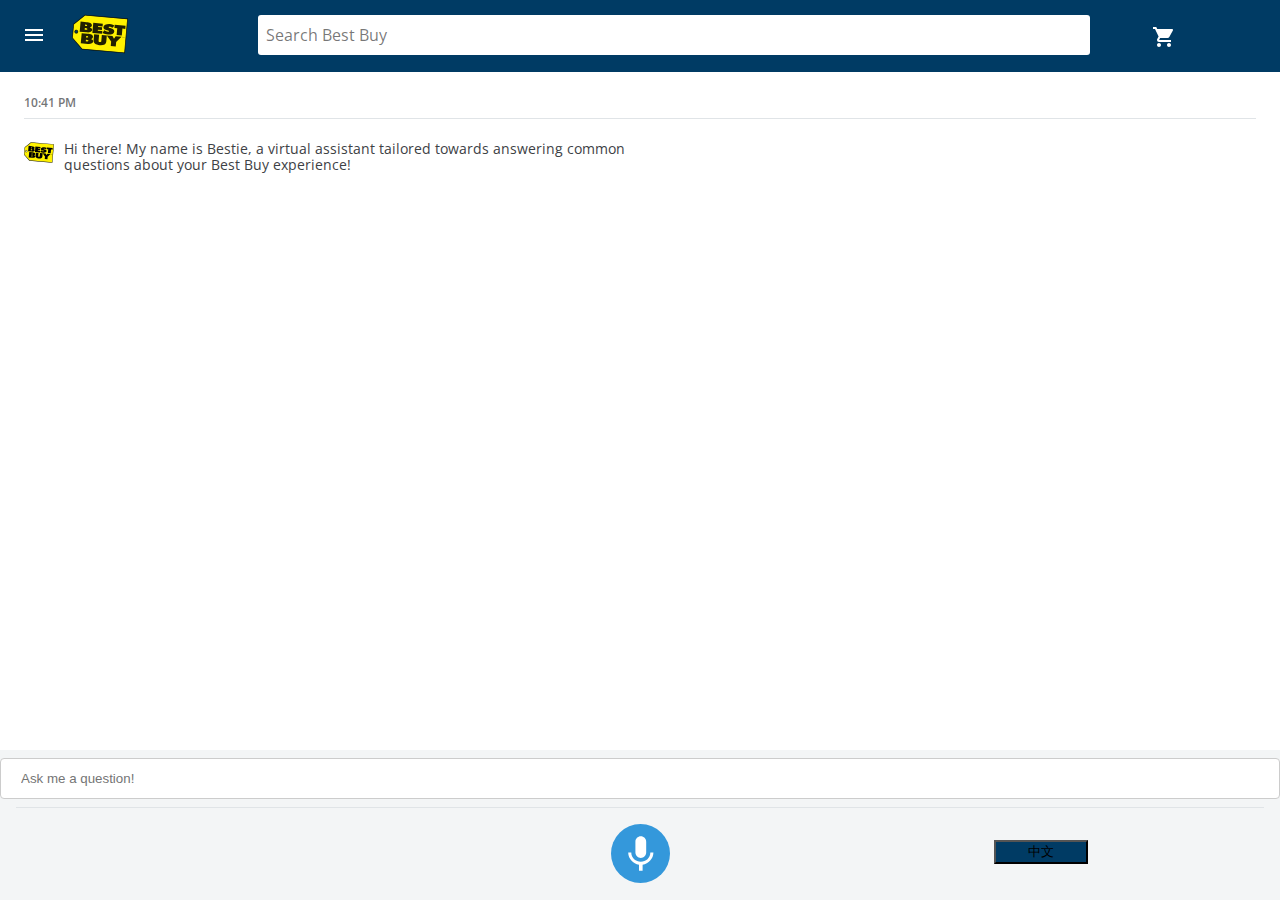
<file: api_ai/index.html>
<!DOCTYPE html>
<html>
<head>
    <meta http-equiv="Content-type" content="text/html; charset=utf-8" />
    <title>Ask Bestie!</title>
    <link type="text/css" href="https://fonts.googleapis.com/css?family=Open+Sans:400,600" rel="stylesheet" />
    <link rel="stylesheet" type="text/css" href="normalize.css" />
    <link rel="stylesheet" type="text/css" href="layout.css" />
    <link rel="stylesheet" href="https://fonts.googleapis.com/icon?family=Material+Icons">
    <link rel="stylesheet" href="https://code.getmdl.io/1.3.0/material.indigo-pink.min.css">
    <script defer src="https://code.getmdl.io/1.3.0/material.min.js"></script>
    <script type="text/javascript" src="ApiAi.js"></script>
    <script type="text/javascript" src="app.js"></script>
    <meta name="viewport" content="width=device-width" />
  </head>
<body>

  <div class="app-container">
      <div class="app-header">

        <div class="nav-left-icons">
          <svg class="hamburger-icon" viewBox="0 0 24 24" style="display: inline-block; color: rgba(0, 0, 0, 0.87); fill: rgb(255, 255, 255); height: 24px; width: 24px; user-select: none; transition: all 450ms cubic-bezier(0.23, 1, 0.32, 1) 0ms;"><path d="M3 18h18v-2H3v2zm0-5h18v-2H3v2zm0-7v2h18V6H3z"></path></svg>

          <svg class="_1gaNx bestbuy-icon" viewBox="0 94.7 600 410.6" style="display: inline-block; color: rgba(0, 0, 0, 0.87); fill: currentcolor; height: 24px; width: 24px; user-select: none; transition: all 450ms cubic-bezier(0.23, 1, 0.32, 1) 0ms;"><path fill="#FFF200" d="M108.2,461.2L4.6,342l12.8-145.9l122.6-97.4l455.3,39.9l-31.7,362.5L108.2,461.2z M44.7,291.1c9,0.8,17-5.8,17.8-14.8c0.8-9-5.8-17-14.8-17.8c-9-0.8-17,5.8-17.8,14.8C29.3,282.3,35.9,290.3,44.7,291.1z"></path><g><path d="M13.8,193.9L0.6,343.2L106.2,465l460.7,40.3L599.4,135L138.7,94.7L13.8,193.9z M141.1,102.5L591,142l-31.1,354.9L110,457.4    L8.6,340.6l12.6-142.5L141.1,102.5z"></path><path d="M33.3,259.6c-4.2,3.4-6.6,8.4-7.2,13.8c0,0.6-0.8,9.6,4.8,14.8c3.4,4.2,8.4,6.6,13.8,7.2c5.4,0.4,10.6-1.2,14.8-4.6    c4.2-3.4,6.6-8.4,7.2-13.8c0.4-5.4-1.2-10.6-4.6-14.8c-3.4-4.2-8.4-6.6-13.8-7.2C42.7,254.4,37.5,256,33.3,259.6z M45.3,287.5    L45.3,287.5c-3.4-0.2-6.4-1.8-8.6-4.4c-2.2-2.6-3.2-5.8-2.8-9.2c0.2-3.4,1.8-6.4,4.4-8.6c2.6-2.2,5.8-3.2,9.2-2.8    c3.4,0.2,6.4,1.8,8.6,4.4c2.2,2.6,3.2,5.8,2.8,9.2c-0.2,3.4-1.8,6.4-4.4,8.6C51.7,286.5,48.5,287.7,45.3,287.5z M44.3,294.9    L44.3,294.9L44.3,294.9z"></path></g><g><path fill="none" d="M174.1,331.8c1.6-9.6-21.4-9.6-21.4-9.6l-1.4,15.6C151.3,337.8,173.5,342.4,174.1,331.8z"></path><path fill="none" d="M149.1,360.8l-1.4,18c0,0,27.7,4.4,29.1-6.6C177.6,360.6,149.1,360.8,149.1,360.8z"></path><path fill="none" d="M162.7,207.7c0.8-10.4-21.4-9.6-21.4-9.6l-1.4,15.6C139.9,213.7,162.1,218.3,162.7,207.7z"></path><path fill="none" d="M165.1,248.2c0.6-11.8-27.7-11.4-27.7-11.4l-1.4,18C136.1,254.8,164.3,259.2,165.1,248.2z"></path><path fill="none" d="M537.7,332.2l-0.2,2.2c0,0,3.2,0.8,3.2-1.2C541.1,332.2,537.7,332.2,537.7,332.2z"></path><path fill="none" d="M558.7,333l-0.4,6c0.2,0,4,0.4,4.4-2.8C562.9,332.8,559.1,333,558.7,333z"></path><path fill="none" d="M539.1,329.8c-2.6-0.2-4.8,1.6-5,4.2c-0.2,2.6,1.6,4.8,4.2,5c2.6,0.2,4.8-1.6,5-4.2    C543.5,332.2,541.9,330,539.1,329.8z M541.3,337.8h-1l-1.6-2.8h-1.2l-0.2,2.8h-0.8l0.4-6.2c0,0,3.6,0.2,4,0.6    c0.4,0.2,0.6,0.8,0.6,1.4c0,1.2-0.8,1.6-1.8,1.6L541.3,337.8z"></path><path d="M449.9,350.8l-16.2-30.1l-114-9.8l-5.4,60.5c-0.6,8.6-1.8,16-16,14.8c-14.2-1.4-14-8.8-13.2-17.4l5.4-60.5l-53.3-4.6    l-5.6,64.3c-2.8,31.7,23,48.5,64.1,51.9c41.1,3.6,69.3-8.6,71.9-40.3l5.4-62.5l46.3,64.3l-4.2,46.9l53.9,4.8l4.2-46.9l57.5-57.3    l-62.1-5.4L449.9,350.8z"></path><path d="M203,353.4c0,0,19.1-2.2,22-21c2.2-25.1-27.5-32.7-57.1-35.3l-64.3-5.6L94,399.7l75.2,6.6c26.7,2.4,56.5-2.8,58.3-25.1    C228.9,368.4,219.2,359,203,353.4z M152.7,322.3c0,0,23,0,21.4,9.6c-0.8,10.6-22.8,6-22.8,6L152.7,322.3z M147.7,378.7l1.4-18    c0,0,28.5-0.2,27.7,11.4C175.4,383.1,147.7,378.7,147.7,378.7z"></path><polygon points="325,268.4 276.6,264.2 277.6,253.4 320.4,257.2 322.6,228.8 280,225 281,214.9 327.7,218.7 330.1,189.1     227.9,180.1 218.4,288.9 322.4,298.1   "></polygon><path d="M373.9,260.8c0,0,23.4,3,22.6,9.6c-5.2,18-50.9-9.6-50.9-9.6l-19.2,29.5c16.6,7.8,38.5,13.6,57.5,15.2    c32.9,2.8,67.1-7.2,69.3-33.1c1.6-18.6-14.6-28.7-37.7-34.7c0,0-23-3.4-22.8-9.6c1.6-12.6,34.5,0.6,43.5,6.2l17.4-26.5    c-14.4-7.8-30.1-12.2-47.5-13.8c-33.1-2.8-67.3,8.6-69.5,34.5C335.3,245.4,352.5,256,373.9,260.8z"></path><polygon points="457.7,200.1 454.5,235.4 484.8,237.2 478.2,311.5 533.7,316.3 540.3,242 570.9,245.6 573.9,210.3  "></polygon><path d="M216.2,257.2c1.2-13-8.6-22.4-24.8-28.1c0,0,20.5-6,22-21c2.2-25.1-27.5-32.7-57.1-35.3L92,167.2l-9.6,108.4l75.2,6.6    C184.4,284.7,214.2,279.5,216.2,257.2z M141.3,198.1c0,0,22.4-0.8,21.4,9.6c-0.6,10.4-22.8,6-22.8,6L141.3,198.1z M136.1,254.8    l1.4-18c0,0,28.3-0.4,27.7,11.4C164.3,259.2,136.1,254.8,136.1,254.8z"></path><path d="M541.5,333.6c0-0.6-0.2-1.2-0.6-1.4c-0.4-0.4-4-0.6-4-0.6l-0.4,6.2h0.8l0.2-2.8h1.2l1.6,2.8h1l-1.6-2.6    C540.5,335.2,541.5,334.8,541.5,333.6z M540.7,333.2c0,2-3.2,1.2-3.2,1.2l0.2-2.2C537.7,332.2,541.1,332.2,540.7,333.2z"></path><path d="M539.3,329c-3-0.2-5.6,2-5.8,5c-0.4,3,2,5.6,5,5.8c3,0.2,5.6-2,5.8-5C544.5,331.8,542.3,329.2,539.3,329z M538.3,339    c-2.6-0.2-4.4-2.4-4.2-5c0.2-2.6,2.4-4.4,5-4.2c2.6,0.2,4.4,2.4,4.2,5C543.1,337.4,541.1,339.2,538.3,339z"></path><path d="M552.1,337.8l-1.6-6.2h-1l-1.2,7.4h1c0,0,0.8-5.4,0.8-6.4c0.2,1,1.6,6.6,1.6,6.6h0.8c0,0,2.4-5.6,2.8-6.4l-0.4,6.4h1    l0.2-7.4h-1.2C554.7,332,552.3,337,552.1,337.8z"></path><path d="M559.7,332.4c-0.6,0-1.4,0-2,0l-0.6,7.2c0,0,0.6,0.2,1.2,0.2c2,0,5-1,5.2-3.6C563.7,333.2,561.1,332.6,559.7,332.4z    M558.3,339l0.4-6c0.4,0,4.2-0.2,4,3.2C562.5,339.4,558.5,339,558.3,339z"></path></g></svg>
        </div>

        <div class="search-bar">
          <div class="VlzXc" style="left: -30px; border-radius: 3px; margin-top: 15px; font-size: 16px; line-height: 24px; width: 65%; height: 40px; display: inline-block; position: relative; background-color: rgb(255, 255, 255); font-family: &quot;Avenir Next&quot;, Avenir, &quot;Open Sans&quot;, Roboto, Arial, sans-serif; transition: height 200ms cubic-bezier(0.23, 1, 0.32, 1) 0ms; cursor: auto;"><div style="position: absolute; opacity: 1; color: rgba(0, 0, 0, 0.54); transition: all 450ms cubic-bezier(0.23, 1, 0.32, 1) 0ms; bottom: 8px; padding-left: 8px;">Search Best Buy</div><input type="search" value="" name="Search" aria-label="Search Best Buy" id="searchInput" style="padding: 0px 0px 0px 8px; position: relative; width: 100%; border: none; outline: none; background-color: rgba(0, 0, 0, 0); color: rgba(0, 0, 0, 0.87); cursor: inherit; font-style: inherit; font-variant: inherit; font-weight: inherit; font-stretch: inherit; font-size: inherit; line-height: inherit; font-family: inherit; opacity: 1; -webkit-tap-highlight-color: rgba(0, 0, 0, 0); height: 100%; -webkit-text-fill-color: rgba(0, 0, 0, 0.87); max-width: 90%;">
          </div>
        </div>

        <div class="checkout-icon">
          <svg viewBox="0 0 24 24" style="display: inline-block; color: rgba(0, 0, 0, 0.87); fill: rgb(255, 255, 255); height: 24px; width: 24px; user-select: none; transition: all 450ms cubic-bezier(0.23, 1, 0.32, 1) 0ms;"><path d="M7 18c-1.1 0-1.99.9-1.99 2S5.9 22 7 22s2-.9 2-2-.9-2-2-2zM1 2v2h2l3.6 7.59-1.35 2.45c-.16.28-.25.61-.25.96 0 1.1.9 2 2 2h12v-2H7.42c-.14 0-.25-.11-.25-.25l.03-.12.9-1.63h7.45c.75 0 1.41-.41 1.75-1.03l3.58-6.49c.08-.14.12-.31.12-.48 0-.55-.45-1-1-1H5.21l-.94-2H1zm16 16c-1.1 0-1.99.9-1.99 2s.89 2 1.99 2 2-.9 2-2-.9-2-2-2z"></path></svg>
        </div>
    </div>


    <div class="app-content">
      <div class="time-indicator"><div class="time-indicator-content">8:20</div><hr /></div>
    </div>
      <style>
          input[type=text], select {
              width: 100%;
              padding: 12px 20px;
              margin: 8px 0;
              display: inline-block;
              border: 1px solid #ccc;
              border-radius: 4px;
              box-sizing: border-box;
          }

      </style>
      <body>

      <div>
          <form>
              <input type="text" id="textbox" name="user_input" placeholder="Ask me a question!">
              <input type = "submit" hidden>
          </form>
      </div>

      </body>
      <div class="app-footer-inner">
        <div class="mic">
        <div id="micbutton" class="mic">
          <div class="ready"><a href="#" id="start"><img src="i/mic.svg" alt="Tap me to speak" /></a></div>
          <div class="listening"><span class="listening-1">.</span><span class="listening-2">.</span><span class="listening-3">.</span></div>
        </div>
        <button id="language" class="mdl-button mdl-js-button mdl-button--raised mdl-button--colored" onClick="changeLanguage()">
          中文
        </button>
      </div>
    </div>
  </div>

  <script>
    (function(i,s,o,g,r,a,m){i['GoogleAnalyticsObject']=r;i[r]=i[r]||function(){
    (i[r].q=i[r].q||[]).push(arguments)},i[r].l=1*new Date();a=s.createElement(o),
    m=s.getElementsByTagName(o)[0];a.async=1;a.src=g;m.parentNode.insertBefore(a,m)
    })(window,document,'script','https://www.google-analytics.com/analytics.js','ga');

    ga('create', 'UA-907594-9', 'auto');
    ga('send', 'pageview');

  </script>

</body>
</html>
</file>
<file: Bestbuy_files/bundle.css>
@-webkit-keyframes _2siQn{0%{background-position:-468px 0}to{background-position:468px 0}}@keyframes _2siQn{0%{background-position:-468px 0}to{background-position:468px 0}}._2eR50{background:#f5f5f5;-webkit-box-align:center;-webkit-align-items:center;align-items:center;display:-webkit-box;display:-webkit-flex;display:flex;position:relative;-webkit-box-pack:center;-webkit-justify-content:center;justify-content:center;z-index:2}@-webkit-keyframes APWjj{0%{background-position:-468px 0}to{background-position:468px 0}}@keyframes APWjj{0%{background-position:-468px 0}to{background-position:468px 0}}._2ipAk{height:56px}._2ipAk,._3vdya{display:block;position:relative}._3vdya ._2ipAk{height:104px}._1Hco4 ._2ipAk,._1YGRI ._2ipAk,._25lDH ._2ipAk,.b5GTx ._2ipAk,.MZxyV ._2ipAk{height:72px}._39FXz{background:#003b64;width:100%}._2ae4c{color:#fff;max-width:1280px;margin:0 auto}._1Hco4 ._2ae4c,._1YGRI ._2ae4c,._25lDH ._2ae4c,.b5GTx ._2ae4c,.MZxyV ._2ae4c{padding:8px 12px}._3Evdu{display:block;position:fixed;height:56px;-webkit-transform:translate3d(0,-56px,0);transform:translate3d(0,-56px,0)}._3vdya ._3Evdu{height:104px;-webkit-transform:translate3d(0,-104px,0);transform:translate3d(0,-104px,0)}._1Hco4 ._3Evdu,._1YGRI ._3Evdu,._25lDH ._3Evdu,.b5GTx ._3Evdu,.MZxyV ._3Evdu{height:72px;-webkit-transform:translate3d(0,-72px,0);transform:translate3d(0,-72px,0)}.GSaWH{height:56px!important;padding:4px 0!important}._33EKq,.GSaWH{display:-webkit-box!important;display:-webkit-flex!important;display:flex!important}._33EKq{height:auto!important}._2ih6k{color:#fff;height:100%}._3Evdu{-webkit-transition:-webkit-transform .15s linear;transition:-webkit-transform .15s linear;transition:transform .15s linear;transition:transform .15s linear,-webkit-transform .15s linear;width:100%;z-index:9}._3Evdu._3O-1g{-webkit-transform:translate3d(0,-208px,0);transform:translate3d(0,-208px,0)}._2tT2A{padding:0 12px;width:100%}._2tT2A,._3lRhl,._28y7h{display:-webkit-box!important;display:-webkit-flex!important;display:flex!important}._28y7h{height:100%}._3b8pQ{height:48px!important}._3ORZw{padding:0 8px 8px!important;width:100%}._2snkJ{height:100%}._1gaNx{height:auto!important;width:40px!important}._1Hco4 ._1gaNx,._1YGRI ._1gaNx,._25lDH ._1gaNx,.b5GTx ._1gaNx,.MZxyV ._1gaNx{width:56px!important}@-webkit-keyframes _24gJj{0%{background-position:-468px 0}to{background-position:468px 0}}@keyframes _24gJj{0%{background-position:-468px 0}to{background-position:468px 0}}._2j0wL{display:block;height:100%;width:100%}._1PYi7{fill:rgba(0,0,0,.54)!important}._2Lyhh a ._1PYi7,._2Lyhh div:not(:first-of-type) ._1PYi7{line-height:24px!important}._2_Mco{margin:0 0 8px!important}._1PYi7>div>div{padding-left:56px!important}._1tatL>div>div{white-space:normal;display:-webkit-box;display:-webkit-flex;display:flex;-webkit-box-align:center;-webkit-align-items:center;align-items:center;padding-top:12px!important;padding-bottom:12px!important;padding-left:16px!important}._1tatL ._33Xpj{margin:0!important;padding:0 12px;top:50%!important;-webkit-transform:translateY(-50%)!important;transform:translateY(-50%)!important}.SPicW{white-space:nowrap}._2Lyhh{display:inline-block;vertical-align:top;width:100%}._2cufb:first-of-type{margin-top:0!important;font-size:14px!important;color:#085eb9!important}._2cufb>div>div{padding-left:40px!important}._2cufb>div>div>span{-webkit-box-orient:vertical;text-overflow:ellipsis;overflow:hidden;display:block}._2cufb ._33Xpj{margin-top:0!important;margin-bottom:0!important;-webkit-transform:translateY(-50%);transform:translateY(-50%);top:48%!important;width:16px!important;height:16px!important;fill:#085eb9!important}@-webkit-keyframes _38tRT{0%{background-position:-468px 0}to{background-position:468px 0}}@keyframes _38tRT{0%{background-position:-468px 0}to{background-position:468px 0}}.ePQJ9{display:block;height:100%;width:100%}._1rl9P{fill:rgba(0,0,0,.54)!important}.KrGL9{margin:0 0 8px!important}._1rl9P>div>div{padding-left:56px!important}._1-AzL>div>div{white-space:normal;display:-webkit-box;display:-webkit-flex;display:flex;-webkit-box-align:center;-webkit-align-items:center;align-items:center;padding-top:12px!important;padding-bottom:12px!important;padding-left:16px!important}._1-AzL ._1HjzE{margin:0!important;padding:0 12px;top:50%!important;-webkit-transform:translateY(-50%)!important;transform:translateY(-50%)!important}._2o-16{white-space:nowrap}._14qqt{display:inline-block;vertical-align:top;width:100%}._2tQsv:first-of-type{margin-top:0!important;font-size:14px!important;color:#085eb9!important}._2tQsv>div>div{padding-left:40px!important}._2tQsv>div>div>span{-webkit-box-orient:vertical;text-overflow:ellipsis;overflow:hidden;display:block}._2tQsv ._1HjzE{margin-top:0!important;margin-bottom:0!important;-webkit-transform:translateY(-50%);transform:translateY(-50%);top:48%!important;width:16px!important;height:16px!important;fill:#085eb9!important}@-webkit-keyframes _20RyF{0%{background-position:-468px 0}to{background-position:468px 0}}@keyframes _20RyF{0%{background-position:-468px 0}to{background-position:468px 0}}._3Gedu{padding-top:8px}.IHQzF{margin:8px 0!important}._1bQtM>div>div{padding-left:56px!important}._1bQtM img{width:24px!important}@-webkit-keyframes _2j9v-{0%{background-position:-468px 0}to{background-position:468px 0}}@keyframes _2j9v-{0%{background-position:-468px 0}to{background-position:468px 0}}._1jUFp{display:-webkit-box;display:-webkit-flex;display:flex;-webkit-box-align:center;-webkit-align-items:center;align-items:center}._2V1BF{display:block;height:100%;width:100%}._1augU{fill:rgba(0,0,0,.54)!important;margin-top:0!important}._1augU>div>div{padding-left:56px!important}.GOanE{margin:8px 0!important}._1arn0{display:inline-block;color:#fff;margin-left:8px;font-size:14px}._3L6lq{width:24px!important}@-webkit-keyframes wrr5B{0%{background-position:-468px 0}to{background-position:468px 0}}@keyframes wrr5B{0%{background-position:-468px 0}to{background-position:468px 0}}@-webkit-keyframes _1Q3o6{0%{opacity:0}to{opacity:1}}@keyframes _1Q3o6{0%{opacity:0}to{opacity:1}}@-webkit-keyframes _23s9p{0%{opacity:1}to{opacity:0}}@keyframes _23s9p{0%{opacity:1}to{opacity:0}}.Wh2DH{display:-webkit-box;display:-webkit-flex;display:flex;-webkit-box-align:center;-webkit-align-items:center;align-items:center;-webkit-box-flex:1;-webkit-flex-grow:1;flex-grow:1}.VlzXc{border-radius:3px;display:block!important;height:40px!important;overflow:hidden;width:auto!important}._1MSQG{position:absolute;right:0;top:0;height:100%}._21QCQ{-webkit-box-align:center;-webkit-align-items:center;align-items:center;display:-webkit-box;display:-webkit-flex;display:flex;box-sizing:border-box;width:100%}._3VGJD{-webkit-box-flex:1;-webkit-flex-grow:1;flex-grow:1;position:relative}._27bCZ{display:none!important;opacity:0}._2TfYt{-webkit-animation:_1Q3o6 .2s;animation:_1Q3o6 .2s;z-index:5}._2TfYt .VlzXc{background:transparent!important}._2TfYt ._9tBAu{display:none!important}._2TfYt ._27bCZ{display:inline-block!important;opacity:1}@-webkit-keyframes _27TIg{0%{background-position:-468px 0}to{background-position:468px 0}}@keyframes _27TIg{0%{background-position:-468px 0}to{background-position:468px 0}}p{line-height:24px;margin:0 0 24px}ul{padding-left:24px}li{line-height:24px;margin-bottom:8px;padding-left:8px}._2LIdS{color:#085eb9!important}._1ASvp{padding:16px 16px 0}._263-p{font-size:24px;font-weight:300;line-height:32px;margin-bottom:16px}._3lUU2,._263-p{color:rgba(0,0,0,.87)}._3lUU2{font-weight:600;line-height:22px;margin-bottom:8px}._31Xrs{background-color:#085eb9;border-radius:2px;color:#fff}._2JRTC,._31Xrs{display:block;font-size:16px;font-weight:700;text-align:center;height:48px;line-height:48px;margin-bottom:16px}._2JRTC{background-color:#fff;border:1px solid #085eb9;border-radius:2px;box-sizing:border-box;color:#085eb9}._1vYVG{color:rgba(0,0,0,.54);font-size:12px;line-height:30px;width:80%}._1vYVG,.QAZg4{display:inline-block;margin-bottom:16px}.QAZg4{color:#085eb9;width:20%;font-size:16px;text-align:right}@-webkit-keyframes nJgM1{0%{background-position:-468px 0}to{background-position:468px 0}}@keyframes nJgM1{0%{background-position:-468px 0}to{background-position:468px 0}}body{background:#fff;color:#000;color:initial;line-height:1.5}body,button,input,optgroup,select,textarea{font-family:Avenir Next,Avenir,Open Sans,Roboto,Arial,sans-serif}a{color:#085eb9;text-decoration:none;text-decoration:initial;-webkit-tap-highlight-color:rgba(0,0,0,0)}p{margin:0 0 16px}h1{font-size:24px;font-weight:400;line-height:32px}h2{font-size:20px;font-weight:500;line-height:24px}h2,h3{color:rgba(0,0,0,.87)}h3{font-size:16px}h3,strong{font-weight:600}input:-webkit-autofill,input:-webkit-autofill:focus input:-webkit-autofill,input:-webkit-autofill:hover,select:-webkit-autofill,select:-webkit-autofill:focus,select:-webkit-autofill:hover,textarea:-webkit-autofill,textarea:-webkit-autofill:hover textarea:-webkit-autofill:focus{-webkit-text-fill-color:rgba(0,0,0,.87);-webkit-box-shadow:0 0 0 1000px transparent inset;-webkit-transition:background-color 5000s ease-in-out 0s;transition:background-color 5000s ease-in-out 0s}.YBA42{-webkit-box-align:center;-webkit-align-items:center;align-items:center;background-color:#fff;display:-webkit-box;display:-webkit-flex;display:flex;height:100vh;-webkit-box-pack:center;-webkit-justify-content:center;justify-content:center;left:0;position:fixed;top:0;width:100vw;z-index:999}@-webkit-keyframes KroJm{0%{background-position:-468px 0}to{background-position:468px 0}}@keyframes KroJm{0%{background-position:-468px 0}to{background-position:468px 0}}._3SvtD{border-bottom:1px solid #e0e0e0;display:-webkit-box;display:-webkit-flex;display:flex;-webkit-align-content:center;align-content:center;padding:0;margin-top:0;padding:12px 16px;overflow:scroll;margin-bottom:0;-webkit-overflow-scrolling:touch}._3SvtD::-webkit-scrollbar{display:none}._3SvtD li{list-style:none;margin-right:8px;white-space:nowrap}._3SvtD li:last-child{padding-right:16px}._3SvtD a{color:#085eb9;margin-right:8px}@media (min-width:600px){._3SvtD{overflow:auto;border:none;-webkit-flex-wrap:wrap;flex-wrap:wrap}._3SvtD li:last-child{padding-right:0}}@media (min-width:960px){._3SvtD{padding:12px 24px}}@-webkit-keyframes _3Qc66{0%{background-position:-468px 0}to{background-position:468px 0}}@keyframes _3Qc66{0%{background-position:-468px 0}to{background-position:468px 0}}.uHvrD{overflow:hidden;position:relative;z-index:0}.uHvrD:after{background:url("data:image/svg+xml;charset=utf-8,%3Csvg height='24' viewBox='0 0 24 24' width='24' xmlns='http://www.w3.org/2000/svg'%3E%3Cpath d='M7 10l5 5 5-5z' fill='%23085eb9'/%3E%3C/svg%3E") #fff no-repeat calc(100% - 8px);content:"";pointer-events:none;width:24px;height:24px;padding:8px;position:absolute;right:0}._3uNQG{-webkit-appearance:none;-moz-appearance:none;appearance:none;background:#fff;border-radius:0;color:#085eb9;outline:0;border:0;font-size:14px;font-weight:500;padding-left:16px;height:39px;width:100%}.Ylqka{border-top:1px solid #e0e0e0;height:40px;position:fixed;left:0;right:0;bottom:0;z-index:3}._36wKK{background:#fff!important;color:#085eb9!important;font-weight:600!important;height:39px!important;width:100%!important}._2h3d3,.BsWsp{padding:0!important}.BsWsp{border-right:1px solid #e0e0e0!important}._22E-E{display:inline-block;margin:16px 32px 16px 0;width:100%}._37tsE{margin-left:16px!important}.Uw7st{margin-bottom:8px!important;padding:16px 0!important}._2wEGo{width:100%!important}._1dqtb{position:absolute!important;right:0!important;top:0!important}@media (min-width:960px){.uHvrD{margin-left:24px;border:1px solid rgba(0,0,0,.32);width:160px}.uHvrD:after{background:url("data:image/svg+xml;charset=utf-8,%3Csvg height='24' viewBox='0 0 24 24' width='24' xmlns='http://www.w3.org/2000/svg'%3E%3Cpath d='M7 10l5 5 5-5z' fill='rgba(0, 0, 0, 0.54118)'/%3E%3C/svg%3E") #fff no-repeat calc(100% - 8px)}._3uNQG{color:rgba(0,0,0,.87);cursor:pointer}}._3Sp8P{max-width:1280px;margin:0 auto}@-webkit-keyframes _277QH{0%{background-position:-468px 0}to{background-position:468px 0}}@keyframes _277QH{0%{background-position:-468px 0}to{background-position:468px 0}}._6y_hS{position:relative;font-size:18px;top:4px;vertical-align:top}._2dkHX{display:none}.kTFZ3{color:#bb0628;margin-top:0!important}.FHDfG{font-weight:600;position:relative;margin-right:8px}.FHDfG,.za6t1{display:inline-block}.za6t1{font-size:18px;margin-bottom:8px}._3aP7Z{font-size:32px}._3anTj{position:absolute;padding:0;margin:-1px;overflow:hidden;clip:rect(0,0,0,0);border:0}@-webkit-keyframes _1jIZX{0%{background-position:-468px 0}to{background-position:468px 0}}@keyframes _1jIZX{0%{background-position:-468px 0}to{background-position:468px 0}}._5TuMK{font-size:12px;line-height:16px;color:rgba(0,0,0,.54)}@-webkit-keyframes _2umh0{0%{background-position:-468px 0}to{background-position:468px 0}}@keyframes _2umh0{0%{background-position:-468px 0}to{background-position:468px 0}}._1L9DY{color:#9b9b9b;margin-top:1px}._1L9DY,._3YmNX{font-size:12px;font-weight:600}._3YmNX{color:#bb0628}._3YmNX._3XDS1{display:block}@-webkit-keyframes _9wnoA{0%{background-position:-468px 0}to{background-position:468px 0}}@keyframes _9wnoA{0%{background-position:-468px 0}to{background-position:468px 0}}._2So0v{height:16px;font-size:12px;line-height:16px;color:rgba(0,0,0,.54)}.vfLww ._2So0v{margin:auto 16px}._3fKOU._1BZ3X{position:relative;margin-right:8px}._3fKOU{font-weight:600}._3fKOU._6sGt-{width:100%}._3fKOU.vfLww{position:relative;top:-10px}@-webkit-keyframes _3N-mP{0%{background-position:-468px 0}to{background-position:468px 0}}@keyframes _3N-mP{0%{background-position:-468px 0}to{background-position:468px 0}}._3LpeU{display:none}._1V2HD>div{position:relative;max-width:500px;max-height:500px;margin:auto}._1V2HD>div:after{content:"";display:block;padding-bottom:100%}._1V2HD>div>div{position:absolute;width:100%;height:100%}@-webkit-keyframes _14EUI{0%{background-position:-468px 0}to{background-position:468px 0}}@keyframes _14EUI{0%{background-position:-468px 0}to{background-position:468px 0}}.SSA6h{display:inline-block;margin-right:8px}._1dk60:first-child{margin-left:0!important}._1G0Fx,._2QJ5U,._365cI{display:inline-block;height:16px!important;margin-left:2px;width:16px!important}._1KIjQ{font-size:12px;line-height:16px;color:rgba(0,0,0,.54);position:relative;top:-2px}@-webkit-keyframes _2O_kh{0%{background-position:-468px 0}to{background-position:468px 0}}@keyframes _2O_kh{0%{background-position:-468px 0}to{background-position:468px 0}}.QKMAH{color:rgba(0,0,0,.54);font-size:12px;display:-webkit-box;display:-webkit-flex;display:flex;-webkit-box-align:center;-webkit-align-items:center;align-items:center;margin-bottom:4px}._3ke1k{max-height:16px;max-width:16px;margin-right:4px}._1acI5{top:2px;position:relative;left:1px}@-webkit-keyframes -VwNg{0%{background-position:-468px 0}to{background-position:468px 0}}@keyframes -VwNg{0%{background-position:-468px 0}to{background-position:468px 0}}._2eGze,._23ZLw{display:inline-block;line-height:16px;font-size:12px;color:rgba(0,0,0,.54)}._2eGze svg{margin-bottom:0!important}._3jfXw{float:left!important;height:16px!important;margin-bottom:4px!important;margin-right:4px!important;opacity:.54!important;width:16px!important}@-webkit-keyframes _1rUhe{0%{background-position:-468px 0}to{background-position:468px 0}}@keyframes _1rUhe{0%{background-position:-468px 0}to{background-position:468px 0}}._12Ew0{padding:0 8px}._24q5N{font-weight:400;font-size:14px;line-height:20px;margin-bottom:4px}._1CIzd{margin-bottom:16px;text-align:center}._1en8J{height:100%;width:100%}._2GbMp{margin-bottom:8px}@-webkit-keyframes _1ZmQK{0%{background-position:-468px 0}to{background-position:468px 0}}@keyframes _1ZmQK{0%{background-position:-468px 0}to{background-position:468px 0}}._24wJV{margin:0 8px}._2N9kG{border-bottom:1px solid #e0e0e0!important}.DcaXn{border-left:1px solid #e0e0e0}._31W-E{margin:0 auto}._31W-E,._31W-E>div{padding:0!important}@media (min-width:960px){.DcaXn{border-left:0}._2N9kG{border-bottom:0!important}}@-webkit-keyframes _1NYGS{0%{background-position:-468px 0}to{background-position:468px 0}}@keyframes _1NYGS{0%{background-position:-468px 0}to{background-position:468px 0}}.b04RG{background:#f5f5f5;color:rgba(0,0,0,.54);border-left:#e0e0e0;border-top:rgba(0,0,0,.54);padding:24px 0;width:100%;text-align:center}@-webkit-keyframes _3ygPK{0%{background-position:-468px 0}to{background-position:468px 0}}@keyframes _3ygPK{0%{background-position:-468px 0}to{background-position:468px 0}}._3gLZK{-webkit-box-align:center;-webkit-align-items:center;align-items:center;display:-webkit-box;display:-webkit-flex;display:flex;position:relative;min-height:64px}._3gLZK,._15JRy{-webkit-box-pack:center;-webkit-justify-content:center;justify-content:center}._15JRy{border-left:1px solid #e0e0e0;display:-webkit-box!important;display:-webkit-flex!important;display:flex!important;padding-bottom:16px;margin-left:auto;margin-right:auto;width:100%!important}._35w02{box-sizing:border-box;width:100%}._1Yg9v{background:#085eb9!important;color:#fff!important;height:48px!important;margin:8px auto!important;display:block!important;min-width:auto!important;width:100%}@media (min-width:960px){._1Yg9v{margin:32px auto 48px!important}}@media (min-width:960px){._35w02{padding:0}._15JRy{padding:74px 0}._15JRy>div{-webkit-align-self:center;align-self:center}}@-webkit-keyframes _2I1U2{0%{background-position:-468px 0}to{background-position:468px 0}}@keyframes _2I1U2{0%{background-position:-468px 0}to{background-position:468px 0}}._3TZ8z{height:28vw;width:150px;background:#e0e0e0;margin-top:16px;width:100%;max-width:250px;max-height:250px}@media (min-width:960px){._3TZ8z{height:22vw}._2qHUO{max-width:1024px;float:right}}._3ba2G,._3r3VW,._3TZ8z,._4JqLu,._13XDT,._16gAh,._21lO1{position:relative;-webkit-animation-duration:1s;animation-duration:1s;-webkit-animation-fill-mode:forwards;animation-fill-mode:forwards;-webkit-animation-iteration-count:infinite;animation-iteration-count:infinite;-webkit-animation-name:_2I1U2;animation-name:_2I1U2;-webkit-animation-timing-function:linear;animation-timing-function:linear;background:#f0f0f0;background:-webkit-linear-gradient(left,#eee 8%,#ddd 18%,#eee 33%);background:linear-gradient(90deg,#eee 8%,#ddd 18%,#eee 33%);background-size:800px 104px}._3ba2G{height:20px;width:182px;margin-top:16px}._3r3VW{height:20px;width:140px}._16gAh{height:16px;width:100px;margin-top:16px}._4JqLu{height:20px;width:70px;margin-top:8px}._13XDT{height:16px;width:120px;margin-top:12px}._21lO1{height:16px;width:170px;margin-top:4px}@-webkit-keyframes _2oAhi{0%{background-position:-468px 0}to{background-position:468px 0}}@keyframes _2oAhi{0%{background-position:-468px 0}to{background-position:468px 0}}._1l_Qd{padding:16px}._3A6Uh{font-size:24px;font-weight:400;margin:0;line-height:32px}@media (min-width:960px){._1l_Qd{padding:24px}}._8SwHq{padding-top:0;padding-bottom:16px}@-webkit-keyframes IunEs{0%{background-position:-468px 0}to{background-position:468px 0}}@keyframes IunEs{0%{background-position:-468px 0}to{background-position:468px 0}}._2DDqq{width:100%;min-width:256px;max-width:256px}._1WQi_{line-height:32px!important;margin-top:8px}._11ZTR{display:inline-block;max-width:192px;position:relative}._2PRV9{padding:16px 16px 16px 56px!important}._3Ikre{font-size:16px;line-height:24px!important}._56etU{top:16px!important}._12yXa{color:rgba(0,0,0,.54);font-size:12px;margin-left:8px;width:100%}._1HJ4j{padding:0!important}@-webkit-keyframes _2JGI9{0%{background-position:-468px 0}to{background-position:468px 0}}@keyframes _2JGI9{0%{background-position:-468px 0}to{background-position:468px 0}}._1WlsT,._3Up8B{width:100%}._3Up8B{background-color:#fff!important;height:100%!important;max-width:1280px;padding:0!important;margin:0 auto}._2lgWp,._3cEfF{color:rgba(0,0,0,.54)!important;font-size:14px!important;font-weight:400;line-height:20px!important;padding:0}._3cEfF{width:inherit!important}@media (min-width:960px){._1WlsT{height:48px}._3Up8B{padding:0 16px!important}}@-webkit-keyframes _2JUd0{0%{background-position:-468px 0}to{background-position:468px 0}}@keyframes _2JUd0{0%{background-position:-468px 0}to{background-position:468px 0}}.ZVvkg{padding:8px 24px 24px}._1ljEf{color:#085eb9;line-height:24px;margin-bottom:24px}div ._1ljEf:last-child{margin-bottom:0}._1rXnz{margin-top:24px;margin-left:24px}._1bTjO{color:rgba(0,0,0,.54);font-size:12px;margin-left:4px}@-webkit-keyframes _1_-wy{0%{background-position:-468px 0}to{background-position:468px 0}}@keyframes _1_-wy{0%{background-position:-468px 0}to{background-position:468px 0}}._1LiQk{margin-bottom:40px}.tzj1m{display:-webkit-box;display:-webkit-flex;display:flex}._3JUbO{width:100%}._2K89c{padding-left:16px;padding-right:16px;font-size:24px;font-weight:600}._3uCme{border-top:1px solid #e0e0e0!important;padding:16px}._1L5TW{background-color:#f5f5f5!important;height:30px!important;padding:0 16px!important}._3axPi{color:rgba(0,0,0,.54)!important;font-size:12px!important;font-weight:400;margin-bottom:0!important}._2_MQC{display:none}@media (min-width:960px){._1LiQk{margin-bottom:0}._3JUbO{border-left:1px solid #e0e0e0}._3uCme{display:-webkit-box;display:-webkit-flex;display:flex;-webkit-box-orient:horizontal;-webkit-box-direction:reverse;-webkit-flex-direction:row-reverse;flex-direction:row-reverse;padding:24px}._3YwFL{width:calc(100% - 256px)}}@-webkit-keyframes _1dEvF{0%{background-position:-468px 0}to{background-position:468px 0}}@keyframes _1dEvF{0%{background-position:-468px 0}to{background-position:468px 0}}._3f3A9{padding:0 8px}._3f3A9 a{color:#085eb9}@-webkit-keyframes _1UYQK{0%{background-position:-468px 0}to{background-position:468px 0}}@keyframes _1UYQK{0%{background-position:-468px 0}to{background-position:468px 0}}textarea{height:185px!important;resize:none;padding:16px!important}._1HDAU:focus{outline:none;border:2px solid #003b64;padding:11px}._38sn_ textarea,textarea:focus{padding:15px!important}._1HDAU{box-sizing:border-box;width:100%;height:40px;font-size:14px;line-height:1.5;padding:12px;border:1px solid rgba(0,0,0,.32);border-radius:2px}._38sn_ ._1oORe,._38sn_ ._3SM0B{color:#bb0628!important}._38sn_ ._1HDAU{padding:11px;border:2px solid #bb0628}._38sn_:focus{outline:none}._1oORe{font-size:14px;margin-bottom:4px}._1HDAU,._1oORe{color:rgba(0,0,0,.87)}._3SM0B{display:-webkit-box;display:-webkit-flex;display:flex;-webkit-box-pack:justify;-webkit-justify-content:space-between;justify-content:space-between;padding-top:8px;color:rgba(0,0,0,.54);font-size:12px;line-height:16px}@-webkit-keyframes _3cnEc{0%{background-position:-468px 0}to{background-position:468px 0}}@keyframes _3cnEc{0%{background-position:-468px 0}to{background-position:468px 0}}._37xVt,.VrNk2{padding:16px}._37xVt svg{height:47px!important;width:50px!important;margin:0 9px 0 0!important;stroke:#003b64;stroke-width:.5}._2NiC5,._36tct,.uwiJ_{padding-top:16px;padding-right:0!important;padding-left:0!important}._1Ftij{height:48px!important;width:100%!important;border-radius:2px!important;background-color:#085eb9!important;color:#fff!important;padding:0 8px!important}._1bdsF{background-color:#e0e0e0!important;color:rgba(0,0,0,.32)!important;cursor:auto!important}._3sZp0{padding-bottom:11px;font-size:14px;line-height:1.5}._246Y8{font-weight:700}._2i0bC ._2uQzH,._2i0bC ._3sZp0{color:#bb0628!important}._2uQzH{color:rgba(0,0,0,.54);padding-top:18px;font-size:14px;line-height:1.5}@media (min-width:600px){._37xVt svg{margin:0 16px 0 0!important}._37xVt,.VrNk2{padding-left:20px}}@media (min-width:960px){._37xVt,.VrNk2{padding-left:24px}}@-webkit-keyframes _2NvqP{0%{background-position:-468px 0}to{background-position:468px 0}}@keyframes _2NvqP{0%{background-position:-468px 0}to{background-position:468px 0}}a{color:#085eb9}li{margin:0;padding:0}._1h4Cy,._1tIG_{padding:16px}._2iTFh{padding:28px 16px 36px}._9trsF{font-weight:600}._2ScWj{padding-bottom:11px;font-size:14px;line-height:1.5}._3gi6N{font-weight:700}._2RSqT{color:#bb0628!important}.UE8IK{padding-top:16px}@media (min-width:600px){._1h4Cy,._1tIG_,._2iTFh{padding-left:20px}}@media (min-width:960px){._208yl{display:-webkit-box;display:-webkit-flex;display:flex;width:100%}._1h4Cy,._1tIG_{padding-left:24px}._1vlK-{display:none}}._3M4nz{-webkit-box-flex:1;-webkit-flex:1 100%;flex:1 100%}._29Vc7{display:block;text-decoration:none;color:#fff;position:relative;text-align:center}._2N6F1{display:block;margin-bottom:8px;width:100%}@-webkit-keyframes _3zKjF{0%{background-position:-468px 0}to{background-position:468px 0}}@keyframes _3zKjF{0%{background-position:-468px 0}to{background-position:468px 0}}.rXLA-{display:-webkit-box;display:-webkit-flex;display:flex}._2-J8u{width:50%;margin-bottom:8px}._2LDOI{display:-webkit-box;display:-webkit-flex;display:flex;padding:8px 0;color:#085eb9;font-weight:600;text-decoration:none;-webkit-box-pack:center;-webkit-justify-content:center;justify-content:center}._2PNEi{margin-right:8px;max-height:16px}._2PNEi,._3Bg_y{-webkit-align-self:center;align-self:center}._3Bg_y{width:1px;height:24px;background-color:#e0e0e0;margin-bottom:8px}@-webkit-keyframes _1bAT4{0%{background-position:-468px 0}to{background-position:468px 0}}@keyframes _1bAT4{0%{background-position:-468px 0}to{background-position:468px 0}}.v2hWY{padding-top:0!important;width:85%;max-width:none}.r3NLM{color:rgba(0,0,0,.87);font-size:20px;font-weight:500;line-height:24px;margin-bottom:16px}._1WrJb,.CHzWu{height:48px!important;font-weight:700!important;border-radius:2px!important}.CHzWu{background-color:#ffd500!important;color:rgba(0,0,0,.87)!important;width:100%}._1WrJb{color:#085eb9!important;font-weight:400!important;margin:8px 0 0!important}.f9eD8{color:rgba(0,0,0,.87);margin:16px 0}._1-nZJ,._3DYff{max-width:50vw;margin:0 auto}.sf2uQ{display:block;margin:0 auto}._76Dps{display:block;height:100%;max-width:500px;margin:0}._3Fb9y{display:-webkit-box;display:-webkit-flex;display:flex}._3Fb9y ._3DYff,._3i-dQ ._3DYff{margin-right:24px;-webkit-flex-basis:30%;flex-basis:30%;margin-left:0}._3Fb9y .f9eD8,._3i-dQ .f9eD8{-webkit-flex-basis:70%;flex-basis:70%}._3i-dQ{border-top:1px solid #e0e0e0;padding:24px 0;display:-webkit-box;display:-webkit-flex;display:flex}._1-nZJ{margin-right:24px!important;height:80px!important;width:100%!important}@media only screen and (max-device-width:321px){.sf2uQ{max-width:100px}}@media (min-width:600px){.v2hWY{width:40%}._3Fb9y ._3DYff,._3i-dQ ._3DYff{-webkit-flex-basis:20%;flex-basis:20%}._3Fb9y .f9eD8,._3i-dQ .f9eD8{-webkit-flex-basis:80%;flex-basis:80%}._1-nZJ,._3DYff{max-width:250px}}@-webkit-keyframes _3Al5E{0%{background-position:-468px 0}to{background-position:468px 0}}@keyframes _3Al5E{0%{background-position:-468px 0}to{background-position:468px 0}}._1F6NK{font-size:16px;line-height:24px;color:#085eb9;margin-left:16px}._2H2M9{font-size:16px;padding:0 16px}._2mrNe{height:22px;font-weight:600;line-height:22px;margin-bottom:8px;color:rgba(0,0,0,.87)}@-webkit-keyframes _2p9Gg{0%{background-position:-468px 0}to{background-position:468px 0}}@keyframes _2p9Gg{0%{background-position:-468px 0}to{background-position:468px 0}}._3zGM7{font-weight:600;color:rgba(0,0,0,.87);padding:24px 16px 8px}@media (min-width:960px){._3zGM7{display:none}}@-webkit-keyframes _3JZwu{0%{background-position:-468px 0}to{background-position:468px 0}}@keyframes _3JZwu{0%{background-position:-468px 0}to{background-position:468px 0}}._2jJ21{padding:8px 16px 24px;font-size:16px;line-height:24px;color:rgba(0,0,0,.87)}@-webkit-keyframes _2nAwx{0%{background-position:-468px 0}to{background-position:468px 0}}@keyframes _2nAwx{0%{background-position:-468px 0}to{background-position:468px 0}}.sQxuj{list-style:none;margin-bottom:24px;padding:0}._3uomr .sQxuj:last-child,._3uomr .sQxuj:last-child ._3DVCb{margin-bottom:0}.sQxuj:last-child hr{display:none}._2Tu-H{font-size:12px;word-wrap:break-word}._1bTRU{font-size:14px;font-weight:600;margin-bottom:8px}._1dzYN{height:18px}.YTy7B{margin-top:16px!important}._3DVCb{font-size:14px;margin-bottom:8px}._6FOgF{margin-bottom:0}._6FOgF ._1IjXj{font-weight:600}._2JZm5{margin-bottom:8px}@-webkit-keyframes S3fRe{0%{background-position:-468px 0}to{background-position:468px 0}}@keyframes S3fRe{0%{background-position:-468px 0}to{background-position:468px 0}}._3ejj7{padding:12px 16px 16px}._2NOKb{height:48px}.IaXEq{padding-left:0}.IaXEq,.IaXEq li:last-child{margin-bottom:0}.IocsF,.t393a{margin-bottom:16px}.IocsF{font-size:52px;font-weight:700;line-height:1;margin-right:16px}.IocsF,.wYPAH{display:inline-block}.wYPAH div{margin-bottom:0}.wYPAH svg{width:24px!important;height:24px!important}._6CEUU{color:rgba(0,0,0,.54);font-size:12px}.vfG6A{margin:16px 0 8px;color:#085eb9}._7pOFK{margin-top:16px!important}@-webkit-keyframes GJZKm{0%{background-position:-468px 0}to{background-position:468px 0}}@keyframes GJZKm{0%{background-position:-468px 0}to{background-position:468px 0}}._1-h4L{margin:auto 16px}@media (min-width:600px){._1-h4L{margin-top:24px}}._10wj5{margin-bottom:40px}._10wj5 button{z-index:9}._10wj5 button:before{color:#085eb9;font-size:40px;opacity:1}._10wj5 ul li button:before{color:#000!important;font-size:9px!important}._10wj5 li{margin:0!important}.Qw1i0{margin-bottom:16px}._3qd4M{display:block;width:100%!important;height:100%;max-width:500px}._2v70x{border:1px solid rgba(0,0,0,.32);border-radius:4px;height:60px;width:60px}@media (min-width:600px){.Qw1i0{margin-bottom:72px}._10wj5 li{margin-left:16px!important;width:auto!important;height:auto!important}._10wj5 li[class^=slick-active] img{border:2px solid #003b64}._10wj5 li:first-child{margin-left:0!important}}@-webkit-keyframes WQNP6{0%{background-position:-468px 0}to{background-position:468px 0}}@keyframes WQNP6{0%{background-position:-468px 0}to{background-position:468px 0}}._2Sjh_{-webkit-box-align:start;-webkit-align-items:flex-start;align-items:flex-start;margin:16px 16px 24px}._2Sjh_,._3Ubt0{display:-webkit-box;display:-webkit-flex;display:flex}._3Ubt0{float:left;width:100%;-webkit-box-align:center;-webkit-align-items:center;align-items:center}._1KivZ{float:left;height:22px;width:22px;padding:2px;margin-right:8px}._2rv1S{font-size:14px;font-weight:500;line-height:18px;margin-top:8px;position:relative}.oSU31{font-size:14px;font-weight:400;margin:8px 0 0}@-webkit-keyframes _13hD4{0%{background-position:-468px 0}to{background-position:468px 0}}@keyframes _13hD4{0%{background-position:-468px 0}to{background-position:468px 0}}._3-18N{margin:18px}.iKQzI{width:100%}._2RxZg{display:-webkit-box;display:-webkit-flex;display:flex;margin-bottom:18px}._1bhDK,._1ezjO,._3PMDp{position:relative;-webkit-animation-duration:1s;animation-duration:1s;-webkit-animation-fill-mode:forwards;animation-fill-mode:forwards;-webkit-animation-iteration-count:infinite;animation-iteration-count:infinite;-webkit-animation-name:_13hD4;animation-name:_13hD4;-webkit-animation-timing-function:linear;animation-timing-function:linear;background:#f0f0f0;background:-webkit-linear-gradient(left,#eee 8%,#ddd 18%,#eee 33%);background:linear-gradient(90deg,#eee 8%,#ddd 18%,#eee 33%);background-size:800px 104px}._1bhDK{height:24px;min-width:24px;margin-right:8px}._3PMDp{height:20px;width:65%;margin-bottom:2px}._1ezjO{height:20px;width:85%}@-webkit-keyframes _2FWwt{0%{background-position:-468px 0}to{background-position:468px 0}}@keyframes _2FWwt{0%{background-position:-468px 0}to{background-position:468px 0}}.Z02qk{margin:16px}._3U1C-{margin:auto 16px 16px}._29UPa{line-height:24px;font-size:14px;color:rgba(0,0,0,.87);font-weight:600}._2Zk1e{background:rgba(245,111,14,.06);padding:16px}.Vb5ss{line-height:24px;font-size:14px;color:#f56f0e;font-weight:600}._3FoRL,._10unc{font-size:14px;line-height:20px;margin-left:32px}._3FoRL{margin-bottom:18px}._3791d{margin-left:31px}._3791d,.iNs3u{font-size:14px;margin-top:4px;line-height:20px}.iNs3u{margin-left:32px}.UHoBs{opacity:.54!important}.-nbHR,.UHoBs{float:left!important;height:24px!important;margin-bottom:1px!important;margin-right:8px!important;width:24px!important}.-nbHR{fill:#f56f0e!important}._7q2wr{font-size:14px;line-height:22px;margin-left:32px}._1pgGt,._7q2wr a{color:#085eb9}._1pgGt{margin-left:8px;cursor:pointer}@-webkit-keyframes _3xKdr{0%{background-position:-468px 0}to{background-position:468px 0}}@keyframes _3xKdr{0%{background-position:-468px 0}to{background-position:468px 0}}.ujYCD{padding:8px 16px 16px;line-height:24px}@media (min-width:1280px){.ujYCD{padding:0 16px 48px}}.ujYCD p{margin-bottom:8px}.ujYCD ul{margin:0 auto 24px}.ujYCD ul:last-child{margin-bottom:0}@-webkit-keyframes _3Xl8o{0%{background-position:-468px 0}to{background-position:468px 0}}@keyframes _3Xl8o{0%{background-position:-468px 0}to{background-position:468px 0}}._3mAtG{padding:8px 16px 0}.UzHOt{margin:0 0 16px}.noDDC,.UzHOt{height:1px;border:0;background-color:#e0e0e0}.noDDC{margin:16px 0 0}._1s8eG,._2WvRh,._3SGmz,._3YQHT,._23jes,._177XU,.po3nr{position:relative;-webkit-animation-duration:1s;animation-duration:1s;-webkit-animation-fill-mode:forwards;animation-fill-mode:forwards;-webkit-animation-iteration-count:infinite;animation-iteration-count:infinite;-webkit-animation-name:_3Xl8o;animation-name:_3Xl8o;-webkit-animation-timing-function:linear;animation-timing-function:linear;background:#f0f0f0;background:-webkit-linear-gradient(left,#eee 8%,#ddd 18%,#eee 33%);background:linear-gradient(90deg,#eee 8%,#ddd 18%,#eee 33%);background-size:800px 104px}._2WvRh{height:40px;width:75%;margin-top:8px}._1s8eG,._2WvRh{margin-bottom:8px}._1s8eG{height:20px;width:88px}._177XU{margin-top:16px;height:52vh;width:100%}.po3nr{margin-top:8px;height:34px;width:50px}._3YQHT,.po3nr{margin-bottom:16px}._3YQHT{height:24px;width:50%;margin-top:16px}._23jes{margin-top:16px;height:34px;width:180px}._3SGmz{margin-top:16px;height:20px;width:75%}@media (min-width:960px){.UzHOt{display:none}._2WvRh{margin-top:32px}._177XU{height:75vh;max-width:740px}}@-webkit-keyframes _1lfz2{0%{background-position:-468px 0}to{background-position:468px 0}}@keyframes _1lfz2{0%{background-position:-468px 0}to{background-position:468px 0}}._1q5_M{margin:24px 0;border-bottom:1px solid #e0e0e0}._2LhEw{background:transparent;border:none;font-size:16px;line-height:24px;color:#085eb9;padding:12px 24px}._2LhEw:hover{cursor:pointer}._1q5_M ._2LhEw:last-child{margin-right:0}._39Dak{font-weight:600;border-bottom:4px solid #003b64;color:#003b64}@-webkit-keyframes Xp5Bf{0%{background-position:-468px 0}to{background-position:468px 0}}@keyframes Xp5Bf{0%{background-position:-468px 0}to{background-position:468px 0}}._34_kv{margin-bottom:24px}._34_kv:last-child{margin-bottom:0}._3eB3G{font-weight:600;margin-left:0;padding:0 16px;height:54px}._3eB3G,.RJI-h{border-bottom:1px solid #e0e0e0;color:rgba(0,0,0,.87);font-size:14px;display:-webkit-box;display:-webkit-flex;display:flex;-webkit-box-align:center;-webkit-align-items:center;align-items:center}.RJI-h{-webkit-box-pack:justify;-webkit-justify-content:space-between;justify-content:space-between;padding:6px 16px;line-height:20px}.jGrp0{-webkit-box-align:top;-webkit-align-items:top;align-items:top;max-width:60%}._341-l{-webkit-box-pack:right;-webkit-justify-content:right;justify-content:right;margin-left:16px;max-width:40%;padding:8px 0;text-align:right}@media (min-width:960px){.RJI-h{padding:6px 24px}._3eB3G{padding:0 24px}}@-webkit-keyframes Vg_Ea{0%{background-position:-468px 0}to{background-position:468px 0}}@keyframes Vg_Ea{0%{background-position:-468px 0}to{background-position:468px 0}}._1xmkL{height:48px!important;width:100%!important;border-radius:2px!important;background-color:#ffd500!important;color:rgba(0,0,0,.87)!important;padding-left:4px!important;padding-right:2px!important}._2RB4k{background-color:#e0e0e0!important;color:rgba(0,0,0,.32)!important;cursor:auto!important}@media (min-width:600px){._1xmkL{width:100%!important}}@-webkit-keyframes hWxpG{0%{background-position:-468px 0}to{background-position:468px 0}}@keyframes hWxpG{0%{background-position:-468px 0}to{background-position:468px 0}}._1sH5D{left:0;right:0;bottom:0;border-top:1px solid #e0e0e0;display:-webkit-box;display:-webkit-flex;display:flex;-webkit-box-align:center;-webkit-align-items:center;align-items:center;-webkit-box-pack:center;-webkit-justify-content:center;justify-content:center;-webkit-box-orient:horizontal;-webkit-box-direction:normal;-webkit-flex-direction:row;flex-direction:row;position:fixed;z-index:10;width:100%;background-color:#fff!important}.ZCkgq button{position:relative;-webkit-animation-duration:1s;animation-duration:1s;-webkit-animation-fill-mode:forwards;animation-fill-mode:forwards;-webkit-animation-iteration-count:infinite;animation-iteration-count:infinite;-webkit-animation-name:hWxpG;animation-name:hWxpG;-webkit-animation-timing-function:linear;animation-timing-function:linear;background:#f0f0f0;background:-webkit-linear-gradient(left,#eee 8%,#ddd 18%,#eee 33%);background:linear-gradient(90deg,#eee 8%,#ddd 18%,#eee 33%);background-size:800px 104px}._1DQ8z{margin:8px 4px 8px 8px!important}._1DQ8z,._1lmvr{padding:0!important}._1lmvr{height:48px!important;width:100%!important;border-radius:2px!important;color:#fff!important;margin:8px 8px 8px 4px!important}._1lmvr,._3OVzC{background-color:#085eb9!important}._1sH5D button:only-of-type{margin:8px!important}._1UTBX{background-color:#e0e0e0!important;color:rgba(0,0,0,.32)!important}@media (min-width:600px){._1sH5D{position:static;border-top:0;-webkit-box-orient:vertical;-webkit-box-direction:normal;-webkit-flex-flow:column;flex-flow:column;background-color:transparent!important;margin:16px;width:auto}._1lmvr{width:100%!important;margin:8px 0 0!important}._1DQ8z{margin:0 0 8px!important}}@-webkit-keyframes _3EY7X{0%{background-position:-468px 0}to{background-position:468px 0}}@keyframes _3EY7X{0%{background-position:-468px 0}to{background-position:468px 0}}.vbAm8{margin-top:16px}.ivhGt{display:none}.nkny5{border:1px solid rgba(0,0,0,.32);border-radius:4px;color:#085eb9;position:relative;cursor:pointer;display:inline-block;font-weight:500;font-size:14px;padding:8px;margin-right:8px;-webkit-user-select:none;-moz-user-select:none;-ms-user-select:none;user-select:none}._3mUzF{display:block;color:rgba(0,0,0,.54);font-weight:400}._1nw2G{visibility:hidden;position:absolute;left:0;right:0;top:0;bottom:0;width:100%;height:100%}.Goh6k{margin-top:16px;margin-left:32px}.Goh6k a{margin-bottom:8px;display:block;color:#085eb9}.ltxBX{float:left;margin-bottom:24px;margin-right:8px}._3lO2-{margin-left:32px}.nkny5{margin-top:8px;width:48%;box-sizing:border-box}._3lO2- .nkny5:nth-child(2n){margin-right:0}._m5n8{border:2px solid #003b64}._2K8YB{font-size:16px;margin-bottom:8px}._1Qxup,._2K8YB{font-weight:500}._2G2AK{color:#085eb9;cursor:pointer}._28YBn{color:#000}.E0eAX{font-weight:500;font-size:18px}._3D0Yi{height:48px!important;font-weight:500!important;border-radius:2px!important;color:#085eb9!important}._2sdg-{padding:8px 16px 16px;line-height:24px}._2sdg- table{margin-bottom:1em;border-spacing:0;table-layout:fixed;width:100%;font-size:.8em;text-align:center;word-wrap:break-word}._2sdg- tr:nth-child(2n){background:#f5f5f5}._2sdg- th{background:#91dcff;padding:.25em}._2sdg- h4{font-weight:400;font-size:1em;text-decoration:underline;margin-bottom:0}._2sdg- li{margin:0}._2sdg- sub{top:-2em}@-webkit-keyframes _3Fl8t{0%{background-position:-468px 0}to{background-position:468px 0}}@keyframes _3Fl8t{0%{background-position:-468px 0}to{background-position:468px 0}}.fd7Kl{padding-top:0!important;top:-20px}@media only screen and (max-width:599px){._24xBx{width:auto!important;margin:0 8px!important;-webkit-transform:translateY(42px)!important;transform:translateY(42px)!important}._24xBx:lang(fr){-webkit-transform:translateY(16px)!important;transform:translateY(16px)!important}}._3FKX3{color:rgba(0,0,0,.87);font-size:20px;font-weight:500;line-height:24px}._3cT76,._3FKX3{margin-bottom:16px}._3cT76{color:#085eb9;display:block;font-size:14px;font-weight:600}._3cT76 svg{overflow:visible}.Gj98v{height:48px!important;font-weight:700!important;border-radius:2px!important}ol{color:#000;font-size:14px;margin-bottom:16px;padding-left:16px}ol li:last-child{margin-bottom:0}ol li a{color:#085eb9}.XiNMA{font-size:14px;margin-bottom:24px}.Gj98v{color:#085eb9!important;font-weight:400!important;margin:8px 0 0!important}._3f95p{color:rgba(0,0,0,.87);margin:16px 0}@-webkit-keyframes _3PAsj{0%{background-position:-468px 0}to{background-position:468px 0}}@keyframes _3PAsj{0%{background-position:-468px 0}to{background-position:468px 0}}.nurwt{background:#fff!important;color:#085eb9!important;font-size:14px!important;border-bottom:1px solid #e0e0e0!important;text-align:left!important;width:100%!important;text-transform:none!important;height:48px!important}.nurwt>div{padding-top:4px;height:44px}._2WAzq{margin:16px 16px 4px;color:rgba(0,0,0,.87)}.m5_AN{margin:0 16px 8px}._2vtyC{color:rgba(0,0,0,.54);display:inline-block;font-size:12px;margin:0 16px 0 0}.m5_AN ._2vtyC:last-child{margin-right:0}._2vtyC strong{font-weight:600}._2H-Ia{margin:16px 16px 0}@media (min-width:600px){._2H-Ia{margin-top:24px}}._2RQby{color:#9b9b9b;text-decoration:line-through;-webkit-text-decoration-color:#9b9b9b;text-decoration-color:#9b9b9b}.ZEM0w{margin:0 0 16px}._2YnIE,.ZEM0w{height:1px;border:0;background-color:#e0e0e0}._2YnIE{margin:16px 0 0}._34Q67{margin:24px 16px}._26sIM{display:inline-block;margin-right:16px;position:relative;top:2px}@media (min-width:960px){._2WAzq{margin-top:24px}.m5_AN{margin-bottom:24px}._34Q67{margin:0 16px}}.f9Gck{font-weight:600}._1lH1O,.f9Gck{color:rgba(0,0,0,.87)}._1lH1O{font-size:16px;line-height:24px;margin-top:8px}._3CBV6{margin-top:16px!important}._1G4FA{margin-bottom:64px}._1L7Vm{margin:8px 16px 16px}._3N4-3{font-size:14px;font-weight:600;margin:16px 16px 24px;display:-webkit-box;display:-webkit-flex;display:flex;-webkit-box-align:center;-webkit-align-items:center;align-items:center}._3N4-3 svg{width:24px!important;height:24px!important;margin-right:8px;position:relative;top:-2px}._1bxAg{margin-left:16px!important;margin-right:16px!important}._2nP9w{margin:16px}@media (min-width:600px){._2fRMx{position:absolute;left:0;right:0}}._17bSo{padding:0}@media (min-width:600px){._1G4FA{margin-bottom:0}}@-webkit-keyframes _3i2eC{0%{background-position:-468px 0}to{background-position:468px 0}}@keyframes _3i2eC{0%{background-position:-468px 0}to{background-position:468px 0}}._13laM{font-size:16px;font-weight:700;line-height:24px;padding:0 16px 16px;margin:0}._3ZFXM{font-size:24px;line-height:32px;padding:16px 16px 8px;margin:0;font-weight:inherit}._2f5QZ{padding:0 16px}._3VBsb{background:#fff!important;color:#085eb9!important;font-size:14px!important;border-bottom:1px solid #e0e0e0!important;text-align:left!important;width:100%!important;text-transform:none!important;height:48px!important}@-webkit-keyframes _2d1As{0%{background-position:-468px 0}to{background-position:468px 0}}@keyframes _2d1As{0%{background-position:-468px 0}to{background-position:468px 0}}.zUj6w{margin-bottom:40px}._1Iyio{width:100%}@media (min-width:960px){.zUj6w{margin-bottom:0}._1Iyio{border-left:1px solid #e0e0e0}}._2xEUC{display:-webkit-box;display:-webkit-flex;display:flex}._2RHXM{padding-left:16px;padding-right:16px;font-size:24px;font-weight:600}@-webkit-keyframes _30K94{0%{background-position:-468px 0}to{background-position:468px 0}}@keyframes _30K94{0%{background-position:-468px 0}to{background-position:468px 0}}.IOfhe{background:#fff!important;color:#085eb9!important;font-size:14px!important;border-bottom:1px solid #e0e0e0!important;text-align:left!important;width:100%!important;text-transform:none!important;height:48px!important}.IOfhe span{padding-left:4px!important}._1NCZS{fill:#085eb9!important;height:16px!important;width:16px!important}@-webkit-keyframes _3IO8x{0%{background-position:-468px 0}to{background-position:468px 0}}@keyframes _3IO8x{0%{background-position:-468px 0}to{background-position:468px 0}}._1vKOX,.h3WOS{margin-bottom:24px}._1vKOX{font-size:52px;font-weight:700;line-height:1;margin-right:16px}._1sXKT,._1vKOX{display:inline-block}._1sXKT div{margin-bottom:0}._1sXKT svg{width:24px!important;height:24px!important}._1s6SR{color:rgba(0,0,0,.54);font-size:12px}@-webkit-keyframes _1byzn{0%{background-position:-468px 0}to{background-position:468px 0}}@keyframes _1byzn{0%{background-position:-468px 0}to{background-position:468px 0}}.E12Lp{list-style:none;margin-bottom:24px;padding:0}._27cBx .E12Lp:last-child,._27cBx .E12Lp:last-child ._3fkYs{margin-bottom:0}.E12Lp:last-child hr{display:none}._2tPV5{font-size:12px;word-wrap:break-word}._2_3Gi{font-size:14px;font-weight:600;margin-bottom:8px}._3iQPc{height:24px}.CUu2P{margin-top:24px!important}._3fkYs{font-size:16px;margin-bottom:8px}._3fkYs p{margin:0}._318ey{margin-bottom:0}._3rp-C{font-weight:600}.ZiXiV{margin-bottom:8px}@-webkit-keyframes _2q4H5{0%{background-position:-468px 0}to{background-position:468px 0}}@keyframes _2q4H5{0%{background-position:-468px 0}to{background-position:468px 0}}.V8hrd{padding:24px 16px 0;font-size:16px;line-height:16px}._1E4W1{padding-left:0}._1E4W1,._1E4W1 li:last-child{margin-bottom:0}@media (min-width:960px){._1lC4j{max-width:66.66666667%;margin:0 auto}._5svG0{position:absolute;left:0;right:0}}._2h_y0{padding:0 8px}._2oF05{-webkit-flex-basis:100%;flex-basis:100%}
/*# sourceMappingURL=bundle.css.map*/
</file>
<file: api_ai/layout.css>
body {
  background-color: #f3f5f6;
  padding: 0;
  margin: 0;
  height: 100%;
  font-family: 'Open Sans', sans-serif;
}

html {
  height: 100%;
}

#language {
  width: 94px;
  position: absolute;
  right: 15%;
  bottom: 4%;
  background-color: rgb(0, 59, 100);
}

.app-container {
  display: flex;
  flex-direction: column;
  height: 100%;
}

.app-header {
  background-color: rgb(0, 59, 100);
  height: 72px;
  color: #ffffff;
  flex-grow: 0;
  flex-shrink: 0;
  text-align: center;
  font-size: 24px;
}

.app-navbar {
  padding: 8px 12px;
  color: #fff;
  max-width: 1280px;
  margin: 0 auto;
}

.app-header > h1 {
  font-size: 24px;
  font-weight: 400;
  margin: 0;
  margin-top: 28px;
}

.app-content {
  flex-grow: 1;
  flex-shrink: 1;
  overflow-y: auto;
  background-color: #ffffff;
  padding-left: 24px;
  padding-right: 24px;
  padding-top: 24px;
}

.time-indicator {
  margin-bottom: 16px;
}

.time-indicator hr {
  border-style: solid none none none;
  border-color: #E0E4E7;
  border-width: 0.5px;
}

.time-indicator .time-indicator-content {
  margin-left: auto;
  margin-right: auto;
  color: #26292C;
  font-size: 12px;
  font-weight: 600;
  opacity: 0.64;
}

.item-container {
  display: flex;
}

.item-container-bot {
  justify-content: flex-start;
}

.item-container-user {
  justify-content: flex-end;
}

.item {
  font-size: 14px;
  background-size: 30px 30px;
  background-repeat: no-repeat;
  min-height: 30px;
  margin-bottom: 16px;
}

.item p {
  max-width: 600px;
  margin: 0;
  padding-top: 6px;
}

.item-container-bot .item {
  background-image: url(i/avatar_bot.svg);
  padding-left: 40px;
  color: #3D4145;
}

.item-container-user .item {
  background-image: url(i/avatar_user.svg);
  background-position: right;
  padding-right: 40px;
  color: #3498DB;
}


.app-footer {
  /*background-color: rgba(0, 255, 0, 0.3);*/
  height: 96px;
  flex-grow: 0;
  flex-shrink: 0;
  background-color: #ffffff;
}

.app-footer-inner {
  border-top: 1px solid #E0E4E7;
  margin-left: 16px;
  margin-right: 16px;
}

.app-footer-inner {
}

.wizard-box {
  position: fixed;
  background-color: #ccc;
  border-radius: 4px;
  padding: 16px;
  left: 16px;
  top: 16px;
}

.app-footer-inner .mic {
  width: 60px;
  height: 60px;
  margin: 16px auto;
  text-align: center;
}

.app-footer-inner img:active {
  opacity:0.5;
}

.mic .listening {
  font-size: 36px;
  color: #3498DB;
  display: none;
}

.nav-left-icons {
  float: left;
  margin-left: 22px;
}

.hamburger-icon {
  position: absolute;
  top: 23px;
}

.bestbuy-icon {
  width: 56px !important;
  height: 48px !important;
  margin-top: 10px;
  margin-left: 50px;
}

.checkout-icon {
  position: absolute;
  left: 90%;
  top: 25px;
}

@keyframes listeningframes {
  0%, 100% {
    opacity: 1;
  }
  33% {
    opacity: 0.3;
  }
  66% {
    opacity: 0.3;
  }
}

.mic .listening-1 {
  animation: listeningframes 0.6s 0s infinite;
}

.mic .listening-2 {
  animation: listeningframes 0.6s 0.2s infinite;
}

.mic .listening-3 {
  animation: listeningframes 0.6s 0.4s infinite;
}

@media only screen and (max-width: 480px) {

  .VlzXc {
    width: 45% !important;
  }

  .item p {
    max-width: 256px;
  }

}
</file>
